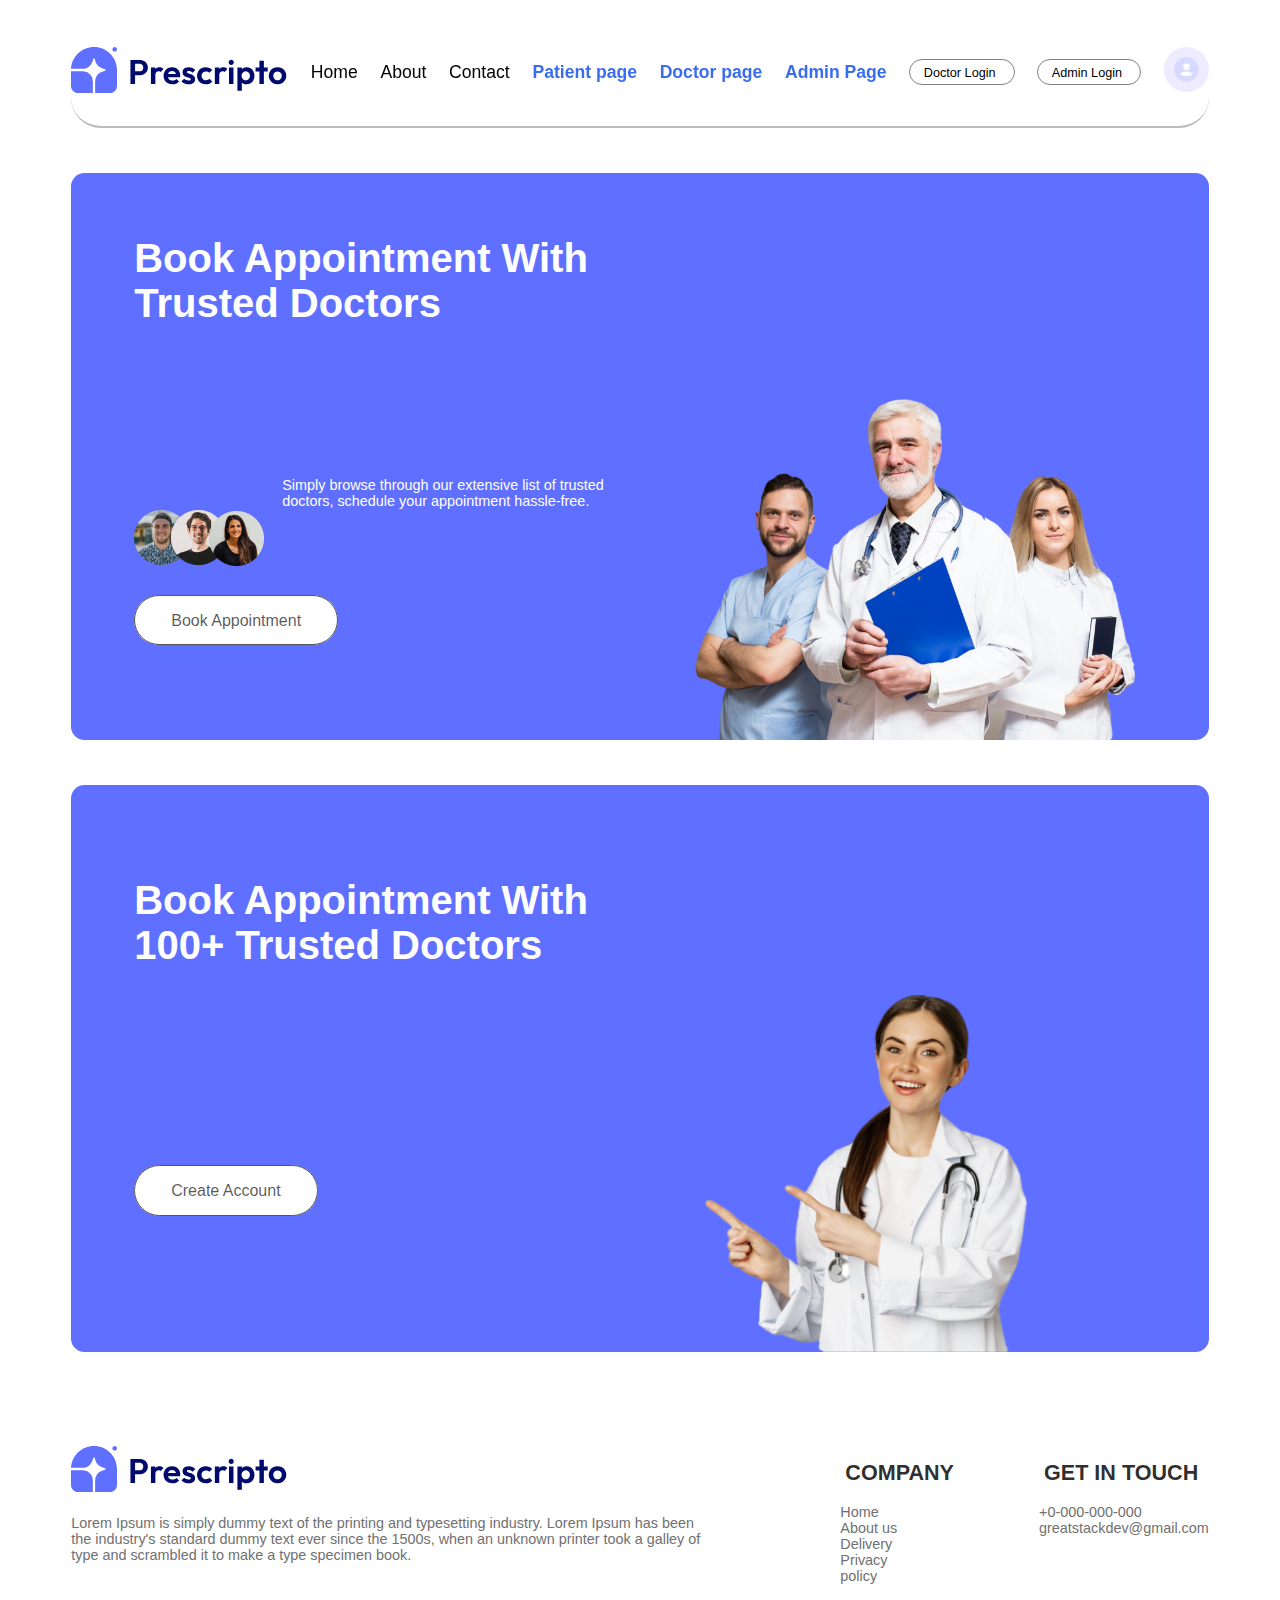
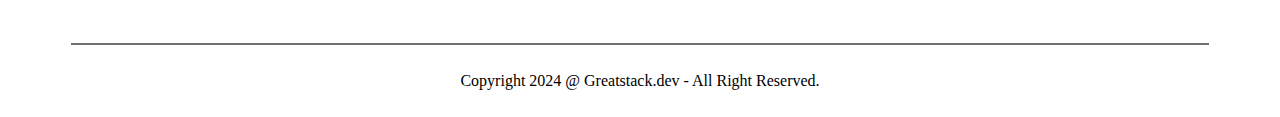
<file: index.html>
<!DOCTYPE html>
<html lang="en">

<head>
    <meta charset="UTF-8">
    <meta name="viewport" content="width=device-width, initial-scale=1.0">
    <title>Prescripto</title>
    <link rel="stylesheet" href="style.css">
    <link rel="icon" href="icon.png">
</head>

<body>
    <section class="navbar">
        <div class="navbaritem"><svg xmlns="http://www.w3.org/2000/svg" width="217" height="46" viewBox="0 0 217 46"
                fill="none">
                <path
                    d="M22.9997 0C35.7026 0 45.9997 10.2971 45.9997 23V39.1C45.9997 40.93 45.2728 42.685 43.9788 43.979C42.6848 45.273 40.9297 46 39.0997 46H24.1497V35.9099C24.1497 33.6076 24.29 31.2225 25.4975 29.2629C26.362 27.8586 27.5185 26.6566 28.8884 25.7385C30.2583 24.8204 31.8096 24.2077 33.4371 23.9419L33.8776 23.8706C34.0592 23.8085 34.2168 23.6912 34.3284 23.5351C34.44 23.379 34.5 23.1919 34.5 23C34.5 22.8081 34.44 22.621 34.3284 22.4649C34.2168 22.3088 34.0592 22.1915 33.8776 22.1294L33.4371 22.0581C31.0591 21.6697 28.8632 20.5441 27.1594 18.8403C25.4556 17.1365 24.3301 14.9406 23.9416 12.5626L23.8703 12.1222C23.8082 11.9406 23.6909 11.7829 23.5348 11.6713C23.3787 11.5597 23.1916 11.4997 22.9997 11.4997C22.8078 11.4997 22.6208 11.5597 22.4647 11.6713C22.3086 11.7829 22.1913 11.9406 22.1292 12.1222L22.0579 12.5626C21.7922 14.1902 21.1795 15.7415 20.2614 17.1114C19.3433 18.4814 18.1412 19.6378 16.7368 20.5022C14.7772 21.7097 12.3921 21.85 10.0898 21.85H0.0273438C0.628794 9.68185 10.6832 0 22.9997 0Z"
                    fill="#5F6FFF" />
                <path
                    d="M0 24.15H10.0901C12.3924 24.15 14.7775 24.2903 16.7371 25.4978C18.2689 26.4417 19.5583 27.7311 20.5022 29.2629C21.7097 31.2225 21.85 33.6076 21.85 35.9099V46H6.9C5.07001 46 3.31496 45.273 2.02096 43.979C0.726962 42.685 0 40.93 0 39.1L0 24.15ZM46 2.3C46 2.91 45.7577 3.49501 45.3263 3.92635C44.895 4.35768 44.31 4.6 43.7 4.6C43.09 4.6 42.505 4.35768 42.0737 3.92635C41.6423 3.49501 41.4 2.91 41.4 2.3C41.4 1.69 41.6423 1.10499 42.0737 0.673654C42.505 0.242321 43.09 0 43.7 0C44.31 0 44.895 0.242321 45.3263 0.673654C45.7577 1.10499 46 1.69 46 2.3Z"
                    fill="#5F6FFF" />
                <path
                    d="M62.848 28.126V24.352H68.39C69.1153 24.352 69.7727 24.2047 70.362 23.91C70.9513 23.6153 71.416 23.196 71.756 22.652C72.096 22.0853 72.266 21.4053 72.266 20.612C72.266 19.8413 72.096 19.1727 71.756 18.606C71.416 18.0393 70.9513 17.6087 70.362 17.314C69.7727 17.0193 69.1153 16.872 68.39 16.872H62.848V13.098H68.866C70.3847 13.098 71.7447 13.404 72.946 14.016C74.17 14.628 75.1333 15.5007 75.836 16.634C76.5387 17.7447 76.89 19.0707 76.89 20.612C76.89 22.1533 76.5387 23.4907 75.836 24.624C75.1333 25.7347 74.17 26.596 72.946 27.208C71.7447 27.82 70.3847 28.126 68.866 28.126H62.848ZM59.448 37V13.098H64.072V37H59.448ZM79.9232 37V20.578H84.3772V37H79.9232ZM84.3772 27.922L82.6432 26.766C82.8472 24.7487 83.4365 23.162 84.4112 22.006C85.3858 20.8273 86.7912 20.238 88.6272 20.238C89.4205 20.238 90.1345 20.374 90.7692 20.646C91.4038 20.8953 91.9818 21.3147 92.5032 21.904L89.7152 25.1C89.4658 24.828 89.1598 24.624 88.7972 24.488C88.4572 24.352 88.0605 24.284 87.6072 24.284C86.6552 24.284 85.8732 24.59 85.2612 25.202C84.6718 25.7913 84.3772 26.698 84.3772 27.922ZM101.457 37.34C99.7342 37.34 98.2042 36.9773 96.8669 36.252C95.5295 35.504 94.4642 34.484 93.6709 33.192C92.9002 31.9 92.5149 30.4267 92.5149 28.772C92.5149 27.14 92.8889 25.6893 93.6369 24.42C94.4075 23.128 95.4502 22.108 96.7649 21.36C98.0795 20.5893 99.5415 20.204 101.151 20.204C102.738 20.204 104.132 20.5667 105.333 21.292C106.557 21.9947 107.509 22.9693 108.189 24.216C108.892 25.44 109.243 26.834 109.243 28.398C109.243 28.6927 109.22 28.9987 109.175 29.316C109.152 29.6107 109.096 29.9507 109.005 30.336L95.2009 30.37V27.038L106.931 27.004L105.129 28.398C105.084 27.4233 104.902 26.6073 104.585 25.95C104.29 25.2927 103.848 24.794 103.259 24.454C102.692 24.0913 101.99 23.91 101.151 23.91C100.267 23.91 99.4962 24.114 98.8389 24.522C98.1815 24.9073 97.6715 25.4627 97.3089 26.188C96.9689 26.8907 96.7989 27.7293 96.7989 28.704C96.7989 29.7013 96.9802 30.574 97.3429 31.322C97.7282 32.0473 98.2722 32.614 98.9749 33.022C99.6775 33.4073 100.494 33.6 101.423 33.6C102.262 33.6 103.021 33.464 103.701 33.192C104.381 32.8973 104.97 32.4667 105.469 31.9L108.087 34.518C107.294 35.4473 106.319 36.15 105.163 36.626C104.03 37.102 102.794 37.34 101.457 37.34ZM117.641 37.374C116.712 37.374 115.794 37.2493 114.887 37C114.003 36.7507 113.187 36.4107 112.439 35.98C111.691 35.5267 111.045 34.9827 110.501 34.348L113.153 31.662C113.72 32.2967 114.377 32.7727 115.125 33.09C115.873 33.4073 116.701 33.566 117.607 33.566C118.333 33.566 118.877 33.464 119.239 33.26C119.625 33.056 119.817 32.75 119.817 32.342C119.817 31.8887 119.613 31.5373 119.205 31.288C118.82 31.0387 118.31 30.8347 117.675 30.676C117.041 30.4947 116.372 30.302 115.669 30.098C114.989 29.8713 114.332 29.588 113.697 29.248C113.063 28.8853 112.541 28.398 112.133 27.786C111.748 27.1513 111.555 26.3353 111.555 25.338C111.555 24.2953 111.805 23.3887 112.303 22.618C112.825 21.8473 113.561 21.2467 114.513 20.816C115.465 20.3853 116.587 20.17 117.879 20.17C119.239 20.17 120.463 20.408 121.551 20.884C122.662 21.36 123.58 22.074 124.305 23.026L121.619 25.712C121.121 25.1 120.554 24.658 119.919 24.386C119.307 24.114 118.639 23.978 117.913 23.978C117.256 23.978 116.746 24.08 116.383 24.284C116.043 24.488 115.873 24.7713 115.873 25.134C115.873 25.542 116.066 25.8593 116.451 26.086C116.859 26.3127 117.381 26.5167 118.015 26.698C118.65 26.8567 119.307 27.0493 119.987 27.276C120.69 27.48 121.347 27.7747 121.959 28.16C122.594 28.5453 123.104 29.0553 123.489 29.69C123.897 30.3247 124.101 31.1407 124.101 32.138C124.101 33.7473 123.523 35.028 122.367 35.98C121.211 36.9093 119.636 37.374 117.641 37.374ZM134.857 37.34C133.179 37.34 131.672 36.966 130.335 36.218C128.997 35.47 127.943 34.45 127.173 33.158C126.402 31.866 126.017 30.4153 126.017 28.806C126.017 27.174 126.402 25.712 127.173 24.42C127.943 23.128 128.997 22.108 130.335 21.36C131.695 20.5893 133.202 20.204 134.857 20.204C136.149 20.204 137.339 20.442 138.427 20.918C139.515 21.394 140.455 22.074 141.249 22.958L138.393 25.848C137.962 25.372 137.441 25.0093 136.829 24.76C136.239 24.5107 135.582 24.386 134.857 24.386C134.041 24.386 133.304 24.5787 132.647 24.964C132.012 25.3267 131.502 25.8367 131.117 26.494C130.754 27.1287 130.573 27.888 130.573 28.772C130.573 29.6333 130.754 30.404 131.117 31.084C131.502 31.7413 132.012 32.2627 132.647 32.648C133.304 33.0107 134.041 33.192 134.857 33.192C135.605 33.192 136.273 33.0673 136.863 32.818C137.475 32.546 137.996 32.1607 138.427 31.662L141.317 34.552C140.478 35.4587 139.515 36.15 138.427 36.626C137.339 37.102 136.149 37.34 134.857 37.34ZM143.839 37V20.578H148.293V37H143.839ZM148.293 27.922L146.559 26.766C146.763 24.7487 147.353 23.162 148.327 22.006C149.302 20.8273 150.707 20.238 152.543 20.238C153.337 20.238 154.051 20.374 154.685 20.646C155.32 20.8953 155.898 21.3147 156.419 21.904L153.631 25.1C153.382 24.828 153.076 24.624 152.713 24.488C152.373 24.352 151.977 24.284 151.523 24.284C150.571 24.284 149.789 24.59 149.177 25.202C148.588 25.7913 148.293 26.698 148.293 27.922ZM157.984 37V20.578H162.472V37H157.984ZM160.228 17.926C159.502 17.926 158.902 17.688 158.426 17.212C157.95 16.7133 157.712 16.1013 157.712 15.376C157.712 14.6733 157.95 14.0727 158.426 13.574C158.902 13.0753 159.502 12.826 160.228 12.826C160.976 12.826 161.576 13.0753 162.03 13.574C162.506 14.0727 162.744 14.6733 162.744 15.376C162.744 16.1013 162.506 16.7133 162.03 17.212C161.576 17.688 160.976 17.926 160.228 17.926ZM175.529 37.34C174.351 37.34 173.285 37.102 172.333 36.626C171.381 36.1273 170.622 35.4587 170.055 34.62C169.489 33.7813 169.183 32.818 169.137 31.73V25.916C169.183 24.828 169.489 23.8647 170.055 23.026C170.645 22.1647 171.404 21.4847 172.333 20.986C173.285 20.4873 174.351 20.238 175.529 20.238C177.048 20.238 178.408 20.612 179.609 21.36C180.811 22.108 181.751 23.128 182.431 24.42C183.134 25.712 183.485 27.174 183.485 28.806C183.485 30.4153 183.134 31.866 182.431 33.158C181.751 34.45 180.811 35.47 179.609 36.218C178.408 36.966 177.048 37.34 175.529 37.34ZM174.747 33.226C175.563 33.226 176.289 33.0447 176.923 32.682C177.558 32.2967 178.045 31.7753 178.385 31.118C178.748 30.438 178.929 29.656 178.929 28.772C178.929 27.9107 178.748 27.1513 178.385 26.494C178.045 25.814 177.558 25.2927 176.923 24.93C176.289 24.5447 175.563 24.352 174.747 24.352C173.954 24.352 173.24 24.5447 172.605 24.93C171.971 25.2927 171.472 25.814 171.109 26.494C170.769 27.1513 170.599 27.9107 170.599 28.772C170.599 29.656 170.769 30.438 171.109 31.118C171.472 31.7753 171.959 32.2967 172.571 32.682C173.206 33.0447 173.931 33.226 174.747 33.226ZM166.417 43.868V20.578H170.871V24.896L170.123 28.874L170.837 32.852V43.868H166.417ZM188.421 37V13.744H192.875V37H188.421ZM184.579 24.488V20.578H196.717V24.488H184.579ZM206.542 37.34C204.887 37.34 203.391 36.966 202.054 36.218C200.739 35.4473 199.685 34.416 198.892 33.124C198.121 31.8093 197.736 30.3473 197.736 28.738C197.736 27.1287 198.121 25.6893 198.892 24.42C199.662 23.128 200.716 22.108 202.054 21.36C203.391 20.5893 204.876 20.204 206.508 20.204C208.185 20.204 209.681 20.5893 210.996 21.36C212.333 22.108 213.387 23.128 214.158 24.42C214.928 25.6893 215.314 27.1287 215.314 28.738C215.314 30.3473 214.928 31.8093 214.158 33.124C213.387 34.416 212.333 35.4473 210.996 36.218C209.681 36.966 208.196 37.34 206.542 37.34ZM206.508 33.192C207.346 33.192 208.083 33.0107 208.718 32.648C209.375 32.2627 209.874 31.7413 210.214 31.084C210.576 30.404 210.758 29.6333 210.758 28.772C210.758 27.9107 210.576 27.1513 210.214 26.494C209.851 25.8367 209.352 25.3267 208.718 24.964C208.083 24.5787 207.346 24.386 206.508 24.386C205.692 24.386 204.966 24.5787 204.332 24.964C203.697 25.3267 203.198 25.8367 202.836 26.494C202.473 27.1513 202.292 27.9107 202.292 28.772C202.292 29.6333 202.473 30.404 202.836 31.084C203.198 31.7413 203.697 32.2627 204.332 32.648C204.966 33.0107 205.692 33.192 206.508 33.192Z"
                    fill="#000B6D" />
            </svg></div>
        <div class="navbaritem"><a href="index.html">Home</a></div>
        <div class="navbaritem"><a href="about.html">About</a></div>
        <div class="navbaritem"><a href="contact.html">Contact</a></div>
        <div class="navbaritem"><a class="blue-color" href="patientprofile.html">Patient page</a></div>
        <div class="navbaritem"><a class="blue-color" href="doctorprofile.html">Doctor page</a></div>
        <div class="navbaritem"><a class="blue-color" href="adminpage.html">Admin Page</a></div>
        <div class="navbaritem"><button><a href="doctorlogin.html">Doctor Login</a></button></div>
        <div class="navbaritem"><button><a href="adminlogin.html">Admin Login</a></button></div>
        <div class="navbaritem profileimg"><a href="loginpage.html"><img src="profile.png" alt=""></a></div>

    </section>

    <section class="book-appointment">
        <div class="book-appointment-text">
            <div class="book-text height-book">Book Appointment With Trusted Doctors</div>
            <div class="book-text div2-book">
                <div class="threeimg"><img src="three-people.png" alt=""></div>
                <div class="threeimg-text">Simply browse through our extensive list of trusted doctors,
                    schedule your appointment hassle-free.
                </div>
            </div>
            <div class="book-text div3-book">
                <a href="loginpage.html">Book Appointment</a>
            </div>
        </div>
        <div class="book-appointment-image"><img src="manydoctor.png" alt=""></div>
    </section>

    <section class="book-appointment">
        <div class="book-appointment-text">
            <div class="book-text height-book">Book Appointment With 100+ Trusted Doctors</div>
            <div class="book-text div3-book">
                <a href="signup.html">Create Account</a>
            </div>
        </div>
        <div class="book-appointment-image"><img src="lady.png" alt=""></div>
    </section>

    <section class="footer">
        <div class="footer-1">
            <div class="footer-1div"><svg xmlns="http://www.w3.org/2000/svg" width="217" height="46"
                    viewBox="0 0 217 46" fill="none">
                    <path
                        d="M22.9997 0C35.7026 0 45.9997 10.2971 45.9997 23V39.1C45.9997 40.93 45.2728 42.685 43.9788 43.979C42.6848 45.273 40.9297 46 39.0997 46H24.1497V35.9099C24.1497 33.6076 24.29 31.2225 25.4975 29.2629C26.362 27.8586 27.5185 26.6566 28.8884 25.7385C30.2583 24.8204 31.8096 24.2077 33.4371 23.9419L33.8776 23.8706C34.0592 23.8085 34.2168 23.6912 34.3284 23.5351C34.44 23.379 34.5 23.1919 34.5 23C34.5 22.8081 34.44 22.621 34.3284 22.4649C34.2168 22.3088 34.0592 22.1915 33.8776 22.1294L33.4371 22.0581C31.0591 21.6697 28.8632 20.5441 27.1594 18.8403C25.4556 17.1365 24.3301 14.9406 23.9416 12.5626L23.8703 12.1222C23.8082 11.9406 23.6909 11.7829 23.5348 11.6713C23.3787 11.5597 23.1916 11.4997 22.9997 11.4997C22.8078 11.4997 22.6208 11.5597 22.4647 11.6713C22.3086 11.7829 22.1913 11.9406 22.1292 12.1222L22.0579 12.5626C21.7922 14.1902 21.1795 15.7415 20.2614 17.1114C19.3433 18.4814 18.1412 19.6378 16.7368 20.5022C14.7772 21.7097 12.3921 21.85 10.0898 21.85H0.0273438C0.628794 9.68185 10.6832 0 22.9997 0Z"
                        fill="#5F6FFF" />
                    <path
                        d="M0 24.15H10.0901C12.3924 24.15 14.7775 24.2903 16.7371 25.4978C18.2689 26.4417 19.5583 27.7311 20.5022 29.2629C21.7097 31.2225 21.85 33.6076 21.85 35.9099V46H6.9C5.07001 46 3.31496 45.273 2.02096 43.979C0.726962 42.685 0 40.93 0 39.1L0 24.15ZM46 2.3C46 2.91 45.7577 3.49501 45.3263 3.92635C44.895 4.35768 44.31 4.6 43.7 4.6C43.09 4.6 42.505 4.35768 42.0737 3.92635C41.6423 3.49501 41.4 2.91 41.4 2.3C41.4 1.69 41.6423 1.10499 42.0737 0.673654C42.505 0.242321 43.09 0 43.7 0C44.31 0 44.895 0.242321 45.3263 0.673654C45.7577 1.10499 46 1.69 46 2.3Z"
                        fill="#5F6FFF" />
                    <path
                        d="M62.848 28.126V24.352H68.39C69.1153 24.352 69.7727 24.2047 70.362 23.91C70.9513 23.6153 71.416 23.196 71.756 22.652C72.096 22.0853 72.266 21.4053 72.266 20.612C72.266 19.8413 72.096 19.1727 71.756 18.606C71.416 18.0393 70.9513 17.6087 70.362 17.314C69.7727 17.0193 69.1153 16.872 68.39 16.872H62.848V13.098H68.866C70.3847 13.098 71.7447 13.404 72.946 14.016C74.17 14.628 75.1333 15.5007 75.836 16.634C76.5387 17.7447 76.89 19.0707 76.89 20.612C76.89 22.1533 76.5387 23.4907 75.836 24.624C75.1333 25.7347 74.17 26.596 72.946 27.208C71.7447 27.82 70.3847 28.126 68.866 28.126H62.848ZM59.448 37V13.098H64.072V37H59.448ZM79.9232 37V20.578H84.3772V37H79.9232ZM84.3772 27.922L82.6432 26.766C82.8472 24.7487 83.4365 23.162 84.4112 22.006C85.3858 20.8273 86.7912 20.238 88.6272 20.238C89.4205 20.238 90.1345 20.374 90.7692 20.646C91.4038 20.8953 91.9818 21.3147 92.5032 21.904L89.7152 25.1C89.4658 24.828 89.1598 24.624 88.7972 24.488C88.4572 24.352 88.0605 24.284 87.6072 24.284C86.6552 24.284 85.8732 24.59 85.2612 25.202C84.6718 25.7913 84.3772 26.698 84.3772 27.922ZM101.457 37.34C99.7342 37.34 98.2042 36.9773 96.8669 36.252C95.5295 35.504 94.4642 34.484 93.6709 33.192C92.9002 31.9 92.5149 30.4267 92.5149 28.772C92.5149 27.14 92.8889 25.6893 93.6369 24.42C94.4075 23.128 95.4502 22.108 96.7649 21.36C98.0795 20.5893 99.5415 20.204 101.151 20.204C102.738 20.204 104.132 20.5667 105.333 21.292C106.557 21.9947 107.509 22.9693 108.189 24.216C108.892 25.44 109.243 26.834 109.243 28.398C109.243 28.6927 109.22 28.9987 109.175 29.316C109.152 29.6107 109.096 29.9507 109.005 30.336L95.2009 30.37V27.038L106.931 27.004L105.129 28.398C105.084 27.4233 104.902 26.6073 104.585 25.95C104.29 25.2927 103.848 24.794 103.259 24.454C102.692 24.0913 101.99 23.91 101.151 23.91C100.267 23.91 99.4962 24.114 98.8389 24.522C98.1815 24.9073 97.6715 25.4627 97.3089 26.188C96.9689 26.8907 96.7989 27.7293 96.7989 28.704C96.7989 29.7013 96.9802 30.574 97.3429 31.322C97.7282 32.0473 98.2722 32.614 98.9749 33.022C99.6775 33.4073 100.494 33.6 101.423 33.6C102.262 33.6 103.021 33.464 103.701 33.192C104.381 32.8973 104.97 32.4667 105.469 31.9L108.087 34.518C107.294 35.4473 106.319 36.15 105.163 36.626C104.03 37.102 102.794 37.34 101.457 37.34ZM117.641 37.374C116.712 37.374 115.794 37.2493 114.887 37C114.003 36.7507 113.187 36.4107 112.439 35.98C111.691 35.5267 111.045 34.9827 110.501 34.348L113.153 31.662C113.72 32.2967 114.377 32.7727 115.125 33.09C115.873 33.4073 116.701 33.566 117.607 33.566C118.333 33.566 118.877 33.464 119.239 33.26C119.625 33.056 119.817 32.75 119.817 32.342C119.817 31.8887 119.613 31.5373 119.205 31.288C118.82 31.0387 118.31 30.8347 117.675 30.676C117.041 30.4947 116.372 30.302 115.669 30.098C114.989 29.8713 114.332 29.588 113.697 29.248C113.063 28.8853 112.541 28.398 112.133 27.786C111.748 27.1513 111.555 26.3353 111.555 25.338C111.555 24.2953 111.805 23.3887 112.303 22.618C112.825 21.8473 113.561 21.2467 114.513 20.816C115.465 20.3853 116.587 20.17 117.879 20.17C119.239 20.17 120.463 20.408 121.551 20.884C122.662 21.36 123.58 22.074 124.305 23.026L121.619 25.712C121.121 25.1 120.554 24.658 119.919 24.386C119.307 24.114 118.639 23.978 117.913 23.978C117.256 23.978 116.746 24.08 116.383 24.284C116.043 24.488 115.873 24.7713 115.873 25.134C115.873 25.542 116.066 25.8593 116.451 26.086C116.859 26.3127 117.381 26.5167 118.015 26.698C118.65 26.8567 119.307 27.0493 119.987 27.276C120.69 27.48 121.347 27.7747 121.959 28.16C122.594 28.5453 123.104 29.0553 123.489 29.69C123.897 30.3247 124.101 31.1407 124.101 32.138C124.101 33.7473 123.523 35.028 122.367 35.98C121.211 36.9093 119.636 37.374 117.641 37.374ZM134.857 37.34C133.179 37.34 131.672 36.966 130.335 36.218C128.997 35.47 127.943 34.45 127.173 33.158C126.402 31.866 126.017 30.4153 126.017 28.806C126.017 27.174 126.402 25.712 127.173 24.42C127.943 23.128 128.997 22.108 130.335 21.36C131.695 20.5893 133.202 20.204 134.857 20.204C136.149 20.204 137.339 20.442 138.427 20.918C139.515 21.394 140.455 22.074 141.249 22.958L138.393 25.848C137.962 25.372 137.441 25.0093 136.829 24.76C136.239 24.5107 135.582 24.386 134.857 24.386C134.041 24.386 133.304 24.5787 132.647 24.964C132.012 25.3267 131.502 25.8367 131.117 26.494C130.754 27.1287 130.573 27.888 130.573 28.772C130.573 29.6333 130.754 30.404 131.117 31.084C131.502 31.7413 132.012 32.2627 132.647 32.648C133.304 33.0107 134.041 33.192 134.857 33.192C135.605 33.192 136.273 33.0673 136.863 32.818C137.475 32.546 137.996 32.1607 138.427 31.662L141.317 34.552C140.478 35.4587 139.515 36.15 138.427 36.626C137.339 37.102 136.149 37.34 134.857 37.34ZM143.839 37V20.578H148.293V37H143.839ZM148.293 27.922L146.559 26.766C146.763 24.7487 147.353 23.162 148.327 22.006C149.302 20.8273 150.707 20.238 152.543 20.238C153.337 20.238 154.051 20.374 154.685 20.646C155.32 20.8953 155.898 21.3147 156.419 21.904L153.631 25.1C153.382 24.828 153.076 24.624 152.713 24.488C152.373 24.352 151.977 24.284 151.523 24.284C150.571 24.284 149.789 24.59 149.177 25.202C148.588 25.7913 148.293 26.698 148.293 27.922ZM157.984 37V20.578H162.472V37H157.984ZM160.228 17.926C159.502 17.926 158.902 17.688 158.426 17.212C157.95 16.7133 157.712 16.1013 157.712 15.376C157.712 14.6733 157.95 14.0727 158.426 13.574C158.902 13.0753 159.502 12.826 160.228 12.826C160.976 12.826 161.576 13.0753 162.03 13.574C162.506 14.0727 162.744 14.6733 162.744 15.376C162.744 16.1013 162.506 16.7133 162.03 17.212C161.576 17.688 160.976 17.926 160.228 17.926ZM175.529 37.34C174.351 37.34 173.285 37.102 172.333 36.626C171.381 36.1273 170.622 35.4587 170.055 34.62C169.489 33.7813 169.183 32.818 169.137 31.73V25.916C169.183 24.828 169.489 23.8647 170.055 23.026C170.645 22.1647 171.404 21.4847 172.333 20.986C173.285 20.4873 174.351 20.238 175.529 20.238C177.048 20.238 178.408 20.612 179.609 21.36C180.811 22.108 181.751 23.128 182.431 24.42C183.134 25.712 183.485 27.174 183.485 28.806C183.485 30.4153 183.134 31.866 182.431 33.158C181.751 34.45 180.811 35.47 179.609 36.218C178.408 36.966 177.048 37.34 175.529 37.34ZM174.747 33.226C175.563 33.226 176.289 33.0447 176.923 32.682C177.558 32.2967 178.045 31.7753 178.385 31.118C178.748 30.438 178.929 29.656 178.929 28.772C178.929 27.9107 178.748 27.1513 178.385 26.494C178.045 25.814 177.558 25.2927 176.923 24.93C176.289 24.5447 175.563 24.352 174.747 24.352C173.954 24.352 173.24 24.5447 172.605 24.93C171.971 25.2927 171.472 25.814 171.109 26.494C170.769 27.1513 170.599 27.9107 170.599 28.772C170.599 29.656 170.769 30.438 171.109 31.118C171.472 31.7753 171.959 32.2967 172.571 32.682C173.206 33.0447 173.931 33.226 174.747 33.226ZM166.417 43.868V20.578H170.871V24.896L170.123 28.874L170.837 32.852V43.868H166.417ZM188.421 37V13.744H192.875V37H188.421ZM184.579 24.488V20.578H196.717V24.488H184.579ZM206.542 37.34C204.887 37.34 203.391 36.966 202.054 36.218C200.739 35.4473 199.685 34.416 198.892 33.124C198.121 31.8093 197.736 30.3473 197.736 28.738C197.736 27.1287 198.121 25.6893 198.892 24.42C199.662 23.128 200.716 22.108 202.054 21.36C203.391 20.5893 204.876 20.204 206.508 20.204C208.185 20.204 209.681 20.5893 210.996 21.36C212.333 22.108 213.387 23.128 214.158 24.42C214.928 25.6893 215.314 27.1287 215.314 28.738C215.314 30.3473 214.928 31.8093 214.158 33.124C213.387 34.416 212.333 35.4473 210.996 36.218C209.681 36.966 208.196 37.34 206.542 37.34ZM206.508 33.192C207.346 33.192 208.083 33.0107 208.718 32.648C209.375 32.2627 209.874 31.7413 210.214 31.084C210.576 30.404 210.758 29.6333 210.758 28.772C210.758 27.9107 210.576 27.1513 210.214 26.494C209.851 25.8367 209.352 25.3267 208.718 24.964C208.083 24.5787 207.346 24.386 206.508 24.386C205.692 24.386 204.966 24.5787 204.332 24.964C203.697 25.3267 203.198 25.8367 202.836 26.494C202.473 27.1513 202.292 27.9107 202.292 28.772C202.292 29.6333 202.473 30.404 202.836 31.084C203.198 31.7413 203.697 32.2627 204.332 32.648C204.966 33.0107 205.692 33.192 206.508 33.192Z"
                        fill="#000B6D" />
                </svg> <br><br>
                Lorem Ipsum is simply dummy text of the printing and typesetting industry. Lorem Ipsum has been the
                industry's standard dummy text ever since the 1500s, when an unknown printer took a galley of type and
                scrambled it to make a type specimen book.
            </div>
            <div class="footer-1div">
                <h2>COMPANY</h2>
                <ul>
                    <li>Home</li>
                    <li>About us</li>
                    <li>Delivery</li>
                    <li>Privacy policy</li>
                </ul>
            </div>
            <div class="footer-1div">
                <h2>GET IN TOUCH</h2>
                <ul>
                    <li>+0-000-000-000</li>
                    <li>greatstackdev@gmail.com</li>
                </ul>
            </div>
        </div>
        <div class="footer-2">
            <div class="footer-2-text">Copyright 2024 @ Greatstack.dev - All Right Reserved.</div>
        </div>
    </section>
</body>

</html>
</file>
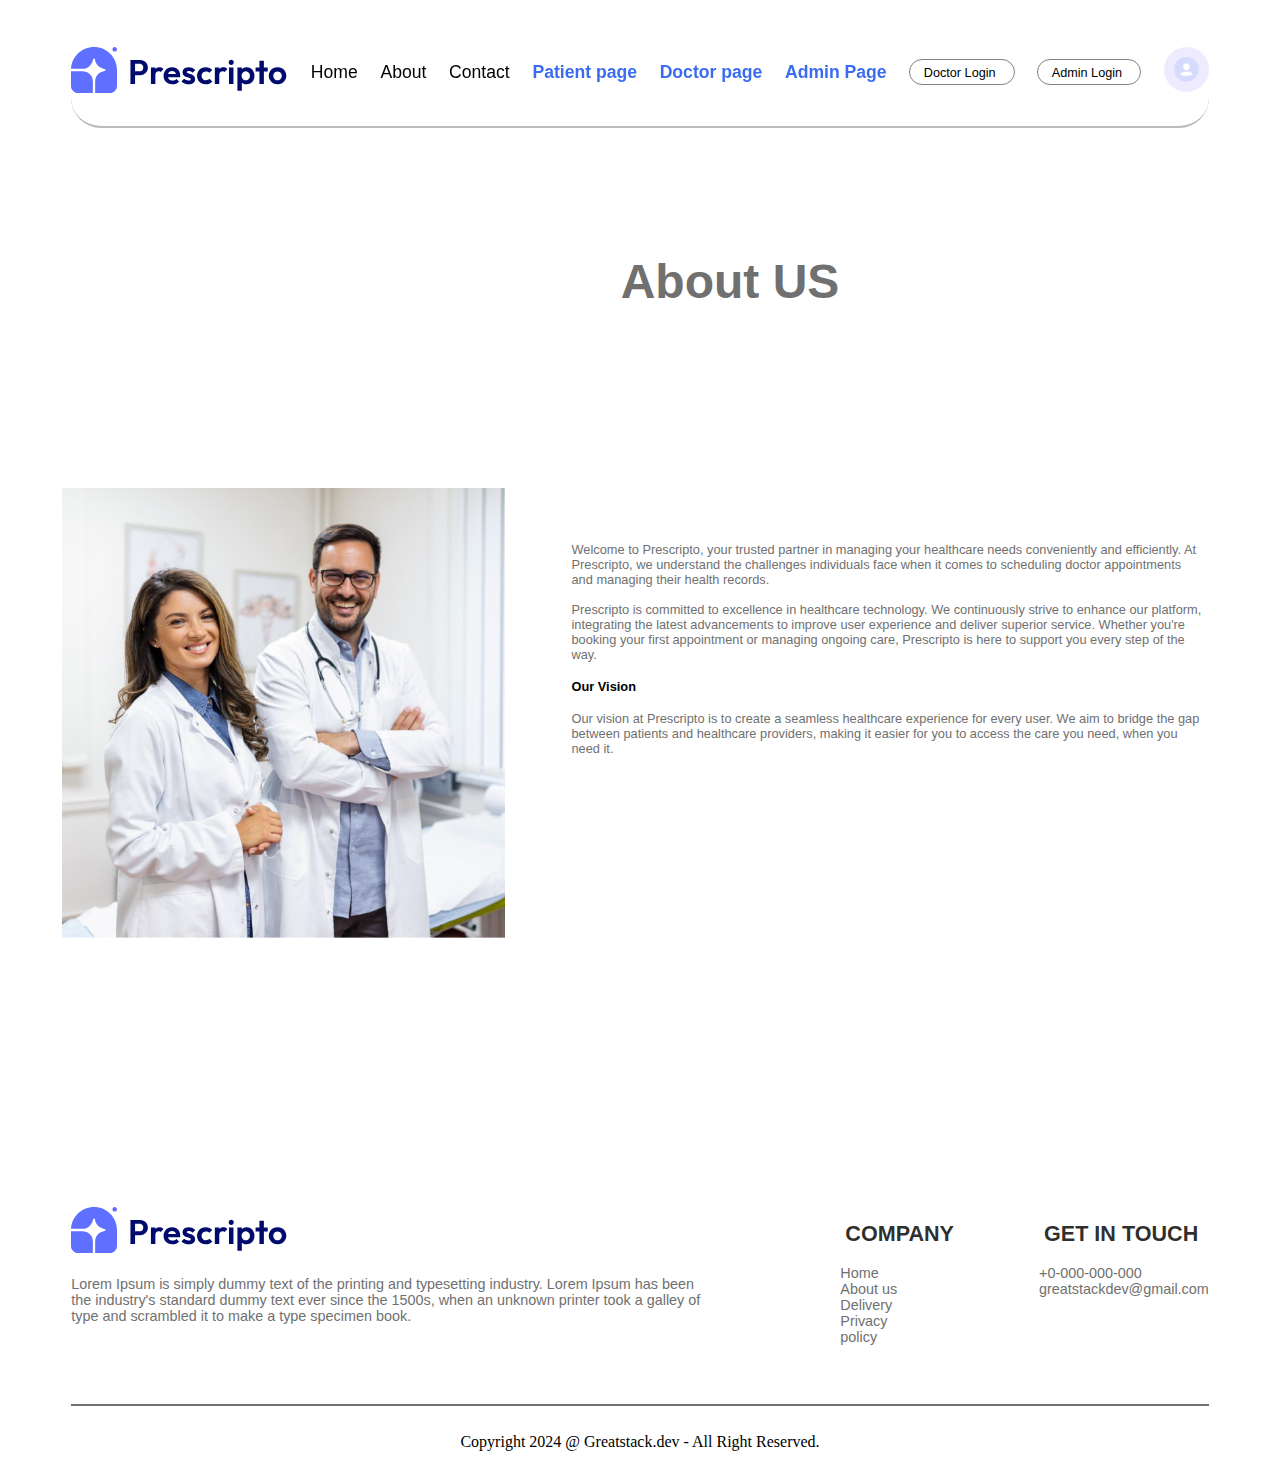
<file: about.html>
<!DOCTYPE html>
<html lang="en">

<head>
    <meta charset="UTF-8">
    <meta name="viewport" content="width=device-width, initial-scale=1.0">
    <title>Document</title>
    <link rel="icon" type="image/svg+xml" href="/favicon.svg">
    <link rel="stylesheet" href="style.css">
    <link rel="icon" href="icon.png">

</head>

<body>
    <section class="navbar">
        <div class="navbaritem"><svg xmlns="http://www.w3.org/2000/svg" width="217" height="46" viewBox="0 0 217 46"
                fill="none">
                <path
                    d="M22.9997 0C35.7026 0 45.9997 10.2971 45.9997 23V39.1C45.9997 40.93 45.2728 42.685 43.9788 43.979C42.6848 45.273 40.9297 46 39.0997 46H24.1497V35.9099C24.1497 33.6076 24.29 31.2225 25.4975 29.2629C26.362 27.8586 27.5185 26.6566 28.8884 25.7385C30.2583 24.8204 31.8096 24.2077 33.4371 23.9419L33.8776 23.8706C34.0592 23.8085 34.2168 23.6912 34.3284 23.5351C34.44 23.379 34.5 23.1919 34.5 23C34.5 22.8081 34.44 22.621 34.3284 22.4649C34.2168 22.3088 34.0592 22.1915 33.8776 22.1294L33.4371 22.0581C31.0591 21.6697 28.8632 20.5441 27.1594 18.8403C25.4556 17.1365 24.3301 14.9406 23.9416 12.5626L23.8703 12.1222C23.8082 11.9406 23.6909 11.7829 23.5348 11.6713C23.3787 11.5597 23.1916 11.4997 22.9997 11.4997C22.8078 11.4997 22.6208 11.5597 22.4647 11.6713C22.3086 11.7829 22.1913 11.9406 22.1292 12.1222L22.0579 12.5626C21.7922 14.1902 21.1795 15.7415 20.2614 17.1114C19.3433 18.4814 18.1412 19.6378 16.7368 20.5022C14.7772 21.7097 12.3921 21.85 10.0898 21.85H0.0273438C0.628794 9.68185 10.6832 0 22.9997 0Z"
                    fill="#5F6FFF" />
                <path
                    d="M0 24.15H10.0901C12.3924 24.15 14.7775 24.2903 16.7371 25.4978C18.2689 26.4417 19.5583 27.7311 20.5022 29.2629C21.7097 31.2225 21.85 33.6076 21.85 35.9099V46H6.9C5.07001 46 3.31496 45.273 2.02096 43.979C0.726962 42.685 0 40.93 0 39.1L0 24.15ZM46 2.3C46 2.91 45.7577 3.49501 45.3263 3.92635C44.895 4.35768 44.31 4.6 43.7 4.6C43.09 4.6 42.505 4.35768 42.0737 3.92635C41.6423 3.49501 41.4 2.91 41.4 2.3C41.4 1.69 41.6423 1.10499 42.0737 0.673654C42.505 0.242321 43.09 0 43.7 0C44.31 0 44.895 0.242321 45.3263 0.673654C45.7577 1.10499 46 1.69 46 2.3Z"
                    fill="#5F6FFF" />
                <path
                    d="M62.848 28.126V24.352H68.39C69.1153 24.352 69.7727 24.2047 70.362 23.91C70.9513 23.6153 71.416 23.196 71.756 22.652C72.096 22.0853 72.266 21.4053 72.266 20.612C72.266 19.8413 72.096 19.1727 71.756 18.606C71.416 18.0393 70.9513 17.6087 70.362 17.314C69.7727 17.0193 69.1153 16.872 68.39 16.872H62.848V13.098H68.866C70.3847 13.098 71.7447 13.404 72.946 14.016C74.17 14.628 75.1333 15.5007 75.836 16.634C76.5387 17.7447 76.89 19.0707 76.89 20.612C76.89 22.1533 76.5387 23.4907 75.836 24.624C75.1333 25.7347 74.17 26.596 72.946 27.208C71.7447 27.82 70.3847 28.126 68.866 28.126H62.848ZM59.448 37V13.098H64.072V37H59.448ZM79.9232 37V20.578H84.3772V37H79.9232ZM84.3772 27.922L82.6432 26.766C82.8472 24.7487 83.4365 23.162 84.4112 22.006C85.3858 20.8273 86.7912 20.238 88.6272 20.238C89.4205 20.238 90.1345 20.374 90.7692 20.646C91.4038 20.8953 91.9818 21.3147 92.5032 21.904L89.7152 25.1C89.4658 24.828 89.1598 24.624 88.7972 24.488C88.4572 24.352 88.0605 24.284 87.6072 24.284C86.6552 24.284 85.8732 24.59 85.2612 25.202C84.6718 25.7913 84.3772 26.698 84.3772 27.922ZM101.457 37.34C99.7342 37.34 98.2042 36.9773 96.8669 36.252C95.5295 35.504 94.4642 34.484 93.6709 33.192C92.9002 31.9 92.5149 30.4267 92.5149 28.772C92.5149 27.14 92.8889 25.6893 93.6369 24.42C94.4075 23.128 95.4502 22.108 96.7649 21.36C98.0795 20.5893 99.5415 20.204 101.151 20.204C102.738 20.204 104.132 20.5667 105.333 21.292C106.557 21.9947 107.509 22.9693 108.189 24.216C108.892 25.44 109.243 26.834 109.243 28.398C109.243 28.6927 109.22 28.9987 109.175 29.316C109.152 29.6107 109.096 29.9507 109.005 30.336L95.2009 30.37V27.038L106.931 27.004L105.129 28.398C105.084 27.4233 104.902 26.6073 104.585 25.95C104.29 25.2927 103.848 24.794 103.259 24.454C102.692 24.0913 101.99 23.91 101.151 23.91C100.267 23.91 99.4962 24.114 98.8389 24.522C98.1815 24.9073 97.6715 25.4627 97.3089 26.188C96.9689 26.8907 96.7989 27.7293 96.7989 28.704C96.7989 29.7013 96.9802 30.574 97.3429 31.322C97.7282 32.0473 98.2722 32.614 98.9749 33.022C99.6775 33.4073 100.494 33.6 101.423 33.6C102.262 33.6 103.021 33.464 103.701 33.192C104.381 32.8973 104.97 32.4667 105.469 31.9L108.087 34.518C107.294 35.4473 106.319 36.15 105.163 36.626C104.03 37.102 102.794 37.34 101.457 37.34ZM117.641 37.374C116.712 37.374 115.794 37.2493 114.887 37C114.003 36.7507 113.187 36.4107 112.439 35.98C111.691 35.5267 111.045 34.9827 110.501 34.348L113.153 31.662C113.72 32.2967 114.377 32.7727 115.125 33.09C115.873 33.4073 116.701 33.566 117.607 33.566C118.333 33.566 118.877 33.464 119.239 33.26C119.625 33.056 119.817 32.75 119.817 32.342C119.817 31.8887 119.613 31.5373 119.205 31.288C118.82 31.0387 118.31 30.8347 117.675 30.676C117.041 30.4947 116.372 30.302 115.669 30.098C114.989 29.8713 114.332 29.588 113.697 29.248C113.063 28.8853 112.541 28.398 112.133 27.786C111.748 27.1513 111.555 26.3353 111.555 25.338C111.555 24.2953 111.805 23.3887 112.303 22.618C112.825 21.8473 113.561 21.2467 114.513 20.816C115.465 20.3853 116.587 20.17 117.879 20.17C119.239 20.17 120.463 20.408 121.551 20.884C122.662 21.36 123.58 22.074 124.305 23.026L121.619 25.712C121.121 25.1 120.554 24.658 119.919 24.386C119.307 24.114 118.639 23.978 117.913 23.978C117.256 23.978 116.746 24.08 116.383 24.284C116.043 24.488 115.873 24.7713 115.873 25.134C115.873 25.542 116.066 25.8593 116.451 26.086C116.859 26.3127 117.381 26.5167 118.015 26.698C118.65 26.8567 119.307 27.0493 119.987 27.276C120.69 27.48 121.347 27.7747 121.959 28.16C122.594 28.5453 123.104 29.0553 123.489 29.69C123.897 30.3247 124.101 31.1407 124.101 32.138C124.101 33.7473 123.523 35.028 122.367 35.98C121.211 36.9093 119.636 37.374 117.641 37.374ZM134.857 37.34C133.179 37.34 131.672 36.966 130.335 36.218C128.997 35.47 127.943 34.45 127.173 33.158C126.402 31.866 126.017 30.4153 126.017 28.806C126.017 27.174 126.402 25.712 127.173 24.42C127.943 23.128 128.997 22.108 130.335 21.36C131.695 20.5893 133.202 20.204 134.857 20.204C136.149 20.204 137.339 20.442 138.427 20.918C139.515 21.394 140.455 22.074 141.249 22.958L138.393 25.848C137.962 25.372 137.441 25.0093 136.829 24.76C136.239 24.5107 135.582 24.386 134.857 24.386C134.041 24.386 133.304 24.5787 132.647 24.964C132.012 25.3267 131.502 25.8367 131.117 26.494C130.754 27.1287 130.573 27.888 130.573 28.772C130.573 29.6333 130.754 30.404 131.117 31.084C131.502 31.7413 132.012 32.2627 132.647 32.648C133.304 33.0107 134.041 33.192 134.857 33.192C135.605 33.192 136.273 33.0673 136.863 32.818C137.475 32.546 137.996 32.1607 138.427 31.662L141.317 34.552C140.478 35.4587 139.515 36.15 138.427 36.626C137.339 37.102 136.149 37.34 134.857 37.34ZM143.839 37V20.578H148.293V37H143.839ZM148.293 27.922L146.559 26.766C146.763 24.7487 147.353 23.162 148.327 22.006C149.302 20.8273 150.707 20.238 152.543 20.238C153.337 20.238 154.051 20.374 154.685 20.646C155.32 20.8953 155.898 21.3147 156.419 21.904L153.631 25.1C153.382 24.828 153.076 24.624 152.713 24.488C152.373 24.352 151.977 24.284 151.523 24.284C150.571 24.284 149.789 24.59 149.177 25.202C148.588 25.7913 148.293 26.698 148.293 27.922ZM157.984 37V20.578H162.472V37H157.984ZM160.228 17.926C159.502 17.926 158.902 17.688 158.426 17.212C157.95 16.7133 157.712 16.1013 157.712 15.376C157.712 14.6733 157.95 14.0727 158.426 13.574C158.902 13.0753 159.502 12.826 160.228 12.826C160.976 12.826 161.576 13.0753 162.03 13.574C162.506 14.0727 162.744 14.6733 162.744 15.376C162.744 16.1013 162.506 16.7133 162.03 17.212C161.576 17.688 160.976 17.926 160.228 17.926ZM175.529 37.34C174.351 37.34 173.285 37.102 172.333 36.626C171.381 36.1273 170.622 35.4587 170.055 34.62C169.489 33.7813 169.183 32.818 169.137 31.73V25.916C169.183 24.828 169.489 23.8647 170.055 23.026C170.645 22.1647 171.404 21.4847 172.333 20.986C173.285 20.4873 174.351 20.238 175.529 20.238C177.048 20.238 178.408 20.612 179.609 21.36C180.811 22.108 181.751 23.128 182.431 24.42C183.134 25.712 183.485 27.174 183.485 28.806C183.485 30.4153 183.134 31.866 182.431 33.158C181.751 34.45 180.811 35.47 179.609 36.218C178.408 36.966 177.048 37.34 175.529 37.34ZM174.747 33.226C175.563 33.226 176.289 33.0447 176.923 32.682C177.558 32.2967 178.045 31.7753 178.385 31.118C178.748 30.438 178.929 29.656 178.929 28.772C178.929 27.9107 178.748 27.1513 178.385 26.494C178.045 25.814 177.558 25.2927 176.923 24.93C176.289 24.5447 175.563 24.352 174.747 24.352C173.954 24.352 173.24 24.5447 172.605 24.93C171.971 25.2927 171.472 25.814 171.109 26.494C170.769 27.1513 170.599 27.9107 170.599 28.772C170.599 29.656 170.769 30.438 171.109 31.118C171.472 31.7753 171.959 32.2967 172.571 32.682C173.206 33.0447 173.931 33.226 174.747 33.226ZM166.417 43.868V20.578H170.871V24.896L170.123 28.874L170.837 32.852V43.868H166.417ZM188.421 37V13.744H192.875V37H188.421ZM184.579 24.488V20.578H196.717V24.488H184.579ZM206.542 37.34C204.887 37.34 203.391 36.966 202.054 36.218C200.739 35.4473 199.685 34.416 198.892 33.124C198.121 31.8093 197.736 30.3473 197.736 28.738C197.736 27.1287 198.121 25.6893 198.892 24.42C199.662 23.128 200.716 22.108 202.054 21.36C203.391 20.5893 204.876 20.204 206.508 20.204C208.185 20.204 209.681 20.5893 210.996 21.36C212.333 22.108 213.387 23.128 214.158 24.42C214.928 25.6893 215.314 27.1287 215.314 28.738C215.314 30.3473 214.928 31.8093 214.158 33.124C213.387 34.416 212.333 35.4473 210.996 36.218C209.681 36.966 208.196 37.34 206.542 37.34ZM206.508 33.192C207.346 33.192 208.083 33.0107 208.718 32.648C209.375 32.2627 209.874 31.7413 210.214 31.084C210.576 30.404 210.758 29.6333 210.758 28.772C210.758 27.9107 210.576 27.1513 210.214 26.494C209.851 25.8367 209.352 25.3267 208.718 24.964C208.083 24.5787 207.346 24.386 206.508 24.386C205.692 24.386 204.966 24.5787 204.332 24.964C203.697 25.3267 203.198 25.8367 202.836 26.494C202.473 27.1513 202.292 27.9107 202.292 28.772C202.292 29.6333 202.473 30.404 202.836 31.084C203.198 31.7413 203.697 32.2627 204.332 32.648C204.966 33.0107 205.692 33.192 206.508 33.192Z"
                    fill="#000B6D" />
            </svg></div>
        <div class="navbaritem"><a href="index.html">Home</a></div>
        <div class="navbaritem"><a href="about.html">About</a></div>
        <div class="navbaritem"><a href="contact.html">Contact</a></div>
        <div class="navbaritem"><a class="blue-color" href="patientprofile.html">Patient page</a></div>
        <div class="navbaritem"><a class="blue-color" href="doctorprofile.html">Doctor page</a></div>
        <div class="navbaritem"><a class="blue-color" href="adminpage.html">Admin Page</a></div>
        <div class="navbaritem"><button><a href="doctorlogin.html">Doctor Login</a></button></div>
        <div class="navbaritem"><button><a href="adminlogin.html">Admin Login</a></button></div>
        <div class="navbaritem profileimg"><a href="loginpage.html"><img src="profile.png" alt=""></a></div>

    </section>

    <div class="aboutus">
        <div class="about-us">About US</div>
    </div>
    <div class="imgabout">
        <img src="aboutimg.png" alt="">
    </div>
    <div class="discription-aboutus">
        Welcome to Prescripto, your trusted partner in managing your healthcare needs conveniently and efficiently. At
        Prescripto, we understand the challenges individuals face when it comes to scheduling doctor appointments and
        managing their health records.
        <br><br>
        Prescripto is committed to excellence in healthcare technology. We continuously strive to enhance our platform,
        integrating the latest advancements to improve user experience and deliver superior service. Whether you're
        booking your first appointment or managing ongoing care, Prescripto is here to support you every step of the
        way.
        <br>
        <h4>Our Vision</h4>
        Our vision at Prescripto is to create a seamless healthcare experience for every user. We aim to bridge the gap
        between patients and healthcare providers, making it easier for you to access the care you need, when you need
        it.
    </div>
    <section class="footer">
        <div class="footer-1">
            <div class="footer-1div"><svg xmlns="http://www.w3.org/2000/svg" width="217" height="46"
                    viewBox="0 0 217 46" fill="none">
                    <path
                        d="M22.9997 0C35.7026 0 45.9997 10.2971 45.9997 23V39.1C45.9997 40.93 45.2728 42.685 43.9788 43.979C42.6848 45.273 40.9297 46 39.0997 46H24.1497V35.9099C24.1497 33.6076 24.29 31.2225 25.4975 29.2629C26.362 27.8586 27.5185 26.6566 28.8884 25.7385C30.2583 24.8204 31.8096 24.2077 33.4371 23.9419L33.8776 23.8706C34.0592 23.8085 34.2168 23.6912 34.3284 23.5351C34.44 23.379 34.5 23.1919 34.5 23C34.5 22.8081 34.44 22.621 34.3284 22.4649C34.2168 22.3088 34.0592 22.1915 33.8776 22.1294L33.4371 22.0581C31.0591 21.6697 28.8632 20.5441 27.1594 18.8403C25.4556 17.1365 24.3301 14.9406 23.9416 12.5626L23.8703 12.1222C23.8082 11.9406 23.6909 11.7829 23.5348 11.6713C23.3787 11.5597 23.1916 11.4997 22.9997 11.4997C22.8078 11.4997 22.6208 11.5597 22.4647 11.6713C22.3086 11.7829 22.1913 11.9406 22.1292 12.1222L22.0579 12.5626C21.7922 14.1902 21.1795 15.7415 20.2614 17.1114C19.3433 18.4814 18.1412 19.6378 16.7368 20.5022C14.7772 21.7097 12.3921 21.85 10.0898 21.85H0.0273438C0.628794 9.68185 10.6832 0 22.9997 0Z"
                        fill="#5F6FFF" />
                    <path
                        d="M0 24.15H10.0901C12.3924 24.15 14.7775 24.2903 16.7371 25.4978C18.2689 26.4417 19.5583 27.7311 20.5022 29.2629C21.7097 31.2225 21.85 33.6076 21.85 35.9099V46H6.9C5.07001 46 3.31496 45.273 2.02096 43.979C0.726962 42.685 0 40.93 0 39.1L0 24.15ZM46 2.3C46 2.91 45.7577 3.49501 45.3263 3.92635C44.895 4.35768 44.31 4.6 43.7 4.6C43.09 4.6 42.505 4.35768 42.0737 3.92635C41.6423 3.49501 41.4 2.91 41.4 2.3C41.4 1.69 41.6423 1.10499 42.0737 0.673654C42.505 0.242321 43.09 0 43.7 0C44.31 0 44.895 0.242321 45.3263 0.673654C45.7577 1.10499 46 1.69 46 2.3Z"
                        fill="#5F6FFF" />
                    <path
                        d="M62.848 28.126V24.352H68.39C69.1153 24.352 69.7727 24.2047 70.362 23.91C70.9513 23.6153 71.416 23.196 71.756 22.652C72.096 22.0853 72.266 21.4053 72.266 20.612C72.266 19.8413 72.096 19.1727 71.756 18.606C71.416 18.0393 70.9513 17.6087 70.362 17.314C69.7727 17.0193 69.1153 16.872 68.39 16.872H62.848V13.098H68.866C70.3847 13.098 71.7447 13.404 72.946 14.016C74.17 14.628 75.1333 15.5007 75.836 16.634C76.5387 17.7447 76.89 19.0707 76.89 20.612C76.89 22.1533 76.5387 23.4907 75.836 24.624C75.1333 25.7347 74.17 26.596 72.946 27.208C71.7447 27.82 70.3847 28.126 68.866 28.126H62.848ZM59.448 37V13.098H64.072V37H59.448ZM79.9232 37V20.578H84.3772V37H79.9232ZM84.3772 27.922L82.6432 26.766C82.8472 24.7487 83.4365 23.162 84.4112 22.006C85.3858 20.8273 86.7912 20.238 88.6272 20.238C89.4205 20.238 90.1345 20.374 90.7692 20.646C91.4038 20.8953 91.9818 21.3147 92.5032 21.904L89.7152 25.1C89.4658 24.828 89.1598 24.624 88.7972 24.488C88.4572 24.352 88.0605 24.284 87.6072 24.284C86.6552 24.284 85.8732 24.59 85.2612 25.202C84.6718 25.7913 84.3772 26.698 84.3772 27.922ZM101.457 37.34C99.7342 37.34 98.2042 36.9773 96.8669 36.252C95.5295 35.504 94.4642 34.484 93.6709 33.192C92.9002 31.9 92.5149 30.4267 92.5149 28.772C92.5149 27.14 92.8889 25.6893 93.6369 24.42C94.4075 23.128 95.4502 22.108 96.7649 21.36C98.0795 20.5893 99.5415 20.204 101.151 20.204C102.738 20.204 104.132 20.5667 105.333 21.292C106.557 21.9947 107.509 22.9693 108.189 24.216C108.892 25.44 109.243 26.834 109.243 28.398C109.243 28.6927 109.22 28.9987 109.175 29.316C109.152 29.6107 109.096 29.9507 109.005 30.336L95.2009 30.37V27.038L106.931 27.004L105.129 28.398C105.084 27.4233 104.902 26.6073 104.585 25.95C104.29 25.2927 103.848 24.794 103.259 24.454C102.692 24.0913 101.99 23.91 101.151 23.91C100.267 23.91 99.4962 24.114 98.8389 24.522C98.1815 24.9073 97.6715 25.4627 97.3089 26.188C96.9689 26.8907 96.7989 27.7293 96.7989 28.704C96.7989 29.7013 96.9802 30.574 97.3429 31.322C97.7282 32.0473 98.2722 32.614 98.9749 33.022C99.6775 33.4073 100.494 33.6 101.423 33.6C102.262 33.6 103.021 33.464 103.701 33.192C104.381 32.8973 104.97 32.4667 105.469 31.9L108.087 34.518C107.294 35.4473 106.319 36.15 105.163 36.626C104.03 37.102 102.794 37.34 101.457 37.34ZM117.641 37.374C116.712 37.374 115.794 37.2493 114.887 37C114.003 36.7507 113.187 36.4107 112.439 35.98C111.691 35.5267 111.045 34.9827 110.501 34.348L113.153 31.662C113.72 32.2967 114.377 32.7727 115.125 33.09C115.873 33.4073 116.701 33.566 117.607 33.566C118.333 33.566 118.877 33.464 119.239 33.26C119.625 33.056 119.817 32.75 119.817 32.342C119.817 31.8887 119.613 31.5373 119.205 31.288C118.82 31.0387 118.31 30.8347 117.675 30.676C117.041 30.4947 116.372 30.302 115.669 30.098C114.989 29.8713 114.332 29.588 113.697 29.248C113.063 28.8853 112.541 28.398 112.133 27.786C111.748 27.1513 111.555 26.3353 111.555 25.338C111.555 24.2953 111.805 23.3887 112.303 22.618C112.825 21.8473 113.561 21.2467 114.513 20.816C115.465 20.3853 116.587 20.17 117.879 20.17C119.239 20.17 120.463 20.408 121.551 20.884C122.662 21.36 123.58 22.074 124.305 23.026L121.619 25.712C121.121 25.1 120.554 24.658 119.919 24.386C119.307 24.114 118.639 23.978 117.913 23.978C117.256 23.978 116.746 24.08 116.383 24.284C116.043 24.488 115.873 24.7713 115.873 25.134C115.873 25.542 116.066 25.8593 116.451 26.086C116.859 26.3127 117.381 26.5167 118.015 26.698C118.65 26.8567 119.307 27.0493 119.987 27.276C120.69 27.48 121.347 27.7747 121.959 28.16C122.594 28.5453 123.104 29.0553 123.489 29.69C123.897 30.3247 124.101 31.1407 124.101 32.138C124.101 33.7473 123.523 35.028 122.367 35.98C121.211 36.9093 119.636 37.374 117.641 37.374ZM134.857 37.34C133.179 37.34 131.672 36.966 130.335 36.218C128.997 35.47 127.943 34.45 127.173 33.158C126.402 31.866 126.017 30.4153 126.017 28.806C126.017 27.174 126.402 25.712 127.173 24.42C127.943 23.128 128.997 22.108 130.335 21.36C131.695 20.5893 133.202 20.204 134.857 20.204C136.149 20.204 137.339 20.442 138.427 20.918C139.515 21.394 140.455 22.074 141.249 22.958L138.393 25.848C137.962 25.372 137.441 25.0093 136.829 24.76C136.239 24.5107 135.582 24.386 134.857 24.386C134.041 24.386 133.304 24.5787 132.647 24.964C132.012 25.3267 131.502 25.8367 131.117 26.494C130.754 27.1287 130.573 27.888 130.573 28.772C130.573 29.6333 130.754 30.404 131.117 31.084C131.502 31.7413 132.012 32.2627 132.647 32.648C133.304 33.0107 134.041 33.192 134.857 33.192C135.605 33.192 136.273 33.0673 136.863 32.818C137.475 32.546 137.996 32.1607 138.427 31.662L141.317 34.552C140.478 35.4587 139.515 36.15 138.427 36.626C137.339 37.102 136.149 37.34 134.857 37.34ZM143.839 37V20.578H148.293V37H143.839ZM148.293 27.922L146.559 26.766C146.763 24.7487 147.353 23.162 148.327 22.006C149.302 20.8273 150.707 20.238 152.543 20.238C153.337 20.238 154.051 20.374 154.685 20.646C155.32 20.8953 155.898 21.3147 156.419 21.904L153.631 25.1C153.382 24.828 153.076 24.624 152.713 24.488C152.373 24.352 151.977 24.284 151.523 24.284C150.571 24.284 149.789 24.59 149.177 25.202C148.588 25.7913 148.293 26.698 148.293 27.922ZM157.984 37V20.578H162.472V37H157.984ZM160.228 17.926C159.502 17.926 158.902 17.688 158.426 17.212C157.95 16.7133 157.712 16.1013 157.712 15.376C157.712 14.6733 157.95 14.0727 158.426 13.574C158.902 13.0753 159.502 12.826 160.228 12.826C160.976 12.826 161.576 13.0753 162.03 13.574C162.506 14.0727 162.744 14.6733 162.744 15.376C162.744 16.1013 162.506 16.7133 162.03 17.212C161.576 17.688 160.976 17.926 160.228 17.926ZM175.529 37.34C174.351 37.34 173.285 37.102 172.333 36.626C171.381 36.1273 170.622 35.4587 170.055 34.62C169.489 33.7813 169.183 32.818 169.137 31.73V25.916C169.183 24.828 169.489 23.8647 170.055 23.026C170.645 22.1647 171.404 21.4847 172.333 20.986C173.285 20.4873 174.351 20.238 175.529 20.238C177.048 20.238 178.408 20.612 179.609 21.36C180.811 22.108 181.751 23.128 182.431 24.42C183.134 25.712 183.485 27.174 183.485 28.806C183.485 30.4153 183.134 31.866 182.431 33.158C181.751 34.45 180.811 35.47 179.609 36.218C178.408 36.966 177.048 37.34 175.529 37.34ZM174.747 33.226C175.563 33.226 176.289 33.0447 176.923 32.682C177.558 32.2967 178.045 31.7753 178.385 31.118C178.748 30.438 178.929 29.656 178.929 28.772C178.929 27.9107 178.748 27.1513 178.385 26.494C178.045 25.814 177.558 25.2927 176.923 24.93C176.289 24.5447 175.563 24.352 174.747 24.352C173.954 24.352 173.24 24.5447 172.605 24.93C171.971 25.2927 171.472 25.814 171.109 26.494C170.769 27.1513 170.599 27.9107 170.599 28.772C170.599 29.656 170.769 30.438 171.109 31.118C171.472 31.7753 171.959 32.2967 172.571 32.682C173.206 33.0447 173.931 33.226 174.747 33.226ZM166.417 43.868V20.578H170.871V24.896L170.123 28.874L170.837 32.852V43.868H166.417ZM188.421 37V13.744H192.875V37H188.421ZM184.579 24.488V20.578H196.717V24.488H184.579ZM206.542 37.34C204.887 37.34 203.391 36.966 202.054 36.218C200.739 35.4473 199.685 34.416 198.892 33.124C198.121 31.8093 197.736 30.3473 197.736 28.738C197.736 27.1287 198.121 25.6893 198.892 24.42C199.662 23.128 200.716 22.108 202.054 21.36C203.391 20.5893 204.876 20.204 206.508 20.204C208.185 20.204 209.681 20.5893 210.996 21.36C212.333 22.108 213.387 23.128 214.158 24.42C214.928 25.6893 215.314 27.1287 215.314 28.738C215.314 30.3473 214.928 31.8093 214.158 33.124C213.387 34.416 212.333 35.4473 210.996 36.218C209.681 36.966 208.196 37.34 206.542 37.34ZM206.508 33.192C207.346 33.192 208.083 33.0107 208.718 32.648C209.375 32.2627 209.874 31.7413 210.214 31.084C210.576 30.404 210.758 29.6333 210.758 28.772C210.758 27.9107 210.576 27.1513 210.214 26.494C209.851 25.8367 209.352 25.3267 208.718 24.964C208.083 24.5787 207.346 24.386 206.508 24.386C205.692 24.386 204.966 24.5787 204.332 24.964C203.697 25.3267 203.198 25.8367 202.836 26.494C202.473 27.1513 202.292 27.9107 202.292 28.772C202.292 29.6333 202.473 30.404 202.836 31.084C203.198 31.7413 203.697 32.2627 204.332 32.648C204.966 33.0107 205.692 33.192 206.508 33.192Z"
                        fill="#000B6D" />
                </svg> <br><br>
                Lorem Ipsum is simply dummy text of the printing and typesetting industry. Lorem Ipsum has been the
                industry's standard dummy text ever since the 1500s, when an unknown printer took a galley of type and
                scrambled it to make a type specimen book.
            </div>
            <div class="footer-1div">
                <h2>COMPANY</h2>
                <ul>
                    <li>Home</li>
                    <li>About us</li>
                    <li>Delivery</li>
                    <li>Privacy policy</li>
                </ul>
            </div>
            <div class="footer-1div">
                <h2>GET IN TOUCH</h2>
                <ul>
                    <li>+0-000-000-000</li>
                    <li>greatstackdev@gmail.com</li>
                </ul>
            </div>
        </div>
        <div class="footer-2">
            <div class="footer-2-text">Copyright 2024 @ Greatstack.dev - All Right Reserved.</div>
        </div>
    </section>
</body>

</html>
</file>
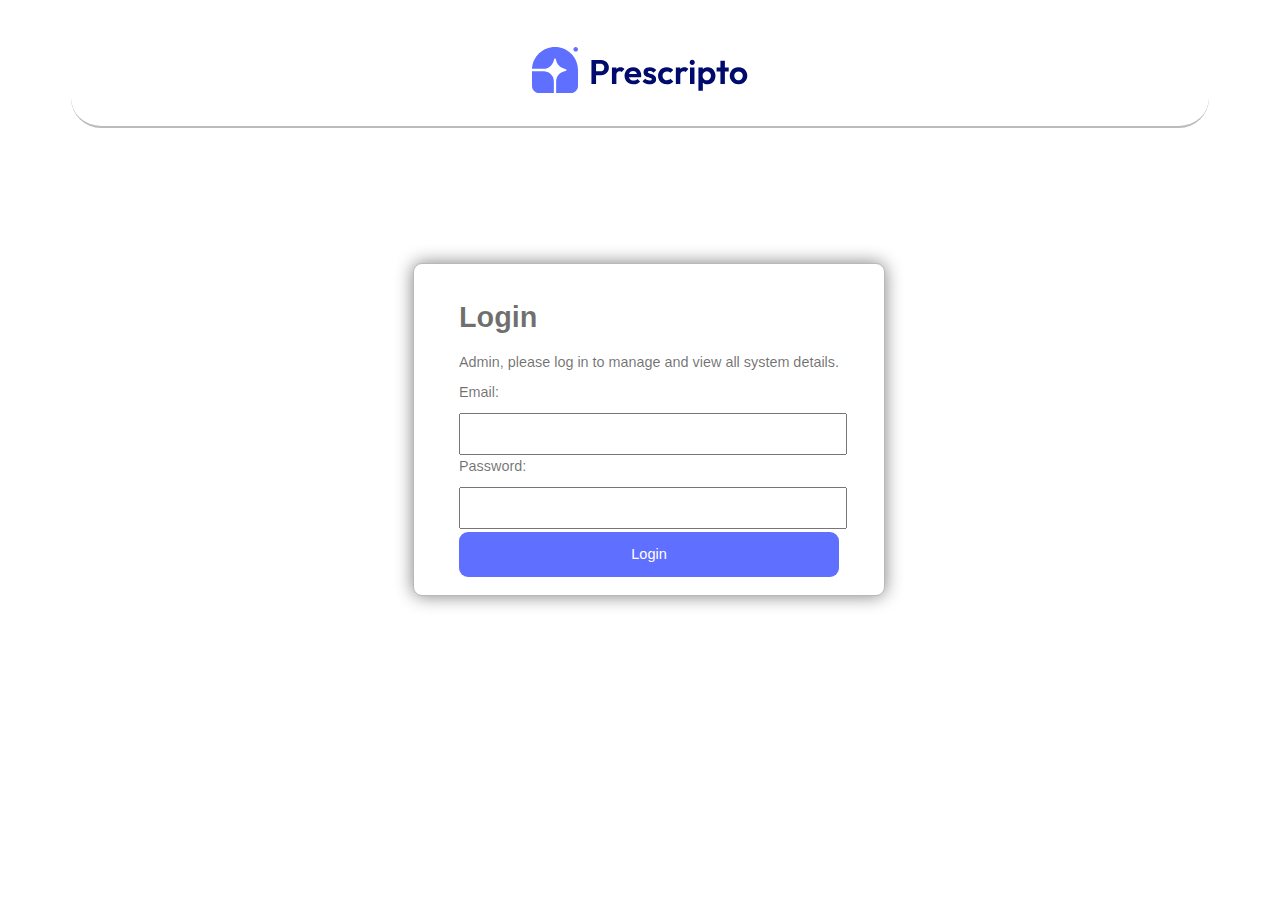
<file: adminlogin.html>
<!DOCTYPE html>
<html lang="en">
<head>
    <meta charset="UTF-8">
    <meta name="viewport" content="width=device-width, initial-scale=1.0">
    <title>Prescripto</title>
    <link rel="stylesheet" href="style.css">
    <link rel="icon" href="icon.png">


</head>
<body>
    <div class="navbar">
        <div class="logo-centre">
            <svg xmlns="http://www.w3.org/2000/svg" width="217" height="46" viewBox="0 0 217 46" fill="none">
                <path
                    d="M22.9997 0C35.7026 0 45.9997 10.2971 45.9997 23V39.1C45.9997 40.93 45.2728 42.685 43.9788 43.979C42.6848 45.273 40.9297 46 39.0997 46H24.1497V35.9099C24.1497 33.6076 24.29 31.2225 25.4975 29.2629C26.362 27.8586 27.5185 26.6566 28.8884 25.7385C30.2583 24.8204 31.8096 24.2077 33.4371 23.9419L33.8776 23.8706C34.0592 23.8085 34.2168 23.6912 34.3284 23.5351C34.44 23.379 34.5 23.1919 34.5 23C34.5 22.8081 34.44 22.621 34.3284 22.4649C34.2168 22.3088 34.0592 22.1915 33.8776 22.1294L33.4371 22.0581C31.0591 21.6697 28.8632 20.5441 27.1594 18.8403C25.4556 17.1365 24.3301 14.9406 23.9416 12.5626L23.8703 12.1222C23.8082 11.9406 23.6909 11.7829 23.5348 11.6713C23.3787 11.5597 23.1916 11.4997 22.9997 11.4997C22.8078 11.4997 22.6208 11.5597 22.4647 11.6713C22.3086 11.7829 22.1913 11.9406 22.1292 12.1222L22.0579 12.5626C21.7922 14.1902 21.1795 15.7415 20.2614 17.1114C19.3433 18.4814 18.1412 19.6378 16.7368 20.5022C14.7772 21.7097 12.3921 21.85 10.0898 21.85H0.0273438C0.628794 9.68185 10.6832 0 22.9997 0Z"
                    fill="#5F6FFF" />
                <path
                    d="M0 24.15H10.0901C12.3924 24.15 14.7775 24.2903 16.7371 25.4978C18.2689 26.4417 19.5583 27.7311 20.5022 29.2629C21.7097 31.2225 21.85 33.6076 21.85 35.9099V46H6.9C5.07001 46 3.31496 45.273 2.02096 43.979C0.726962 42.685 0 40.93 0 39.1L0 24.15ZM46 2.3C46 2.91 45.7577 3.49501 45.3263 3.92635C44.895 4.35768 44.31 4.6 43.7 4.6C43.09 4.6 42.505 4.35768 42.0737 3.92635C41.6423 3.49501 41.4 2.91 41.4 2.3C41.4 1.69 41.6423 1.10499 42.0737 0.673654C42.505 0.242321 43.09 0 43.7 0C44.31 0 44.895 0.242321 45.3263 0.673654C45.7577 1.10499 46 1.69 46 2.3Z"
                    fill="#5F6FFF" />
                <path
                    d="M62.848 28.126V24.352H68.39C69.1153 24.352 69.7727 24.2047 70.362 23.91C70.9513 23.6153 71.416 23.196 71.756 22.652C72.096 22.0853 72.266 21.4053 72.266 20.612C72.266 19.8413 72.096 19.1727 71.756 18.606C71.416 18.0393 70.9513 17.6087 70.362 17.314C69.7727 17.0193 69.1153 16.872 68.39 16.872H62.848V13.098H68.866C70.3847 13.098 71.7447 13.404 72.946 14.016C74.17 14.628 75.1333 15.5007 75.836 16.634C76.5387 17.7447 76.89 19.0707 76.89 20.612C76.89 22.1533 76.5387 23.4907 75.836 24.624C75.1333 25.7347 74.17 26.596 72.946 27.208C71.7447 27.82 70.3847 28.126 68.866 28.126H62.848ZM59.448 37V13.098H64.072V37H59.448ZM79.9232 37V20.578H84.3772V37H79.9232ZM84.3772 27.922L82.6432 26.766C82.8472 24.7487 83.4365 23.162 84.4112 22.006C85.3858 20.8273 86.7912 20.238 88.6272 20.238C89.4205 20.238 90.1345 20.374 90.7692 20.646C91.4038 20.8953 91.9818 21.3147 92.5032 21.904L89.7152 25.1C89.4658 24.828 89.1598 24.624 88.7972 24.488C88.4572 24.352 88.0605 24.284 87.6072 24.284C86.6552 24.284 85.8732 24.59 85.2612 25.202C84.6718 25.7913 84.3772 26.698 84.3772 27.922ZM101.457 37.34C99.7342 37.34 98.2042 36.9773 96.8669 36.252C95.5295 35.504 94.4642 34.484 93.6709 33.192C92.9002 31.9 92.5149 30.4267 92.5149 28.772C92.5149 27.14 92.8889 25.6893 93.6369 24.42C94.4075 23.128 95.4502 22.108 96.7649 21.36C98.0795 20.5893 99.5415 20.204 101.151 20.204C102.738 20.204 104.132 20.5667 105.333 21.292C106.557 21.9947 107.509 22.9693 108.189 24.216C108.892 25.44 109.243 26.834 109.243 28.398C109.243 28.6927 109.22 28.9987 109.175 29.316C109.152 29.6107 109.096 29.9507 109.005 30.336L95.2009 30.37V27.038L106.931 27.004L105.129 28.398C105.084 27.4233 104.902 26.6073 104.585 25.95C104.29 25.2927 103.848 24.794 103.259 24.454C102.692 24.0913 101.99 23.91 101.151 23.91C100.267 23.91 99.4962 24.114 98.8389 24.522C98.1815 24.9073 97.6715 25.4627 97.3089 26.188C96.9689 26.8907 96.7989 27.7293 96.7989 28.704C96.7989 29.7013 96.9802 30.574 97.3429 31.322C97.7282 32.0473 98.2722 32.614 98.9749 33.022C99.6775 33.4073 100.494 33.6 101.423 33.6C102.262 33.6 103.021 33.464 103.701 33.192C104.381 32.8973 104.97 32.4667 105.469 31.9L108.087 34.518C107.294 35.4473 106.319 36.15 105.163 36.626C104.03 37.102 102.794 37.34 101.457 37.34ZM117.641 37.374C116.712 37.374 115.794 37.2493 114.887 37C114.003 36.7507 113.187 36.4107 112.439 35.98C111.691 35.5267 111.045 34.9827 110.501 34.348L113.153 31.662C113.72 32.2967 114.377 32.7727 115.125 33.09C115.873 33.4073 116.701 33.566 117.607 33.566C118.333 33.566 118.877 33.464 119.239 33.26C119.625 33.056 119.817 32.75 119.817 32.342C119.817 31.8887 119.613 31.5373 119.205 31.288C118.82 31.0387 118.31 30.8347 117.675 30.676C117.041 30.4947 116.372 30.302 115.669 30.098C114.989 29.8713 114.332 29.588 113.697 29.248C113.063 28.8853 112.541 28.398 112.133 27.786C111.748 27.1513 111.555 26.3353 111.555 25.338C111.555 24.2953 111.805 23.3887 112.303 22.618C112.825 21.8473 113.561 21.2467 114.513 20.816C115.465 20.3853 116.587 20.17 117.879 20.17C119.239 20.17 120.463 20.408 121.551 20.884C122.662 21.36 123.58 22.074 124.305 23.026L121.619 25.712C121.121 25.1 120.554 24.658 119.919 24.386C119.307 24.114 118.639 23.978 117.913 23.978C117.256 23.978 116.746 24.08 116.383 24.284C116.043 24.488 115.873 24.7713 115.873 25.134C115.873 25.542 116.066 25.8593 116.451 26.086C116.859 26.3127 117.381 26.5167 118.015 26.698C118.65 26.8567 119.307 27.0493 119.987 27.276C120.69 27.48 121.347 27.7747 121.959 28.16C122.594 28.5453 123.104 29.0553 123.489 29.69C123.897 30.3247 124.101 31.1407 124.101 32.138C124.101 33.7473 123.523 35.028 122.367 35.98C121.211 36.9093 119.636 37.374 117.641 37.374ZM134.857 37.34C133.179 37.34 131.672 36.966 130.335 36.218C128.997 35.47 127.943 34.45 127.173 33.158C126.402 31.866 126.017 30.4153 126.017 28.806C126.017 27.174 126.402 25.712 127.173 24.42C127.943 23.128 128.997 22.108 130.335 21.36C131.695 20.5893 133.202 20.204 134.857 20.204C136.149 20.204 137.339 20.442 138.427 20.918C139.515 21.394 140.455 22.074 141.249 22.958L138.393 25.848C137.962 25.372 137.441 25.0093 136.829 24.76C136.239 24.5107 135.582 24.386 134.857 24.386C134.041 24.386 133.304 24.5787 132.647 24.964C132.012 25.3267 131.502 25.8367 131.117 26.494C130.754 27.1287 130.573 27.888 130.573 28.772C130.573 29.6333 130.754 30.404 131.117 31.084C131.502 31.7413 132.012 32.2627 132.647 32.648C133.304 33.0107 134.041 33.192 134.857 33.192C135.605 33.192 136.273 33.0673 136.863 32.818C137.475 32.546 137.996 32.1607 138.427 31.662L141.317 34.552C140.478 35.4587 139.515 36.15 138.427 36.626C137.339 37.102 136.149 37.34 134.857 37.34ZM143.839 37V20.578H148.293V37H143.839ZM148.293 27.922L146.559 26.766C146.763 24.7487 147.353 23.162 148.327 22.006C149.302 20.8273 150.707 20.238 152.543 20.238C153.337 20.238 154.051 20.374 154.685 20.646C155.32 20.8953 155.898 21.3147 156.419 21.904L153.631 25.1C153.382 24.828 153.076 24.624 152.713 24.488C152.373 24.352 151.977 24.284 151.523 24.284C150.571 24.284 149.789 24.59 149.177 25.202C148.588 25.7913 148.293 26.698 148.293 27.922ZM157.984 37V20.578H162.472V37H157.984ZM160.228 17.926C159.502 17.926 158.902 17.688 158.426 17.212C157.95 16.7133 157.712 16.1013 157.712 15.376C157.712 14.6733 157.95 14.0727 158.426 13.574C158.902 13.0753 159.502 12.826 160.228 12.826C160.976 12.826 161.576 13.0753 162.03 13.574C162.506 14.0727 162.744 14.6733 162.744 15.376C162.744 16.1013 162.506 16.7133 162.03 17.212C161.576 17.688 160.976 17.926 160.228 17.926ZM175.529 37.34C174.351 37.34 173.285 37.102 172.333 36.626C171.381 36.1273 170.622 35.4587 170.055 34.62C169.489 33.7813 169.183 32.818 169.137 31.73V25.916C169.183 24.828 169.489 23.8647 170.055 23.026C170.645 22.1647 171.404 21.4847 172.333 20.986C173.285 20.4873 174.351 20.238 175.529 20.238C177.048 20.238 178.408 20.612 179.609 21.36C180.811 22.108 181.751 23.128 182.431 24.42C183.134 25.712 183.485 27.174 183.485 28.806C183.485 30.4153 183.134 31.866 182.431 33.158C181.751 34.45 180.811 35.47 179.609 36.218C178.408 36.966 177.048 37.34 175.529 37.34ZM174.747 33.226C175.563 33.226 176.289 33.0447 176.923 32.682C177.558 32.2967 178.045 31.7753 178.385 31.118C178.748 30.438 178.929 29.656 178.929 28.772C178.929 27.9107 178.748 27.1513 178.385 26.494C178.045 25.814 177.558 25.2927 176.923 24.93C176.289 24.5447 175.563 24.352 174.747 24.352C173.954 24.352 173.24 24.5447 172.605 24.93C171.971 25.2927 171.472 25.814 171.109 26.494C170.769 27.1513 170.599 27.9107 170.599 28.772C170.599 29.656 170.769 30.438 171.109 31.118C171.472 31.7753 171.959 32.2967 172.571 32.682C173.206 33.0447 173.931 33.226 174.747 33.226ZM166.417 43.868V20.578H170.871V24.896L170.123 28.874L170.837 32.852V43.868H166.417ZM188.421 37V13.744H192.875V37H188.421ZM184.579 24.488V20.578H196.717V24.488H184.579ZM206.542 37.34C204.887 37.34 203.391 36.966 202.054 36.218C200.739 35.4473 199.685 34.416 198.892 33.124C198.121 31.8093 197.736 30.3473 197.736 28.738C197.736 27.1287 198.121 25.6893 198.892 24.42C199.662 23.128 200.716 22.108 202.054 21.36C203.391 20.5893 204.876 20.204 206.508 20.204C208.185 20.204 209.681 20.5893 210.996 21.36C212.333 22.108 213.387 23.128 214.158 24.42C214.928 25.6893 215.314 27.1287 215.314 28.738C215.314 30.3473 214.928 31.8093 214.158 33.124C213.387 34.416 212.333 35.4473 210.996 36.218C209.681 36.966 208.196 37.34 206.542 37.34ZM206.508 33.192C207.346 33.192 208.083 33.0107 208.718 32.648C209.375 32.2627 209.874 31.7413 210.214 31.084C210.576 30.404 210.758 29.6333 210.758 28.772C210.758 27.9107 210.576 27.1513 210.214 26.494C209.851 25.8367 209.352 25.3267 208.718 24.964C208.083 24.5787 207.346 24.386 206.508 24.386C205.692 24.386 204.966 24.5787 204.332 24.964C203.697 25.3267 203.198 25.8367 202.836 26.494C202.473 27.1513 202.292 27.9107 202.292 28.772C202.292 29.6333 202.473 30.404 202.836 31.084C203.198 31.7413 203.697 32.2627 204.332 32.648C204.966 33.0107 205.692 33.192 206.508 33.192Z"
                    fill="#000B6D" />
            </svg>
        </div>
    </div>
    <section class="signup-page">
        <div class="signup">
            <h1>Login</h1>
            <p>Admin, please log in to manage and view all system details.</p>
          
            <form>
              <label for="email">Email:</label><br>
              <input type="email" id="email" name="email"><br><br>
          
              <label for="password">Password:</label><br>
              <input type="password" id="password" name="password"><br><br>
          
              <button type="submit">Login</button>
            </form>
        </div>
    </section>

</body>
</html>
</file>
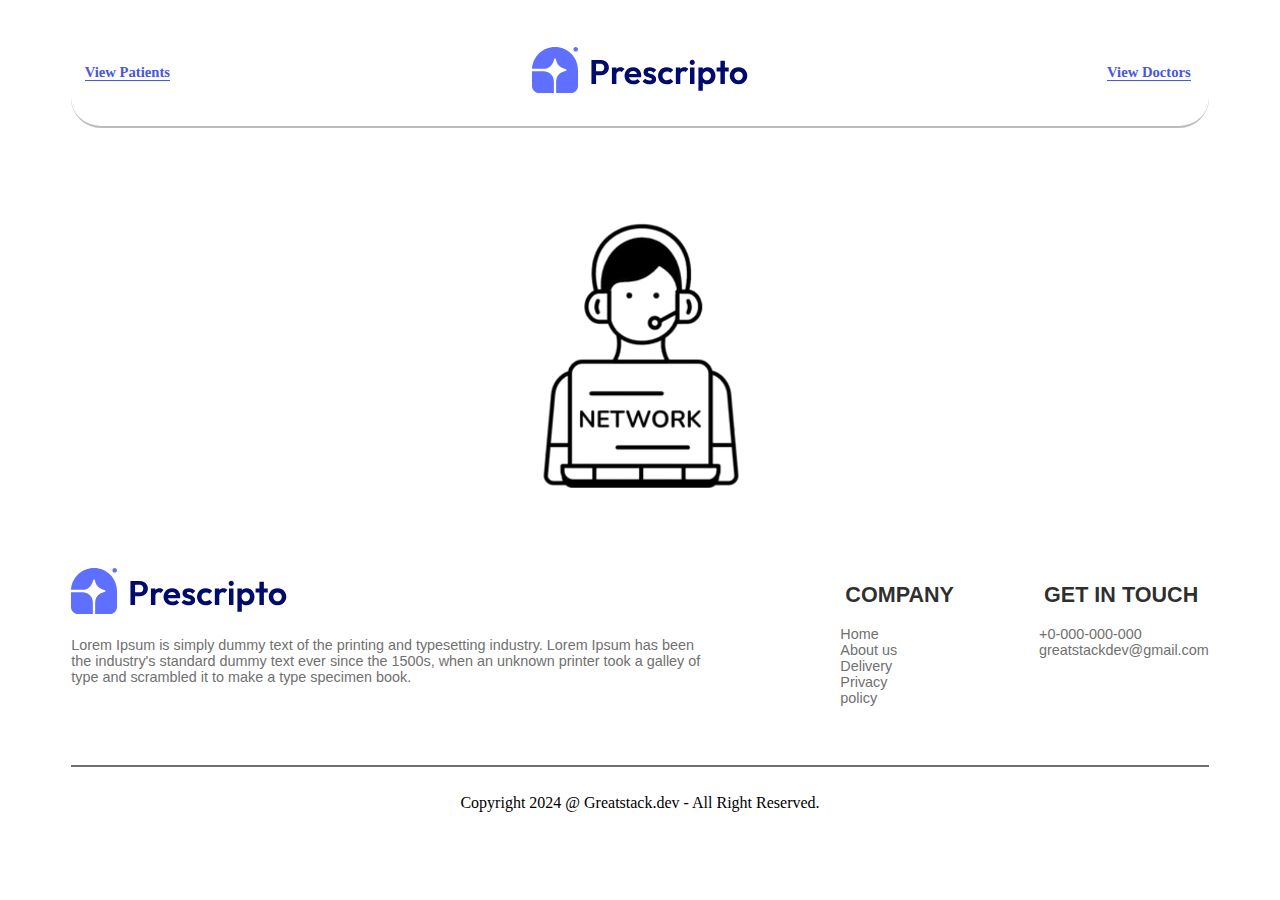
<file: adminpage.html>
<!DOCTYPE html>
<html lang="en">
<head>
    <meta charset="UTF-8">
    <meta name="viewport" content="width=device-width, initial-scale=1.0">
    <title>Prescripto</title> 
    <link rel="icon" href="icon.png">
    <link rel="stylesheet" href="style.css">
    <!-- <link rel="stylesheet" href="style2.css"> -->
</head>
<body>
    <div class="navbar">
        <div><button class="viewbutton navbaritem button" ><a href="viewpatient.html">View Patients</a></button class="viewbutton"></div>
        <div class="logo-centre">
            <svg xmlns="http://www.w3.org/2000/svg" width="217" height="46" viewBox="0 0 217 46" fill="none">
                <path
                    d="M22.9997 0C35.7026 0 45.9997 10.2971 45.9997 23V39.1C45.9997 40.93 45.2728 42.685 43.9788 43.979C42.6848 45.273 40.9297 46 39.0997 46H24.1497V35.9099C24.1497 33.6076 24.29 31.2225 25.4975 29.2629C26.362 27.8586 27.5185 26.6566 28.8884 25.7385C30.2583 24.8204 31.8096 24.2077 33.4371 23.9419L33.8776 23.8706C34.0592 23.8085 34.2168 23.6912 34.3284 23.5351C34.44 23.379 34.5 23.1919 34.5 23C34.5 22.8081 34.44 22.621 34.3284 22.4649C34.2168 22.3088 34.0592 22.1915 33.8776 22.1294L33.4371 22.0581C31.0591 21.6697 28.8632 20.5441 27.1594 18.8403C25.4556 17.1365 24.3301 14.9406 23.9416 12.5626L23.8703 12.1222C23.8082 11.9406 23.6909 11.7829 23.5348 11.6713C23.3787 11.5597 23.1916 11.4997 22.9997 11.4997C22.8078 11.4997 22.6208 11.5597 22.4647 11.6713C22.3086 11.7829 22.1913 11.9406 22.1292 12.1222L22.0579 12.5626C21.7922 14.1902 21.1795 15.7415 20.2614 17.1114C19.3433 18.4814 18.1412 19.6378 16.7368 20.5022C14.7772 21.7097 12.3921 21.85 10.0898 21.85H0.0273438C0.628794 9.68185 10.6832 0 22.9997 0Z"
                    fill="#5F6FFF" />
                <path
                    d="M0 24.15H10.0901C12.3924 24.15 14.7775 24.2903 16.7371 25.4978C18.2689 26.4417 19.5583 27.7311 20.5022 29.2629C21.7097 31.2225 21.85 33.6076 21.85 35.9099V46H6.9C5.07001 46 3.31496 45.273 2.02096 43.979C0.726962 42.685 0 40.93 0 39.1L0 24.15ZM46 2.3C46 2.91 45.7577 3.49501 45.3263 3.92635C44.895 4.35768 44.31 4.6 43.7 4.6C43.09 4.6 42.505 4.35768 42.0737 3.92635C41.6423 3.49501 41.4 2.91 41.4 2.3C41.4 1.69 41.6423 1.10499 42.0737 0.673654C42.505 0.242321 43.09 0 43.7 0C44.31 0 44.895 0.242321 45.3263 0.673654C45.7577 1.10499 46 1.69 46 2.3Z"
                    fill="#5F6FFF" />
                <path
                    d="M62.848 28.126V24.352H68.39C69.1153 24.352 69.7727 24.2047 70.362 23.91C70.9513 23.6153 71.416 23.196 71.756 22.652C72.096 22.0853 72.266 21.4053 72.266 20.612C72.266 19.8413 72.096 19.1727 71.756 18.606C71.416 18.0393 70.9513 17.6087 70.362 17.314C69.7727 17.0193 69.1153 16.872 68.39 16.872H62.848V13.098H68.866C70.3847 13.098 71.7447 13.404 72.946 14.016C74.17 14.628 75.1333 15.5007 75.836 16.634C76.5387 17.7447 76.89 19.0707 76.89 20.612C76.89 22.1533 76.5387 23.4907 75.836 24.624C75.1333 25.7347 74.17 26.596 72.946 27.208C71.7447 27.82 70.3847 28.126 68.866 28.126H62.848ZM59.448 37V13.098H64.072V37H59.448ZM79.9232 37V20.578H84.3772V37H79.9232ZM84.3772 27.922L82.6432 26.766C82.8472 24.7487 83.4365 23.162 84.4112 22.006C85.3858 20.8273 86.7912 20.238 88.6272 20.238C89.4205 20.238 90.1345 20.374 90.7692 20.646C91.4038 20.8953 91.9818 21.3147 92.5032 21.904L89.7152 25.1C89.4658 24.828 89.1598 24.624 88.7972 24.488C88.4572 24.352 88.0605 24.284 87.6072 24.284C86.6552 24.284 85.8732 24.59 85.2612 25.202C84.6718 25.7913 84.3772 26.698 84.3772 27.922ZM101.457 37.34C99.7342 37.34 98.2042 36.9773 96.8669 36.252C95.5295 35.504 94.4642 34.484 93.6709 33.192C92.9002 31.9 92.5149 30.4267 92.5149 28.772C92.5149 27.14 92.8889 25.6893 93.6369 24.42C94.4075 23.128 95.4502 22.108 96.7649 21.36C98.0795 20.5893 99.5415 20.204 101.151 20.204C102.738 20.204 104.132 20.5667 105.333 21.292C106.557 21.9947 107.509 22.9693 108.189 24.216C108.892 25.44 109.243 26.834 109.243 28.398C109.243 28.6927 109.22 28.9987 109.175 29.316C109.152 29.6107 109.096 29.9507 109.005 30.336L95.2009 30.37V27.038L106.931 27.004L105.129 28.398C105.084 27.4233 104.902 26.6073 104.585 25.95C104.29 25.2927 103.848 24.794 103.259 24.454C102.692 24.0913 101.99 23.91 101.151 23.91C100.267 23.91 99.4962 24.114 98.8389 24.522C98.1815 24.9073 97.6715 25.4627 97.3089 26.188C96.9689 26.8907 96.7989 27.7293 96.7989 28.704C96.7989 29.7013 96.9802 30.574 97.3429 31.322C97.7282 32.0473 98.2722 32.614 98.9749 33.022C99.6775 33.4073 100.494 33.6 101.423 33.6C102.262 33.6 103.021 33.464 103.701 33.192C104.381 32.8973 104.97 32.4667 105.469 31.9L108.087 34.518C107.294 35.4473 106.319 36.15 105.163 36.626C104.03 37.102 102.794 37.34 101.457 37.34ZM117.641 37.374C116.712 37.374 115.794 37.2493 114.887 37C114.003 36.7507 113.187 36.4107 112.439 35.98C111.691 35.5267 111.045 34.9827 110.501 34.348L113.153 31.662C113.72 32.2967 114.377 32.7727 115.125 33.09C115.873 33.4073 116.701 33.566 117.607 33.566C118.333 33.566 118.877 33.464 119.239 33.26C119.625 33.056 119.817 32.75 119.817 32.342C119.817 31.8887 119.613 31.5373 119.205 31.288C118.82 31.0387 118.31 30.8347 117.675 30.676C117.041 30.4947 116.372 30.302 115.669 30.098C114.989 29.8713 114.332 29.588 113.697 29.248C113.063 28.8853 112.541 28.398 112.133 27.786C111.748 27.1513 111.555 26.3353 111.555 25.338C111.555 24.2953 111.805 23.3887 112.303 22.618C112.825 21.8473 113.561 21.2467 114.513 20.816C115.465 20.3853 116.587 20.17 117.879 20.17C119.239 20.17 120.463 20.408 121.551 20.884C122.662 21.36 123.58 22.074 124.305 23.026L121.619 25.712C121.121 25.1 120.554 24.658 119.919 24.386C119.307 24.114 118.639 23.978 117.913 23.978C117.256 23.978 116.746 24.08 116.383 24.284C116.043 24.488 115.873 24.7713 115.873 25.134C115.873 25.542 116.066 25.8593 116.451 26.086C116.859 26.3127 117.381 26.5167 118.015 26.698C118.65 26.8567 119.307 27.0493 119.987 27.276C120.69 27.48 121.347 27.7747 121.959 28.16C122.594 28.5453 123.104 29.0553 123.489 29.69C123.897 30.3247 124.101 31.1407 124.101 32.138C124.101 33.7473 123.523 35.028 122.367 35.98C121.211 36.9093 119.636 37.374 117.641 37.374ZM134.857 37.34C133.179 37.34 131.672 36.966 130.335 36.218C128.997 35.47 127.943 34.45 127.173 33.158C126.402 31.866 126.017 30.4153 126.017 28.806C126.017 27.174 126.402 25.712 127.173 24.42C127.943 23.128 128.997 22.108 130.335 21.36C131.695 20.5893 133.202 20.204 134.857 20.204C136.149 20.204 137.339 20.442 138.427 20.918C139.515 21.394 140.455 22.074 141.249 22.958L138.393 25.848C137.962 25.372 137.441 25.0093 136.829 24.76C136.239 24.5107 135.582 24.386 134.857 24.386C134.041 24.386 133.304 24.5787 132.647 24.964C132.012 25.3267 131.502 25.8367 131.117 26.494C130.754 27.1287 130.573 27.888 130.573 28.772C130.573 29.6333 130.754 30.404 131.117 31.084C131.502 31.7413 132.012 32.2627 132.647 32.648C133.304 33.0107 134.041 33.192 134.857 33.192C135.605 33.192 136.273 33.0673 136.863 32.818C137.475 32.546 137.996 32.1607 138.427 31.662L141.317 34.552C140.478 35.4587 139.515 36.15 138.427 36.626C137.339 37.102 136.149 37.34 134.857 37.34ZM143.839 37V20.578H148.293V37H143.839ZM148.293 27.922L146.559 26.766C146.763 24.7487 147.353 23.162 148.327 22.006C149.302 20.8273 150.707 20.238 152.543 20.238C153.337 20.238 154.051 20.374 154.685 20.646C155.32 20.8953 155.898 21.3147 156.419 21.904L153.631 25.1C153.382 24.828 153.076 24.624 152.713 24.488C152.373 24.352 151.977 24.284 151.523 24.284C150.571 24.284 149.789 24.59 149.177 25.202C148.588 25.7913 148.293 26.698 148.293 27.922ZM157.984 37V20.578H162.472V37H157.984ZM160.228 17.926C159.502 17.926 158.902 17.688 158.426 17.212C157.95 16.7133 157.712 16.1013 157.712 15.376C157.712 14.6733 157.95 14.0727 158.426 13.574C158.902 13.0753 159.502 12.826 160.228 12.826C160.976 12.826 161.576 13.0753 162.03 13.574C162.506 14.0727 162.744 14.6733 162.744 15.376C162.744 16.1013 162.506 16.7133 162.03 17.212C161.576 17.688 160.976 17.926 160.228 17.926ZM175.529 37.34C174.351 37.34 173.285 37.102 172.333 36.626C171.381 36.1273 170.622 35.4587 170.055 34.62C169.489 33.7813 169.183 32.818 169.137 31.73V25.916C169.183 24.828 169.489 23.8647 170.055 23.026C170.645 22.1647 171.404 21.4847 172.333 20.986C173.285 20.4873 174.351 20.238 175.529 20.238C177.048 20.238 178.408 20.612 179.609 21.36C180.811 22.108 181.751 23.128 182.431 24.42C183.134 25.712 183.485 27.174 183.485 28.806C183.485 30.4153 183.134 31.866 182.431 33.158C181.751 34.45 180.811 35.47 179.609 36.218C178.408 36.966 177.048 37.34 175.529 37.34ZM174.747 33.226C175.563 33.226 176.289 33.0447 176.923 32.682C177.558 32.2967 178.045 31.7753 178.385 31.118C178.748 30.438 178.929 29.656 178.929 28.772C178.929 27.9107 178.748 27.1513 178.385 26.494C178.045 25.814 177.558 25.2927 176.923 24.93C176.289 24.5447 175.563 24.352 174.747 24.352C173.954 24.352 173.24 24.5447 172.605 24.93C171.971 25.2927 171.472 25.814 171.109 26.494C170.769 27.1513 170.599 27.9107 170.599 28.772C170.599 29.656 170.769 30.438 171.109 31.118C171.472 31.7753 171.959 32.2967 172.571 32.682C173.206 33.0447 173.931 33.226 174.747 33.226ZM166.417 43.868V20.578H170.871V24.896L170.123 28.874L170.837 32.852V43.868H166.417ZM188.421 37V13.744H192.875V37H188.421ZM184.579 24.488V20.578H196.717V24.488H184.579ZM206.542 37.34C204.887 37.34 203.391 36.966 202.054 36.218C200.739 35.4473 199.685 34.416 198.892 33.124C198.121 31.8093 197.736 30.3473 197.736 28.738C197.736 27.1287 198.121 25.6893 198.892 24.42C199.662 23.128 200.716 22.108 202.054 21.36C203.391 20.5893 204.876 20.204 206.508 20.204C208.185 20.204 209.681 20.5893 210.996 21.36C212.333 22.108 213.387 23.128 214.158 24.42C214.928 25.6893 215.314 27.1287 215.314 28.738C215.314 30.3473 214.928 31.8093 214.158 33.124C213.387 34.416 212.333 35.4473 210.996 36.218C209.681 36.966 208.196 37.34 206.542 37.34ZM206.508 33.192C207.346 33.192 208.083 33.0107 208.718 32.648C209.375 32.2627 209.874 31.7413 210.214 31.084C210.576 30.404 210.758 29.6333 210.758 28.772C210.758 27.9107 210.576 27.1513 210.214 26.494C209.851 25.8367 209.352 25.3267 208.718 24.964C208.083 24.5787 207.346 24.386 206.508 24.386C205.692 24.386 204.966 24.5787 204.332 24.964C203.697 25.3267 203.198 25.8367 202.836 26.494C202.473 27.1513 202.292 27.9107 202.292 28.772C202.292 29.6333 202.473 30.404 202.836 31.084C203.198 31.7413 203.697 32.2627 204.332 32.648C204.966 33.0107 205.692 33.192 206.508 33.192Z"
                    fill="#000B6D" />
            </svg>
        </div>
        <div><button class="viewbutton navbaritem" ><a href="viewdoctor.html">View Doctors</a></button class="viewbutton"></div>
    </div>
    <section class="admin-video">
        <div class="admin-video-div  ">
            <video autoplay loop muted src="adminvideo.mp4"></video>
        </div>
    </section>
    <section class="footer book-appointment-footer admin-footer">
        <div class="footer-1">
            <div class="footer-1div"><svg xmlns="http://www.w3.org/2000/svg" width="217" height="46"
                    viewBox="0 0 217 46" fill="none">
                    <path
                        d="M22.9997 0C35.7026 0 45.9997 10.2971 45.9997 23V39.1C45.9997 40.93 45.2728 42.685 43.9788 43.979C42.6848 45.273 40.9297 46 39.0997 46H24.1497V35.9099C24.1497 33.6076 24.29 31.2225 25.4975 29.2629C26.362 27.8586 27.5185 26.6566 28.8884 25.7385C30.2583 24.8204 31.8096 24.2077 33.4371 23.9419L33.8776 23.8706C34.0592 23.8085 34.2168 23.6912 34.3284 23.5351C34.44 23.379 34.5 23.1919 34.5 23C34.5 22.8081 34.44 22.621 34.3284 22.4649C34.2168 22.3088 34.0592 22.1915 33.8776 22.1294L33.4371 22.0581C31.0591 21.6697 28.8632 20.5441 27.1594 18.8403C25.4556 17.1365 24.3301 14.9406 23.9416 12.5626L23.8703 12.1222C23.8082 11.9406 23.6909 11.7829 23.5348 11.6713C23.3787 11.5597 23.1916 11.4997 22.9997 11.4997C22.8078 11.4997 22.6208 11.5597 22.4647 11.6713C22.3086 11.7829 22.1913 11.9406 22.1292 12.1222L22.0579 12.5626C21.7922 14.1902 21.1795 15.7415 20.2614 17.1114C19.3433 18.4814 18.1412 19.6378 16.7368 20.5022C14.7772 21.7097 12.3921 21.85 10.0898 21.85H0.0273438C0.628794 9.68185 10.6832 0 22.9997 0Z"
                        fill="#5F6FFF" />
                    <path
                        d="M0 24.15H10.0901C12.3924 24.15 14.7775 24.2903 16.7371 25.4978C18.2689 26.4417 19.5583 27.7311 20.5022 29.2629C21.7097 31.2225 21.85 33.6076 21.85 35.9099V46H6.9C5.07001 46 3.31496 45.273 2.02096 43.979C0.726962 42.685 0 40.93 0 39.1L0 24.15ZM46 2.3C46 2.91 45.7577 3.49501 45.3263 3.92635C44.895 4.35768 44.31 4.6 43.7 4.6C43.09 4.6 42.505 4.35768 42.0737 3.92635C41.6423 3.49501 41.4 2.91 41.4 2.3C41.4 1.69 41.6423 1.10499 42.0737 0.673654C42.505 0.242321 43.09 0 43.7 0C44.31 0 44.895 0.242321 45.3263 0.673654C45.7577 1.10499 46 1.69 46 2.3Z"
                        fill="#5F6FFF" />
                    <path
                        d="M62.848 28.126V24.352H68.39C69.1153 24.352 69.7727 24.2047 70.362 23.91C70.9513 23.6153 71.416 23.196 71.756 22.652C72.096 22.0853 72.266 21.4053 72.266 20.612C72.266 19.8413 72.096 19.1727 71.756 18.606C71.416 18.0393 70.9513 17.6087 70.362 17.314C69.7727 17.0193 69.1153 16.872 68.39 16.872H62.848V13.098H68.866C70.3847 13.098 71.7447 13.404 72.946 14.016C74.17 14.628 75.1333 15.5007 75.836 16.634C76.5387 17.7447 76.89 19.0707 76.89 20.612C76.89 22.1533 76.5387 23.4907 75.836 24.624C75.1333 25.7347 74.17 26.596 72.946 27.208C71.7447 27.82 70.3847 28.126 68.866 28.126H62.848ZM59.448 37V13.098H64.072V37H59.448ZM79.9232 37V20.578H84.3772V37H79.9232ZM84.3772 27.922L82.6432 26.766C82.8472 24.7487 83.4365 23.162 84.4112 22.006C85.3858 20.8273 86.7912 20.238 88.6272 20.238C89.4205 20.238 90.1345 20.374 90.7692 20.646C91.4038 20.8953 91.9818 21.3147 92.5032 21.904L89.7152 25.1C89.4658 24.828 89.1598 24.624 88.7972 24.488C88.4572 24.352 88.0605 24.284 87.6072 24.284C86.6552 24.284 85.8732 24.59 85.2612 25.202C84.6718 25.7913 84.3772 26.698 84.3772 27.922ZM101.457 37.34C99.7342 37.34 98.2042 36.9773 96.8669 36.252C95.5295 35.504 94.4642 34.484 93.6709 33.192C92.9002 31.9 92.5149 30.4267 92.5149 28.772C92.5149 27.14 92.8889 25.6893 93.6369 24.42C94.4075 23.128 95.4502 22.108 96.7649 21.36C98.0795 20.5893 99.5415 20.204 101.151 20.204C102.738 20.204 104.132 20.5667 105.333 21.292C106.557 21.9947 107.509 22.9693 108.189 24.216C108.892 25.44 109.243 26.834 109.243 28.398C109.243 28.6927 109.22 28.9987 109.175 29.316C109.152 29.6107 109.096 29.9507 109.005 30.336L95.2009 30.37V27.038L106.931 27.004L105.129 28.398C105.084 27.4233 104.902 26.6073 104.585 25.95C104.29 25.2927 103.848 24.794 103.259 24.454C102.692 24.0913 101.99 23.91 101.151 23.91C100.267 23.91 99.4962 24.114 98.8389 24.522C98.1815 24.9073 97.6715 25.4627 97.3089 26.188C96.9689 26.8907 96.7989 27.7293 96.7989 28.704C96.7989 29.7013 96.9802 30.574 97.3429 31.322C97.7282 32.0473 98.2722 32.614 98.9749 33.022C99.6775 33.4073 100.494 33.6 101.423 33.6C102.262 33.6 103.021 33.464 103.701 33.192C104.381 32.8973 104.97 32.4667 105.469 31.9L108.087 34.518C107.294 35.4473 106.319 36.15 105.163 36.626C104.03 37.102 102.794 37.34 101.457 37.34ZM117.641 37.374C116.712 37.374 115.794 37.2493 114.887 37C114.003 36.7507 113.187 36.4107 112.439 35.98C111.691 35.5267 111.045 34.9827 110.501 34.348L113.153 31.662C113.72 32.2967 114.377 32.7727 115.125 33.09C115.873 33.4073 116.701 33.566 117.607 33.566C118.333 33.566 118.877 33.464 119.239 33.26C119.625 33.056 119.817 32.75 119.817 32.342C119.817 31.8887 119.613 31.5373 119.205 31.288C118.82 31.0387 118.31 30.8347 117.675 30.676C117.041 30.4947 116.372 30.302 115.669 30.098C114.989 29.8713 114.332 29.588 113.697 29.248C113.063 28.8853 112.541 28.398 112.133 27.786C111.748 27.1513 111.555 26.3353 111.555 25.338C111.555 24.2953 111.805 23.3887 112.303 22.618C112.825 21.8473 113.561 21.2467 114.513 20.816C115.465 20.3853 116.587 20.17 117.879 20.17C119.239 20.17 120.463 20.408 121.551 20.884C122.662 21.36 123.58 22.074 124.305 23.026L121.619 25.712C121.121 25.1 120.554 24.658 119.919 24.386C119.307 24.114 118.639 23.978 117.913 23.978C117.256 23.978 116.746 24.08 116.383 24.284C116.043 24.488 115.873 24.7713 115.873 25.134C115.873 25.542 116.066 25.8593 116.451 26.086C116.859 26.3127 117.381 26.5167 118.015 26.698C118.65 26.8567 119.307 27.0493 119.987 27.276C120.69 27.48 121.347 27.7747 121.959 28.16C122.594 28.5453 123.104 29.0553 123.489 29.69C123.897 30.3247 124.101 31.1407 124.101 32.138C124.101 33.7473 123.523 35.028 122.367 35.98C121.211 36.9093 119.636 37.374 117.641 37.374ZM134.857 37.34C133.179 37.34 131.672 36.966 130.335 36.218C128.997 35.47 127.943 34.45 127.173 33.158C126.402 31.866 126.017 30.4153 126.017 28.806C126.017 27.174 126.402 25.712 127.173 24.42C127.943 23.128 128.997 22.108 130.335 21.36C131.695 20.5893 133.202 20.204 134.857 20.204C136.149 20.204 137.339 20.442 138.427 20.918C139.515 21.394 140.455 22.074 141.249 22.958L138.393 25.848C137.962 25.372 137.441 25.0093 136.829 24.76C136.239 24.5107 135.582 24.386 134.857 24.386C134.041 24.386 133.304 24.5787 132.647 24.964C132.012 25.3267 131.502 25.8367 131.117 26.494C130.754 27.1287 130.573 27.888 130.573 28.772C130.573 29.6333 130.754 30.404 131.117 31.084C131.502 31.7413 132.012 32.2627 132.647 32.648C133.304 33.0107 134.041 33.192 134.857 33.192C135.605 33.192 136.273 33.0673 136.863 32.818C137.475 32.546 137.996 32.1607 138.427 31.662L141.317 34.552C140.478 35.4587 139.515 36.15 138.427 36.626C137.339 37.102 136.149 37.34 134.857 37.34ZM143.839 37V20.578H148.293V37H143.839ZM148.293 27.922L146.559 26.766C146.763 24.7487 147.353 23.162 148.327 22.006C149.302 20.8273 150.707 20.238 152.543 20.238C153.337 20.238 154.051 20.374 154.685 20.646C155.32 20.8953 155.898 21.3147 156.419 21.904L153.631 25.1C153.382 24.828 153.076 24.624 152.713 24.488C152.373 24.352 151.977 24.284 151.523 24.284C150.571 24.284 149.789 24.59 149.177 25.202C148.588 25.7913 148.293 26.698 148.293 27.922ZM157.984 37V20.578H162.472V37H157.984ZM160.228 17.926C159.502 17.926 158.902 17.688 158.426 17.212C157.95 16.7133 157.712 16.1013 157.712 15.376C157.712 14.6733 157.95 14.0727 158.426 13.574C158.902 13.0753 159.502 12.826 160.228 12.826C160.976 12.826 161.576 13.0753 162.03 13.574C162.506 14.0727 162.744 14.6733 162.744 15.376C162.744 16.1013 162.506 16.7133 162.03 17.212C161.576 17.688 160.976 17.926 160.228 17.926ZM175.529 37.34C174.351 37.34 173.285 37.102 172.333 36.626C171.381 36.1273 170.622 35.4587 170.055 34.62C169.489 33.7813 169.183 32.818 169.137 31.73V25.916C169.183 24.828 169.489 23.8647 170.055 23.026C170.645 22.1647 171.404 21.4847 172.333 20.986C173.285 20.4873 174.351 20.238 175.529 20.238C177.048 20.238 178.408 20.612 179.609 21.36C180.811 22.108 181.751 23.128 182.431 24.42C183.134 25.712 183.485 27.174 183.485 28.806C183.485 30.4153 183.134 31.866 182.431 33.158C181.751 34.45 180.811 35.47 179.609 36.218C178.408 36.966 177.048 37.34 175.529 37.34ZM174.747 33.226C175.563 33.226 176.289 33.0447 176.923 32.682C177.558 32.2967 178.045 31.7753 178.385 31.118C178.748 30.438 178.929 29.656 178.929 28.772C178.929 27.9107 178.748 27.1513 178.385 26.494C178.045 25.814 177.558 25.2927 176.923 24.93C176.289 24.5447 175.563 24.352 174.747 24.352C173.954 24.352 173.24 24.5447 172.605 24.93C171.971 25.2927 171.472 25.814 171.109 26.494C170.769 27.1513 170.599 27.9107 170.599 28.772C170.599 29.656 170.769 30.438 171.109 31.118C171.472 31.7753 171.959 32.2967 172.571 32.682C173.206 33.0447 173.931 33.226 174.747 33.226ZM166.417 43.868V20.578H170.871V24.896L170.123 28.874L170.837 32.852V43.868H166.417ZM188.421 37V13.744H192.875V37H188.421ZM184.579 24.488V20.578H196.717V24.488H184.579ZM206.542 37.34C204.887 37.34 203.391 36.966 202.054 36.218C200.739 35.4473 199.685 34.416 198.892 33.124C198.121 31.8093 197.736 30.3473 197.736 28.738C197.736 27.1287 198.121 25.6893 198.892 24.42C199.662 23.128 200.716 22.108 202.054 21.36C203.391 20.5893 204.876 20.204 206.508 20.204C208.185 20.204 209.681 20.5893 210.996 21.36C212.333 22.108 213.387 23.128 214.158 24.42C214.928 25.6893 215.314 27.1287 215.314 28.738C215.314 30.3473 214.928 31.8093 214.158 33.124C213.387 34.416 212.333 35.4473 210.996 36.218C209.681 36.966 208.196 37.34 206.542 37.34ZM206.508 33.192C207.346 33.192 208.083 33.0107 208.718 32.648C209.375 32.2627 209.874 31.7413 210.214 31.084C210.576 30.404 210.758 29.6333 210.758 28.772C210.758 27.9107 210.576 27.1513 210.214 26.494C209.851 25.8367 209.352 25.3267 208.718 24.964C208.083 24.5787 207.346 24.386 206.508 24.386C205.692 24.386 204.966 24.5787 204.332 24.964C203.697 25.3267 203.198 25.8367 202.836 26.494C202.473 27.1513 202.292 27.9107 202.292 28.772C202.292 29.6333 202.473 30.404 202.836 31.084C203.198 31.7413 203.697 32.2627 204.332 32.648C204.966 33.0107 205.692 33.192 206.508 33.192Z"
                        fill="#000B6D" />
                </svg> <br><br>
                Lorem Ipsum is simply dummy text of the printing and typesetting industry. Lorem Ipsum has been the
                industry's standard dummy text ever since the 1500s, when an unknown printer took a galley of type and
                scrambled it to make a type specimen book.
            </div>
            <div class="footer-1div">
                <h2>COMPANY</h2>
                <ul>
                    <li>Home</li>
                    <li>About us</li>
                    <li>Delivery</li>
                    <li>Privacy policy</li>
                </ul>
            </div>
            <div class="footer-1div">
                <h2>GET IN TOUCH</h2>
                <ul>
                    <li>+0-000-000-000</li>
                    <li>greatstackdev@gmail.com</li>
                </ul>
            </div>
        </div>
        <div class="footer-2">
            <div class="footer-2-text">Copyright 2024 @ Greatstack.dev - All Right Reserved.</div>
        </div>
    </section>
</body>
</html>
</file>
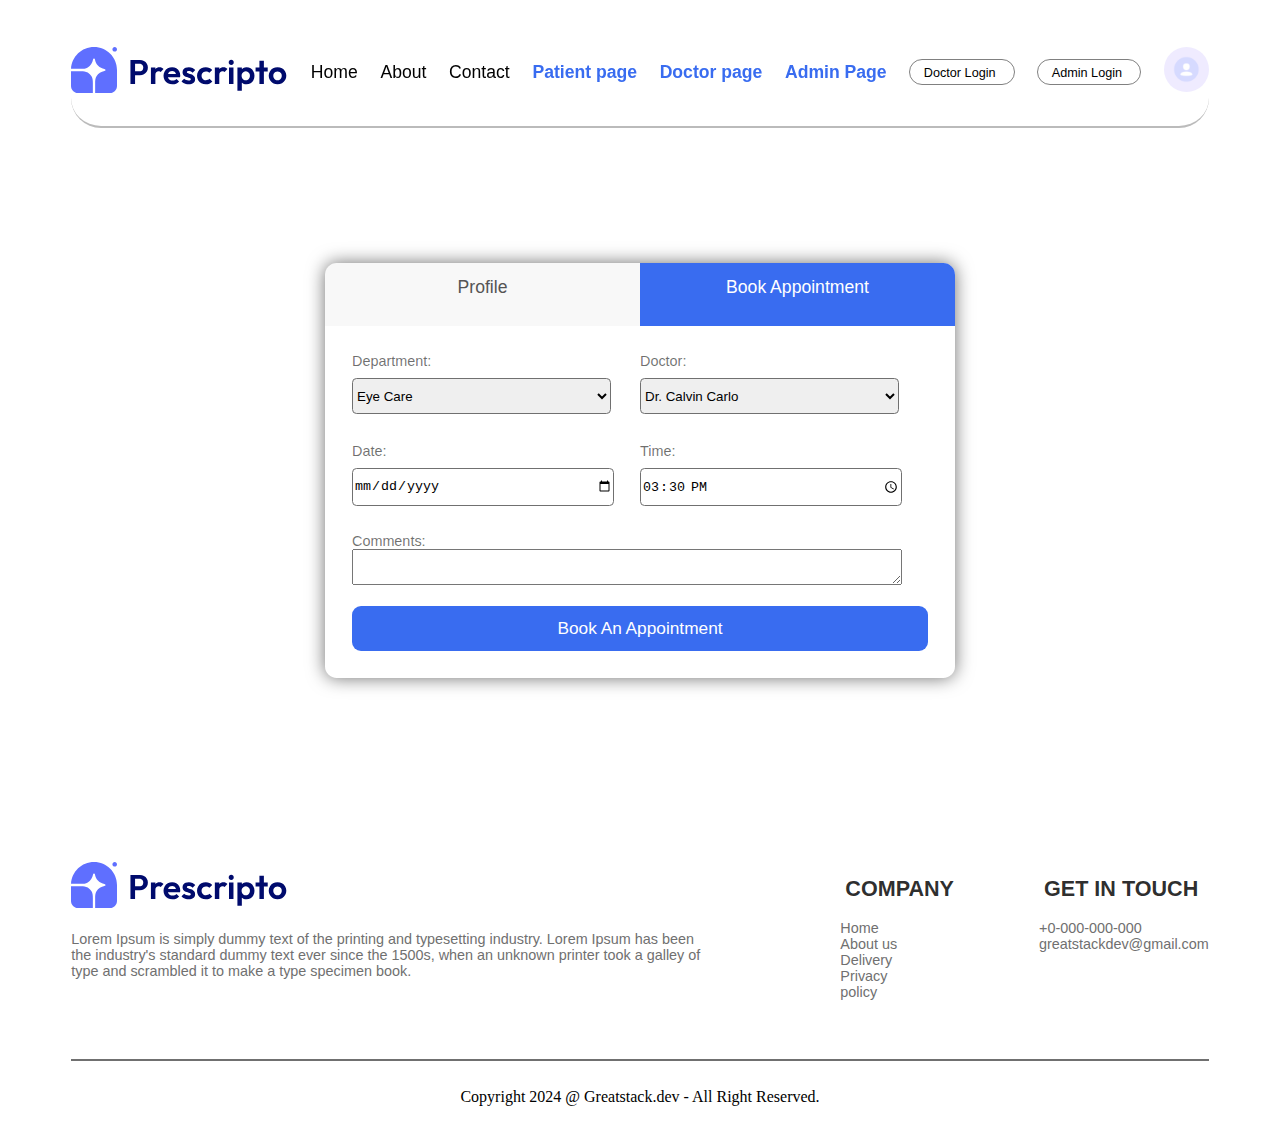
<file: BookAppointment.html>
<!DOCTYPE html>
<html lang="en">

<head>
    <meta charset="UTF-8">
    <meta name="viewport" content="width=device-width, initial-scale=1.0">
    <title>Prescripto</title>
    <link rel="stylesheet" href="style.css">
    <link rel="icon" href="icon.png">

</head>

<body>
    <section class="navbar">
        <div class="navbaritem"><svg xmlns="http://www.w3.org/2000/svg" width="217" height="46" viewBox="0 0 217 46"
                fill="none">
                <path
                    d="M22.9997 0C35.7026 0 45.9997 10.2971 45.9997 23V39.1C45.9997 40.93 45.2728 42.685 43.9788 43.979C42.6848 45.273 40.9297 46 39.0997 46H24.1497V35.9099C24.1497 33.6076 24.29 31.2225 25.4975 29.2629C26.362 27.8586 27.5185 26.6566 28.8884 25.7385C30.2583 24.8204 31.8096 24.2077 33.4371 23.9419L33.8776 23.8706C34.0592 23.8085 34.2168 23.6912 34.3284 23.5351C34.44 23.379 34.5 23.1919 34.5 23C34.5 22.8081 34.44 22.621 34.3284 22.4649C34.2168 22.3088 34.0592 22.1915 33.8776 22.1294L33.4371 22.0581C31.0591 21.6697 28.8632 20.5441 27.1594 18.8403C25.4556 17.1365 24.3301 14.9406 23.9416 12.5626L23.8703 12.1222C23.8082 11.9406 23.6909 11.7829 23.5348 11.6713C23.3787 11.5597 23.1916 11.4997 22.9997 11.4997C22.8078 11.4997 22.6208 11.5597 22.4647 11.6713C22.3086 11.7829 22.1913 11.9406 22.1292 12.1222L22.0579 12.5626C21.7922 14.1902 21.1795 15.7415 20.2614 17.1114C19.3433 18.4814 18.1412 19.6378 16.7368 20.5022C14.7772 21.7097 12.3921 21.85 10.0898 21.85H0.0273438C0.628794 9.68185 10.6832 0 22.9997 0Z"
                    fill="#5F6FFF" />
                <path
                    d="M0 24.15H10.0901C12.3924 24.15 14.7775 24.2903 16.7371 25.4978C18.2689 26.4417 19.5583 27.7311 20.5022 29.2629C21.7097 31.2225 21.85 33.6076 21.85 35.9099V46H6.9C5.07001 46 3.31496 45.273 2.02096 43.979C0.726962 42.685 0 40.93 0 39.1L0 24.15ZM46 2.3C46 2.91 45.7577 3.49501 45.3263 3.92635C44.895 4.35768 44.31 4.6 43.7 4.6C43.09 4.6 42.505 4.35768 42.0737 3.92635C41.6423 3.49501 41.4 2.91 41.4 2.3C41.4 1.69 41.6423 1.10499 42.0737 0.673654C42.505 0.242321 43.09 0 43.7 0C44.31 0 44.895 0.242321 45.3263 0.673654C45.7577 1.10499 46 1.69 46 2.3Z"
                    fill="#5F6FFF" />
                <path
                    d="M62.848 28.126V24.352H68.39C69.1153 24.352 69.7727 24.2047 70.362 23.91C70.9513 23.6153 71.416 23.196 71.756 22.652C72.096 22.0853 72.266 21.4053 72.266 20.612C72.266 19.8413 72.096 19.1727 71.756 18.606C71.416 18.0393 70.9513 17.6087 70.362 17.314C69.7727 17.0193 69.1153 16.872 68.39 16.872H62.848V13.098H68.866C70.3847 13.098 71.7447 13.404 72.946 14.016C74.17 14.628 75.1333 15.5007 75.836 16.634C76.5387 17.7447 76.89 19.0707 76.89 20.612C76.89 22.1533 76.5387 23.4907 75.836 24.624C75.1333 25.7347 74.17 26.596 72.946 27.208C71.7447 27.82 70.3847 28.126 68.866 28.126H62.848ZM59.448 37V13.098H64.072V37H59.448ZM79.9232 37V20.578H84.3772V37H79.9232ZM84.3772 27.922L82.6432 26.766C82.8472 24.7487 83.4365 23.162 84.4112 22.006C85.3858 20.8273 86.7912 20.238 88.6272 20.238C89.4205 20.238 90.1345 20.374 90.7692 20.646C91.4038 20.8953 91.9818 21.3147 92.5032 21.904L89.7152 25.1C89.4658 24.828 89.1598 24.624 88.7972 24.488C88.4572 24.352 88.0605 24.284 87.6072 24.284C86.6552 24.284 85.8732 24.59 85.2612 25.202C84.6718 25.7913 84.3772 26.698 84.3772 27.922ZM101.457 37.34C99.7342 37.34 98.2042 36.9773 96.8669 36.252C95.5295 35.504 94.4642 34.484 93.6709 33.192C92.9002 31.9 92.5149 30.4267 92.5149 28.772C92.5149 27.14 92.8889 25.6893 93.6369 24.42C94.4075 23.128 95.4502 22.108 96.7649 21.36C98.0795 20.5893 99.5415 20.204 101.151 20.204C102.738 20.204 104.132 20.5667 105.333 21.292C106.557 21.9947 107.509 22.9693 108.189 24.216C108.892 25.44 109.243 26.834 109.243 28.398C109.243 28.6927 109.22 28.9987 109.175 29.316C109.152 29.6107 109.096 29.9507 109.005 30.336L95.2009 30.37V27.038L106.931 27.004L105.129 28.398C105.084 27.4233 104.902 26.6073 104.585 25.95C104.29 25.2927 103.848 24.794 103.259 24.454C102.692 24.0913 101.99 23.91 101.151 23.91C100.267 23.91 99.4962 24.114 98.8389 24.522C98.1815 24.9073 97.6715 25.4627 97.3089 26.188C96.9689 26.8907 96.7989 27.7293 96.7989 28.704C96.7989 29.7013 96.9802 30.574 97.3429 31.322C97.7282 32.0473 98.2722 32.614 98.9749 33.022C99.6775 33.4073 100.494 33.6 101.423 33.6C102.262 33.6 103.021 33.464 103.701 33.192C104.381 32.8973 104.97 32.4667 105.469 31.9L108.087 34.518C107.294 35.4473 106.319 36.15 105.163 36.626C104.03 37.102 102.794 37.34 101.457 37.34ZM117.641 37.374C116.712 37.374 115.794 37.2493 114.887 37C114.003 36.7507 113.187 36.4107 112.439 35.98C111.691 35.5267 111.045 34.9827 110.501 34.348L113.153 31.662C113.72 32.2967 114.377 32.7727 115.125 33.09C115.873 33.4073 116.701 33.566 117.607 33.566C118.333 33.566 118.877 33.464 119.239 33.26C119.625 33.056 119.817 32.75 119.817 32.342C119.817 31.8887 119.613 31.5373 119.205 31.288C118.82 31.0387 118.31 30.8347 117.675 30.676C117.041 30.4947 116.372 30.302 115.669 30.098C114.989 29.8713 114.332 29.588 113.697 29.248C113.063 28.8853 112.541 28.398 112.133 27.786C111.748 27.1513 111.555 26.3353 111.555 25.338C111.555 24.2953 111.805 23.3887 112.303 22.618C112.825 21.8473 113.561 21.2467 114.513 20.816C115.465 20.3853 116.587 20.17 117.879 20.17C119.239 20.17 120.463 20.408 121.551 20.884C122.662 21.36 123.58 22.074 124.305 23.026L121.619 25.712C121.121 25.1 120.554 24.658 119.919 24.386C119.307 24.114 118.639 23.978 117.913 23.978C117.256 23.978 116.746 24.08 116.383 24.284C116.043 24.488 115.873 24.7713 115.873 25.134C115.873 25.542 116.066 25.8593 116.451 26.086C116.859 26.3127 117.381 26.5167 118.015 26.698C118.65 26.8567 119.307 27.0493 119.987 27.276C120.69 27.48 121.347 27.7747 121.959 28.16C122.594 28.5453 123.104 29.0553 123.489 29.69C123.897 30.3247 124.101 31.1407 124.101 32.138C124.101 33.7473 123.523 35.028 122.367 35.98C121.211 36.9093 119.636 37.374 117.641 37.374ZM134.857 37.34C133.179 37.34 131.672 36.966 130.335 36.218C128.997 35.47 127.943 34.45 127.173 33.158C126.402 31.866 126.017 30.4153 126.017 28.806C126.017 27.174 126.402 25.712 127.173 24.42C127.943 23.128 128.997 22.108 130.335 21.36C131.695 20.5893 133.202 20.204 134.857 20.204C136.149 20.204 137.339 20.442 138.427 20.918C139.515 21.394 140.455 22.074 141.249 22.958L138.393 25.848C137.962 25.372 137.441 25.0093 136.829 24.76C136.239 24.5107 135.582 24.386 134.857 24.386C134.041 24.386 133.304 24.5787 132.647 24.964C132.012 25.3267 131.502 25.8367 131.117 26.494C130.754 27.1287 130.573 27.888 130.573 28.772C130.573 29.6333 130.754 30.404 131.117 31.084C131.502 31.7413 132.012 32.2627 132.647 32.648C133.304 33.0107 134.041 33.192 134.857 33.192C135.605 33.192 136.273 33.0673 136.863 32.818C137.475 32.546 137.996 32.1607 138.427 31.662L141.317 34.552C140.478 35.4587 139.515 36.15 138.427 36.626C137.339 37.102 136.149 37.34 134.857 37.34ZM143.839 37V20.578H148.293V37H143.839ZM148.293 27.922L146.559 26.766C146.763 24.7487 147.353 23.162 148.327 22.006C149.302 20.8273 150.707 20.238 152.543 20.238C153.337 20.238 154.051 20.374 154.685 20.646C155.32 20.8953 155.898 21.3147 156.419 21.904L153.631 25.1C153.382 24.828 153.076 24.624 152.713 24.488C152.373 24.352 151.977 24.284 151.523 24.284C150.571 24.284 149.789 24.59 149.177 25.202C148.588 25.7913 148.293 26.698 148.293 27.922ZM157.984 37V20.578H162.472V37H157.984ZM160.228 17.926C159.502 17.926 158.902 17.688 158.426 17.212C157.95 16.7133 157.712 16.1013 157.712 15.376C157.712 14.6733 157.95 14.0727 158.426 13.574C158.902 13.0753 159.502 12.826 160.228 12.826C160.976 12.826 161.576 13.0753 162.03 13.574C162.506 14.0727 162.744 14.6733 162.744 15.376C162.744 16.1013 162.506 16.7133 162.03 17.212C161.576 17.688 160.976 17.926 160.228 17.926ZM175.529 37.34C174.351 37.34 173.285 37.102 172.333 36.626C171.381 36.1273 170.622 35.4587 170.055 34.62C169.489 33.7813 169.183 32.818 169.137 31.73V25.916C169.183 24.828 169.489 23.8647 170.055 23.026C170.645 22.1647 171.404 21.4847 172.333 20.986C173.285 20.4873 174.351 20.238 175.529 20.238C177.048 20.238 178.408 20.612 179.609 21.36C180.811 22.108 181.751 23.128 182.431 24.42C183.134 25.712 183.485 27.174 183.485 28.806C183.485 30.4153 183.134 31.866 182.431 33.158C181.751 34.45 180.811 35.47 179.609 36.218C178.408 36.966 177.048 37.34 175.529 37.34ZM174.747 33.226C175.563 33.226 176.289 33.0447 176.923 32.682C177.558 32.2967 178.045 31.7753 178.385 31.118C178.748 30.438 178.929 29.656 178.929 28.772C178.929 27.9107 178.748 27.1513 178.385 26.494C178.045 25.814 177.558 25.2927 176.923 24.93C176.289 24.5447 175.563 24.352 174.747 24.352C173.954 24.352 173.24 24.5447 172.605 24.93C171.971 25.2927 171.472 25.814 171.109 26.494C170.769 27.1513 170.599 27.9107 170.599 28.772C170.599 29.656 170.769 30.438 171.109 31.118C171.472 31.7753 171.959 32.2967 172.571 32.682C173.206 33.0447 173.931 33.226 174.747 33.226ZM166.417 43.868V20.578H170.871V24.896L170.123 28.874L170.837 32.852V43.868H166.417ZM188.421 37V13.744H192.875V37H188.421ZM184.579 24.488V20.578H196.717V24.488H184.579ZM206.542 37.34C204.887 37.34 203.391 36.966 202.054 36.218C200.739 35.4473 199.685 34.416 198.892 33.124C198.121 31.8093 197.736 30.3473 197.736 28.738C197.736 27.1287 198.121 25.6893 198.892 24.42C199.662 23.128 200.716 22.108 202.054 21.36C203.391 20.5893 204.876 20.204 206.508 20.204C208.185 20.204 209.681 20.5893 210.996 21.36C212.333 22.108 213.387 23.128 214.158 24.42C214.928 25.6893 215.314 27.1287 215.314 28.738C215.314 30.3473 214.928 31.8093 214.158 33.124C213.387 34.416 212.333 35.4473 210.996 36.218C209.681 36.966 208.196 37.34 206.542 37.34ZM206.508 33.192C207.346 33.192 208.083 33.0107 208.718 32.648C209.375 32.2627 209.874 31.7413 210.214 31.084C210.576 30.404 210.758 29.6333 210.758 28.772C210.758 27.9107 210.576 27.1513 210.214 26.494C209.851 25.8367 209.352 25.3267 208.718 24.964C208.083 24.5787 207.346 24.386 206.508 24.386C205.692 24.386 204.966 24.5787 204.332 24.964C203.697 25.3267 203.198 25.8367 202.836 26.494C202.473 27.1513 202.292 27.9107 202.292 28.772C202.292 29.6333 202.473 30.404 202.836 31.084C203.198 31.7413 203.697 32.2627 204.332 32.648C204.966 33.0107 205.692 33.192 206.508 33.192Z"
                    fill="#000B6D" />
            </svg></div>
        <div class="navbaritem"><a href="index.html">Home</a></div>
        <div class="navbaritem"><a href="about.html">About</a></div>
        <div class="navbaritem"><a href="contact.html">Contact</a></div>
        <div class="navbaritem"><a class="blue-color" href="patientprofile.html">Patient page</a></div>
        <div class="navbaritem"><a class="blue-color" href="doctorprofile.html">Doctor page</a></div>
        <div class="navbaritem"><a class="blue-color" href="adminpage.html">Admin Page</a></div>
        <div class="navbaritem"><button><a href="doctorlogin.html">Doctor Login</a></button></div>
        <div class="navbaritem"><button><a href="adminlogin.html">Admin Login</a></button></div>
        <div class="navbaritem profileimg"><a href="loginpage.html"><img src="profile.png" alt=""></a></div>

    </section>
    <section class="dashboard">
        <div class="dashboard-content">
            <div class="dashboard-button">
                <a  href="patientprofile.html">Profile</a>
                <a class="active-div" href="BookAppointment.html">Book Appointment</a>
            </div>
            <div class="dashboard-form">
                <form action="">
                    <!-- <div class="dashboard-form-div namediv">
                        <label for="patientName">Patient Name:</label><br>
                        <input type="text" id="patientName" name="patientName" required>
                    </div> -->

                    <div class="dashboard-form-div flexdiv">
                        <div class="dashboard-form-div-div"><label for="department">Department:</label><br>
                            <select id="department" name="department">
                                <option value="eyeCare">Eye Care</option>
                                <option value="other">Other</option>
                            </select>
                        </div>
                        <div class="dashboard-form-div-div">
                            <label for="doctor">Doctor:</label><br>
                            <select id="doctor" name="doctor">
                                <option value="drCalvinCarlo">Dr. Calvin Carlo</option>
                                <option value="otherDoctor">Other Doctor</option>
                            </select>
                        </div>
                    </div>
                    <!-- <div class="dashboard-form-div  flexdiv">
                        <div class="dashboard-form-div-div">
                        <label for="email">Your Email:</label> <br>
                        <input type="email" id="email" name="email" required><br>
                    </div>
                        <div class="dashboard-form-div-div">
                        <label for="phone">Your Phone:</label><br>
                        <input type="tel" id="phone" name="phone" required><br>
                    </div>
                    </div> -->
                    <div class="dashboard-form-div flexdiv">
                        <div class="dashboard-form-div-div">
                        <label for="date">Date:</label>
                        <input type="date" id="date" name="date">
                    </div>
                        <div class="dashboard-form-div-div">
                        <label for="time">Time:</label><br>
                        <input type="time" id="time" name="time" value="15:30">
                    </div>
                    </div>
                    <div class="dashboard-form-div">
                        <label for="comments">Comments:</label><br>
                        <textarea id="comments" name="comments"></textarea><br>
                    </div>
                    <div class="dashboard-form-div">
                        <button type="submit">Book An Appointment</button>
                        <!-- <a type="submit">Book An Appointment</a> -->
                    </div>
                </form>
            </div>
        </div>
        </div>
    </section>

    <section class="footer book-appointment-footer">
        <div class="footer-1">
            <div class="footer-1div"><svg xmlns="http://www.w3.org/2000/svg" width="217" height="46"
                    viewBox="0 0 217 46" fill="none">
                    <path
                        d="M22.9997 0C35.7026 0 45.9997 10.2971 45.9997 23V39.1C45.9997 40.93 45.2728 42.685 43.9788 43.979C42.6848 45.273 40.9297 46 39.0997 46H24.1497V35.9099C24.1497 33.6076 24.29 31.2225 25.4975 29.2629C26.362 27.8586 27.5185 26.6566 28.8884 25.7385C30.2583 24.8204 31.8096 24.2077 33.4371 23.9419L33.8776 23.8706C34.0592 23.8085 34.2168 23.6912 34.3284 23.5351C34.44 23.379 34.5 23.1919 34.5 23C34.5 22.8081 34.44 22.621 34.3284 22.4649C34.2168 22.3088 34.0592 22.1915 33.8776 22.1294L33.4371 22.0581C31.0591 21.6697 28.8632 20.5441 27.1594 18.8403C25.4556 17.1365 24.3301 14.9406 23.9416 12.5626L23.8703 12.1222C23.8082 11.9406 23.6909 11.7829 23.5348 11.6713C23.3787 11.5597 23.1916 11.4997 22.9997 11.4997C22.8078 11.4997 22.6208 11.5597 22.4647 11.6713C22.3086 11.7829 22.1913 11.9406 22.1292 12.1222L22.0579 12.5626C21.7922 14.1902 21.1795 15.7415 20.2614 17.1114C19.3433 18.4814 18.1412 19.6378 16.7368 20.5022C14.7772 21.7097 12.3921 21.85 10.0898 21.85H0.0273438C0.628794 9.68185 10.6832 0 22.9997 0Z"
                        fill="#5F6FFF" />
                    <path
                        d="M0 24.15H10.0901C12.3924 24.15 14.7775 24.2903 16.7371 25.4978C18.2689 26.4417 19.5583 27.7311 20.5022 29.2629C21.7097 31.2225 21.85 33.6076 21.85 35.9099V46H6.9C5.07001 46 3.31496 45.273 2.02096 43.979C0.726962 42.685 0 40.93 0 39.1L0 24.15ZM46 2.3C46 2.91 45.7577 3.49501 45.3263 3.92635C44.895 4.35768 44.31 4.6 43.7 4.6C43.09 4.6 42.505 4.35768 42.0737 3.92635C41.6423 3.49501 41.4 2.91 41.4 2.3C41.4 1.69 41.6423 1.10499 42.0737 0.673654C42.505 0.242321 43.09 0 43.7 0C44.31 0 44.895 0.242321 45.3263 0.673654C45.7577 1.10499 46 1.69 46 2.3Z"
                        fill="#5F6FFF" />
                    <path
                        d="M62.848 28.126V24.352H68.39C69.1153 24.352 69.7727 24.2047 70.362 23.91C70.9513 23.6153 71.416 23.196 71.756 22.652C72.096 22.0853 72.266 21.4053 72.266 20.612C72.266 19.8413 72.096 19.1727 71.756 18.606C71.416 18.0393 70.9513 17.6087 70.362 17.314C69.7727 17.0193 69.1153 16.872 68.39 16.872H62.848V13.098H68.866C70.3847 13.098 71.7447 13.404 72.946 14.016C74.17 14.628 75.1333 15.5007 75.836 16.634C76.5387 17.7447 76.89 19.0707 76.89 20.612C76.89 22.1533 76.5387 23.4907 75.836 24.624C75.1333 25.7347 74.17 26.596 72.946 27.208C71.7447 27.82 70.3847 28.126 68.866 28.126H62.848ZM59.448 37V13.098H64.072V37H59.448ZM79.9232 37V20.578H84.3772V37H79.9232ZM84.3772 27.922L82.6432 26.766C82.8472 24.7487 83.4365 23.162 84.4112 22.006C85.3858 20.8273 86.7912 20.238 88.6272 20.238C89.4205 20.238 90.1345 20.374 90.7692 20.646C91.4038 20.8953 91.9818 21.3147 92.5032 21.904L89.7152 25.1C89.4658 24.828 89.1598 24.624 88.7972 24.488C88.4572 24.352 88.0605 24.284 87.6072 24.284C86.6552 24.284 85.8732 24.59 85.2612 25.202C84.6718 25.7913 84.3772 26.698 84.3772 27.922ZM101.457 37.34C99.7342 37.34 98.2042 36.9773 96.8669 36.252C95.5295 35.504 94.4642 34.484 93.6709 33.192C92.9002 31.9 92.5149 30.4267 92.5149 28.772C92.5149 27.14 92.8889 25.6893 93.6369 24.42C94.4075 23.128 95.4502 22.108 96.7649 21.36C98.0795 20.5893 99.5415 20.204 101.151 20.204C102.738 20.204 104.132 20.5667 105.333 21.292C106.557 21.9947 107.509 22.9693 108.189 24.216C108.892 25.44 109.243 26.834 109.243 28.398C109.243 28.6927 109.22 28.9987 109.175 29.316C109.152 29.6107 109.096 29.9507 109.005 30.336L95.2009 30.37V27.038L106.931 27.004L105.129 28.398C105.084 27.4233 104.902 26.6073 104.585 25.95C104.29 25.2927 103.848 24.794 103.259 24.454C102.692 24.0913 101.99 23.91 101.151 23.91C100.267 23.91 99.4962 24.114 98.8389 24.522C98.1815 24.9073 97.6715 25.4627 97.3089 26.188C96.9689 26.8907 96.7989 27.7293 96.7989 28.704C96.7989 29.7013 96.9802 30.574 97.3429 31.322C97.7282 32.0473 98.2722 32.614 98.9749 33.022C99.6775 33.4073 100.494 33.6 101.423 33.6C102.262 33.6 103.021 33.464 103.701 33.192C104.381 32.8973 104.97 32.4667 105.469 31.9L108.087 34.518C107.294 35.4473 106.319 36.15 105.163 36.626C104.03 37.102 102.794 37.34 101.457 37.34ZM117.641 37.374C116.712 37.374 115.794 37.2493 114.887 37C114.003 36.7507 113.187 36.4107 112.439 35.98C111.691 35.5267 111.045 34.9827 110.501 34.348L113.153 31.662C113.72 32.2967 114.377 32.7727 115.125 33.09C115.873 33.4073 116.701 33.566 117.607 33.566C118.333 33.566 118.877 33.464 119.239 33.26C119.625 33.056 119.817 32.75 119.817 32.342C119.817 31.8887 119.613 31.5373 119.205 31.288C118.82 31.0387 118.31 30.8347 117.675 30.676C117.041 30.4947 116.372 30.302 115.669 30.098C114.989 29.8713 114.332 29.588 113.697 29.248C113.063 28.8853 112.541 28.398 112.133 27.786C111.748 27.1513 111.555 26.3353 111.555 25.338C111.555 24.2953 111.805 23.3887 112.303 22.618C112.825 21.8473 113.561 21.2467 114.513 20.816C115.465 20.3853 116.587 20.17 117.879 20.17C119.239 20.17 120.463 20.408 121.551 20.884C122.662 21.36 123.58 22.074 124.305 23.026L121.619 25.712C121.121 25.1 120.554 24.658 119.919 24.386C119.307 24.114 118.639 23.978 117.913 23.978C117.256 23.978 116.746 24.08 116.383 24.284C116.043 24.488 115.873 24.7713 115.873 25.134C115.873 25.542 116.066 25.8593 116.451 26.086C116.859 26.3127 117.381 26.5167 118.015 26.698C118.65 26.8567 119.307 27.0493 119.987 27.276C120.69 27.48 121.347 27.7747 121.959 28.16C122.594 28.5453 123.104 29.0553 123.489 29.69C123.897 30.3247 124.101 31.1407 124.101 32.138C124.101 33.7473 123.523 35.028 122.367 35.98C121.211 36.9093 119.636 37.374 117.641 37.374ZM134.857 37.34C133.179 37.34 131.672 36.966 130.335 36.218C128.997 35.47 127.943 34.45 127.173 33.158C126.402 31.866 126.017 30.4153 126.017 28.806C126.017 27.174 126.402 25.712 127.173 24.42C127.943 23.128 128.997 22.108 130.335 21.36C131.695 20.5893 133.202 20.204 134.857 20.204C136.149 20.204 137.339 20.442 138.427 20.918C139.515 21.394 140.455 22.074 141.249 22.958L138.393 25.848C137.962 25.372 137.441 25.0093 136.829 24.76C136.239 24.5107 135.582 24.386 134.857 24.386C134.041 24.386 133.304 24.5787 132.647 24.964C132.012 25.3267 131.502 25.8367 131.117 26.494C130.754 27.1287 130.573 27.888 130.573 28.772C130.573 29.6333 130.754 30.404 131.117 31.084C131.502 31.7413 132.012 32.2627 132.647 32.648C133.304 33.0107 134.041 33.192 134.857 33.192C135.605 33.192 136.273 33.0673 136.863 32.818C137.475 32.546 137.996 32.1607 138.427 31.662L141.317 34.552C140.478 35.4587 139.515 36.15 138.427 36.626C137.339 37.102 136.149 37.34 134.857 37.34ZM143.839 37V20.578H148.293V37H143.839ZM148.293 27.922L146.559 26.766C146.763 24.7487 147.353 23.162 148.327 22.006C149.302 20.8273 150.707 20.238 152.543 20.238C153.337 20.238 154.051 20.374 154.685 20.646C155.32 20.8953 155.898 21.3147 156.419 21.904L153.631 25.1C153.382 24.828 153.076 24.624 152.713 24.488C152.373 24.352 151.977 24.284 151.523 24.284C150.571 24.284 149.789 24.59 149.177 25.202C148.588 25.7913 148.293 26.698 148.293 27.922ZM157.984 37V20.578H162.472V37H157.984ZM160.228 17.926C159.502 17.926 158.902 17.688 158.426 17.212C157.95 16.7133 157.712 16.1013 157.712 15.376C157.712 14.6733 157.95 14.0727 158.426 13.574C158.902 13.0753 159.502 12.826 160.228 12.826C160.976 12.826 161.576 13.0753 162.03 13.574C162.506 14.0727 162.744 14.6733 162.744 15.376C162.744 16.1013 162.506 16.7133 162.03 17.212C161.576 17.688 160.976 17.926 160.228 17.926ZM175.529 37.34C174.351 37.34 173.285 37.102 172.333 36.626C171.381 36.1273 170.622 35.4587 170.055 34.62C169.489 33.7813 169.183 32.818 169.137 31.73V25.916C169.183 24.828 169.489 23.8647 170.055 23.026C170.645 22.1647 171.404 21.4847 172.333 20.986C173.285 20.4873 174.351 20.238 175.529 20.238C177.048 20.238 178.408 20.612 179.609 21.36C180.811 22.108 181.751 23.128 182.431 24.42C183.134 25.712 183.485 27.174 183.485 28.806C183.485 30.4153 183.134 31.866 182.431 33.158C181.751 34.45 180.811 35.47 179.609 36.218C178.408 36.966 177.048 37.34 175.529 37.34ZM174.747 33.226C175.563 33.226 176.289 33.0447 176.923 32.682C177.558 32.2967 178.045 31.7753 178.385 31.118C178.748 30.438 178.929 29.656 178.929 28.772C178.929 27.9107 178.748 27.1513 178.385 26.494C178.045 25.814 177.558 25.2927 176.923 24.93C176.289 24.5447 175.563 24.352 174.747 24.352C173.954 24.352 173.24 24.5447 172.605 24.93C171.971 25.2927 171.472 25.814 171.109 26.494C170.769 27.1513 170.599 27.9107 170.599 28.772C170.599 29.656 170.769 30.438 171.109 31.118C171.472 31.7753 171.959 32.2967 172.571 32.682C173.206 33.0447 173.931 33.226 174.747 33.226ZM166.417 43.868V20.578H170.871V24.896L170.123 28.874L170.837 32.852V43.868H166.417ZM188.421 37V13.744H192.875V37H188.421ZM184.579 24.488V20.578H196.717V24.488H184.579ZM206.542 37.34C204.887 37.34 203.391 36.966 202.054 36.218C200.739 35.4473 199.685 34.416 198.892 33.124C198.121 31.8093 197.736 30.3473 197.736 28.738C197.736 27.1287 198.121 25.6893 198.892 24.42C199.662 23.128 200.716 22.108 202.054 21.36C203.391 20.5893 204.876 20.204 206.508 20.204C208.185 20.204 209.681 20.5893 210.996 21.36C212.333 22.108 213.387 23.128 214.158 24.42C214.928 25.6893 215.314 27.1287 215.314 28.738C215.314 30.3473 214.928 31.8093 214.158 33.124C213.387 34.416 212.333 35.4473 210.996 36.218C209.681 36.966 208.196 37.34 206.542 37.34ZM206.508 33.192C207.346 33.192 208.083 33.0107 208.718 32.648C209.375 32.2627 209.874 31.7413 210.214 31.084C210.576 30.404 210.758 29.6333 210.758 28.772C210.758 27.9107 210.576 27.1513 210.214 26.494C209.851 25.8367 209.352 25.3267 208.718 24.964C208.083 24.5787 207.346 24.386 206.508 24.386C205.692 24.386 204.966 24.5787 204.332 24.964C203.697 25.3267 203.198 25.8367 202.836 26.494C202.473 27.1513 202.292 27.9107 202.292 28.772C202.292 29.6333 202.473 30.404 202.836 31.084C203.198 31.7413 203.697 32.2627 204.332 32.648C204.966 33.0107 205.692 33.192 206.508 33.192Z"
                        fill="#000B6D" />
                </svg> <br><br>
                Lorem Ipsum is simply dummy text of the printing and typesetting industry. Lorem Ipsum has been the
                industry's standard dummy text ever since the 1500s, when an unknown printer took a galley of type and
                scrambled it to make a type specimen book.
            </div>
            <div class="footer-1div">
                <h2>COMPANY</h2>
                <ul>
                    <li>Home</li>
                    <li>About us</li>
                    <li>Delivery</li>
                    <li>Privacy policy</li>
                </ul>
            </div>
            <div class="footer-1div">
                <h2>GET IN TOUCH</h2>
                <ul>
                    <li>+0-000-000-000</li>
                    <li>greatstackdev@gmail.com</li>
                </ul>
            </div>
        </div>
        <div class="footer-2">
            <div class="footer-2-text">Copyright 2024 @ Greatstack.dev - All Right Reserved.</div>
        </div>
    </section>

</body>

</html>
</file>
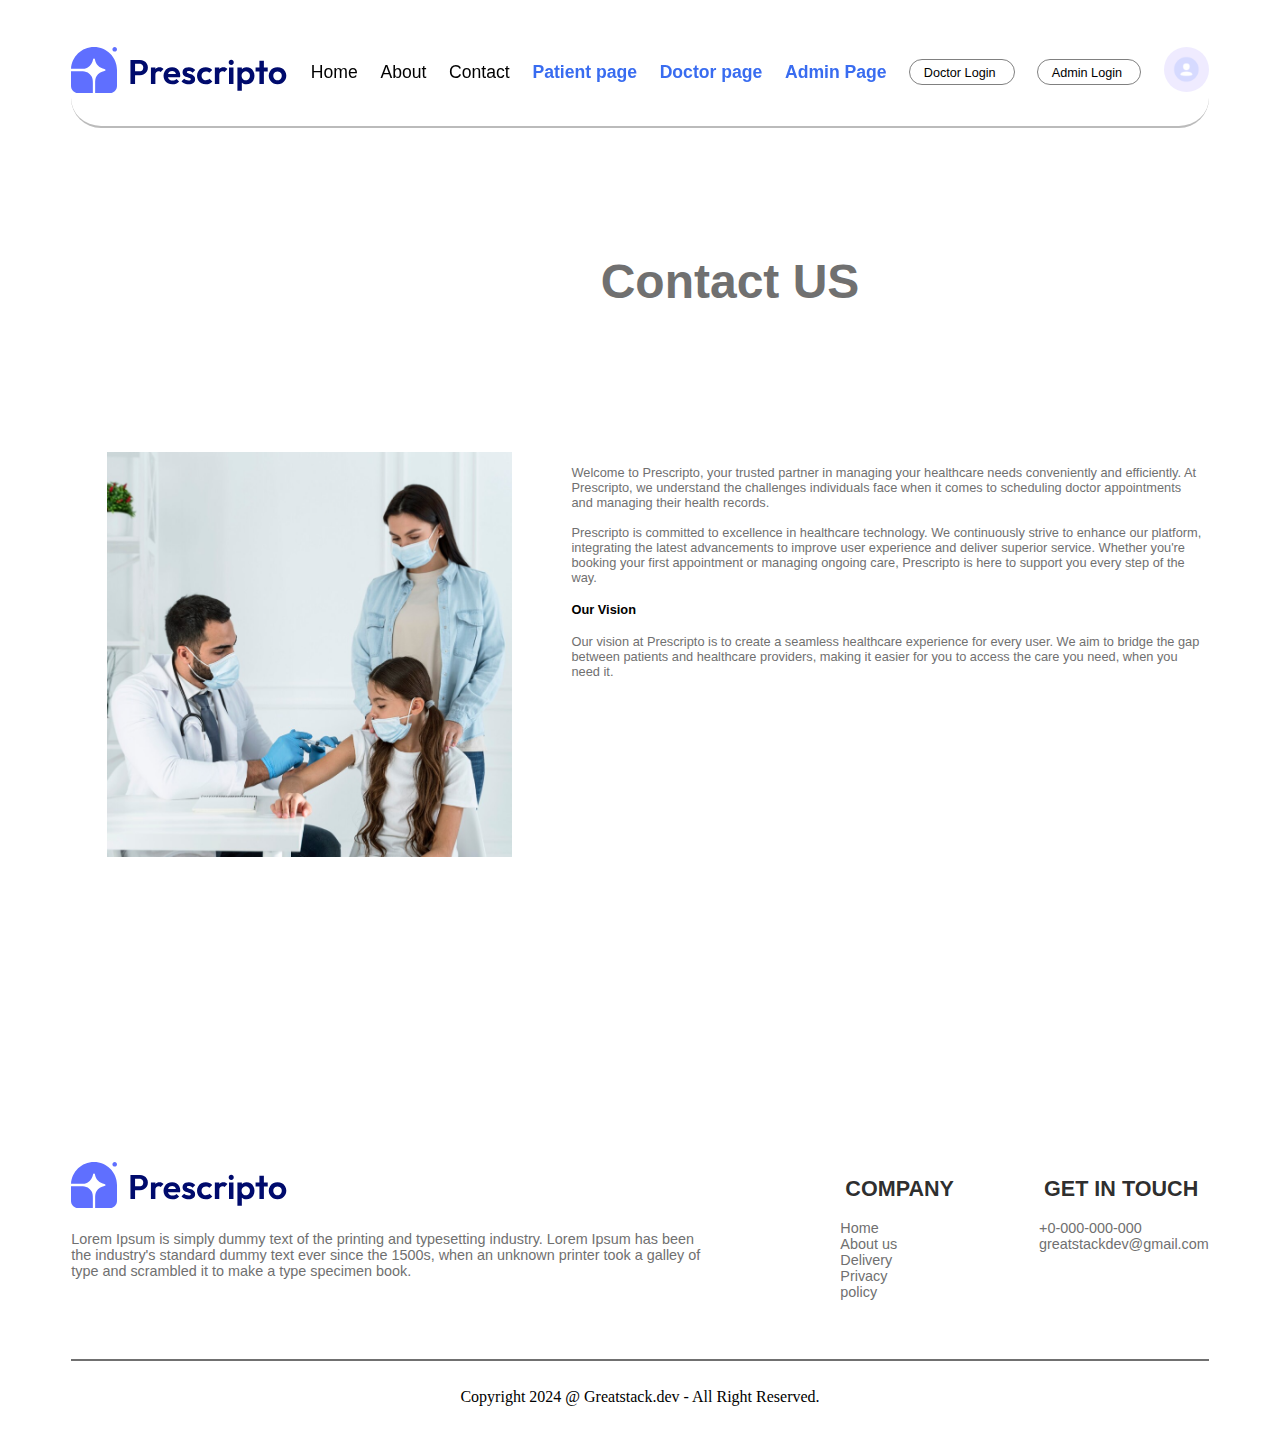
<file: contact.html>
<!DOCTYPE html>
<html lang="en">

<head>
    <meta charset="UTF-8">
    <meta name="viewport" content="width=device-width, initial-scale=1.0">
    <title>Prescripto</title>
    <link rel="icon" type="image/svg+xml" href="/favicon.svg">
    <link rel="stylesheet" href="style.css">
    <link rel="icon" href="icon.png">

</head>

<body>
    <section class="navbar">
        <div class="navbaritem"><svg xmlns="http://www.w3.org/2000/svg" width="217" height="46" viewBox="0 0 217 46"
                fill="none">
                <path
                    d="M22.9997 0C35.7026 0 45.9997 10.2971 45.9997 23V39.1C45.9997 40.93 45.2728 42.685 43.9788 43.979C42.6848 45.273 40.9297 46 39.0997 46H24.1497V35.9099C24.1497 33.6076 24.29 31.2225 25.4975 29.2629C26.362 27.8586 27.5185 26.6566 28.8884 25.7385C30.2583 24.8204 31.8096 24.2077 33.4371 23.9419L33.8776 23.8706C34.0592 23.8085 34.2168 23.6912 34.3284 23.5351C34.44 23.379 34.5 23.1919 34.5 23C34.5 22.8081 34.44 22.621 34.3284 22.4649C34.2168 22.3088 34.0592 22.1915 33.8776 22.1294L33.4371 22.0581C31.0591 21.6697 28.8632 20.5441 27.1594 18.8403C25.4556 17.1365 24.3301 14.9406 23.9416 12.5626L23.8703 12.1222C23.8082 11.9406 23.6909 11.7829 23.5348 11.6713C23.3787 11.5597 23.1916 11.4997 22.9997 11.4997C22.8078 11.4997 22.6208 11.5597 22.4647 11.6713C22.3086 11.7829 22.1913 11.9406 22.1292 12.1222L22.0579 12.5626C21.7922 14.1902 21.1795 15.7415 20.2614 17.1114C19.3433 18.4814 18.1412 19.6378 16.7368 20.5022C14.7772 21.7097 12.3921 21.85 10.0898 21.85H0.0273438C0.628794 9.68185 10.6832 0 22.9997 0Z"
                    fill="#5F6FFF" />
                <path
                    d="M0 24.15H10.0901C12.3924 24.15 14.7775 24.2903 16.7371 25.4978C18.2689 26.4417 19.5583 27.7311 20.5022 29.2629C21.7097 31.2225 21.85 33.6076 21.85 35.9099V46H6.9C5.07001 46 3.31496 45.273 2.02096 43.979C0.726962 42.685 0 40.93 0 39.1L0 24.15ZM46 2.3C46 2.91 45.7577 3.49501 45.3263 3.92635C44.895 4.35768 44.31 4.6 43.7 4.6C43.09 4.6 42.505 4.35768 42.0737 3.92635C41.6423 3.49501 41.4 2.91 41.4 2.3C41.4 1.69 41.6423 1.10499 42.0737 0.673654C42.505 0.242321 43.09 0 43.7 0C44.31 0 44.895 0.242321 45.3263 0.673654C45.7577 1.10499 46 1.69 46 2.3Z"
                    fill="#5F6FFF" />
                <path
                    d="M62.848 28.126V24.352H68.39C69.1153 24.352 69.7727 24.2047 70.362 23.91C70.9513 23.6153 71.416 23.196 71.756 22.652C72.096 22.0853 72.266 21.4053 72.266 20.612C72.266 19.8413 72.096 19.1727 71.756 18.606C71.416 18.0393 70.9513 17.6087 70.362 17.314C69.7727 17.0193 69.1153 16.872 68.39 16.872H62.848V13.098H68.866C70.3847 13.098 71.7447 13.404 72.946 14.016C74.17 14.628 75.1333 15.5007 75.836 16.634C76.5387 17.7447 76.89 19.0707 76.89 20.612C76.89 22.1533 76.5387 23.4907 75.836 24.624C75.1333 25.7347 74.17 26.596 72.946 27.208C71.7447 27.82 70.3847 28.126 68.866 28.126H62.848ZM59.448 37V13.098H64.072V37H59.448ZM79.9232 37V20.578H84.3772V37H79.9232ZM84.3772 27.922L82.6432 26.766C82.8472 24.7487 83.4365 23.162 84.4112 22.006C85.3858 20.8273 86.7912 20.238 88.6272 20.238C89.4205 20.238 90.1345 20.374 90.7692 20.646C91.4038 20.8953 91.9818 21.3147 92.5032 21.904L89.7152 25.1C89.4658 24.828 89.1598 24.624 88.7972 24.488C88.4572 24.352 88.0605 24.284 87.6072 24.284C86.6552 24.284 85.8732 24.59 85.2612 25.202C84.6718 25.7913 84.3772 26.698 84.3772 27.922ZM101.457 37.34C99.7342 37.34 98.2042 36.9773 96.8669 36.252C95.5295 35.504 94.4642 34.484 93.6709 33.192C92.9002 31.9 92.5149 30.4267 92.5149 28.772C92.5149 27.14 92.8889 25.6893 93.6369 24.42C94.4075 23.128 95.4502 22.108 96.7649 21.36C98.0795 20.5893 99.5415 20.204 101.151 20.204C102.738 20.204 104.132 20.5667 105.333 21.292C106.557 21.9947 107.509 22.9693 108.189 24.216C108.892 25.44 109.243 26.834 109.243 28.398C109.243 28.6927 109.22 28.9987 109.175 29.316C109.152 29.6107 109.096 29.9507 109.005 30.336L95.2009 30.37V27.038L106.931 27.004L105.129 28.398C105.084 27.4233 104.902 26.6073 104.585 25.95C104.29 25.2927 103.848 24.794 103.259 24.454C102.692 24.0913 101.99 23.91 101.151 23.91C100.267 23.91 99.4962 24.114 98.8389 24.522C98.1815 24.9073 97.6715 25.4627 97.3089 26.188C96.9689 26.8907 96.7989 27.7293 96.7989 28.704C96.7989 29.7013 96.9802 30.574 97.3429 31.322C97.7282 32.0473 98.2722 32.614 98.9749 33.022C99.6775 33.4073 100.494 33.6 101.423 33.6C102.262 33.6 103.021 33.464 103.701 33.192C104.381 32.8973 104.97 32.4667 105.469 31.9L108.087 34.518C107.294 35.4473 106.319 36.15 105.163 36.626C104.03 37.102 102.794 37.34 101.457 37.34ZM117.641 37.374C116.712 37.374 115.794 37.2493 114.887 37C114.003 36.7507 113.187 36.4107 112.439 35.98C111.691 35.5267 111.045 34.9827 110.501 34.348L113.153 31.662C113.72 32.2967 114.377 32.7727 115.125 33.09C115.873 33.4073 116.701 33.566 117.607 33.566C118.333 33.566 118.877 33.464 119.239 33.26C119.625 33.056 119.817 32.75 119.817 32.342C119.817 31.8887 119.613 31.5373 119.205 31.288C118.82 31.0387 118.31 30.8347 117.675 30.676C117.041 30.4947 116.372 30.302 115.669 30.098C114.989 29.8713 114.332 29.588 113.697 29.248C113.063 28.8853 112.541 28.398 112.133 27.786C111.748 27.1513 111.555 26.3353 111.555 25.338C111.555 24.2953 111.805 23.3887 112.303 22.618C112.825 21.8473 113.561 21.2467 114.513 20.816C115.465 20.3853 116.587 20.17 117.879 20.17C119.239 20.17 120.463 20.408 121.551 20.884C122.662 21.36 123.58 22.074 124.305 23.026L121.619 25.712C121.121 25.1 120.554 24.658 119.919 24.386C119.307 24.114 118.639 23.978 117.913 23.978C117.256 23.978 116.746 24.08 116.383 24.284C116.043 24.488 115.873 24.7713 115.873 25.134C115.873 25.542 116.066 25.8593 116.451 26.086C116.859 26.3127 117.381 26.5167 118.015 26.698C118.65 26.8567 119.307 27.0493 119.987 27.276C120.69 27.48 121.347 27.7747 121.959 28.16C122.594 28.5453 123.104 29.0553 123.489 29.69C123.897 30.3247 124.101 31.1407 124.101 32.138C124.101 33.7473 123.523 35.028 122.367 35.98C121.211 36.9093 119.636 37.374 117.641 37.374ZM134.857 37.34C133.179 37.34 131.672 36.966 130.335 36.218C128.997 35.47 127.943 34.45 127.173 33.158C126.402 31.866 126.017 30.4153 126.017 28.806C126.017 27.174 126.402 25.712 127.173 24.42C127.943 23.128 128.997 22.108 130.335 21.36C131.695 20.5893 133.202 20.204 134.857 20.204C136.149 20.204 137.339 20.442 138.427 20.918C139.515 21.394 140.455 22.074 141.249 22.958L138.393 25.848C137.962 25.372 137.441 25.0093 136.829 24.76C136.239 24.5107 135.582 24.386 134.857 24.386C134.041 24.386 133.304 24.5787 132.647 24.964C132.012 25.3267 131.502 25.8367 131.117 26.494C130.754 27.1287 130.573 27.888 130.573 28.772C130.573 29.6333 130.754 30.404 131.117 31.084C131.502 31.7413 132.012 32.2627 132.647 32.648C133.304 33.0107 134.041 33.192 134.857 33.192C135.605 33.192 136.273 33.0673 136.863 32.818C137.475 32.546 137.996 32.1607 138.427 31.662L141.317 34.552C140.478 35.4587 139.515 36.15 138.427 36.626C137.339 37.102 136.149 37.34 134.857 37.34ZM143.839 37V20.578H148.293V37H143.839ZM148.293 27.922L146.559 26.766C146.763 24.7487 147.353 23.162 148.327 22.006C149.302 20.8273 150.707 20.238 152.543 20.238C153.337 20.238 154.051 20.374 154.685 20.646C155.32 20.8953 155.898 21.3147 156.419 21.904L153.631 25.1C153.382 24.828 153.076 24.624 152.713 24.488C152.373 24.352 151.977 24.284 151.523 24.284C150.571 24.284 149.789 24.59 149.177 25.202C148.588 25.7913 148.293 26.698 148.293 27.922ZM157.984 37V20.578H162.472V37H157.984ZM160.228 17.926C159.502 17.926 158.902 17.688 158.426 17.212C157.95 16.7133 157.712 16.1013 157.712 15.376C157.712 14.6733 157.95 14.0727 158.426 13.574C158.902 13.0753 159.502 12.826 160.228 12.826C160.976 12.826 161.576 13.0753 162.03 13.574C162.506 14.0727 162.744 14.6733 162.744 15.376C162.744 16.1013 162.506 16.7133 162.03 17.212C161.576 17.688 160.976 17.926 160.228 17.926ZM175.529 37.34C174.351 37.34 173.285 37.102 172.333 36.626C171.381 36.1273 170.622 35.4587 170.055 34.62C169.489 33.7813 169.183 32.818 169.137 31.73V25.916C169.183 24.828 169.489 23.8647 170.055 23.026C170.645 22.1647 171.404 21.4847 172.333 20.986C173.285 20.4873 174.351 20.238 175.529 20.238C177.048 20.238 178.408 20.612 179.609 21.36C180.811 22.108 181.751 23.128 182.431 24.42C183.134 25.712 183.485 27.174 183.485 28.806C183.485 30.4153 183.134 31.866 182.431 33.158C181.751 34.45 180.811 35.47 179.609 36.218C178.408 36.966 177.048 37.34 175.529 37.34ZM174.747 33.226C175.563 33.226 176.289 33.0447 176.923 32.682C177.558 32.2967 178.045 31.7753 178.385 31.118C178.748 30.438 178.929 29.656 178.929 28.772C178.929 27.9107 178.748 27.1513 178.385 26.494C178.045 25.814 177.558 25.2927 176.923 24.93C176.289 24.5447 175.563 24.352 174.747 24.352C173.954 24.352 173.24 24.5447 172.605 24.93C171.971 25.2927 171.472 25.814 171.109 26.494C170.769 27.1513 170.599 27.9107 170.599 28.772C170.599 29.656 170.769 30.438 171.109 31.118C171.472 31.7753 171.959 32.2967 172.571 32.682C173.206 33.0447 173.931 33.226 174.747 33.226ZM166.417 43.868V20.578H170.871V24.896L170.123 28.874L170.837 32.852V43.868H166.417ZM188.421 37V13.744H192.875V37H188.421ZM184.579 24.488V20.578H196.717V24.488H184.579ZM206.542 37.34C204.887 37.34 203.391 36.966 202.054 36.218C200.739 35.4473 199.685 34.416 198.892 33.124C198.121 31.8093 197.736 30.3473 197.736 28.738C197.736 27.1287 198.121 25.6893 198.892 24.42C199.662 23.128 200.716 22.108 202.054 21.36C203.391 20.5893 204.876 20.204 206.508 20.204C208.185 20.204 209.681 20.5893 210.996 21.36C212.333 22.108 213.387 23.128 214.158 24.42C214.928 25.6893 215.314 27.1287 215.314 28.738C215.314 30.3473 214.928 31.8093 214.158 33.124C213.387 34.416 212.333 35.4473 210.996 36.218C209.681 36.966 208.196 37.34 206.542 37.34ZM206.508 33.192C207.346 33.192 208.083 33.0107 208.718 32.648C209.375 32.2627 209.874 31.7413 210.214 31.084C210.576 30.404 210.758 29.6333 210.758 28.772C210.758 27.9107 210.576 27.1513 210.214 26.494C209.851 25.8367 209.352 25.3267 208.718 24.964C208.083 24.5787 207.346 24.386 206.508 24.386C205.692 24.386 204.966 24.5787 204.332 24.964C203.697 25.3267 203.198 25.8367 202.836 26.494C202.473 27.1513 202.292 27.9107 202.292 28.772C202.292 29.6333 202.473 30.404 202.836 31.084C203.198 31.7413 203.697 32.2627 204.332 32.648C204.966 33.0107 205.692 33.192 206.508 33.192Z"
                    fill="#000B6D" />
            </svg></div>
        <div class="navbaritem"><a href="index.html">Home</a></div>
        <div class="navbaritem"><a href="about.html">About</a></div>
        <div class="navbaritem"><a href="contact.html">Contact</a></div>
        <div class="navbaritem"><a class="blue-color" href="patientprofile.html">Patient page</a></div>
        <div class="navbaritem"><a class="blue-color" href="doctorprofile.html">Doctor page</a></div>
        <div class="navbaritem"><a class="blue-color" href="adminpage.html">Admin Page</a></div>
        <div class="navbaritem"><button><a href="doctorlogin.html">Doctor Login</a></button></div>
        <div class="navbaritem"><button><a href="adminlogin.html">Admin Login</a></button></div>
        <div class="navbaritem profileimg"><a href="loginpage.html"><img src="profile.png" alt=""></a></div>

    </section>

    <div class="aboutus">
        <div class="about-us">Contact US</div>
    </div>
    <div class="imgabout contactimg">
        <img src="contact.png" alt="">
    </div>
    <div class="discription-aboutus contact-description">
        Welcome to Prescripto, your trusted partner in managing your healthcare needs conveniently and efficiently. At
        Prescripto, we understand the challenges individuals face when it comes to scheduling doctor appointments and
        managing their health records.
        <br><br>
        Prescripto is committed to excellence in healthcare technology. We continuously strive to enhance our platform,
        integrating the latest advancements to improve user experience and deliver superior service. Whether you're
        booking your first appointment or managing ongoing care, Prescripto is here to support you every step of the
        way.
        <br>
        <h4>Our Vision</h4>
        Our vision at Prescripto is to create a seamless healthcare experience for every user. We aim to bridge the gap
        between patients and healthcare providers, making it easier for you to access the care you need, when you need
        it.
    </div>
    <section class="footer">
        <div class="footer-1">
            <div class="footer-1div"><svg xmlns="http://www.w3.org/2000/svg" width="217" height="46"
                    viewBox="0 0 217 46" fill="none">
                    <path
                        d="M22.9997 0C35.7026 0 45.9997 10.2971 45.9997 23V39.1C45.9997 40.93 45.2728 42.685 43.9788 43.979C42.6848 45.273 40.9297 46 39.0997 46H24.1497V35.9099C24.1497 33.6076 24.29 31.2225 25.4975 29.2629C26.362 27.8586 27.5185 26.6566 28.8884 25.7385C30.2583 24.8204 31.8096 24.2077 33.4371 23.9419L33.8776 23.8706C34.0592 23.8085 34.2168 23.6912 34.3284 23.5351C34.44 23.379 34.5 23.1919 34.5 23C34.5 22.8081 34.44 22.621 34.3284 22.4649C34.2168 22.3088 34.0592 22.1915 33.8776 22.1294L33.4371 22.0581C31.0591 21.6697 28.8632 20.5441 27.1594 18.8403C25.4556 17.1365 24.3301 14.9406 23.9416 12.5626L23.8703 12.1222C23.8082 11.9406 23.6909 11.7829 23.5348 11.6713C23.3787 11.5597 23.1916 11.4997 22.9997 11.4997C22.8078 11.4997 22.6208 11.5597 22.4647 11.6713C22.3086 11.7829 22.1913 11.9406 22.1292 12.1222L22.0579 12.5626C21.7922 14.1902 21.1795 15.7415 20.2614 17.1114C19.3433 18.4814 18.1412 19.6378 16.7368 20.5022C14.7772 21.7097 12.3921 21.85 10.0898 21.85H0.0273438C0.628794 9.68185 10.6832 0 22.9997 0Z"
                        fill="#5F6FFF" />
                    <path
                        d="M0 24.15H10.0901C12.3924 24.15 14.7775 24.2903 16.7371 25.4978C18.2689 26.4417 19.5583 27.7311 20.5022 29.2629C21.7097 31.2225 21.85 33.6076 21.85 35.9099V46H6.9C5.07001 46 3.31496 45.273 2.02096 43.979C0.726962 42.685 0 40.93 0 39.1L0 24.15ZM46 2.3C46 2.91 45.7577 3.49501 45.3263 3.92635C44.895 4.35768 44.31 4.6 43.7 4.6C43.09 4.6 42.505 4.35768 42.0737 3.92635C41.6423 3.49501 41.4 2.91 41.4 2.3C41.4 1.69 41.6423 1.10499 42.0737 0.673654C42.505 0.242321 43.09 0 43.7 0C44.31 0 44.895 0.242321 45.3263 0.673654C45.7577 1.10499 46 1.69 46 2.3Z"
                        fill="#5F6FFF" />
                    <path
                        d="M62.848 28.126V24.352H68.39C69.1153 24.352 69.7727 24.2047 70.362 23.91C70.9513 23.6153 71.416 23.196 71.756 22.652C72.096 22.0853 72.266 21.4053 72.266 20.612C72.266 19.8413 72.096 19.1727 71.756 18.606C71.416 18.0393 70.9513 17.6087 70.362 17.314C69.7727 17.0193 69.1153 16.872 68.39 16.872H62.848V13.098H68.866C70.3847 13.098 71.7447 13.404 72.946 14.016C74.17 14.628 75.1333 15.5007 75.836 16.634C76.5387 17.7447 76.89 19.0707 76.89 20.612C76.89 22.1533 76.5387 23.4907 75.836 24.624C75.1333 25.7347 74.17 26.596 72.946 27.208C71.7447 27.82 70.3847 28.126 68.866 28.126H62.848ZM59.448 37V13.098H64.072V37H59.448ZM79.9232 37V20.578H84.3772V37H79.9232ZM84.3772 27.922L82.6432 26.766C82.8472 24.7487 83.4365 23.162 84.4112 22.006C85.3858 20.8273 86.7912 20.238 88.6272 20.238C89.4205 20.238 90.1345 20.374 90.7692 20.646C91.4038 20.8953 91.9818 21.3147 92.5032 21.904L89.7152 25.1C89.4658 24.828 89.1598 24.624 88.7972 24.488C88.4572 24.352 88.0605 24.284 87.6072 24.284C86.6552 24.284 85.8732 24.59 85.2612 25.202C84.6718 25.7913 84.3772 26.698 84.3772 27.922ZM101.457 37.34C99.7342 37.34 98.2042 36.9773 96.8669 36.252C95.5295 35.504 94.4642 34.484 93.6709 33.192C92.9002 31.9 92.5149 30.4267 92.5149 28.772C92.5149 27.14 92.8889 25.6893 93.6369 24.42C94.4075 23.128 95.4502 22.108 96.7649 21.36C98.0795 20.5893 99.5415 20.204 101.151 20.204C102.738 20.204 104.132 20.5667 105.333 21.292C106.557 21.9947 107.509 22.9693 108.189 24.216C108.892 25.44 109.243 26.834 109.243 28.398C109.243 28.6927 109.22 28.9987 109.175 29.316C109.152 29.6107 109.096 29.9507 109.005 30.336L95.2009 30.37V27.038L106.931 27.004L105.129 28.398C105.084 27.4233 104.902 26.6073 104.585 25.95C104.29 25.2927 103.848 24.794 103.259 24.454C102.692 24.0913 101.99 23.91 101.151 23.91C100.267 23.91 99.4962 24.114 98.8389 24.522C98.1815 24.9073 97.6715 25.4627 97.3089 26.188C96.9689 26.8907 96.7989 27.7293 96.7989 28.704C96.7989 29.7013 96.9802 30.574 97.3429 31.322C97.7282 32.0473 98.2722 32.614 98.9749 33.022C99.6775 33.4073 100.494 33.6 101.423 33.6C102.262 33.6 103.021 33.464 103.701 33.192C104.381 32.8973 104.97 32.4667 105.469 31.9L108.087 34.518C107.294 35.4473 106.319 36.15 105.163 36.626C104.03 37.102 102.794 37.34 101.457 37.34ZM117.641 37.374C116.712 37.374 115.794 37.2493 114.887 37C114.003 36.7507 113.187 36.4107 112.439 35.98C111.691 35.5267 111.045 34.9827 110.501 34.348L113.153 31.662C113.72 32.2967 114.377 32.7727 115.125 33.09C115.873 33.4073 116.701 33.566 117.607 33.566C118.333 33.566 118.877 33.464 119.239 33.26C119.625 33.056 119.817 32.75 119.817 32.342C119.817 31.8887 119.613 31.5373 119.205 31.288C118.82 31.0387 118.31 30.8347 117.675 30.676C117.041 30.4947 116.372 30.302 115.669 30.098C114.989 29.8713 114.332 29.588 113.697 29.248C113.063 28.8853 112.541 28.398 112.133 27.786C111.748 27.1513 111.555 26.3353 111.555 25.338C111.555 24.2953 111.805 23.3887 112.303 22.618C112.825 21.8473 113.561 21.2467 114.513 20.816C115.465 20.3853 116.587 20.17 117.879 20.17C119.239 20.17 120.463 20.408 121.551 20.884C122.662 21.36 123.58 22.074 124.305 23.026L121.619 25.712C121.121 25.1 120.554 24.658 119.919 24.386C119.307 24.114 118.639 23.978 117.913 23.978C117.256 23.978 116.746 24.08 116.383 24.284C116.043 24.488 115.873 24.7713 115.873 25.134C115.873 25.542 116.066 25.8593 116.451 26.086C116.859 26.3127 117.381 26.5167 118.015 26.698C118.65 26.8567 119.307 27.0493 119.987 27.276C120.69 27.48 121.347 27.7747 121.959 28.16C122.594 28.5453 123.104 29.0553 123.489 29.69C123.897 30.3247 124.101 31.1407 124.101 32.138C124.101 33.7473 123.523 35.028 122.367 35.98C121.211 36.9093 119.636 37.374 117.641 37.374ZM134.857 37.34C133.179 37.34 131.672 36.966 130.335 36.218C128.997 35.47 127.943 34.45 127.173 33.158C126.402 31.866 126.017 30.4153 126.017 28.806C126.017 27.174 126.402 25.712 127.173 24.42C127.943 23.128 128.997 22.108 130.335 21.36C131.695 20.5893 133.202 20.204 134.857 20.204C136.149 20.204 137.339 20.442 138.427 20.918C139.515 21.394 140.455 22.074 141.249 22.958L138.393 25.848C137.962 25.372 137.441 25.0093 136.829 24.76C136.239 24.5107 135.582 24.386 134.857 24.386C134.041 24.386 133.304 24.5787 132.647 24.964C132.012 25.3267 131.502 25.8367 131.117 26.494C130.754 27.1287 130.573 27.888 130.573 28.772C130.573 29.6333 130.754 30.404 131.117 31.084C131.502 31.7413 132.012 32.2627 132.647 32.648C133.304 33.0107 134.041 33.192 134.857 33.192C135.605 33.192 136.273 33.0673 136.863 32.818C137.475 32.546 137.996 32.1607 138.427 31.662L141.317 34.552C140.478 35.4587 139.515 36.15 138.427 36.626C137.339 37.102 136.149 37.34 134.857 37.34ZM143.839 37V20.578H148.293V37H143.839ZM148.293 27.922L146.559 26.766C146.763 24.7487 147.353 23.162 148.327 22.006C149.302 20.8273 150.707 20.238 152.543 20.238C153.337 20.238 154.051 20.374 154.685 20.646C155.32 20.8953 155.898 21.3147 156.419 21.904L153.631 25.1C153.382 24.828 153.076 24.624 152.713 24.488C152.373 24.352 151.977 24.284 151.523 24.284C150.571 24.284 149.789 24.59 149.177 25.202C148.588 25.7913 148.293 26.698 148.293 27.922ZM157.984 37V20.578H162.472V37H157.984ZM160.228 17.926C159.502 17.926 158.902 17.688 158.426 17.212C157.95 16.7133 157.712 16.1013 157.712 15.376C157.712 14.6733 157.95 14.0727 158.426 13.574C158.902 13.0753 159.502 12.826 160.228 12.826C160.976 12.826 161.576 13.0753 162.03 13.574C162.506 14.0727 162.744 14.6733 162.744 15.376C162.744 16.1013 162.506 16.7133 162.03 17.212C161.576 17.688 160.976 17.926 160.228 17.926ZM175.529 37.34C174.351 37.34 173.285 37.102 172.333 36.626C171.381 36.1273 170.622 35.4587 170.055 34.62C169.489 33.7813 169.183 32.818 169.137 31.73V25.916C169.183 24.828 169.489 23.8647 170.055 23.026C170.645 22.1647 171.404 21.4847 172.333 20.986C173.285 20.4873 174.351 20.238 175.529 20.238C177.048 20.238 178.408 20.612 179.609 21.36C180.811 22.108 181.751 23.128 182.431 24.42C183.134 25.712 183.485 27.174 183.485 28.806C183.485 30.4153 183.134 31.866 182.431 33.158C181.751 34.45 180.811 35.47 179.609 36.218C178.408 36.966 177.048 37.34 175.529 37.34ZM174.747 33.226C175.563 33.226 176.289 33.0447 176.923 32.682C177.558 32.2967 178.045 31.7753 178.385 31.118C178.748 30.438 178.929 29.656 178.929 28.772C178.929 27.9107 178.748 27.1513 178.385 26.494C178.045 25.814 177.558 25.2927 176.923 24.93C176.289 24.5447 175.563 24.352 174.747 24.352C173.954 24.352 173.24 24.5447 172.605 24.93C171.971 25.2927 171.472 25.814 171.109 26.494C170.769 27.1513 170.599 27.9107 170.599 28.772C170.599 29.656 170.769 30.438 171.109 31.118C171.472 31.7753 171.959 32.2967 172.571 32.682C173.206 33.0447 173.931 33.226 174.747 33.226ZM166.417 43.868V20.578H170.871V24.896L170.123 28.874L170.837 32.852V43.868H166.417ZM188.421 37V13.744H192.875V37H188.421ZM184.579 24.488V20.578H196.717V24.488H184.579ZM206.542 37.34C204.887 37.34 203.391 36.966 202.054 36.218C200.739 35.4473 199.685 34.416 198.892 33.124C198.121 31.8093 197.736 30.3473 197.736 28.738C197.736 27.1287 198.121 25.6893 198.892 24.42C199.662 23.128 200.716 22.108 202.054 21.36C203.391 20.5893 204.876 20.204 206.508 20.204C208.185 20.204 209.681 20.5893 210.996 21.36C212.333 22.108 213.387 23.128 214.158 24.42C214.928 25.6893 215.314 27.1287 215.314 28.738C215.314 30.3473 214.928 31.8093 214.158 33.124C213.387 34.416 212.333 35.4473 210.996 36.218C209.681 36.966 208.196 37.34 206.542 37.34ZM206.508 33.192C207.346 33.192 208.083 33.0107 208.718 32.648C209.375 32.2627 209.874 31.7413 210.214 31.084C210.576 30.404 210.758 29.6333 210.758 28.772C210.758 27.9107 210.576 27.1513 210.214 26.494C209.851 25.8367 209.352 25.3267 208.718 24.964C208.083 24.5787 207.346 24.386 206.508 24.386C205.692 24.386 204.966 24.5787 204.332 24.964C203.697 25.3267 203.198 25.8367 202.836 26.494C202.473 27.1513 202.292 27.9107 202.292 28.772C202.292 29.6333 202.473 30.404 202.836 31.084C203.198 31.7413 203.697 32.2627 204.332 32.648C204.966 33.0107 205.692 33.192 206.508 33.192Z"
                        fill="#000B6D" />
                </svg> <br><br>
                Lorem Ipsum is simply dummy text of the printing and typesetting industry. Lorem Ipsum has been the
                industry's standard dummy text ever since the 1500s, when an unknown printer took a galley of type and
                scrambled it to make a type specimen book.
            </div>
            <div class="footer-1div">
                <h2>COMPANY</h2>
                <ul>
                    <li>Home</li>
                    <li>About us</li>
                    <li>Delivery</li>
                    <li>Privacy policy</li>
                </ul>
            </div>
            <div class="footer-1div">
                <h2>GET IN TOUCH</h2>
                <ul>
                    <li>+0-000-000-000</li>
                    <li>greatstackdev@gmail.com</li>
                </ul>
            </div>
        </div>
        <div class="footer-2">
            <div class="footer-2-text">Copyright 2024 @ Greatstack.dev - All Right Reserved.</div>
        </div>
    </section>
</body>

</html>
</file>
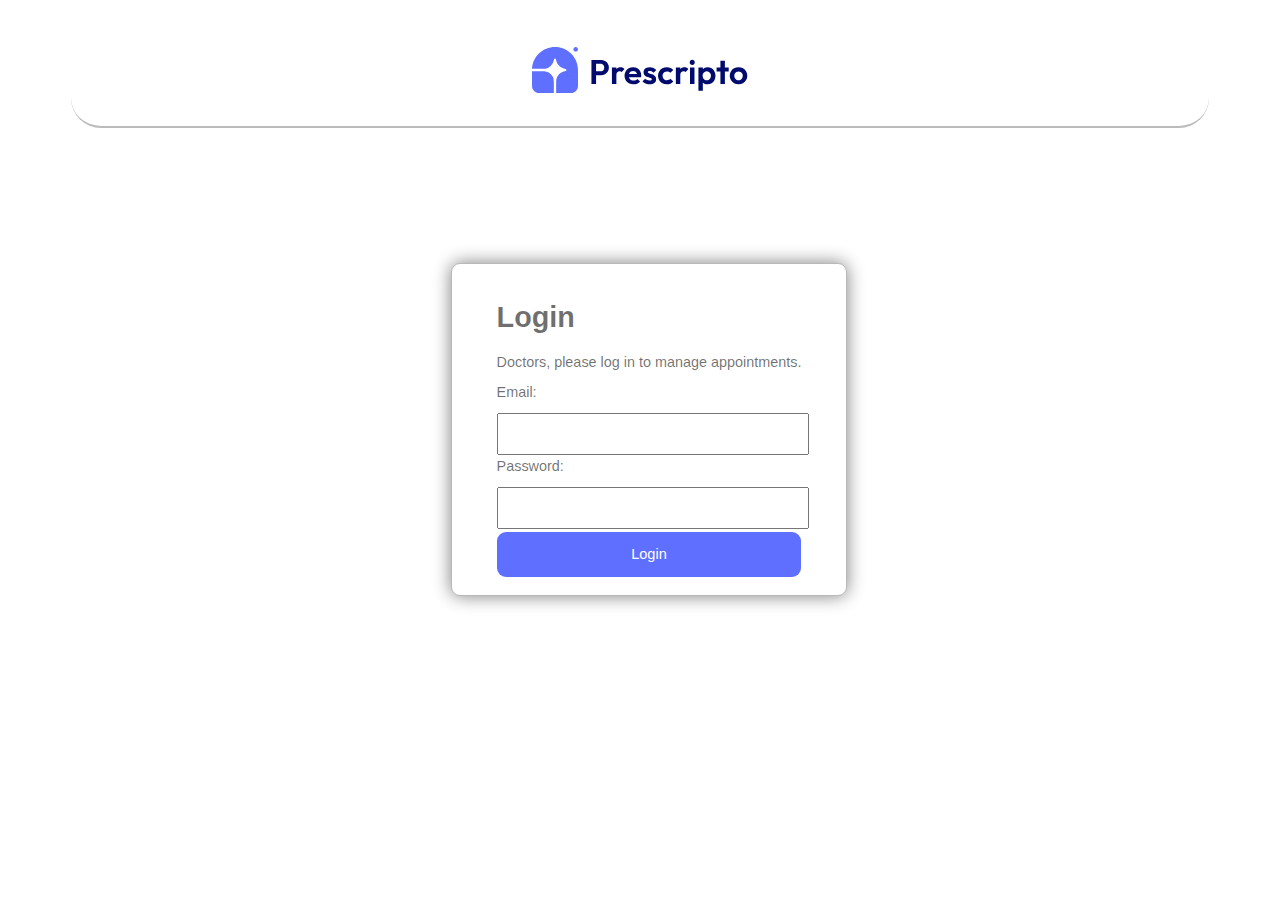
<file: doctorlogin.html>
<!DOCTYPE html>
<html lang="en">
<head>
    <meta charset="UTF-8">
    <meta name="viewport" content="width=device-width, initial-scale=1.0">
    <title>Prescripto</title>
    <link rel="stylesheet" href="style.css">
    <link rel="icon" href="icon.png">


</head>
<body>
    <div class="navbar">
        <div class="logo-centre">
            <svg xmlns="http://www.w3.org/2000/svg" width="217" height="46" viewBox="0 0 217 46" fill="none">
                <path
                    d="M22.9997 0C35.7026 0 45.9997 10.2971 45.9997 23V39.1C45.9997 40.93 45.2728 42.685 43.9788 43.979C42.6848 45.273 40.9297 46 39.0997 46H24.1497V35.9099C24.1497 33.6076 24.29 31.2225 25.4975 29.2629C26.362 27.8586 27.5185 26.6566 28.8884 25.7385C30.2583 24.8204 31.8096 24.2077 33.4371 23.9419L33.8776 23.8706C34.0592 23.8085 34.2168 23.6912 34.3284 23.5351C34.44 23.379 34.5 23.1919 34.5 23C34.5 22.8081 34.44 22.621 34.3284 22.4649C34.2168 22.3088 34.0592 22.1915 33.8776 22.1294L33.4371 22.0581C31.0591 21.6697 28.8632 20.5441 27.1594 18.8403C25.4556 17.1365 24.3301 14.9406 23.9416 12.5626L23.8703 12.1222C23.8082 11.9406 23.6909 11.7829 23.5348 11.6713C23.3787 11.5597 23.1916 11.4997 22.9997 11.4997C22.8078 11.4997 22.6208 11.5597 22.4647 11.6713C22.3086 11.7829 22.1913 11.9406 22.1292 12.1222L22.0579 12.5626C21.7922 14.1902 21.1795 15.7415 20.2614 17.1114C19.3433 18.4814 18.1412 19.6378 16.7368 20.5022C14.7772 21.7097 12.3921 21.85 10.0898 21.85H0.0273438C0.628794 9.68185 10.6832 0 22.9997 0Z"
                    fill="#5F6FFF" />
                <path
                    d="M0 24.15H10.0901C12.3924 24.15 14.7775 24.2903 16.7371 25.4978C18.2689 26.4417 19.5583 27.7311 20.5022 29.2629C21.7097 31.2225 21.85 33.6076 21.85 35.9099V46H6.9C5.07001 46 3.31496 45.273 2.02096 43.979C0.726962 42.685 0 40.93 0 39.1L0 24.15ZM46 2.3C46 2.91 45.7577 3.49501 45.3263 3.92635C44.895 4.35768 44.31 4.6 43.7 4.6C43.09 4.6 42.505 4.35768 42.0737 3.92635C41.6423 3.49501 41.4 2.91 41.4 2.3C41.4 1.69 41.6423 1.10499 42.0737 0.673654C42.505 0.242321 43.09 0 43.7 0C44.31 0 44.895 0.242321 45.3263 0.673654C45.7577 1.10499 46 1.69 46 2.3Z"
                    fill="#5F6FFF" />
                <path
                    d="M62.848 28.126V24.352H68.39C69.1153 24.352 69.7727 24.2047 70.362 23.91C70.9513 23.6153 71.416 23.196 71.756 22.652C72.096 22.0853 72.266 21.4053 72.266 20.612C72.266 19.8413 72.096 19.1727 71.756 18.606C71.416 18.0393 70.9513 17.6087 70.362 17.314C69.7727 17.0193 69.1153 16.872 68.39 16.872H62.848V13.098H68.866C70.3847 13.098 71.7447 13.404 72.946 14.016C74.17 14.628 75.1333 15.5007 75.836 16.634C76.5387 17.7447 76.89 19.0707 76.89 20.612C76.89 22.1533 76.5387 23.4907 75.836 24.624C75.1333 25.7347 74.17 26.596 72.946 27.208C71.7447 27.82 70.3847 28.126 68.866 28.126H62.848ZM59.448 37V13.098H64.072V37H59.448ZM79.9232 37V20.578H84.3772V37H79.9232ZM84.3772 27.922L82.6432 26.766C82.8472 24.7487 83.4365 23.162 84.4112 22.006C85.3858 20.8273 86.7912 20.238 88.6272 20.238C89.4205 20.238 90.1345 20.374 90.7692 20.646C91.4038 20.8953 91.9818 21.3147 92.5032 21.904L89.7152 25.1C89.4658 24.828 89.1598 24.624 88.7972 24.488C88.4572 24.352 88.0605 24.284 87.6072 24.284C86.6552 24.284 85.8732 24.59 85.2612 25.202C84.6718 25.7913 84.3772 26.698 84.3772 27.922ZM101.457 37.34C99.7342 37.34 98.2042 36.9773 96.8669 36.252C95.5295 35.504 94.4642 34.484 93.6709 33.192C92.9002 31.9 92.5149 30.4267 92.5149 28.772C92.5149 27.14 92.8889 25.6893 93.6369 24.42C94.4075 23.128 95.4502 22.108 96.7649 21.36C98.0795 20.5893 99.5415 20.204 101.151 20.204C102.738 20.204 104.132 20.5667 105.333 21.292C106.557 21.9947 107.509 22.9693 108.189 24.216C108.892 25.44 109.243 26.834 109.243 28.398C109.243 28.6927 109.22 28.9987 109.175 29.316C109.152 29.6107 109.096 29.9507 109.005 30.336L95.2009 30.37V27.038L106.931 27.004L105.129 28.398C105.084 27.4233 104.902 26.6073 104.585 25.95C104.29 25.2927 103.848 24.794 103.259 24.454C102.692 24.0913 101.99 23.91 101.151 23.91C100.267 23.91 99.4962 24.114 98.8389 24.522C98.1815 24.9073 97.6715 25.4627 97.3089 26.188C96.9689 26.8907 96.7989 27.7293 96.7989 28.704C96.7989 29.7013 96.9802 30.574 97.3429 31.322C97.7282 32.0473 98.2722 32.614 98.9749 33.022C99.6775 33.4073 100.494 33.6 101.423 33.6C102.262 33.6 103.021 33.464 103.701 33.192C104.381 32.8973 104.97 32.4667 105.469 31.9L108.087 34.518C107.294 35.4473 106.319 36.15 105.163 36.626C104.03 37.102 102.794 37.34 101.457 37.34ZM117.641 37.374C116.712 37.374 115.794 37.2493 114.887 37C114.003 36.7507 113.187 36.4107 112.439 35.98C111.691 35.5267 111.045 34.9827 110.501 34.348L113.153 31.662C113.72 32.2967 114.377 32.7727 115.125 33.09C115.873 33.4073 116.701 33.566 117.607 33.566C118.333 33.566 118.877 33.464 119.239 33.26C119.625 33.056 119.817 32.75 119.817 32.342C119.817 31.8887 119.613 31.5373 119.205 31.288C118.82 31.0387 118.31 30.8347 117.675 30.676C117.041 30.4947 116.372 30.302 115.669 30.098C114.989 29.8713 114.332 29.588 113.697 29.248C113.063 28.8853 112.541 28.398 112.133 27.786C111.748 27.1513 111.555 26.3353 111.555 25.338C111.555 24.2953 111.805 23.3887 112.303 22.618C112.825 21.8473 113.561 21.2467 114.513 20.816C115.465 20.3853 116.587 20.17 117.879 20.17C119.239 20.17 120.463 20.408 121.551 20.884C122.662 21.36 123.58 22.074 124.305 23.026L121.619 25.712C121.121 25.1 120.554 24.658 119.919 24.386C119.307 24.114 118.639 23.978 117.913 23.978C117.256 23.978 116.746 24.08 116.383 24.284C116.043 24.488 115.873 24.7713 115.873 25.134C115.873 25.542 116.066 25.8593 116.451 26.086C116.859 26.3127 117.381 26.5167 118.015 26.698C118.65 26.8567 119.307 27.0493 119.987 27.276C120.69 27.48 121.347 27.7747 121.959 28.16C122.594 28.5453 123.104 29.0553 123.489 29.69C123.897 30.3247 124.101 31.1407 124.101 32.138C124.101 33.7473 123.523 35.028 122.367 35.98C121.211 36.9093 119.636 37.374 117.641 37.374ZM134.857 37.34C133.179 37.34 131.672 36.966 130.335 36.218C128.997 35.47 127.943 34.45 127.173 33.158C126.402 31.866 126.017 30.4153 126.017 28.806C126.017 27.174 126.402 25.712 127.173 24.42C127.943 23.128 128.997 22.108 130.335 21.36C131.695 20.5893 133.202 20.204 134.857 20.204C136.149 20.204 137.339 20.442 138.427 20.918C139.515 21.394 140.455 22.074 141.249 22.958L138.393 25.848C137.962 25.372 137.441 25.0093 136.829 24.76C136.239 24.5107 135.582 24.386 134.857 24.386C134.041 24.386 133.304 24.5787 132.647 24.964C132.012 25.3267 131.502 25.8367 131.117 26.494C130.754 27.1287 130.573 27.888 130.573 28.772C130.573 29.6333 130.754 30.404 131.117 31.084C131.502 31.7413 132.012 32.2627 132.647 32.648C133.304 33.0107 134.041 33.192 134.857 33.192C135.605 33.192 136.273 33.0673 136.863 32.818C137.475 32.546 137.996 32.1607 138.427 31.662L141.317 34.552C140.478 35.4587 139.515 36.15 138.427 36.626C137.339 37.102 136.149 37.34 134.857 37.34ZM143.839 37V20.578H148.293V37H143.839ZM148.293 27.922L146.559 26.766C146.763 24.7487 147.353 23.162 148.327 22.006C149.302 20.8273 150.707 20.238 152.543 20.238C153.337 20.238 154.051 20.374 154.685 20.646C155.32 20.8953 155.898 21.3147 156.419 21.904L153.631 25.1C153.382 24.828 153.076 24.624 152.713 24.488C152.373 24.352 151.977 24.284 151.523 24.284C150.571 24.284 149.789 24.59 149.177 25.202C148.588 25.7913 148.293 26.698 148.293 27.922ZM157.984 37V20.578H162.472V37H157.984ZM160.228 17.926C159.502 17.926 158.902 17.688 158.426 17.212C157.95 16.7133 157.712 16.1013 157.712 15.376C157.712 14.6733 157.95 14.0727 158.426 13.574C158.902 13.0753 159.502 12.826 160.228 12.826C160.976 12.826 161.576 13.0753 162.03 13.574C162.506 14.0727 162.744 14.6733 162.744 15.376C162.744 16.1013 162.506 16.7133 162.03 17.212C161.576 17.688 160.976 17.926 160.228 17.926ZM175.529 37.34C174.351 37.34 173.285 37.102 172.333 36.626C171.381 36.1273 170.622 35.4587 170.055 34.62C169.489 33.7813 169.183 32.818 169.137 31.73V25.916C169.183 24.828 169.489 23.8647 170.055 23.026C170.645 22.1647 171.404 21.4847 172.333 20.986C173.285 20.4873 174.351 20.238 175.529 20.238C177.048 20.238 178.408 20.612 179.609 21.36C180.811 22.108 181.751 23.128 182.431 24.42C183.134 25.712 183.485 27.174 183.485 28.806C183.485 30.4153 183.134 31.866 182.431 33.158C181.751 34.45 180.811 35.47 179.609 36.218C178.408 36.966 177.048 37.34 175.529 37.34ZM174.747 33.226C175.563 33.226 176.289 33.0447 176.923 32.682C177.558 32.2967 178.045 31.7753 178.385 31.118C178.748 30.438 178.929 29.656 178.929 28.772C178.929 27.9107 178.748 27.1513 178.385 26.494C178.045 25.814 177.558 25.2927 176.923 24.93C176.289 24.5447 175.563 24.352 174.747 24.352C173.954 24.352 173.24 24.5447 172.605 24.93C171.971 25.2927 171.472 25.814 171.109 26.494C170.769 27.1513 170.599 27.9107 170.599 28.772C170.599 29.656 170.769 30.438 171.109 31.118C171.472 31.7753 171.959 32.2967 172.571 32.682C173.206 33.0447 173.931 33.226 174.747 33.226ZM166.417 43.868V20.578H170.871V24.896L170.123 28.874L170.837 32.852V43.868H166.417ZM188.421 37V13.744H192.875V37H188.421ZM184.579 24.488V20.578H196.717V24.488H184.579ZM206.542 37.34C204.887 37.34 203.391 36.966 202.054 36.218C200.739 35.4473 199.685 34.416 198.892 33.124C198.121 31.8093 197.736 30.3473 197.736 28.738C197.736 27.1287 198.121 25.6893 198.892 24.42C199.662 23.128 200.716 22.108 202.054 21.36C203.391 20.5893 204.876 20.204 206.508 20.204C208.185 20.204 209.681 20.5893 210.996 21.36C212.333 22.108 213.387 23.128 214.158 24.42C214.928 25.6893 215.314 27.1287 215.314 28.738C215.314 30.3473 214.928 31.8093 214.158 33.124C213.387 34.416 212.333 35.4473 210.996 36.218C209.681 36.966 208.196 37.34 206.542 37.34ZM206.508 33.192C207.346 33.192 208.083 33.0107 208.718 32.648C209.375 32.2627 209.874 31.7413 210.214 31.084C210.576 30.404 210.758 29.6333 210.758 28.772C210.758 27.9107 210.576 27.1513 210.214 26.494C209.851 25.8367 209.352 25.3267 208.718 24.964C208.083 24.5787 207.346 24.386 206.508 24.386C205.692 24.386 204.966 24.5787 204.332 24.964C203.697 25.3267 203.198 25.8367 202.836 26.494C202.473 27.1513 202.292 27.9107 202.292 28.772C202.292 29.6333 202.473 30.404 202.836 31.084C203.198 31.7413 203.697 32.2627 204.332 32.648C204.966 33.0107 205.692 33.192 206.508 33.192Z"
                    fill="#000B6D" />
            </svg>
        </div>
    </div>
    <section class="signup-page">
        <div class="signup">
            <h1>Login</h1>
            <p>Doctors, please log in to manage appointments.</p>
          
            <form>
              <label for="email">Email:</label><br>
              <input type="email" id="email" name="email"><br><br>
          
              <label for="password">Password:</label><br>
              <input type="password" id="password" name="password"><br><br>
          
              <button type="submit">Login</button>
            </form>
        </div>
    </section>

</body>
</html>
</file>
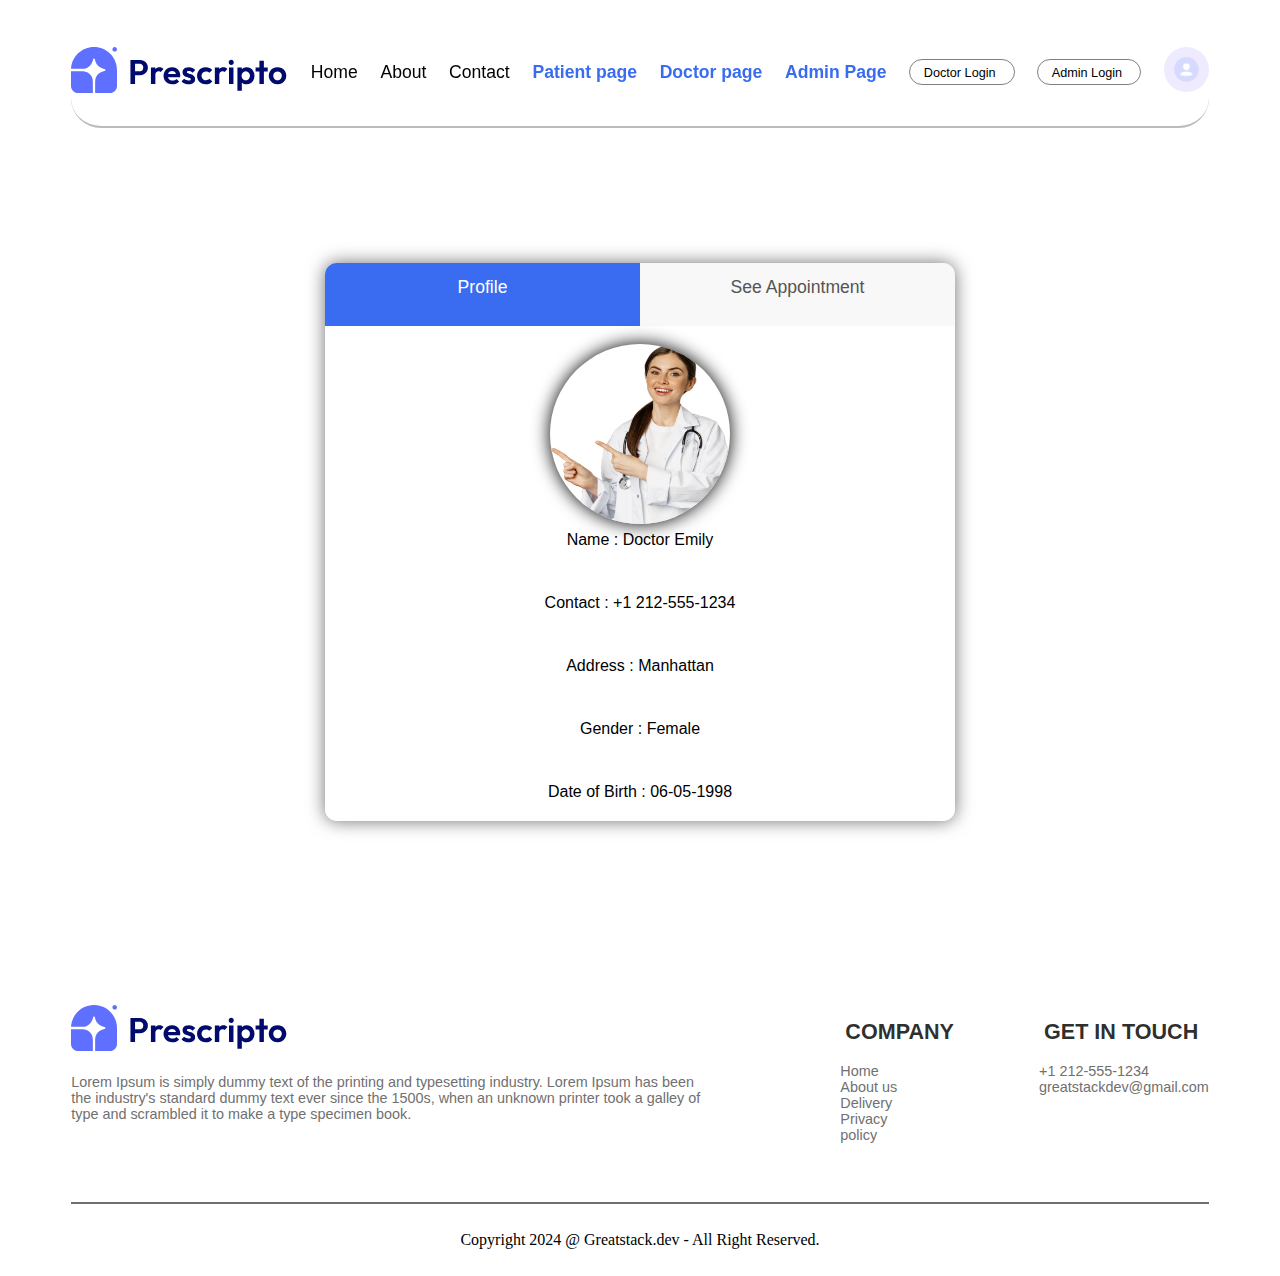
<file: doctorprofile.html>
<!DOCTYPE html>
<html lang="en">

<head>
    <meta charset="UTF-8">
    <meta name="viewport" content="width=device-width, initial-scale=1.0">
    <title>Prescripto</title>
    <link rel="stylesheet" href="style.css">
    <link rel="icon" href="icon.png">

</head>

<body>
    <section class="navbar">
        <div class="navbaritem"><svg xmlns="http://www.w3.org/2000/svg" width="217" height="46" viewBox="0 0 217 46"
                fill="none">
                <path
                    d="M22.9997 0C35.7026 0 45.9997 10.2971 45.9997 23V39.1C45.9997 40.93 45.2728 42.685 43.9788 43.979C42.6848 45.273 40.9297 46 39.0997 46H24.1497V35.9099C24.1497 33.6076 24.29 31.2225 25.4975 29.2629C26.362 27.8586 27.5185 26.6566 28.8884 25.7385C30.2583 24.8204 31.8096 24.2077 33.4371 23.9419L33.8776 23.8706C34.0592 23.8085 34.2168 23.6912 34.3284 23.5351C34.44 23.379 34.5 23.1919 34.5 23C34.5 22.8081 34.44 22.621 34.3284 22.4649C34.2168 22.3088 34.0592 22.1915 33.8776 22.1294L33.4371 22.0581C31.0591 21.6697 28.8632 20.5441 27.1594 18.8403C25.4556 17.1365 24.3301 14.9406 23.9416 12.5626L23.8703 12.1222C23.8082 11.9406 23.6909 11.7829 23.5348 11.6713C23.3787 11.5597 23.1916 11.4997 22.9997 11.4997C22.8078 11.4997 22.6208 11.5597 22.4647 11.6713C22.3086 11.7829 22.1913 11.9406 22.1292 12.1222L22.0579 12.5626C21.7922 14.1902 21.1795 15.7415 20.2614 17.1114C19.3433 18.4814 18.1412 19.6378 16.7368 20.5022C14.7772 21.7097 12.3921 21.85 10.0898 21.85H0.0273438C0.628794 9.68185 10.6832 0 22.9997 0Z"
                    fill="#5F6FFF" />
                <path
                    d="M0 24.15H10.0901C12.3924 24.15 14.7775 24.2903 16.7371 25.4978C18.2689 26.4417 19.5583 27.7311 20.5022 29.2629C21.7097 31.2225 21.85 33.6076 21.85 35.9099V46H6.9C5.07001 46 3.31496 45.273 2.02096 43.979C0.726962 42.685 0 40.93 0 39.1L0 24.15ZM46 2.3C46 2.91 45.7577 3.49501 45.3263 3.92635C44.895 4.35768 44.31 4.6 43.7 4.6C43.09 4.6 42.505 4.35768 42.0737 3.92635C41.6423 3.49501 41.4 2.91 41.4 2.3C41.4 1.69 41.6423 1.10499 42.0737 0.673654C42.505 0.242321 43.09 0 43.7 0C44.31 0 44.895 0.242321 45.3263 0.673654C45.7577 1.10499 46 1.69 46 2.3Z"
                    fill="#5F6FFF" />
                <path
                    d="M62.848 28.126V24.352H68.39C69.1153 24.352 69.7727 24.2047 70.362 23.91C70.9513 23.6153 71.416 23.196 71.756 22.652C72.096 22.0853 72.266 21.4053 72.266 20.612C72.266 19.8413 72.096 19.1727 71.756 18.606C71.416 18.0393 70.9513 17.6087 70.362 17.314C69.7727 17.0193 69.1153 16.872 68.39 16.872H62.848V13.098H68.866C70.3847 13.098 71.7447 13.404 72.946 14.016C74.17 14.628 75.1333 15.5007 75.836 16.634C76.5387 17.7447 76.89 19.0707 76.89 20.612C76.89 22.1533 76.5387 23.4907 75.836 24.624C75.1333 25.7347 74.17 26.596 72.946 27.208C71.7447 27.82 70.3847 28.126 68.866 28.126H62.848ZM59.448 37V13.098H64.072V37H59.448ZM79.9232 37V20.578H84.3772V37H79.9232ZM84.3772 27.922L82.6432 26.766C82.8472 24.7487 83.4365 23.162 84.4112 22.006C85.3858 20.8273 86.7912 20.238 88.6272 20.238C89.4205 20.238 90.1345 20.374 90.7692 20.646C91.4038 20.8953 91.9818 21.3147 92.5032 21.904L89.7152 25.1C89.4658 24.828 89.1598 24.624 88.7972 24.488C88.4572 24.352 88.0605 24.284 87.6072 24.284C86.6552 24.284 85.8732 24.59 85.2612 25.202C84.6718 25.7913 84.3772 26.698 84.3772 27.922ZM101.457 37.34C99.7342 37.34 98.2042 36.9773 96.8669 36.252C95.5295 35.504 94.4642 34.484 93.6709 33.192C92.9002 31.9 92.5149 30.4267 92.5149 28.772C92.5149 27.14 92.8889 25.6893 93.6369 24.42C94.4075 23.128 95.4502 22.108 96.7649 21.36C98.0795 20.5893 99.5415 20.204 101.151 20.204C102.738 20.204 104.132 20.5667 105.333 21.292C106.557 21.9947 107.509 22.9693 108.189 24.216C108.892 25.44 109.243 26.834 109.243 28.398C109.243 28.6927 109.22 28.9987 109.175 29.316C109.152 29.6107 109.096 29.9507 109.005 30.336L95.2009 30.37V27.038L106.931 27.004L105.129 28.398C105.084 27.4233 104.902 26.6073 104.585 25.95C104.29 25.2927 103.848 24.794 103.259 24.454C102.692 24.0913 101.99 23.91 101.151 23.91C100.267 23.91 99.4962 24.114 98.8389 24.522C98.1815 24.9073 97.6715 25.4627 97.3089 26.188C96.9689 26.8907 96.7989 27.7293 96.7989 28.704C96.7989 29.7013 96.9802 30.574 97.3429 31.322C97.7282 32.0473 98.2722 32.614 98.9749 33.022C99.6775 33.4073 100.494 33.6 101.423 33.6C102.262 33.6 103.021 33.464 103.701 33.192C104.381 32.8973 104.97 32.4667 105.469 31.9L108.087 34.518C107.294 35.4473 106.319 36.15 105.163 36.626C104.03 37.102 102.794 37.34 101.457 37.34ZM117.641 37.374C116.712 37.374 115.794 37.2493 114.887 37C114.003 36.7507 113.187 36.4107 112.439 35.98C111.691 35.5267 111.045 34.9827 110.501 34.348L113.153 31.662C113.72 32.2967 114.377 32.7727 115.125 33.09C115.873 33.4073 116.701 33.566 117.607 33.566C118.333 33.566 118.877 33.464 119.239 33.26C119.625 33.056 119.817 32.75 119.817 32.342C119.817 31.8887 119.613 31.5373 119.205 31.288C118.82 31.0387 118.31 30.8347 117.675 30.676C117.041 30.4947 116.372 30.302 115.669 30.098C114.989 29.8713 114.332 29.588 113.697 29.248C113.063 28.8853 112.541 28.398 112.133 27.786C111.748 27.1513 111.555 26.3353 111.555 25.338C111.555 24.2953 111.805 23.3887 112.303 22.618C112.825 21.8473 113.561 21.2467 114.513 20.816C115.465 20.3853 116.587 20.17 117.879 20.17C119.239 20.17 120.463 20.408 121.551 20.884C122.662 21.36 123.58 22.074 124.305 23.026L121.619 25.712C121.121 25.1 120.554 24.658 119.919 24.386C119.307 24.114 118.639 23.978 117.913 23.978C117.256 23.978 116.746 24.08 116.383 24.284C116.043 24.488 115.873 24.7713 115.873 25.134C115.873 25.542 116.066 25.8593 116.451 26.086C116.859 26.3127 117.381 26.5167 118.015 26.698C118.65 26.8567 119.307 27.0493 119.987 27.276C120.69 27.48 121.347 27.7747 121.959 28.16C122.594 28.5453 123.104 29.0553 123.489 29.69C123.897 30.3247 124.101 31.1407 124.101 32.138C124.101 33.7473 123.523 35.028 122.367 35.98C121.211 36.9093 119.636 37.374 117.641 37.374ZM134.857 37.34C133.179 37.34 131.672 36.966 130.335 36.218C128.997 35.47 127.943 34.45 127.173 33.158C126.402 31.866 126.017 30.4153 126.017 28.806C126.017 27.174 126.402 25.712 127.173 24.42C127.943 23.128 128.997 22.108 130.335 21.36C131.695 20.5893 133.202 20.204 134.857 20.204C136.149 20.204 137.339 20.442 138.427 20.918C139.515 21.394 140.455 22.074 141.249 22.958L138.393 25.848C137.962 25.372 137.441 25.0093 136.829 24.76C136.239 24.5107 135.582 24.386 134.857 24.386C134.041 24.386 133.304 24.5787 132.647 24.964C132.012 25.3267 131.502 25.8367 131.117 26.494C130.754 27.1287 130.573 27.888 130.573 28.772C130.573 29.6333 130.754 30.404 131.117 31.084C131.502 31.7413 132.012 32.2627 132.647 32.648C133.304 33.0107 134.041 33.192 134.857 33.192C135.605 33.192 136.273 33.0673 136.863 32.818C137.475 32.546 137.996 32.1607 138.427 31.662L141.317 34.552C140.478 35.4587 139.515 36.15 138.427 36.626C137.339 37.102 136.149 37.34 134.857 37.34ZM143.839 37V20.578H148.293V37H143.839ZM148.293 27.922L146.559 26.766C146.763 24.7487 147.353 23.162 148.327 22.006C149.302 20.8273 150.707 20.238 152.543 20.238C153.337 20.238 154.051 20.374 154.685 20.646C155.32 20.8953 155.898 21.3147 156.419 21.904L153.631 25.1C153.382 24.828 153.076 24.624 152.713 24.488C152.373 24.352 151.977 24.284 151.523 24.284C150.571 24.284 149.789 24.59 149.177 25.202C148.588 25.7913 148.293 26.698 148.293 27.922ZM157.984 37V20.578H162.472V37H157.984ZM160.228 17.926C159.502 17.926 158.902 17.688 158.426 17.212C157.95 16.7133 157.712 16.1013 157.712 15.376C157.712 14.6733 157.95 14.0727 158.426 13.574C158.902 13.0753 159.502 12.826 160.228 12.826C160.976 12.826 161.576 13.0753 162.03 13.574C162.506 14.0727 162.744 14.6733 162.744 15.376C162.744 16.1013 162.506 16.7133 162.03 17.212C161.576 17.688 160.976 17.926 160.228 17.926ZM175.529 37.34C174.351 37.34 173.285 37.102 172.333 36.626C171.381 36.1273 170.622 35.4587 170.055 34.62C169.489 33.7813 169.183 32.818 169.137 31.73V25.916C169.183 24.828 169.489 23.8647 170.055 23.026C170.645 22.1647 171.404 21.4847 172.333 20.986C173.285 20.4873 174.351 20.238 175.529 20.238C177.048 20.238 178.408 20.612 179.609 21.36C180.811 22.108 181.751 23.128 182.431 24.42C183.134 25.712 183.485 27.174 183.485 28.806C183.485 30.4153 183.134 31.866 182.431 33.158C181.751 34.45 180.811 35.47 179.609 36.218C178.408 36.966 177.048 37.34 175.529 37.34ZM174.747 33.226C175.563 33.226 176.289 33.0447 176.923 32.682C177.558 32.2967 178.045 31.7753 178.385 31.118C178.748 30.438 178.929 29.656 178.929 28.772C178.929 27.9107 178.748 27.1513 178.385 26.494C178.045 25.814 177.558 25.2927 176.923 24.93C176.289 24.5447 175.563 24.352 174.747 24.352C173.954 24.352 173.24 24.5447 172.605 24.93C171.971 25.2927 171.472 25.814 171.109 26.494C170.769 27.1513 170.599 27.9107 170.599 28.772C170.599 29.656 170.769 30.438 171.109 31.118C171.472 31.7753 171.959 32.2967 172.571 32.682C173.206 33.0447 173.931 33.226 174.747 33.226ZM166.417 43.868V20.578H170.871V24.896L170.123 28.874L170.837 32.852V43.868H166.417ZM188.421 37V13.744H192.875V37H188.421ZM184.579 24.488V20.578H196.717V24.488H184.579ZM206.542 37.34C204.887 37.34 203.391 36.966 202.054 36.218C200.739 35.4473 199.685 34.416 198.892 33.124C198.121 31.8093 197.736 30.3473 197.736 28.738C197.736 27.1287 198.121 25.6893 198.892 24.42C199.662 23.128 200.716 22.108 202.054 21.36C203.391 20.5893 204.876 20.204 206.508 20.204C208.185 20.204 209.681 20.5893 210.996 21.36C212.333 22.108 213.387 23.128 214.158 24.42C214.928 25.6893 215.314 27.1287 215.314 28.738C215.314 30.3473 214.928 31.8093 214.158 33.124C213.387 34.416 212.333 35.4473 210.996 36.218C209.681 36.966 208.196 37.34 206.542 37.34ZM206.508 33.192C207.346 33.192 208.083 33.0107 208.718 32.648C209.375 32.2627 209.874 31.7413 210.214 31.084C210.576 30.404 210.758 29.6333 210.758 28.772C210.758 27.9107 210.576 27.1513 210.214 26.494C209.851 25.8367 209.352 25.3267 208.718 24.964C208.083 24.5787 207.346 24.386 206.508 24.386C205.692 24.386 204.966 24.5787 204.332 24.964C203.697 25.3267 203.198 25.8367 202.836 26.494C202.473 27.1513 202.292 27.9107 202.292 28.772C202.292 29.6333 202.473 30.404 202.836 31.084C203.198 31.7413 203.697 32.2627 204.332 32.648C204.966 33.0107 205.692 33.192 206.508 33.192Z"
                    fill="#000B6D" />
            </svg></div>
        <div class="navbaritem"><a href="index.html">Home</a></div>
        <div class="navbaritem"><a href="about.html">About</a></div>
        <div class="navbaritem"><a href="contact.html">Contact</a></div>
        <div class="navbaritem"><a class="blue-color" href="patientprofile.html">Patient page</a></div>
        <div class="navbaritem"><a class="blue-color" href="doctorprofile.html">Doctor page</a></div>
        <div class="navbaritem"><a class="blue-color" href="adminpage.html">Admin Page</a></div>
        <div class="navbaritem"><button><a href="doctorlogin.html">Doctor Login</a></button></div>
        <div class="navbaritem"><button><a href="adminlogin.html">Admin Login</a></button></div>
        <div class="navbaritem profileimg"><a href="loginpage.html"><img src="profile.png" alt=""></a></div>

    </section>

    <section class="dashboard">
        <div class="dashboard-content">
            <div class="dashboard-button">
                <a class="active-div" href="doctorprofile.html">Profile</a>
                <a  href="DoctorSeeAppointment.html">See Appointment</a>
            </div>
            <div class="dashboard-form profile-form">
                <div class="profile-content profile-content-img "><img src="lady.png" alt=""></div>
                <div class="profile-content"><p>Name : Doctor Emily </p></div>
                <div class="profile-content"><p>Contact : +1 212-555-1234 </p></div>
                <div class="profile-content"><p>Address :  Manhattan </p></div>
                <div class="profile-content"><p>Gender : Female </p></div>
                <div class="profile-content"><p>Date of Birth : 06-05-1998 </p></div>
            </div>
        </div>
        </div>
    </section>

    <section class="footer book-appointment-footer">
        <div class="footer-1">
            <div class="footer-1div"><svg xmlns="http://www.w3.org/2000/svg" width="217" height="46"
                    viewBox="0 0 217 46" fill="none">
                    <path
                        d="M22.9997 0C35.7026 0 45.9997 10.2971 45.9997 23V39.1C45.9997 40.93 45.2728 42.685 43.9788 43.979C42.6848 45.273 40.9297 46 39.0997 46H24.1497V35.9099C24.1497 33.6076 24.29 31.2225 25.4975 29.2629C26.362 27.8586 27.5185 26.6566 28.8884 25.7385C30.2583 24.8204 31.8096 24.2077 33.4371 23.9419L33.8776 23.8706C34.0592 23.8085 34.2168 23.6912 34.3284 23.5351C34.44 23.379 34.5 23.1919 34.5 23C34.5 22.8081 34.44 22.621 34.3284 22.4649C34.2168 22.3088 34.0592 22.1915 33.8776 22.1294L33.4371 22.0581C31.0591 21.6697 28.8632 20.5441 27.1594 18.8403C25.4556 17.1365 24.3301 14.9406 23.9416 12.5626L23.8703 12.1222C23.8082 11.9406 23.6909 11.7829 23.5348 11.6713C23.3787 11.5597 23.1916 11.4997 22.9997 11.4997C22.8078 11.4997 22.6208 11.5597 22.4647 11.6713C22.3086 11.7829 22.1913 11.9406 22.1292 12.1222L22.0579 12.5626C21.7922 14.1902 21.1795 15.7415 20.2614 17.1114C19.3433 18.4814 18.1412 19.6378 16.7368 20.5022C14.7772 21.7097 12.3921 21.85 10.0898 21.85H0.0273438C0.628794 9.68185 10.6832 0 22.9997 0Z"
                        fill="#5F6FFF" />
                    <path
                        d="M0 24.15H10.0901C12.3924 24.15 14.7775 24.2903 16.7371 25.4978C18.2689 26.4417 19.5583 27.7311 20.5022 29.2629C21.7097 31.2225 21.85 33.6076 21.85 35.9099V46H6.9C5.07001 46 3.31496 45.273 2.02096 43.979C0.726962 42.685 0 40.93 0 39.1L0 24.15ZM46 2.3C46 2.91 45.7577 3.49501 45.3263 3.92635C44.895 4.35768 44.31 4.6 43.7 4.6C43.09 4.6 42.505 4.35768 42.0737 3.92635C41.6423 3.49501 41.4 2.91 41.4 2.3C41.4 1.69 41.6423 1.10499 42.0737 0.673654C42.505 0.242321 43.09 0 43.7 0C44.31 0 44.895 0.242321 45.3263 0.673654C45.7577 1.10499 46 1.69 46 2.3Z"
                        fill="#5F6FFF" />
                    <path
                        d="M62.848 28.126V24.352H68.39C69.1153 24.352 69.7727 24.2047 70.362 23.91C70.9513 23.6153 71.416 23.196 71.756 22.652C72.096 22.0853 72.266 21.4053 72.266 20.612C72.266 19.8413 72.096 19.1727 71.756 18.606C71.416 18.0393 70.9513 17.6087 70.362 17.314C69.7727 17.0193 69.1153 16.872 68.39 16.872H62.848V13.098H68.866C70.3847 13.098 71.7447 13.404 72.946 14.016C74.17 14.628 75.1333 15.5007 75.836 16.634C76.5387 17.7447 76.89 19.0707 76.89 20.612C76.89 22.1533 76.5387 23.4907 75.836 24.624C75.1333 25.7347 74.17 26.596 72.946 27.208C71.7447 27.82 70.3847 28.126 68.866 28.126H62.848ZM59.448 37V13.098H64.072V37H59.448ZM79.9232 37V20.578H84.3772V37H79.9232ZM84.3772 27.922L82.6432 26.766C82.8472 24.7487 83.4365 23.162 84.4112 22.006C85.3858 20.8273 86.7912 20.238 88.6272 20.238C89.4205 20.238 90.1345 20.374 90.7692 20.646C91.4038 20.8953 91.9818 21.3147 92.5032 21.904L89.7152 25.1C89.4658 24.828 89.1598 24.624 88.7972 24.488C88.4572 24.352 88.0605 24.284 87.6072 24.284C86.6552 24.284 85.8732 24.59 85.2612 25.202C84.6718 25.7913 84.3772 26.698 84.3772 27.922ZM101.457 37.34C99.7342 37.34 98.2042 36.9773 96.8669 36.252C95.5295 35.504 94.4642 34.484 93.6709 33.192C92.9002 31.9 92.5149 30.4267 92.5149 28.772C92.5149 27.14 92.8889 25.6893 93.6369 24.42C94.4075 23.128 95.4502 22.108 96.7649 21.36C98.0795 20.5893 99.5415 20.204 101.151 20.204C102.738 20.204 104.132 20.5667 105.333 21.292C106.557 21.9947 107.509 22.9693 108.189 24.216C108.892 25.44 109.243 26.834 109.243 28.398C109.243 28.6927 109.22 28.9987 109.175 29.316C109.152 29.6107 109.096 29.9507 109.005 30.336L95.2009 30.37V27.038L106.931 27.004L105.129 28.398C105.084 27.4233 104.902 26.6073 104.585 25.95C104.29 25.2927 103.848 24.794 103.259 24.454C102.692 24.0913 101.99 23.91 101.151 23.91C100.267 23.91 99.4962 24.114 98.8389 24.522C98.1815 24.9073 97.6715 25.4627 97.3089 26.188C96.9689 26.8907 96.7989 27.7293 96.7989 28.704C96.7989 29.7013 96.9802 30.574 97.3429 31.322C97.7282 32.0473 98.2722 32.614 98.9749 33.022C99.6775 33.4073 100.494 33.6 101.423 33.6C102.262 33.6 103.021 33.464 103.701 33.192C104.381 32.8973 104.97 32.4667 105.469 31.9L108.087 34.518C107.294 35.4473 106.319 36.15 105.163 36.626C104.03 37.102 102.794 37.34 101.457 37.34ZM117.641 37.374C116.712 37.374 115.794 37.2493 114.887 37C114.003 36.7507 113.187 36.4107 112.439 35.98C111.691 35.5267 111.045 34.9827 110.501 34.348L113.153 31.662C113.72 32.2967 114.377 32.7727 115.125 33.09C115.873 33.4073 116.701 33.566 117.607 33.566C118.333 33.566 118.877 33.464 119.239 33.26C119.625 33.056 119.817 32.75 119.817 32.342C119.817 31.8887 119.613 31.5373 119.205 31.288C118.82 31.0387 118.31 30.8347 117.675 30.676C117.041 30.4947 116.372 30.302 115.669 30.098C114.989 29.8713 114.332 29.588 113.697 29.248C113.063 28.8853 112.541 28.398 112.133 27.786C111.748 27.1513 111.555 26.3353 111.555 25.338C111.555 24.2953 111.805 23.3887 112.303 22.618C112.825 21.8473 113.561 21.2467 114.513 20.816C115.465 20.3853 116.587 20.17 117.879 20.17C119.239 20.17 120.463 20.408 121.551 20.884C122.662 21.36 123.58 22.074 124.305 23.026L121.619 25.712C121.121 25.1 120.554 24.658 119.919 24.386C119.307 24.114 118.639 23.978 117.913 23.978C117.256 23.978 116.746 24.08 116.383 24.284C116.043 24.488 115.873 24.7713 115.873 25.134C115.873 25.542 116.066 25.8593 116.451 26.086C116.859 26.3127 117.381 26.5167 118.015 26.698C118.65 26.8567 119.307 27.0493 119.987 27.276C120.69 27.48 121.347 27.7747 121.959 28.16C122.594 28.5453 123.104 29.0553 123.489 29.69C123.897 30.3247 124.101 31.1407 124.101 32.138C124.101 33.7473 123.523 35.028 122.367 35.98C121.211 36.9093 119.636 37.374 117.641 37.374ZM134.857 37.34C133.179 37.34 131.672 36.966 130.335 36.218C128.997 35.47 127.943 34.45 127.173 33.158C126.402 31.866 126.017 30.4153 126.017 28.806C126.017 27.174 126.402 25.712 127.173 24.42C127.943 23.128 128.997 22.108 130.335 21.36C131.695 20.5893 133.202 20.204 134.857 20.204C136.149 20.204 137.339 20.442 138.427 20.918C139.515 21.394 140.455 22.074 141.249 22.958L138.393 25.848C137.962 25.372 137.441 25.0093 136.829 24.76C136.239 24.5107 135.582 24.386 134.857 24.386C134.041 24.386 133.304 24.5787 132.647 24.964C132.012 25.3267 131.502 25.8367 131.117 26.494C130.754 27.1287 130.573 27.888 130.573 28.772C130.573 29.6333 130.754 30.404 131.117 31.084C131.502 31.7413 132.012 32.2627 132.647 32.648C133.304 33.0107 134.041 33.192 134.857 33.192C135.605 33.192 136.273 33.0673 136.863 32.818C137.475 32.546 137.996 32.1607 138.427 31.662L141.317 34.552C140.478 35.4587 139.515 36.15 138.427 36.626C137.339 37.102 136.149 37.34 134.857 37.34ZM143.839 37V20.578H148.293V37H143.839ZM148.293 27.922L146.559 26.766C146.763 24.7487 147.353 23.162 148.327 22.006C149.302 20.8273 150.707 20.238 152.543 20.238C153.337 20.238 154.051 20.374 154.685 20.646C155.32 20.8953 155.898 21.3147 156.419 21.904L153.631 25.1C153.382 24.828 153.076 24.624 152.713 24.488C152.373 24.352 151.977 24.284 151.523 24.284C150.571 24.284 149.789 24.59 149.177 25.202C148.588 25.7913 148.293 26.698 148.293 27.922ZM157.984 37V20.578H162.472V37H157.984ZM160.228 17.926C159.502 17.926 158.902 17.688 158.426 17.212C157.95 16.7133 157.712 16.1013 157.712 15.376C157.712 14.6733 157.95 14.0727 158.426 13.574C158.902 13.0753 159.502 12.826 160.228 12.826C160.976 12.826 161.576 13.0753 162.03 13.574C162.506 14.0727 162.744 14.6733 162.744 15.376C162.744 16.1013 162.506 16.7133 162.03 17.212C161.576 17.688 160.976 17.926 160.228 17.926ZM175.529 37.34C174.351 37.34 173.285 37.102 172.333 36.626C171.381 36.1273 170.622 35.4587 170.055 34.62C169.489 33.7813 169.183 32.818 169.137 31.73V25.916C169.183 24.828 169.489 23.8647 170.055 23.026C170.645 22.1647 171.404 21.4847 172.333 20.986C173.285 20.4873 174.351 20.238 175.529 20.238C177.048 20.238 178.408 20.612 179.609 21.36C180.811 22.108 181.751 23.128 182.431 24.42C183.134 25.712 183.485 27.174 183.485 28.806C183.485 30.4153 183.134 31.866 182.431 33.158C181.751 34.45 180.811 35.47 179.609 36.218C178.408 36.966 177.048 37.34 175.529 37.34ZM174.747 33.226C175.563 33.226 176.289 33.0447 176.923 32.682C177.558 32.2967 178.045 31.7753 178.385 31.118C178.748 30.438 178.929 29.656 178.929 28.772C178.929 27.9107 178.748 27.1513 178.385 26.494C178.045 25.814 177.558 25.2927 176.923 24.93C176.289 24.5447 175.563 24.352 174.747 24.352C173.954 24.352 173.24 24.5447 172.605 24.93C171.971 25.2927 171.472 25.814 171.109 26.494C170.769 27.1513 170.599 27.9107 170.599 28.772C170.599 29.656 170.769 30.438 171.109 31.118C171.472 31.7753 171.959 32.2967 172.571 32.682C173.206 33.0447 173.931 33.226 174.747 33.226ZM166.417 43.868V20.578H170.871V24.896L170.123 28.874L170.837 32.852V43.868H166.417ZM188.421 37V13.744H192.875V37H188.421ZM184.579 24.488V20.578H196.717V24.488H184.579ZM206.542 37.34C204.887 37.34 203.391 36.966 202.054 36.218C200.739 35.4473 199.685 34.416 198.892 33.124C198.121 31.8093 197.736 30.3473 197.736 28.738C197.736 27.1287 198.121 25.6893 198.892 24.42C199.662 23.128 200.716 22.108 202.054 21.36C203.391 20.5893 204.876 20.204 206.508 20.204C208.185 20.204 209.681 20.5893 210.996 21.36C212.333 22.108 213.387 23.128 214.158 24.42C214.928 25.6893 215.314 27.1287 215.314 28.738C215.314 30.3473 214.928 31.8093 214.158 33.124C213.387 34.416 212.333 35.4473 210.996 36.218C209.681 36.966 208.196 37.34 206.542 37.34ZM206.508 33.192C207.346 33.192 208.083 33.0107 208.718 32.648C209.375 32.2627 209.874 31.7413 210.214 31.084C210.576 30.404 210.758 29.6333 210.758 28.772C210.758 27.9107 210.576 27.1513 210.214 26.494C209.851 25.8367 209.352 25.3267 208.718 24.964C208.083 24.5787 207.346 24.386 206.508 24.386C205.692 24.386 204.966 24.5787 204.332 24.964C203.697 25.3267 203.198 25.8367 202.836 26.494C202.473 27.1513 202.292 27.9107 202.292 28.772C202.292 29.6333 202.473 30.404 202.836 31.084C203.198 31.7413 203.697 32.2627 204.332 32.648C204.966 33.0107 205.692 33.192 206.508 33.192Z"
                        fill="#000B6D" />
                </svg> <br><br>
                Lorem Ipsum is simply dummy text of the printing and typesetting industry. Lorem Ipsum has been the
                industry's standard dummy text ever since the 1500s, when an unknown printer took a galley of type and
                scrambled it to make a type specimen book.
            </div>
            <div class="footer-1div">
                <h2>COMPANY</h2>
                <ul>
                    <li>Home</li>
                    <li>About us</li>
                    <li>Delivery</li>
                    <li>Privacy policy</li>
                </ul>
            </div>
            <div class="footer-1div">
                <h2>GET IN TOUCH</h2>
                <ul>
                    <li>+1 212-555-1234</li>
                    <li>greatstackdev@gmail.com</li>
                </ul>
            </div>
        </div>
        <div class="footer-2">
            <div class="footer-2-text">Copyright 2024 @ Greatstack.dev - All Right Reserved.</div>
        </div>
    </section>

</body>

</html>
</file>
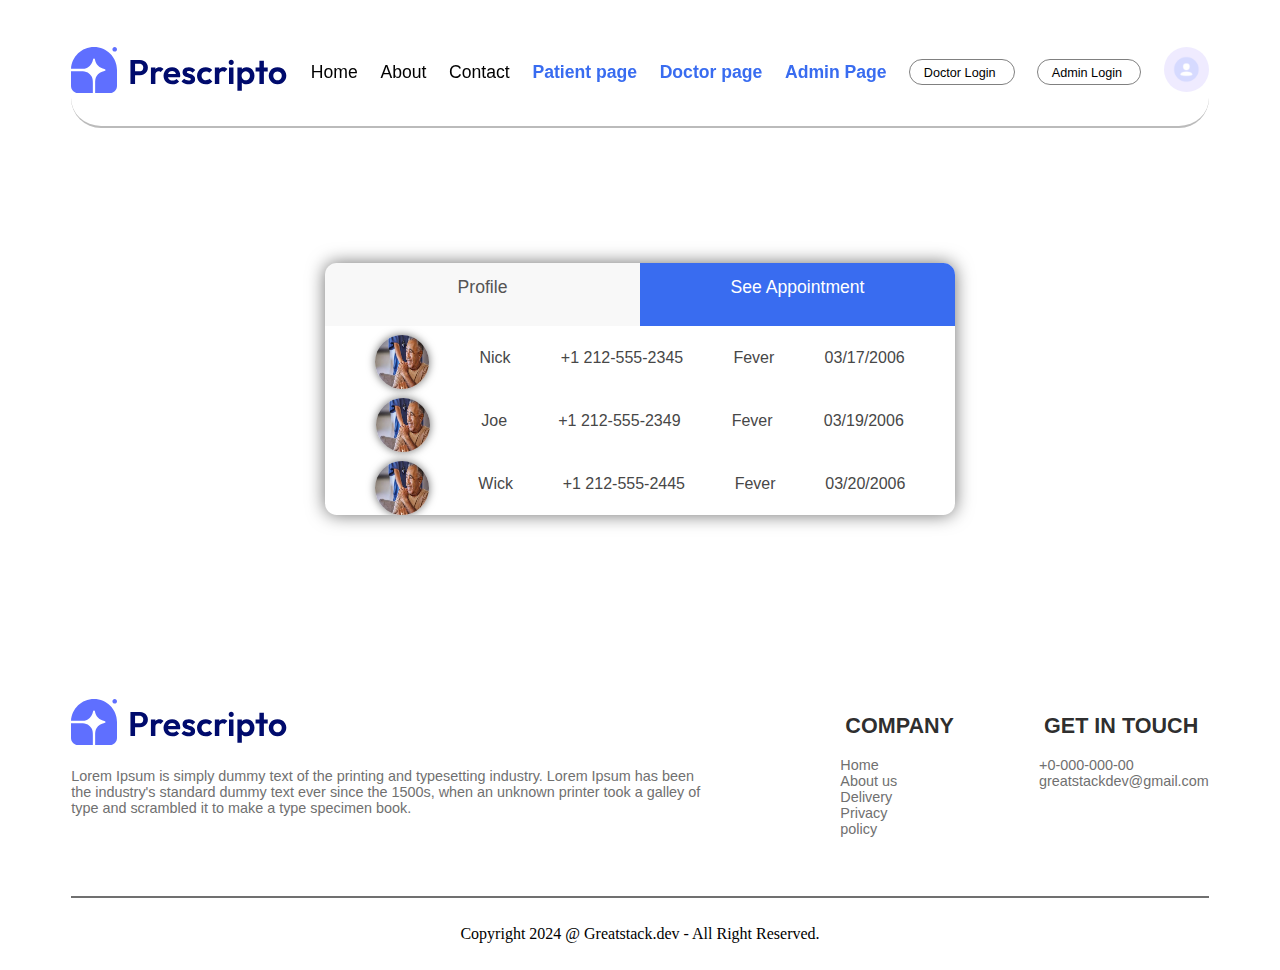
<file: DoctorSeeAppointment.html>
<!DOCTYPE html>
<html lang="en">

<head>
    <meta charset="UTF-8">
    <meta name="viewport" content="width=device-width, initial-scale=1.0">
    <title>Prescripto</title>
    <link rel="stylesheet" href="style.css">
    <link rel="icon" href="icon.png">

</head>

<body>
    <section class="navbar">
        <div class="navbaritem"><svg xmlns="http://www.w3.org/2000/svg" width="217" height="46" viewBox="0 0 217 46"
                fill="none">
                <path
                    d="M22.9997 0C35.7026 0 45.9997 10.2971 45.9997 23V39.1C45.9997 40.93 45.2728 42.685 43.9788 43.979C42.6848 45.273 40.9297 46 39.0997 46H24.1497V35.9099C24.1497 33.6076 24.29 31.2225 25.4975 29.2629C26.362 27.8586 27.5185 26.6566 28.8884 25.7385C30.2583 24.8204 31.8096 24.2077 33.4371 23.9419L33.8776 23.8706C34.0592 23.8085 34.2168 23.6912 34.3284 23.5351C34.44 23.379 34.5 23.1919 34.5 23C34.5 22.8081 34.44 22.621 34.3284 22.4649C34.2168 22.3088 34.0592 22.1915 33.8776 22.1294L33.4371 22.0581C31.0591 21.6697 28.8632 20.5441 27.1594 18.8403C25.4556 17.1365 24.3301 14.9406 23.9416 12.5626L23.8703 12.1222C23.8082 11.9406 23.6909 11.7829 23.5348 11.6713C23.3787 11.5597 23.1916 11.4997 22.9997 11.4997C22.8078 11.4997 22.6208 11.5597 22.4647 11.6713C22.3086 11.7829 22.1913 11.9406 22.1292 12.1222L22.0579 12.5626C21.7922 14.1902 21.1795 15.7415 20.2614 17.1114C19.3433 18.4814 18.1412 19.6378 16.7368 20.5022C14.7772 21.7097 12.3921 21.85 10.0898 21.85H0.0273438C0.628794 9.68185 10.6832 0 22.9997 0Z"
                    fill="#5F6FFF" />
                <path
                    d="M0 24.15H10.0901C12.3924 24.15 14.7775 24.2903 16.7371 25.4978C18.2689 26.4417 19.5583 27.7311 20.5022 29.2629C21.7097 31.2225 21.85 33.6076 21.85 35.9099V46H6.9C5.07001 46 3.31496 45.273 2.02096 43.979C0.726962 42.685 0 40.93 0 39.1L0 24.15ZM46 2.3C46 2.91 45.7577 3.49501 45.3263 3.92635C44.895 4.35768 44.31 4.6 43.7 4.6C43.09 4.6 42.505 4.35768 42.0737 3.92635C41.6423 3.49501 41.4 2.91 41.4 2.3C41.4 1.69 41.6423 1.10499 42.0737 0.673654C42.505 0.242321 43.09 0 43.7 0C44.31 0 44.895 0.242321 45.3263 0.673654C45.7577 1.10499 46 1.69 46 2.3Z"
                    fill="#5F6FFF" />
                <path
                    d="M62.848 28.126V24.352H68.39C69.1153 24.352 69.7727 24.2047 70.362 23.91C70.9513 23.6153 71.416 23.196 71.756 22.652C72.096 22.0853 72.266 21.4053 72.266 20.612C72.266 19.8413 72.096 19.1727 71.756 18.606C71.416 18.0393 70.9513 17.6087 70.362 17.314C69.7727 17.0193 69.1153 16.872 68.39 16.872H62.848V13.098H68.866C70.3847 13.098 71.7447 13.404 72.946 14.016C74.17 14.628 75.1333 15.5007 75.836 16.634C76.5387 17.7447 76.89 19.0707 76.89 20.612C76.89 22.1533 76.5387 23.4907 75.836 24.624C75.1333 25.7347 74.17 26.596 72.946 27.208C71.7447 27.82 70.3847 28.126 68.866 28.126H62.848ZM59.448 37V13.098H64.072V37H59.448ZM79.9232 37V20.578H84.3772V37H79.9232ZM84.3772 27.922L82.6432 26.766C82.8472 24.7487 83.4365 23.162 84.4112 22.006C85.3858 20.8273 86.7912 20.238 88.6272 20.238C89.4205 20.238 90.1345 20.374 90.7692 20.646C91.4038 20.8953 91.9818 21.3147 92.5032 21.904L89.7152 25.1C89.4658 24.828 89.1598 24.624 88.7972 24.488C88.4572 24.352 88.0605 24.284 87.6072 24.284C86.6552 24.284 85.8732 24.59 85.2612 25.202C84.6718 25.7913 84.3772 26.698 84.3772 27.922ZM101.457 37.34C99.7342 37.34 98.2042 36.9773 96.8669 36.252C95.5295 35.504 94.4642 34.484 93.6709 33.192C92.9002 31.9 92.5149 30.4267 92.5149 28.772C92.5149 27.14 92.8889 25.6893 93.6369 24.42C94.4075 23.128 95.4502 22.108 96.7649 21.36C98.0795 20.5893 99.5415 20.204 101.151 20.204C102.738 20.204 104.132 20.5667 105.333 21.292C106.557 21.9947 107.509 22.9693 108.189 24.216C108.892 25.44 109.243 26.834 109.243 28.398C109.243 28.6927 109.22 28.9987 109.175 29.316C109.152 29.6107 109.096 29.9507 109.005 30.336L95.2009 30.37V27.038L106.931 27.004L105.129 28.398C105.084 27.4233 104.902 26.6073 104.585 25.95C104.29 25.2927 103.848 24.794 103.259 24.454C102.692 24.0913 101.99 23.91 101.151 23.91C100.267 23.91 99.4962 24.114 98.8389 24.522C98.1815 24.9073 97.6715 25.4627 97.3089 26.188C96.9689 26.8907 96.7989 27.7293 96.7989 28.704C96.7989 29.7013 96.9802 30.574 97.3429 31.322C97.7282 32.0473 98.2722 32.614 98.9749 33.022C99.6775 33.4073 100.494 33.6 101.423 33.6C102.262 33.6 103.021 33.464 103.701 33.192C104.381 32.8973 104.97 32.4667 105.469 31.9L108.087 34.518C107.294 35.4473 106.319 36.15 105.163 36.626C104.03 37.102 102.794 37.34 101.457 37.34ZM117.641 37.374C116.712 37.374 115.794 37.2493 114.887 37C114.003 36.7507 113.187 36.4107 112.439 35.98C111.691 35.5267 111.045 34.9827 110.501 34.348L113.153 31.662C113.72 32.2967 114.377 32.7727 115.125 33.09C115.873 33.4073 116.701 33.566 117.607 33.566C118.333 33.566 118.877 33.464 119.239 33.26C119.625 33.056 119.817 32.75 119.817 32.342C119.817 31.8887 119.613 31.5373 119.205 31.288C118.82 31.0387 118.31 30.8347 117.675 30.676C117.041 30.4947 116.372 30.302 115.669 30.098C114.989 29.8713 114.332 29.588 113.697 29.248C113.063 28.8853 112.541 28.398 112.133 27.786C111.748 27.1513 111.555 26.3353 111.555 25.338C111.555 24.2953 111.805 23.3887 112.303 22.618C112.825 21.8473 113.561 21.2467 114.513 20.816C115.465 20.3853 116.587 20.17 117.879 20.17C119.239 20.17 120.463 20.408 121.551 20.884C122.662 21.36 123.58 22.074 124.305 23.026L121.619 25.712C121.121 25.1 120.554 24.658 119.919 24.386C119.307 24.114 118.639 23.978 117.913 23.978C117.256 23.978 116.746 24.08 116.383 24.284C116.043 24.488 115.873 24.7713 115.873 25.134C115.873 25.542 116.066 25.8593 116.451 26.086C116.859 26.3127 117.381 26.5167 118.015 26.698C118.65 26.8567 119.307 27.0493 119.987 27.276C120.69 27.48 121.347 27.7747 121.959 28.16C122.594 28.5453 123.104 29.0553 123.489 29.69C123.897 30.3247 124.101 31.1407 124.101 32.138C124.101 33.7473 123.523 35.028 122.367 35.98C121.211 36.9093 119.636 37.374 117.641 37.374ZM134.857 37.34C133.179 37.34 131.672 36.966 130.335 36.218C128.997 35.47 127.943 34.45 127.173 33.158C126.402 31.866 126.017 30.4153 126.017 28.806C126.017 27.174 126.402 25.712 127.173 24.42C127.943 23.128 128.997 22.108 130.335 21.36C131.695 20.5893 133.202 20.204 134.857 20.204C136.149 20.204 137.339 20.442 138.427 20.918C139.515 21.394 140.455 22.074 141.249 22.958L138.393 25.848C137.962 25.372 137.441 25.0093 136.829 24.76C136.239 24.5107 135.582 24.386 134.857 24.386C134.041 24.386 133.304 24.5787 132.647 24.964C132.012 25.3267 131.502 25.8367 131.117 26.494C130.754 27.1287 130.573 27.888 130.573 28.772C130.573 29.6333 130.754 30.404 131.117 31.084C131.502 31.7413 132.012 32.2627 132.647 32.648C133.304 33.0107 134.041 33.192 134.857 33.192C135.605 33.192 136.273 33.0673 136.863 32.818C137.475 32.546 137.996 32.1607 138.427 31.662L141.317 34.552C140.478 35.4587 139.515 36.15 138.427 36.626C137.339 37.102 136.149 37.34 134.857 37.34ZM143.839 37V20.578H148.293V37H143.839ZM148.293 27.922L146.559 26.766C146.763 24.7487 147.353 23.162 148.327 22.006C149.302 20.8273 150.707 20.238 152.543 20.238C153.337 20.238 154.051 20.374 154.685 20.646C155.32 20.8953 155.898 21.3147 156.419 21.904L153.631 25.1C153.382 24.828 153.076 24.624 152.713 24.488C152.373 24.352 151.977 24.284 151.523 24.284C150.571 24.284 149.789 24.59 149.177 25.202C148.588 25.7913 148.293 26.698 148.293 27.922ZM157.984 37V20.578H162.472V37H157.984ZM160.228 17.926C159.502 17.926 158.902 17.688 158.426 17.212C157.95 16.7133 157.712 16.1013 157.712 15.376C157.712 14.6733 157.95 14.0727 158.426 13.574C158.902 13.0753 159.502 12.826 160.228 12.826C160.976 12.826 161.576 13.0753 162.03 13.574C162.506 14.0727 162.744 14.6733 162.744 15.376C162.744 16.1013 162.506 16.7133 162.03 17.212C161.576 17.688 160.976 17.926 160.228 17.926ZM175.529 37.34C174.351 37.34 173.285 37.102 172.333 36.626C171.381 36.1273 170.622 35.4587 170.055 34.62C169.489 33.7813 169.183 32.818 169.137 31.73V25.916C169.183 24.828 169.489 23.8647 170.055 23.026C170.645 22.1647 171.404 21.4847 172.333 20.986C173.285 20.4873 174.351 20.238 175.529 20.238C177.048 20.238 178.408 20.612 179.609 21.36C180.811 22.108 181.751 23.128 182.431 24.42C183.134 25.712 183.485 27.174 183.485 28.806C183.485 30.4153 183.134 31.866 182.431 33.158C181.751 34.45 180.811 35.47 179.609 36.218C178.408 36.966 177.048 37.34 175.529 37.34ZM174.747 33.226C175.563 33.226 176.289 33.0447 176.923 32.682C177.558 32.2967 178.045 31.7753 178.385 31.118C178.748 30.438 178.929 29.656 178.929 28.772C178.929 27.9107 178.748 27.1513 178.385 26.494C178.045 25.814 177.558 25.2927 176.923 24.93C176.289 24.5447 175.563 24.352 174.747 24.352C173.954 24.352 173.24 24.5447 172.605 24.93C171.971 25.2927 171.472 25.814 171.109 26.494C170.769 27.1513 170.599 27.9107 170.599 28.772C170.599 29.656 170.769 30.438 171.109 31.118C171.472 31.7753 171.959 32.2967 172.571 32.682C173.206 33.0447 173.931 33.226 174.747 33.226ZM166.417 43.868V20.578H170.871V24.896L170.123 28.874L170.837 32.852V43.868H166.417ZM188.421 37V13.744H192.875V37H188.421ZM184.579 24.488V20.578H196.717V24.488H184.579ZM206.542 37.34C204.887 37.34 203.391 36.966 202.054 36.218C200.739 35.4473 199.685 34.416 198.892 33.124C198.121 31.8093 197.736 30.3473 197.736 28.738C197.736 27.1287 198.121 25.6893 198.892 24.42C199.662 23.128 200.716 22.108 202.054 21.36C203.391 20.5893 204.876 20.204 206.508 20.204C208.185 20.204 209.681 20.5893 210.996 21.36C212.333 22.108 213.387 23.128 214.158 24.42C214.928 25.6893 215.314 27.1287 215.314 28.738C215.314 30.3473 214.928 31.8093 214.158 33.124C213.387 34.416 212.333 35.4473 210.996 36.218C209.681 36.966 208.196 37.34 206.542 37.34ZM206.508 33.192C207.346 33.192 208.083 33.0107 208.718 32.648C209.375 32.2627 209.874 31.7413 210.214 31.084C210.576 30.404 210.758 29.6333 210.758 28.772C210.758 27.9107 210.576 27.1513 210.214 26.494C209.851 25.8367 209.352 25.3267 208.718 24.964C208.083 24.5787 207.346 24.386 206.508 24.386C205.692 24.386 204.966 24.5787 204.332 24.964C203.697 25.3267 203.198 25.8367 202.836 26.494C202.473 27.1513 202.292 27.9107 202.292 28.772C202.292 29.6333 202.473 30.404 202.836 31.084C203.198 31.7413 203.697 32.2627 204.332 32.648C204.966 33.0107 205.692 33.192 206.508 33.192Z"
                    fill="#000B6D" />
            </svg></div>
        <div class="navbaritem"><a href="index.html">Home</a></div>
        <div class="navbaritem"><a href="about.html">About</a></div>
        <div class="navbaritem"><a href="contact.html">Contact</a></div>
        <div class="navbaritem"><a class="blue-color" href="patientprofile.html">Patient page</a></div>
        <div class="navbaritem"><a class="blue-color" href="doctorprofile.html">Doctor page</a></div>
        <div class="navbaritem"><a class="blue-color" href="adminpage.html">Admin Page</a></div>
        <div class="navbaritem"><button><a href="doctorlogin.html">Doctor Login</a></button></div>
        <div class="navbaritem"><button><a href="adminlogin.html">Admin Login</a></button></div>
        <div class="navbaritem profileimg"><a href="loginpage.html"><img src="profile.png" alt=""></a></div>

    </section>
    <section class="dashboard">
        <div class="dashboard-content">
            <div class="dashboard-button">
                <a href="doctorprofile.html">Profile</a>
                <a class="active-div" href="DoctorSeeAppointment.html">See Appointment</a>
            </div>
            <div class="dashboard-form main-appointment">
                <div class="see-appointment see-appointment-img">
                    <img src="patient.jpeg" alt="">
                </div>
                <div class="see-appointment">
                    Nick
                </div>
                <div class="see-appointment">
                    +1 212-555-2345
                </div>
                <div class="see-appointment">
                    Fever
                </div>
<!--                 <div class="see-appointment">
                    time
                </div> -->
                <div class="see-appointment">
                    03/17/2006
                </div>
                
            </div>
            <div class="dashboard-form main-appointment">
                <div class="see-appointment see-appointment-img">
                    <img src="patient.jpeg" alt="">
                </div>
                <div class="see-appointment">
                    Joe
                </div>
                <div class="see-appointment">
                    +1 212-555-2349
                </div>
                <div class="see-appointment">
                    Fever
                </div>
<!--                 <div class="see-appointment">
                    time
                </div> -->
                <div class="see-appointment">
                    03/19/2006
                </div>
                
            </div>
            <div class="dashboard-form main-appointment">
                <div class="see-appointment see-appointment-img">
                    <img src="patient.jpeg" alt="">
                </div>
                <div class="see-appointment">
                    Wick
                </div>
                <div class="see-appointment">
                    +1 212-555-2445
                </div>
                <div class="see-appointment">
                    Fever
                </div>
<!--                 <div class="see-appointment">
                    time
                </div> -->
                <div class="see-appointment">
                    03/20/2006
                </div>
                
            </div>
        </div>
        </div>
    </section>

    <section class="footer book-appointment-footer">
        <div class="footer-1">
            <div class="footer-1div"><svg xmlns="http://www.w3.org/2000/svg" width="217" height="46"
                    viewBox="0 0 217 46" fill="none">
                    <path
                        d="M22.9997 0C35.7026 0 45.9997 10.2971 45.9997 23V39.1C45.9997 40.93 45.2728 42.685 43.9788 43.979C42.6848 45.273 40.9297 46 39.0997 46H24.1497V35.9099C24.1497 33.6076 24.29 31.2225 25.4975 29.2629C26.362 27.8586 27.5185 26.6566 28.8884 25.7385C30.2583 24.8204 31.8096 24.2077 33.4371 23.9419L33.8776 23.8706C34.0592 23.8085 34.2168 23.6912 34.3284 23.5351C34.44 23.379 34.5 23.1919 34.5 23C34.5 22.8081 34.44 22.621 34.3284 22.4649C34.2168 22.3088 34.0592 22.1915 33.8776 22.1294L33.4371 22.0581C31.0591 21.6697 28.8632 20.5441 27.1594 18.8403C25.4556 17.1365 24.3301 14.9406 23.9416 12.5626L23.8703 12.1222C23.8082 11.9406 23.6909 11.7829 23.5348 11.6713C23.3787 11.5597 23.1916 11.4997 22.9997 11.4997C22.8078 11.4997 22.6208 11.5597 22.4647 11.6713C22.3086 11.7829 22.1913 11.9406 22.1292 12.1222L22.0579 12.5626C21.7922 14.1902 21.1795 15.7415 20.2614 17.1114C19.3433 18.4814 18.1412 19.6378 16.7368 20.5022C14.7772 21.7097 12.3921 21.85 10.0898 21.85H0.0273438C0.628794 9.68185 10.6832 0 22.9997 0Z"
                        fill="#5F6FFF" />
                    <path
                        d="M0 24.15H10.0901C12.3924 24.15 14.7775 24.2903 16.7371 25.4978C18.2689 26.4417 19.5583 27.7311 20.5022 29.2629C21.7097 31.2225 21.85 33.6076 21.85 35.9099V46H6.9C5.07001 46 3.31496 45.273 2.02096 43.979C0.726962 42.685 0 40.93 0 39.1L0 24.15ZM46 2.3C46 2.91 45.7577 3.49501 45.3263 3.92635C44.895 4.35768 44.31 4.6 43.7 4.6C43.09 4.6 42.505 4.35768 42.0737 3.92635C41.6423 3.49501 41.4 2.91 41.4 2.3C41.4 1.69 41.6423 1.10499 42.0737 0.673654C42.505 0.242321 43.09 0 43.7 0C44.31 0 44.895 0.242321 45.3263 0.673654C45.7577 1.10499 46 1.69 46 2.3Z"
                        fill="#5F6FFF" />
                    <path
                        d="M62.848 28.126V24.352H68.39C69.1153 24.352 69.7727 24.2047 70.362 23.91C70.9513 23.6153 71.416 23.196 71.756 22.652C72.096 22.0853 72.266 21.4053 72.266 20.612C72.266 19.8413 72.096 19.1727 71.756 18.606C71.416 18.0393 70.9513 17.6087 70.362 17.314C69.7727 17.0193 69.1153 16.872 68.39 16.872H62.848V13.098H68.866C70.3847 13.098 71.7447 13.404 72.946 14.016C74.17 14.628 75.1333 15.5007 75.836 16.634C76.5387 17.7447 76.89 19.0707 76.89 20.612C76.89 22.1533 76.5387 23.4907 75.836 24.624C75.1333 25.7347 74.17 26.596 72.946 27.208C71.7447 27.82 70.3847 28.126 68.866 28.126H62.848ZM59.448 37V13.098H64.072V37H59.448ZM79.9232 37V20.578H84.3772V37H79.9232ZM84.3772 27.922L82.6432 26.766C82.8472 24.7487 83.4365 23.162 84.4112 22.006C85.3858 20.8273 86.7912 20.238 88.6272 20.238C89.4205 20.238 90.1345 20.374 90.7692 20.646C91.4038 20.8953 91.9818 21.3147 92.5032 21.904L89.7152 25.1C89.4658 24.828 89.1598 24.624 88.7972 24.488C88.4572 24.352 88.0605 24.284 87.6072 24.284C86.6552 24.284 85.8732 24.59 85.2612 25.202C84.6718 25.7913 84.3772 26.698 84.3772 27.922ZM101.457 37.34C99.7342 37.34 98.2042 36.9773 96.8669 36.252C95.5295 35.504 94.4642 34.484 93.6709 33.192C92.9002 31.9 92.5149 30.4267 92.5149 28.772C92.5149 27.14 92.8889 25.6893 93.6369 24.42C94.4075 23.128 95.4502 22.108 96.7649 21.36C98.0795 20.5893 99.5415 20.204 101.151 20.204C102.738 20.204 104.132 20.5667 105.333 21.292C106.557 21.9947 107.509 22.9693 108.189 24.216C108.892 25.44 109.243 26.834 109.243 28.398C109.243 28.6927 109.22 28.9987 109.175 29.316C109.152 29.6107 109.096 29.9507 109.005 30.336L95.2009 30.37V27.038L106.931 27.004L105.129 28.398C105.084 27.4233 104.902 26.6073 104.585 25.95C104.29 25.2927 103.848 24.794 103.259 24.454C102.692 24.0913 101.99 23.91 101.151 23.91C100.267 23.91 99.4962 24.114 98.8389 24.522C98.1815 24.9073 97.6715 25.4627 97.3089 26.188C96.9689 26.8907 96.7989 27.7293 96.7989 28.704C96.7989 29.7013 96.9802 30.574 97.3429 31.322C97.7282 32.0473 98.2722 32.614 98.9749 33.022C99.6775 33.4073 100.494 33.6 101.423 33.6C102.262 33.6 103.021 33.464 103.701 33.192C104.381 32.8973 104.97 32.4667 105.469 31.9L108.087 34.518C107.294 35.4473 106.319 36.15 105.163 36.626C104.03 37.102 102.794 37.34 101.457 37.34ZM117.641 37.374C116.712 37.374 115.794 37.2493 114.887 37C114.003 36.7507 113.187 36.4107 112.439 35.98C111.691 35.5267 111.045 34.9827 110.501 34.348L113.153 31.662C113.72 32.2967 114.377 32.7727 115.125 33.09C115.873 33.4073 116.701 33.566 117.607 33.566C118.333 33.566 118.877 33.464 119.239 33.26C119.625 33.056 119.817 32.75 119.817 32.342C119.817 31.8887 119.613 31.5373 119.205 31.288C118.82 31.0387 118.31 30.8347 117.675 30.676C117.041 30.4947 116.372 30.302 115.669 30.098C114.989 29.8713 114.332 29.588 113.697 29.248C113.063 28.8853 112.541 28.398 112.133 27.786C111.748 27.1513 111.555 26.3353 111.555 25.338C111.555 24.2953 111.805 23.3887 112.303 22.618C112.825 21.8473 113.561 21.2467 114.513 20.816C115.465 20.3853 116.587 20.17 117.879 20.17C119.239 20.17 120.463 20.408 121.551 20.884C122.662 21.36 123.58 22.074 124.305 23.026L121.619 25.712C121.121 25.1 120.554 24.658 119.919 24.386C119.307 24.114 118.639 23.978 117.913 23.978C117.256 23.978 116.746 24.08 116.383 24.284C116.043 24.488 115.873 24.7713 115.873 25.134C115.873 25.542 116.066 25.8593 116.451 26.086C116.859 26.3127 117.381 26.5167 118.015 26.698C118.65 26.8567 119.307 27.0493 119.987 27.276C120.69 27.48 121.347 27.7747 121.959 28.16C122.594 28.5453 123.104 29.0553 123.489 29.69C123.897 30.3247 124.101 31.1407 124.101 32.138C124.101 33.7473 123.523 35.028 122.367 35.98C121.211 36.9093 119.636 37.374 117.641 37.374ZM134.857 37.34C133.179 37.34 131.672 36.966 130.335 36.218C128.997 35.47 127.943 34.45 127.173 33.158C126.402 31.866 126.017 30.4153 126.017 28.806C126.017 27.174 126.402 25.712 127.173 24.42C127.943 23.128 128.997 22.108 130.335 21.36C131.695 20.5893 133.202 20.204 134.857 20.204C136.149 20.204 137.339 20.442 138.427 20.918C139.515 21.394 140.455 22.074 141.249 22.958L138.393 25.848C137.962 25.372 137.441 25.0093 136.829 24.76C136.239 24.5107 135.582 24.386 134.857 24.386C134.041 24.386 133.304 24.5787 132.647 24.964C132.012 25.3267 131.502 25.8367 131.117 26.494C130.754 27.1287 130.573 27.888 130.573 28.772C130.573 29.6333 130.754 30.404 131.117 31.084C131.502 31.7413 132.012 32.2627 132.647 32.648C133.304 33.0107 134.041 33.192 134.857 33.192C135.605 33.192 136.273 33.0673 136.863 32.818C137.475 32.546 137.996 32.1607 138.427 31.662L141.317 34.552C140.478 35.4587 139.515 36.15 138.427 36.626C137.339 37.102 136.149 37.34 134.857 37.34ZM143.839 37V20.578H148.293V37H143.839ZM148.293 27.922L146.559 26.766C146.763 24.7487 147.353 23.162 148.327 22.006C149.302 20.8273 150.707 20.238 152.543 20.238C153.337 20.238 154.051 20.374 154.685 20.646C155.32 20.8953 155.898 21.3147 156.419 21.904L153.631 25.1C153.382 24.828 153.076 24.624 152.713 24.488C152.373 24.352 151.977 24.284 151.523 24.284C150.571 24.284 149.789 24.59 149.177 25.202C148.588 25.7913 148.293 26.698 148.293 27.922ZM157.984 37V20.578H162.472V37H157.984ZM160.228 17.926C159.502 17.926 158.902 17.688 158.426 17.212C157.95 16.7133 157.712 16.1013 157.712 15.376C157.712 14.6733 157.95 14.0727 158.426 13.574C158.902 13.0753 159.502 12.826 160.228 12.826C160.976 12.826 161.576 13.0753 162.03 13.574C162.506 14.0727 162.744 14.6733 162.744 15.376C162.744 16.1013 162.506 16.7133 162.03 17.212C161.576 17.688 160.976 17.926 160.228 17.926ZM175.529 37.34C174.351 37.34 173.285 37.102 172.333 36.626C171.381 36.1273 170.622 35.4587 170.055 34.62C169.489 33.7813 169.183 32.818 169.137 31.73V25.916C169.183 24.828 169.489 23.8647 170.055 23.026C170.645 22.1647 171.404 21.4847 172.333 20.986C173.285 20.4873 174.351 20.238 175.529 20.238C177.048 20.238 178.408 20.612 179.609 21.36C180.811 22.108 181.751 23.128 182.431 24.42C183.134 25.712 183.485 27.174 183.485 28.806C183.485 30.4153 183.134 31.866 182.431 33.158C181.751 34.45 180.811 35.47 179.609 36.218C178.408 36.966 177.048 37.34 175.529 37.34ZM174.747 33.226C175.563 33.226 176.289 33.0447 176.923 32.682C177.558 32.2967 178.045 31.7753 178.385 31.118C178.748 30.438 178.929 29.656 178.929 28.772C178.929 27.9107 178.748 27.1513 178.385 26.494C178.045 25.814 177.558 25.2927 176.923 24.93C176.289 24.5447 175.563 24.352 174.747 24.352C173.954 24.352 173.24 24.5447 172.605 24.93C171.971 25.2927 171.472 25.814 171.109 26.494C170.769 27.1513 170.599 27.9107 170.599 28.772C170.599 29.656 170.769 30.438 171.109 31.118C171.472 31.7753 171.959 32.2967 172.571 32.682C173.206 33.0447 173.931 33.226 174.747 33.226ZM166.417 43.868V20.578H170.871V24.896L170.123 28.874L170.837 32.852V43.868H166.417ZM188.421 37V13.744H192.875V37H188.421ZM184.579 24.488V20.578H196.717V24.488H184.579ZM206.542 37.34C204.887 37.34 203.391 36.966 202.054 36.218C200.739 35.4473 199.685 34.416 198.892 33.124C198.121 31.8093 197.736 30.3473 197.736 28.738C197.736 27.1287 198.121 25.6893 198.892 24.42C199.662 23.128 200.716 22.108 202.054 21.36C203.391 20.5893 204.876 20.204 206.508 20.204C208.185 20.204 209.681 20.5893 210.996 21.36C212.333 22.108 213.387 23.128 214.158 24.42C214.928 25.6893 215.314 27.1287 215.314 28.738C215.314 30.3473 214.928 31.8093 214.158 33.124C213.387 34.416 212.333 35.4473 210.996 36.218C209.681 36.966 208.196 37.34 206.542 37.34ZM206.508 33.192C207.346 33.192 208.083 33.0107 208.718 32.648C209.375 32.2627 209.874 31.7413 210.214 31.084C210.576 30.404 210.758 29.6333 210.758 28.772C210.758 27.9107 210.576 27.1513 210.214 26.494C209.851 25.8367 209.352 25.3267 208.718 24.964C208.083 24.5787 207.346 24.386 206.508 24.386C205.692 24.386 204.966 24.5787 204.332 24.964C203.697 25.3267 203.198 25.8367 202.836 26.494C202.473 27.1513 202.292 27.9107 202.292 28.772C202.292 29.6333 202.473 30.404 202.836 31.084C203.198 31.7413 203.697 32.2627 204.332 32.648C204.966 33.0107 205.692 33.192 206.508 33.192Z"
                        fill="#000B6D" />
                </svg> <br><br>
                Lorem Ipsum is simply dummy text of the printing and typesetting industry. Lorem Ipsum has been the
                industry's standard dummy text ever since the 1500s, when an unknown printer took a galley of type and
                scrambled it to make a type specimen book.
            </div>
            <div class="footer-1div">
                <h2>COMPANY</h2>
                <ul>
                    <li>Home</li>
                    <li>About us</li>
                    <li>Delivery</li>
                    <li>Privacy policy</li>
                </ul>
            </div>
            <div class="footer-1div">
                <h2>GET IN TOUCH</h2>
                <ul>
                    <li>+0-000-000-00</li>
                    <li>greatstackdev@gmail.com</li>
                </ul>
            </div>
        </div>
        <div class="footer-2">
            <div class="footer-2-text">Copyright 2024 @ Greatstack.dev - All Right Reserved.</div>
        </div>
    </section>

</body>

</html>
</file>
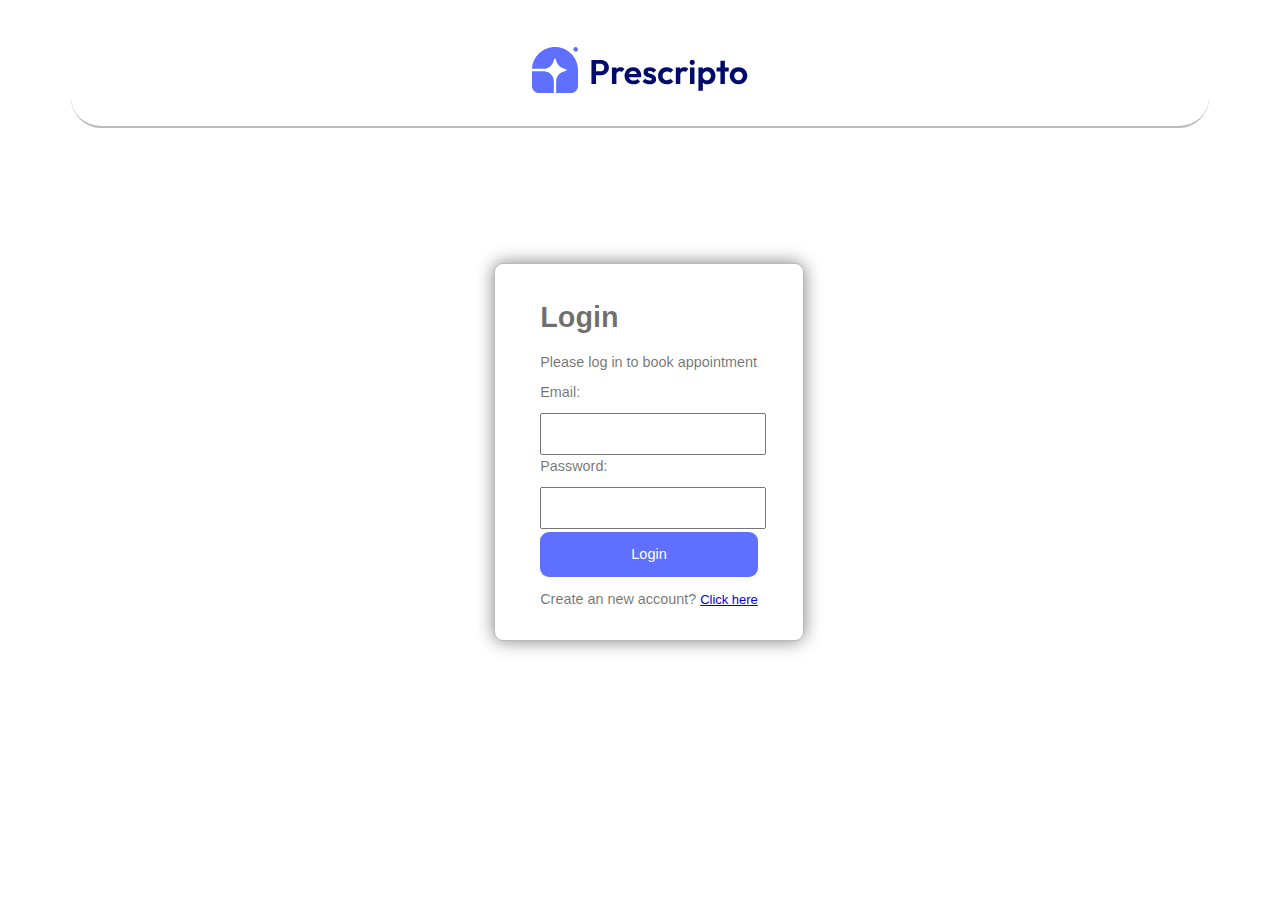
<file: loginpage.html>
<!DOCTYPE html>
<html lang="en">
<head>
    <meta charset="UTF-8">
    <meta name="viewport" content="width=device-width, initial-scale=1.0">
    <title>Prescripto</title>
    <link rel="stylesheet" href="style.css">
    <link rel="icon" href="icon.png">


</head>
<body>
    <div class="navbar">
        <div class="logo-centre">
            <svg xmlns="http://www.w3.org/2000/svg" width="217" height="46" viewBox="0 0 217 46" fill="none">
                <path
                    d="M22.9997 0C35.7026 0 45.9997 10.2971 45.9997 23V39.1C45.9997 40.93 45.2728 42.685 43.9788 43.979C42.6848 45.273 40.9297 46 39.0997 46H24.1497V35.9099C24.1497 33.6076 24.29 31.2225 25.4975 29.2629C26.362 27.8586 27.5185 26.6566 28.8884 25.7385C30.2583 24.8204 31.8096 24.2077 33.4371 23.9419L33.8776 23.8706C34.0592 23.8085 34.2168 23.6912 34.3284 23.5351C34.44 23.379 34.5 23.1919 34.5 23C34.5 22.8081 34.44 22.621 34.3284 22.4649C34.2168 22.3088 34.0592 22.1915 33.8776 22.1294L33.4371 22.0581C31.0591 21.6697 28.8632 20.5441 27.1594 18.8403C25.4556 17.1365 24.3301 14.9406 23.9416 12.5626L23.8703 12.1222C23.8082 11.9406 23.6909 11.7829 23.5348 11.6713C23.3787 11.5597 23.1916 11.4997 22.9997 11.4997C22.8078 11.4997 22.6208 11.5597 22.4647 11.6713C22.3086 11.7829 22.1913 11.9406 22.1292 12.1222L22.0579 12.5626C21.7922 14.1902 21.1795 15.7415 20.2614 17.1114C19.3433 18.4814 18.1412 19.6378 16.7368 20.5022C14.7772 21.7097 12.3921 21.85 10.0898 21.85H0.0273438C0.628794 9.68185 10.6832 0 22.9997 0Z"
                    fill="#5F6FFF" />
                <path
                    d="M0 24.15H10.0901C12.3924 24.15 14.7775 24.2903 16.7371 25.4978C18.2689 26.4417 19.5583 27.7311 20.5022 29.2629C21.7097 31.2225 21.85 33.6076 21.85 35.9099V46H6.9C5.07001 46 3.31496 45.273 2.02096 43.979C0.726962 42.685 0 40.93 0 39.1L0 24.15ZM46 2.3C46 2.91 45.7577 3.49501 45.3263 3.92635C44.895 4.35768 44.31 4.6 43.7 4.6C43.09 4.6 42.505 4.35768 42.0737 3.92635C41.6423 3.49501 41.4 2.91 41.4 2.3C41.4 1.69 41.6423 1.10499 42.0737 0.673654C42.505 0.242321 43.09 0 43.7 0C44.31 0 44.895 0.242321 45.3263 0.673654C45.7577 1.10499 46 1.69 46 2.3Z"
                    fill="#5F6FFF" />
                <path
                    d="M62.848 28.126V24.352H68.39C69.1153 24.352 69.7727 24.2047 70.362 23.91C70.9513 23.6153 71.416 23.196 71.756 22.652C72.096 22.0853 72.266 21.4053 72.266 20.612C72.266 19.8413 72.096 19.1727 71.756 18.606C71.416 18.0393 70.9513 17.6087 70.362 17.314C69.7727 17.0193 69.1153 16.872 68.39 16.872H62.848V13.098H68.866C70.3847 13.098 71.7447 13.404 72.946 14.016C74.17 14.628 75.1333 15.5007 75.836 16.634C76.5387 17.7447 76.89 19.0707 76.89 20.612C76.89 22.1533 76.5387 23.4907 75.836 24.624C75.1333 25.7347 74.17 26.596 72.946 27.208C71.7447 27.82 70.3847 28.126 68.866 28.126H62.848ZM59.448 37V13.098H64.072V37H59.448ZM79.9232 37V20.578H84.3772V37H79.9232ZM84.3772 27.922L82.6432 26.766C82.8472 24.7487 83.4365 23.162 84.4112 22.006C85.3858 20.8273 86.7912 20.238 88.6272 20.238C89.4205 20.238 90.1345 20.374 90.7692 20.646C91.4038 20.8953 91.9818 21.3147 92.5032 21.904L89.7152 25.1C89.4658 24.828 89.1598 24.624 88.7972 24.488C88.4572 24.352 88.0605 24.284 87.6072 24.284C86.6552 24.284 85.8732 24.59 85.2612 25.202C84.6718 25.7913 84.3772 26.698 84.3772 27.922ZM101.457 37.34C99.7342 37.34 98.2042 36.9773 96.8669 36.252C95.5295 35.504 94.4642 34.484 93.6709 33.192C92.9002 31.9 92.5149 30.4267 92.5149 28.772C92.5149 27.14 92.8889 25.6893 93.6369 24.42C94.4075 23.128 95.4502 22.108 96.7649 21.36C98.0795 20.5893 99.5415 20.204 101.151 20.204C102.738 20.204 104.132 20.5667 105.333 21.292C106.557 21.9947 107.509 22.9693 108.189 24.216C108.892 25.44 109.243 26.834 109.243 28.398C109.243 28.6927 109.22 28.9987 109.175 29.316C109.152 29.6107 109.096 29.9507 109.005 30.336L95.2009 30.37V27.038L106.931 27.004L105.129 28.398C105.084 27.4233 104.902 26.6073 104.585 25.95C104.29 25.2927 103.848 24.794 103.259 24.454C102.692 24.0913 101.99 23.91 101.151 23.91C100.267 23.91 99.4962 24.114 98.8389 24.522C98.1815 24.9073 97.6715 25.4627 97.3089 26.188C96.9689 26.8907 96.7989 27.7293 96.7989 28.704C96.7989 29.7013 96.9802 30.574 97.3429 31.322C97.7282 32.0473 98.2722 32.614 98.9749 33.022C99.6775 33.4073 100.494 33.6 101.423 33.6C102.262 33.6 103.021 33.464 103.701 33.192C104.381 32.8973 104.97 32.4667 105.469 31.9L108.087 34.518C107.294 35.4473 106.319 36.15 105.163 36.626C104.03 37.102 102.794 37.34 101.457 37.34ZM117.641 37.374C116.712 37.374 115.794 37.2493 114.887 37C114.003 36.7507 113.187 36.4107 112.439 35.98C111.691 35.5267 111.045 34.9827 110.501 34.348L113.153 31.662C113.72 32.2967 114.377 32.7727 115.125 33.09C115.873 33.4073 116.701 33.566 117.607 33.566C118.333 33.566 118.877 33.464 119.239 33.26C119.625 33.056 119.817 32.75 119.817 32.342C119.817 31.8887 119.613 31.5373 119.205 31.288C118.82 31.0387 118.31 30.8347 117.675 30.676C117.041 30.4947 116.372 30.302 115.669 30.098C114.989 29.8713 114.332 29.588 113.697 29.248C113.063 28.8853 112.541 28.398 112.133 27.786C111.748 27.1513 111.555 26.3353 111.555 25.338C111.555 24.2953 111.805 23.3887 112.303 22.618C112.825 21.8473 113.561 21.2467 114.513 20.816C115.465 20.3853 116.587 20.17 117.879 20.17C119.239 20.17 120.463 20.408 121.551 20.884C122.662 21.36 123.58 22.074 124.305 23.026L121.619 25.712C121.121 25.1 120.554 24.658 119.919 24.386C119.307 24.114 118.639 23.978 117.913 23.978C117.256 23.978 116.746 24.08 116.383 24.284C116.043 24.488 115.873 24.7713 115.873 25.134C115.873 25.542 116.066 25.8593 116.451 26.086C116.859 26.3127 117.381 26.5167 118.015 26.698C118.65 26.8567 119.307 27.0493 119.987 27.276C120.69 27.48 121.347 27.7747 121.959 28.16C122.594 28.5453 123.104 29.0553 123.489 29.69C123.897 30.3247 124.101 31.1407 124.101 32.138C124.101 33.7473 123.523 35.028 122.367 35.98C121.211 36.9093 119.636 37.374 117.641 37.374ZM134.857 37.34C133.179 37.34 131.672 36.966 130.335 36.218C128.997 35.47 127.943 34.45 127.173 33.158C126.402 31.866 126.017 30.4153 126.017 28.806C126.017 27.174 126.402 25.712 127.173 24.42C127.943 23.128 128.997 22.108 130.335 21.36C131.695 20.5893 133.202 20.204 134.857 20.204C136.149 20.204 137.339 20.442 138.427 20.918C139.515 21.394 140.455 22.074 141.249 22.958L138.393 25.848C137.962 25.372 137.441 25.0093 136.829 24.76C136.239 24.5107 135.582 24.386 134.857 24.386C134.041 24.386 133.304 24.5787 132.647 24.964C132.012 25.3267 131.502 25.8367 131.117 26.494C130.754 27.1287 130.573 27.888 130.573 28.772C130.573 29.6333 130.754 30.404 131.117 31.084C131.502 31.7413 132.012 32.2627 132.647 32.648C133.304 33.0107 134.041 33.192 134.857 33.192C135.605 33.192 136.273 33.0673 136.863 32.818C137.475 32.546 137.996 32.1607 138.427 31.662L141.317 34.552C140.478 35.4587 139.515 36.15 138.427 36.626C137.339 37.102 136.149 37.34 134.857 37.34ZM143.839 37V20.578H148.293V37H143.839ZM148.293 27.922L146.559 26.766C146.763 24.7487 147.353 23.162 148.327 22.006C149.302 20.8273 150.707 20.238 152.543 20.238C153.337 20.238 154.051 20.374 154.685 20.646C155.32 20.8953 155.898 21.3147 156.419 21.904L153.631 25.1C153.382 24.828 153.076 24.624 152.713 24.488C152.373 24.352 151.977 24.284 151.523 24.284C150.571 24.284 149.789 24.59 149.177 25.202C148.588 25.7913 148.293 26.698 148.293 27.922ZM157.984 37V20.578H162.472V37H157.984ZM160.228 17.926C159.502 17.926 158.902 17.688 158.426 17.212C157.95 16.7133 157.712 16.1013 157.712 15.376C157.712 14.6733 157.95 14.0727 158.426 13.574C158.902 13.0753 159.502 12.826 160.228 12.826C160.976 12.826 161.576 13.0753 162.03 13.574C162.506 14.0727 162.744 14.6733 162.744 15.376C162.744 16.1013 162.506 16.7133 162.03 17.212C161.576 17.688 160.976 17.926 160.228 17.926ZM175.529 37.34C174.351 37.34 173.285 37.102 172.333 36.626C171.381 36.1273 170.622 35.4587 170.055 34.62C169.489 33.7813 169.183 32.818 169.137 31.73V25.916C169.183 24.828 169.489 23.8647 170.055 23.026C170.645 22.1647 171.404 21.4847 172.333 20.986C173.285 20.4873 174.351 20.238 175.529 20.238C177.048 20.238 178.408 20.612 179.609 21.36C180.811 22.108 181.751 23.128 182.431 24.42C183.134 25.712 183.485 27.174 183.485 28.806C183.485 30.4153 183.134 31.866 182.431 33.158C181.751 34.45 180.811 35.47 179.609 36.218C178.408 36.966 177.048 37.34 175.529 37.34ZM174.747 33.226C175.563 33.226 176.289 33.0447 176.923 32.682C177.558 32.2967 178.045 31.7753 178.385 31.118C178.748 30.438 178.929 29.656 178.929 28.772C178.929 27.9107 178.748 27.1513 178.385 26.494C178.045 25.814 177.558 25.2927 176.923 24.93C176.289 24.5447 175.563 24.352 174.747 24.352C173.954 24.352 173.24 24.5447 172.605 24.93C171.971 25.2927 171.472 25.814 171.109 26.494C170.769 27.1513 170.599 27.9107 170.599 28.772C170.599 29.656 170.769 30.438 171.109 31.118C171.472 31.7753 171.959 32.2967 172.571 32.682C173.206 33.0447 173.931 33.226 174.747 33.226ZM166.417 43.868V20.578H170.871V24.896L170.123 28.874L170.837 32.852V43.868H166.417ZM188.421 37V13.744H192.875V37H188.421ZM184.579 24.488V20.578H196.717V24.488H184.579ZM206.542 37.34C204.887 37.34 203.391 36.966 202.054 36.218C200.739 35.4473 199.685 34.416 198.892 33.124C198.121 31.8093 197.736 30.3473 197.736 28.738C197.736 27.1287 198.121 25.6893 198.892 24.42C199.662 23.128 200.716 22.108 202.054 21.36C203.391 20.5893 204.876 20.204 206.508 20.204C208.185 20.204 209.681 20.5893 210.996 21.36C212.333 22.108 213.387 23.128 214.158 24.42C214.928 25.6893 215.314 27.1287 215.314 28.738C215.314 30.3473 214.928 31.8093 214.158 33.124C213.387 34.416 212.333 35.4473 210.996 36.218C209.681 36.966 208.196 37.34 206.542 37.34ZM206.508 33.192C207.346 33.192 208.083 33.0107 208.718 32.648C209.375 32.2627 209.874 31.7413 210.214 31.084C210.576 30.404 210.758 29.6333 210.758 28.772C210.758 27.9107 210.576 27.1513 210.214 26.494C209.851 25.8367 209.352 25.3267 208.718 24.964C208.083 24.5787 207.346 24.386 206.508 24.386C205.692 24.386 204.966 24.5787 204.332 24.964C203.697 25.3267 203.198 25.8367 202.836 26.494C202.473 27.1513 202.292 27.9107 202.292 28.772C202.292 29.6333 202.473 30.404 202.836 31.084C203.198 31.7413 203.697 32.2627 204.332 32.648C204.966 33.0107 205.692 33.192 206.508 33.192Z"
                    fill="#000B6D" />
            </svg>
        </div>
    </div>
    <section class="signup-page">
        <div class="signup">
            <h1>Login</h1>
            <p>Please log in to book appointment</p>
          
            <form>
              <label for="email">Email:</label><br>
              <input type="email" id="email" name="email"><br><br>
          
              <label for="password">Password:</label><br>
              <input type="password" id="password" name="password"><br><br>
          
              <button type="submit">Login</button>
            </form>
          
            <p>Create an new account? <a href="signup.html">Click here</a></p>
        </div>
    </section>

</body>
</html>
</file>
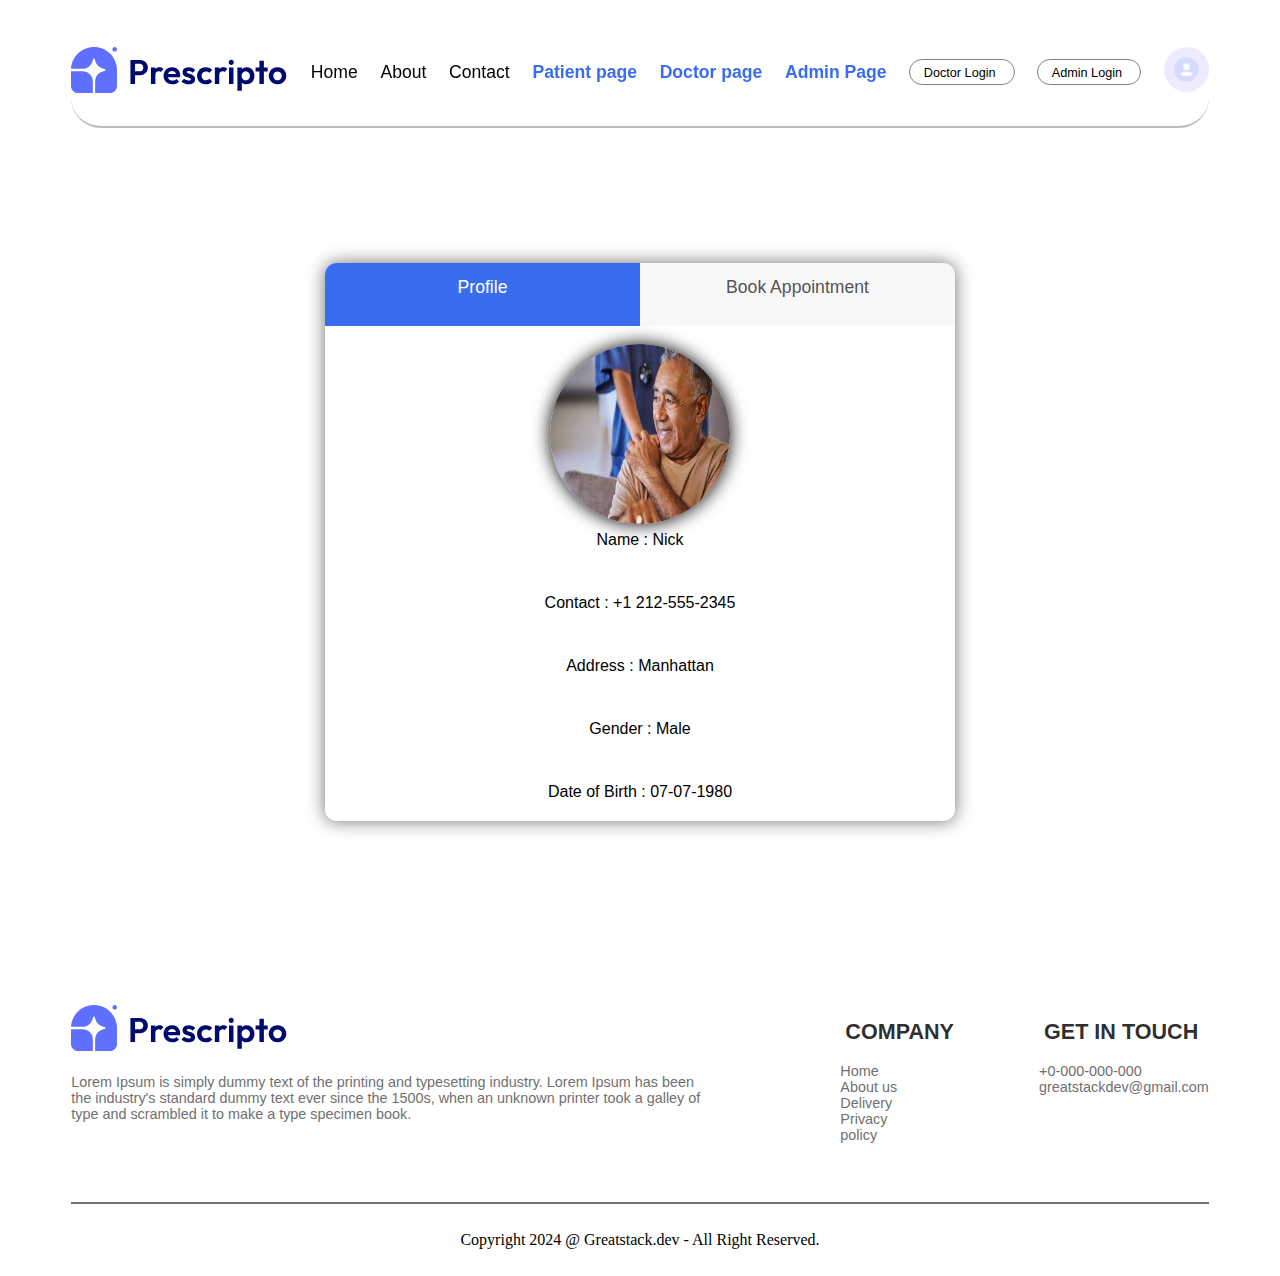
<file: patientprofile.html>
<!DOCTYPE html>
<html lang="en">

<head>
    <meta charset="UTF-8">
    <meta name="viewport" content="width=device-width, initial-scale=1.0">
    <title>Prescripto</title>
    <link rel="stylesheet" href="style.css">
    <link rel="icon" href="icon.png">

</head>

<body>
    <section class="navbar">
        <div class="navbaritem"><svg xmlns="http://www.w3.org/2000/svg" width="217" height="46" viewBox="0 0 217 46"
                fill="none">
                <path
                    d="M22.9997 0C35.7026 0 45.9997 10.2971 45.9997 23V39.1C45.9997 40.93 45.2728 42.685 43.9788 43.979C42.6848 45.273 40.9297 46 39.0997 46H24.1497V35.9099C24.1497 33.6076 24.29 31.2225 25.4975 29.2629C26.362 27.8586 27.5185 26.6566 28.8884 25.7385C30.2583 24.8204 31.8096 24.2077 33.4371 23.9419L33.8776 23.8706C34.0592 23.8085 34.2168 23.6912 34.3284 23.5351C34.44 23.379 34.5 23.1919 34.5 23C34.5 22.8081 34.44 22.621 34.3284 22.4649C34.2168 22.3088 34.0592 22.1915 33.8776 22.1294L33.4371 22.0581C31.0591 21.6697 28.8632 20.5441 27.1594 18.8403C25.4556 17.1365 24.3301 14.9406 23.9416 12.5626L23.8703 12.1222C23.8082 11.9406 23.6909 11.7829 23.5348 11.6713C23.3787 11.5597 23.1916 11.4997 22.9997 11.4997C22.8078 11.4997 22.6208 11.5597 22.4647 11.6713C22.3086 11.7829 22.1913 11.9406 22.1292 12.1222L22.0579 12.5626C21.7922 14.1902 21.1795 15.7415 20.2614 17.1114C19.3433 18.4814 18.1412 19.6378 16.7368 20.5022C14.7772 21.7097 12.3921 21.85 10.0898 21.85H0.0273438C0.628794 9.68185 10.6832 0 22.9997 0Z"
                    fill="#5F6FFF" />
                <path
                    d="M0 24.15H10.0901C12.3924 24.15 14.7775 24.2903 16.7371 25.4978C18.2689 26.4417 19.5583 27.7311 20.5022 29.2629C21.7097 31.2225 21.85 33.6076 21.85 35.9099V46H6.9C5.07001 46 3.31496 45.273 2.02096 43.979C0.726962 42.685 0 40.93 0 39.1L0 24.15ZM46 2.3C46 2.91 45.7577 3.49501 45.3263 3.92635C44.895 4.35768 44.31 4.6 43.7 4.6C43.09 4.6 42.505 4.35768 42.0737 3.92635C41.6423 3.49501 41.4 2.91 41.4 2.3C41.4 1.69 41.6423 1.10499 42.0737 0.673654C42.505 0.242321 43.09 0 43.7 0C44.31 0 44.895 0.242321 45.3263 0.673654C45.7577 1.10499 46 1.69 46 2.3Z"
                    fill="#5F6FFF" />
                <path
                    d="M62.848 28.126V24.352H68.39C69.1153 24.352 69.7727 24.2047 70.362 23.91C70.9513 23.6153 71.416 23.196 71.756 22.652C72.096 22.0853 72.266 21.4053 72.266 20.612C72.266 19.8413 72.096 19.1727 71.756 18.606C71.416 18.0393 70.9513 17.6087 70.362 17.314C69.7727 17.0193 69.1153 16.872 68.39 16.872H62.848V13.098H68.866C70.3847 13.098 71.7447 13.404 72.946 14.016C74.17 14.628 75.1333 15.5007 75.836 16.634C76.5387 17.7447 76.89 19.0707 76.89 20.612C76.89 22.1533 76.5387 23.4907 75.836 24.624C75.1333 25.7347 74.17 26.596 72.946 27.208C71.7447 27.82 70.3847 28.126 68.866 28.126H62.848ZM59.448 37V13.098H64.072V37H59.448ZM79.9232 37V20.578H84.3772V37H79.9232ZM84.3772 27.922L82.6432 26.766C82.8472 24.7487 83.4365 23.162 84.4112 22.006C85.3858 20.8273 86.7912 20.238 88.6272 20.238C89.4205 20.238 90.1345 20.374 90.7692 20.646C91.4038 20.8953 91.9818 21.3147 92.5032 21.904L89.7152 25.1C89.4658 24.828 89.1598 24.624 88.7972 24.488C88.4572 24.352 88.0605 24.284 87.6072 24.284C86.6552 24.284 85.8732 24.59 85.2612 25.202C84.6718 25.7913 84.3772 26.698 84.3772 27.922ZM101.457 37.34C99.7342 37.34 98.2042 36.9773 96.8669 36.252C95.5295 35.504 94.4642 34.484 93.6709 33.192C92.9002 31.9 92.5149 30.4267 92.5149 28.772C92.5149 27.14 92.8889 25.6893 93.6369 24.42C94.4075 23.128 95.4502 22.108 96.7649 21.36C98.0795 20.5893 99.5415 20.204 101.151 20.204C102.738 20.204 104.132 20.5667 105.333 21.292C106.557 21.9947 107.509 22.9693 108.189 24.216C108.892 25.44 109.243 26.834 109.243 28.398C109.243 28.6927 109.22 28.9987 109.175 29.316C109.152 29.6107 109.096 29.9507 109.005 30.336L95.2009 30.37V27.038L106.931 27.004L105.129 28.398C105.084 27.4233 104.902 26.6073 104.585 25.95C104.29 25.2927 103.848 24.794 103.259 24.454C102.692 24.0913 101.99 23.91 101.151 23.91C100.267 23.91 99.4962 24.114 98.8389 24.522C98.1815 24.9073 97.6715 25.4627 97.3089 26.188C96.9689 26.8907 96.7989 27.7293 96.7989 28.704C96.7989 29.7013 96.9802 30.574 97.3429 31.322C97.7282 32.0473 98.2722 32.614 98.9749 33.022C99.6775 33.4073 100.494 33.6 101.423 33.6C102.262 33.6 103.021 33.464 103.701 33.192C104.381 32.8973 104.97 32.4667 105.469 31.9L108.087 34.518C107.294 35.4473 106.319 36.15 105.163 36.626C104.03 37.102 102.794 37.34 101.457 37.34ZM117.641 37.374C116.712 37.374 115.794 37.2493 114.887 37C114.003 36.7507 113.187 36.4107 112.439 35.98C111.691 35.5267 111.045 34.9827 110.501 34.348L113.153 31.662C113.72 32.2967 114.377 32.7727 115.125 33.09C115.873 33.4073 116.701 33.566 117.607 33.566C118.333 33.566 118.877 33.464 119.239 33.26C119.625 33.056 119.817 32.75 119.817 32.342C119.817 31.8887 119.613 31.5373 119.205 31.288C118.82 31.0387 118.31 30.8347 117.675 30.676C117.041 30.4947 116.372 30.302 115.669 30.098C114.989 29.8713 114.332 29.588 113.697 29.248C113.063 28.8853 112.541 28.398 112.133 27.786C111.748 27.1513 111.555 26.3353 111.555 25.338C111.555 24.2953 111.805 23.3887 112.303 22.618C112.825 21.8473 113.561 21.2467 114.513 20.816C115.465 20.3853 116.587 20.17 117.879 20.17C119.239 20.17 120.463 20.408 121.551 20.884C122.662 21.36 123.58 22.074 124.305 23.026L121.619 25.712C121.121 25.1 120.554 24.658 119.919 24.386C119.307 24.114 118.639 23.978 117.913 23.978C117.256 23.978 116.746 24.08 116.383 24.284C116.043 24.488 115.873 24.7713 115.873 25.134C115.873 25.542 116.066 25.8593 116.451 26.086C116.859 26.3127 117.381 26.5167 118.015 26.698C118.65 26.8567 119.307 27.0493 119.987 27.276C120.69 27.48 121.347 27.7747 121.959 28.16C122.594 28.5453 123.104 29.0553 123.489 29.69C123.897 30.3247 124.101 31.1407 124.101 32.138C124.101 33.7473 123.523 35.028 122.367 35.98C121.211 36.9093 119.636 37.374 117.641 37.374ZM134.857 37.34C133.179 37.34 131.672 36.966 130.335 36.218C128.997 35.47 127.943 34.45 127.173 33.158C126.402 31.866 126.017 30.4153 126.017 28.806C126.017 27.174 126.402 25.712 127.173 24.42C127.943 23.128 128.997 22.108 130.335 21.36C131.695 20.5893 133.202 20.204 134.857 20.204C136.149 20.204 137.339 20.442 138.427 20.918C139.515 21.394 140.455 22.074 141.249 22.958L138.393 25.848C137.962 25.372 137.441 25.0093 136.829 24.76C136.239 24.5107 135.582 24.386 134.857 24.386C134.041 24.386 133.304 24.5787 132.647 24.964C132.012 25.3267 131.502 25.8367 131.117 26.494C130.754 27.1287 130.573 27.888 130.573 28.772C130.573 29.6333 130.754 30.404 131.117 31.084C131.502 31.7413 132.012 32.2627 132.647 32.648C133.304 33.0107 134.041 33.192 134.857 33.192C135.605 33.192 136.273 33.0673 136.863 32.818C137.475 32.546 137.996 32.1607 138.427 31.662L141.317 34.552C140.478 35.4587 139.515 36.15 138.427 36.626C137.339 37.102 136.149 37.34 134.857 37.34ZM143.839 37V20.578H148.293V37H143.839ZM148.293 27.922L146.559 26.766C146.763 24.7487 147.353 23.162 148.327 22.006C149.302 20.8273 150.707 20.238 152.543 20.238C153.337 20.238 154.051 20.374 154.685 20.646C155.32 20.8953 155.898 21.3147 156.419 21.904L153.631 25.1C153.382 24.828 153.076 24.624 152.713 24.488C152.373 24.352 151.977 24.284 151.523 24.284C150.571 24.284 149.789 24.59 149.177 25.202C148.588 25.7913 148.293 26.698 148.293 27.922ZM157.984 37V20.578H162.472V37H157.984ZM160.228 17.926C159.502 17.926 158.902 17.688 158.426 17.212C157.95 16.7133 157.712 16.1013 157.712 15.376C157.712 14.6733 157.95 14.0727 158.426 13.574C158.902 13.0753 159.502 12.826 160.228 12.826C160.976 12.826 161.576 13.0753 162.03 13.574C162.506 14.0727 162.744 14.6733 162.744 15.376C162.744 16.1013 162.506 16.7133 162.03 17.212C161.576 17.688 160.976 17.926 160.228 17.926ZM175.529 37.34C174.351 37.34 173.285 37.102 172.333 36.626C171.381 36.1273 170.622 35.4587 170.055 34.62C169.489 33.7813 169.183 32.818 169.137 31.73V25.916C169.183 24.828 169.489 23.8647 170.055 23.026C170.645 22.1647 171.404 21.4847 172.333 20.986C173.285 20.4873 174.351 20.238 175.529 20.238C177.048 20.238 178.408 20.612 179.609 21.36C180.811 22.108 181.751 23.128 182.431 24.42C183.134 25.712 183.485 27.174 183.485 28.806C183.485 30.4153 183.134 31.866 182.431 33.158C181.751 34.45 180.811 35.47 179.609 36.218C178.408 36.966 177.048 37.34 175.529 37.34ZM174.747 33.226C175.563 33.226 176.289 33.0447 176.923 32.682C177.558 32.2967 178.045 31.7753 178.385 31.118C178.748 30.438 178.929 29.656 178.929 28.772C178.929 27.9107 178.748 27.1513 178.385 26.494C178.045 25.814 177.558 25.2927 176.923 24.93C176.289 24.5447 175.563 24.352 174.747 24.352C173.954 24.352 173.24 24.5447 172.605 24.93C171.971 25.2927 171.472 25.814 171.109 26.494C170.769 27.1513 170.599 27.9107 170.599 28.772C170.599 29.656 170.769 30.438 171.109 31.118C171.472 31.7753 171.959 32.2967 172.571 32.682C173.206 33.0447 173.931 33.226 174.747 33.226ZM166.417 43.868V20.578H170.871V24.896L170.123 28.874L170.837 32.852V43.868H166.417ZM188.421 37V13.744H192.875V37H188.421ZM184.579 24.488V20.578H196.717V24.488H184.579ZM206.542 37.34C204.887 37.34 203.391 36.966 202.054 36.218C200.739 35.4473 199.685 34.416 198.892 33.124C198.121 31.8093 197.736 30.3473 197.736 28.738C197.736 27.1287 198.121 25.6893 198.892 24.42C199.662 23.128 200.716 22.108 202.054 21.36C203.391 20.5893 204.876 20.204 206.508 20.204C208.185 20.204 209.681 20.5893 210.996 21.36C212.333 22.108 213.387 23.128 214.158 24.42C214.928 25.6893 215.314 27.1287 215.314 28.738C215.314 30.3473 214.928 31.8093 214.158 33.124C213.387 34.416 212.333 35.4473 210.996 36.218C209.681 36.966 208.196 37.34 206.542 37.34ZM206.508 33.192C207.346 33.192 208.083 33.0107 208.718 32.648C209.375 32.2627 209.874 31.7413 210.214 31.084C210.576 30.404 210.758 29.6333 210.758 28.772C210.758 27.9107 210.576 27.1513 210.214 26.494C209.851 25.8367 209.352 25.3267 208.718 24.964C208.083 24.5787 207.346 24.386 206.508 24.386C205.692 24.386 204.966 24.5787 204.332 24.964C203.697 25.3267 203.198 25.8367 202.836 26.494C202.473 27.1513 202.292 27.9107 202.292 28.772C202.292 29.6333 202.473 30.404 202.836 31.084C203.198 31.7413 203.697 32.2627 204.332 32.648C204.966 33.0107 205.692 33.192 206.508 33.192Z"
                    fill="#000B6D" />
            </svg></div>
        <div class="navbaritem"><a href="index.html">Home</a></div>
        <div class="navbaritem"><a href="about.html">About</a></div>
        <div class="navbaritem"><a href="contact.html">Contact</a></div>
        <div class="navbaritem"><a class="blue-color" href="patientprofile.html">Patient page</a></div>
        <div class="navbaritem"><a class="blue-color" href="doctorprofile.html">Doctor page</a></div>
        <div class="navbaritem"><a class="blue-color" href="adminpage.html">Admin Page</a></div>
        <div class="navbaritem"><button><a href="doctorlogin.html">Doctor Login</a></button></div>
        <div class="navbaritem"><button><a href="adminlogin.html">Admin Login</a></button></div>
        <div class="navbaritem profileimg"><a href="loginpage.html"><img src="profile.png" alt=""></a></div>

    </section>

    <section class="dashboard">
        <div class="dashboard-content">
            <div class="dashboard-button">
                <a class="active-div" href="">Profile</a>
                <a  href="BookAppointment.html">Book Appointment</a>
            </div>
            <div class="dashboard-form profile-form">
                <div class="profile-content profile-content-img "><img src="patient.jpeg" alt=""></div>
                <div class="profile-content"><p>Name : Nick </p></div>
                <div class="profile-content"><p>Contact : +1 212-555-2345 </p></div>
                <div class="profile-content"><p>Address : Manhattan </p></div>
                <div class="profile-content"><p>Gender : Male </p></div>
                <div class="profile-content"><p>Date of Birth : 07-07-1980 </p></div>
            </div>
        </div>
        </div>
    </section>

    <section class="footer book-appointment-footer">
        <div class="footer-1">
            <div class="footer-1div"><svg xmlns="http://www.w3.org/2000/svg" width="217" height="46"
                    viewBox="0 0 217 46" fill="none">
                    <path
                        d="M22.9997 0C35.7026 0 45.9997 10.2971 45.9997 23V39.1C45.9997 40.93 45.2728 42.685 43.9788 43.979C42.6848 45.273 40.9297 46 39.0997 46H24.1497V35.9099C24.1497 33.6076 24.29 31.2225 25.4975 29.2629C26.362 27.8586 27.5185 26.6566 28.8884 25.7385C30.2583 24.8204 31.8096 24.2077 33.4371 23.9419L33.8776 23.8706C34.0592 23.8085 34.2168 23.6912 34.3284 23.5351C34.44 23.379 34.5 23.1919 34.5 23C34.5 22.8081 34.44 22.621 34.3284 22.4649C34.2168 22.3088 34.0592 22.1915 33.8776 22.1294L33.4371 22.0581C31.0591 21.6697 28.8632 20.5441 27.1594 18.8403C25.4556 17.1365 24.3301 14.9406 23.9416 12.5626L23.8703 12.1222C23.8082 11.9406 23.6909 11.7829 23.5348 11.6713C23.3787 11.5597 23.1916 11.4997 22.9997 11.4997C22.8078 11.4997 22.6208 11.5597 22.4647 11.6713C22.3086 11.7829 22.1913 11.9406 22.1292 12.1222L22.0579 12.5626C21.7922 14.1902 21.1795 15.7415 20.2614 17.1114C19.3433 18.4814 18.1412 19.6378 16.7368 20.5022C14.7772 21.7097 12.3921 21.85 10.0898 21.85H0.0273438C0.628794 9.68185 10.6832 0 22.9997 0Z"
                        fill="#5F6FFF" />
                    <path
                        d="M0 24.15H10.0901C12.3924 24.15 14.7775 24.2903 16.7371 25.4978C18.2689 26.4417 19.5583 27.7311 20.5022 29.2629C21.7097 31.2225 21.85 33.6076 21.85 35.9099V46H6.9C5.07001 46 3.31496 45.273 2.02096 43.979C0.726962 42.685 0 40.93 0 39.1L0 24.15ZM46 2.3C46 2.91 45.7577 3.49501 45.3263 3.92635C44.895 4.35768 44.31 4.6 43.7 4.6C43.09 4.6 42.505 4.35768 42.0737 3.92635C41.6423 3.49501 41.4 2.91 41.4 2.3C41.4 1.69 41.6423 1.10499 42.0737 0.673654C42.505 0.242321 43.09 0 43.7 0C44.31 0 44.895 0.242321 45.3263 0.673654C45.7577 1.10499 46 1.69 46 2.3Z"
                        fill="#5F6FFF" />
                    <path
                        d="M62.848 28.126V24.352H68.39C69.1153 24.352 69.7727 24.2047 70.362 23.91C70.9513 23.6153 71.416 23.196 71.756 22.652C72.096 22.0853 72.266 21.4053 72.266 20.612C72.266 19.8413 72.096 19.1727 71.756 18.606C71.416 18.0393 70.9513 17.6087 70.362 17.314C69.7727 17.0193 69.1153 16.872 68.39 16.872H62.848V13.098H68.866C70.3847 13.098 71.7447 13.404 72.946 14.016C74.17 14.628 75.1333 15.5007 75.836 16.634C76.5387 17.7447 76.89 19.0707 76.89 20.612C76.89 22.1533 76.5387 23.4907 75.836 24.624C75.1333 25.7347 74.17 26.596 72.946 27.208C71.7447 27.82 70.3847 28.126 68.866 28.126H62.848ZM59.448 37V13.098H64.072V37H59.448ZM79.9232 37V20.578H84.3772V37H79.9232ZM84.3772 27.922L82.6432 26.766C82.8472 24.7487 83.4365 23.162 84.4112 22.006C85.3858 20.8273 86.7912 20.238 88.6272 20.238C89.4205 20.238 90.1345 20.374 90.7692 20.646C91.4038 20.8953 91.9818 21.3147 92.5032 21.904L89.7152 25.1C89.4658 24.828 89.1598 24.624 88.7972 24.488C88.4572 24.352 88.0605 24.284 87.6072 24.284C86.6552 24.284 85.8732 24.59 85.2612 25.202C84.6718 25.7913 84.3772 26.698 84.3772 27.922ZM101.457 37.34C99.7342 37.34 98.2042 36.9773 96.8669 36.252C95.5295 35.504 94.4642 34.484 93.6709 33.192C92.9002 31.9 92.5149 30.4267 92.5149 28.772C92.5149 27.14 92.8889 25.6893 93.6369 24.42C94.4075 23.128 95.4502 22.108 96.7649 21.36C98.0795 20.5893 99.5415 20.204 101.151 20.204C102.738 20.204 104.132 20.5667 105.333 21.292C106.557 21.9947 107.509 22.9693 108.189 24.216C108.892 25.44 109.243 26.834 109.243 28.398C109.243 28.6927 109.22 28.9987 109.175 29.316C109.152 29.6107 109.096 29.9507 109.005 30.336L95.2009 30.37V27.038L106.931 27.004L105.129 28.398C105.084 27.4233 104.902 26.6073 104.585 25.95C104.29 25.2927 103.848 24.794 103.259 24.454C102.692 24.0913 101.99 23.91 101.151 23.91C100.267 23.91 99.4962 24.114 98.8389 24.522C98.1815 24.9073 97.6715 25.4627 97.3089 26.188C96.9689 26.8907 96.7989 27.7293 96.7989 28.704C96.7989 29.7013 96.9802 30.574 97.3429 31.322C97.7282 32.0473 98.2722 32.614 98.9749 33.022C99.6775 33.4073 100.494 33.6 101.423 33.6C102.262 33.6 103.021 33.464 103.701 33.192C104.381 32.8973 104.97 32.4667 105.469 31.9L108.087 34.518C107.294 35.4473 106.319 36.15 105.163 36.626C104.03 37.102 102.794 37.34 101.457 37.34ZM117.641 37.374C116.712 37.374 115.794 37.2493 114.887 37C114.003 36.7507 113.187 36.4107 112.439 35.98C111.691 35.5267 111.045 34.9827 110.501 34.348L113.153 31.662C113.72 32.2967 114.377 32.7727 115.125 33.09C115.873 33.4073 116.701 33.566 117.607 33.566C118.333 33.566 118.877 33.464 119.239 33.26C119.625 33.056 119.817 32.75 119.817 32.342C119.817 31.8887 119.613 31.5373 119.205 31.288C118.82 31.0387 118.31 30.8347 117.675 30.676C117.041 30.4947 116.372 30.302 115.669 30.098C114.989 29.8713 114.332 29.588 113.697 29.248C113.063 28.8853 112.541 28.398 112.133 27.786C111.748 27.1513 111.555 26.3353 111.555 25.338C111.555 24.2953 111.805 23.3887 112.303 22.618C112.825 21.8473 113.561 21.2467 114.513 20.816C115.465 20.3853 116.587 20.17 117.879 20.17C119.239 20.17 120.463 20.408 121.551 20.884C122.662 21.36 123.58 22.074 124.305 23.026L121.619 25.712C121.121 25.1 120.554 24.658 119.919 24.386C119.307 24.114 118.639 23.978 117.913 23.978C117.256 23.978 116.746 24.08 116.383 24.284C116.043 24.488 115.873 24.7713 115.873 25.134C115.873 25.542 116.066 25.8593 116.451 26.086C116.859 26.3127 117.381 26.5167 118.015 26.698C118.65 26.8567 119.307 27.0493 119.987 27.276C120.69 27.48 121.347 27.7747 121.959 28.16C122.594 28.5453 123.104 29.0553 123.489 29.69C123.897 30.3247 124.101 31.1407 124.101 32.138C124.101 33.7473 123.523 35.028 122.367 35.98C121.211 36.9093 119.636 37.374 117.641 37.374ZM134.857 37.34C133.179 37.34 131.672 36.966 130.335 36.218C128.997 35.47 127.943 34.45 127.173 33.158C126.402 31.866 126.017 30.4153 126.017 28.806C126.017 27.174 126.402 25.712 127.173 24.42C127.943 23.128 128.997 22.108 130.335 21.36C131.695 20.5893 133.202 20.204 134.857 20.204C136.149 20.204 137.339 20.442 138.427 20.918C139.515 21.394 140.455 22.074 141.249 22.958L138.393 25.848C137.962 25.372 137.441 25.0093 136.829 24.76C136.239 24.5107 135.582 24.386 134.857 24.386C134.041 24.386 133.304 24.5787 132.647 24.964C132.012 25.3267 131.502 25.8367 131.117 26.494C130.754 27.1287 130.573 27.888 130.573 28.772C130.573 29.6333 130.754 30.404 131.117 31.084C131.502 31.7413 132.012 32.2627 132.647 32.648C133.304 33.0107 134.041 33.192 134.857 33.192C135.605 33.192 136.273 33.0673 136.863 32.818C137.475 32.546 137.996 32.1607 138.427 31.662L141.317 34.552C140.478 35.4587 139.515 36.15 138.427 36.626C137.339 37.102 136.149 37.34 134.857 37.34ZM143.839 37V20.578H148.293V37H143.839ZM148.293 27.922L146.559 26.766C146.763 24.7487 147.353 23.162 148.327 22.006C149.302 20.8273 150.707 20.238 152.543 20.238C153.337 20.238 154.051 20.374 154.685 20.646C155.32 20.8953 155.898 21.3147 156.419 21.904L153.631 25.1C153.382 24.828 153.076 24.624 152.713 24.488C152.373 24.352 151.977 24.284 151.523 24.284C150.571 24.284 149.789 24.59 149.177 25.202C148.588 25.7913 148.293 26.698 148.293 27.922ZM157.984 37V20.578H162.472V37H157.984ZM160.228 17.926C159.502 17.926 158.902 17.688 158.426 17.212C157.95 16.7133 157.712 16.1013 157.712 15.376C157.712 14.6733 157.95 14.0727 158.426 13.574C158.902 13.0753 159.502 12.826 160.228 12.826C160.976 12.826 161.576 13.0753 162.03 13.574C162.506 14.0727 162.744 14.6733 162.744 15.376C162.744 16.1013 162.506 16.7133 162.03 17.212C161.576 17.688 160.976 17.926 160.228 17.926ZM175.529 37.34C174.351 37.34 173.285 37.102 172.333 36.626C171.381 36.1273 170.622 35.4587 170.055 34.62C169.489 33.7813 169.183 32.818 169.137 31.73V25.916C169.183 24.828 169.489 23.8647 170.055 23.026C170.645 22.1647 171.404 21.4847 172.333 20.986C173.285 20.4873 174.351 20.238 175.529 20.238C177.048 20.238 178.408 20.612 179.609 21.36C180.811 22.108 181.751 23.128 182.431 24.42C183.134 25.712 183.485 27.174 183.485 28.806C183.485 30.4153 183.134 31.866 182.431 33.158C181.751 34.45 180.811 35.47 179.609 36.218C178.408 36.966 177.048 37.34 175.529 37.34ZM174.747 33.226C175.563 33.226 176.289 33.0447 176.923 32.682C177.558 32.2967 178.045 31.7753 178.385 31.118C178.748 30.438 178.929 29.656 178.929 28.772C178.929 27.9107 178.748 27.1513 178.385 26.494C178.045 25.814 177.558 25.2927 176.923 24.93C176.289 24.5447 175.563 24.352 174.747 24.352C173.954 24.352 173.24 24.5447 172.605 24.93C171.971 25.2927 171.472 25.814 171.109 26.494C170.769 27.1513 170.599 27.9107 170.599 28.772C170.599 29.656 170.769 30.438 171.109 31.118C171.472 31.7753 171.959 32.2967 172.571 32.682C173.206 33.0447 173.931 33.226 174.747 33.226ZM166.417 43.868V20.578H170.871V24.896L170.123 28.874L170.837 32.852V43.868H166.417ZM188.421 37V13.744H192.875V37H188.421ZM184.579 24.488V20.578H196.717V24.488H184.579ZM206.542 37.34C204.887 37.34 203.391 36.966 202.054 36.218C200.739 35.4473 199.685 34.416 198.892 33.124C198.121 31.8093 197.736 30.3473 197.736 28.738C197.736 27.1287 198.121 25.6893 198.892 24.42C199.662 23.128 200.716 22.108 202.054 21.36C203.391 20.5893 204.876 20.204 206.508 20.204C208.185 20.204 209.681 20.5893 210.996 21.36C212.333 22.108 213.387 23.128 214.158 24.42C214.928 25.6893 215.314 27.1287 215.314 28.738C215.314 30.3473 214.928 31.8093 214.158 33.124C213.387 34.416 212.333 35.4473 210.996 36.218C209.681 36.966 208.196 37.34 206.542 37.34ZM206.508 33.192C207.346 33.192 208.083 33.0107 208.718 32.648C209.375 32.2627 209.874 31.7413 210.214 31.084C210.576 30.404 210.758 29.6333 210.758 28.772C210.758 27.9107 210.576 27.1513 210.214 26.494C209.851 25.8367 209.352 25.3267 208.718 24.964C208.083 24.5787 207.346 24.386 206.508 24.386C205.692 24.386 204.966 24.5787 204.332 24.964C203.697 25.3267 203.198 25.8367 202.836 26.494C202.473 27.1513 202.292 27.9107 202.292 28.772C202.292 29.6333 202.473 30.404 202.836 31.084C203.198 31.7413 203.697 32.2627 204.332 32.648C204.966 33.0107 205.692 33.192 206.508 33.192Z"
                        fill="#000B6D" />
                </svg> <br><br>
                Lorem Ipsum is simply dummy text of the printing and typesetting industry. Lorem Ipsum has been the
                industry's standard dummy text ever since the 1500s, when an unknown printer took a galley of type and
                scrambled it to make a type specimen book.
            </div>
            <div class="footer-1div">
                <h2>COMPANY</h2>
                <ul>
                    <li>Home</li>
                    <li>About us</li>
                    <li>Delivery</li>
                    <li>Privacy policy</li>
                </ul>
            </div>
            <div class="footer-1div">
                <h2>GET IN TOUCH</h2>
                <ul>
                    <li>+0-000-000-000</li>
                    <li>greatstackdev@gmail.com</li>
                </ul>
            </div>
        </div>
        <div class="footer-2">
            <div class="footer-2-text">Copyright 2024 @ Greatstack.dev - All Right Reserved.</div>
        </div>
    </section>

</body>

</html>
</file>
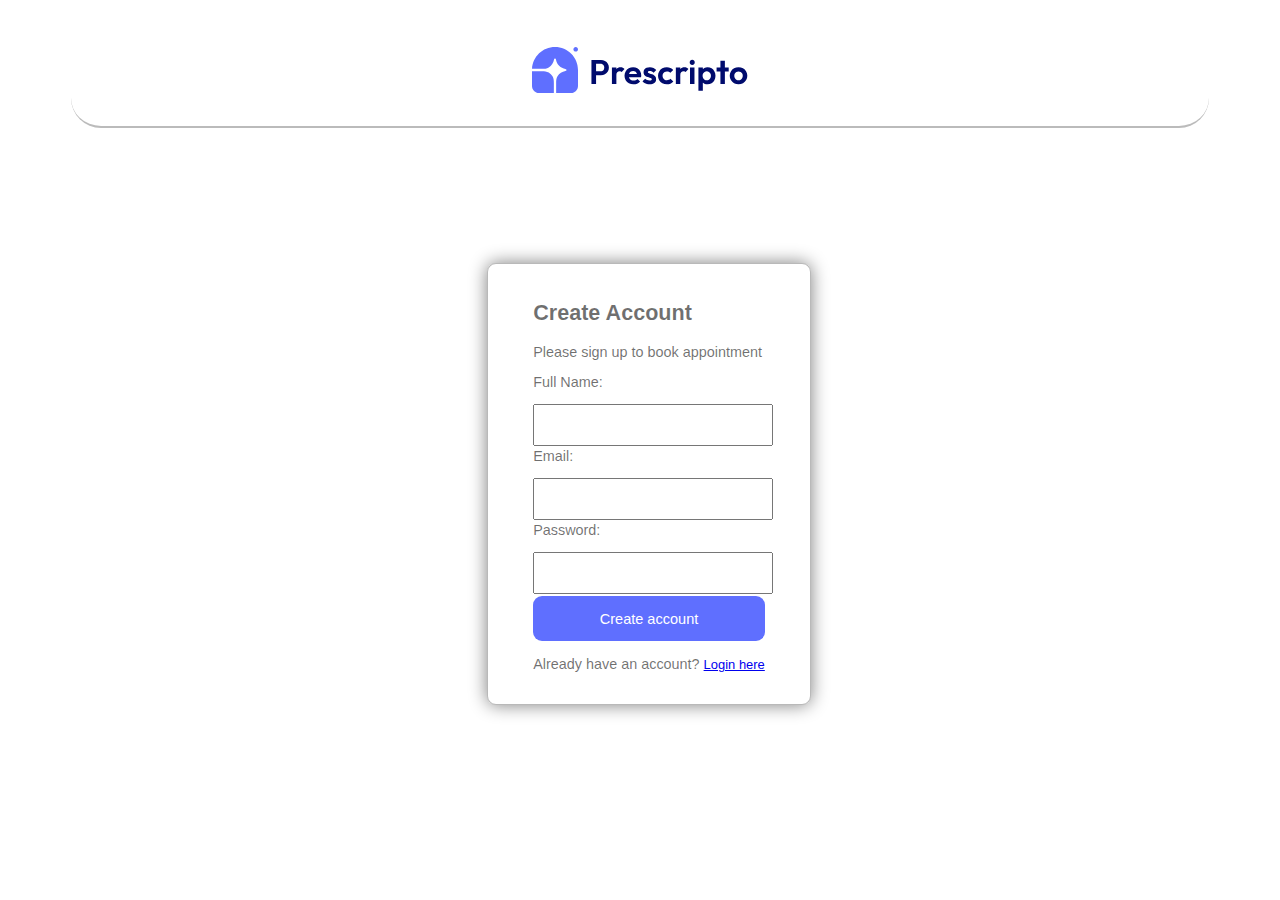
<file: signup.html>
<!DOCTYPE html>
<html lang="en">

<head>
    <meta charset="UTF-8">
    <meta name="viewport" content="width=device-width, initial-scale=1.0">
    <title>Prescripto</title>
    <link rel="stylesheet" href="style.css">
    <link rel="icon" href="icon.png">

</head>

<body>
    <div class="navbar">
        <div class="logo-centre">
            <svg xmlns="http://www.w3.org/2000/svg" width="217" height="46" viewBox="0 0 217 46" fill="none">
                <path
                    d="M22.9997 0C35.7026 0 45.9997 10.2971 45.9997 23V39.1C45.9997 40.93 45.2728 42.685 43.9788 43.979C42.6848 45.273 40.9297 46 39.0997 46H24.1497V35.9099C24.1497 33.6076 24.29 31.2225 25.4975 29.2629C26.362 27.8586 27.5185 26.6566 28.8884 25.7385C30.2583 24.8204 31.8096 24.2077 33.4371 23.9419L33.8776 23.8706C34.0592 23.8085 34.2168 23.6912 34.3284 23.5351C34.44 23.379 34.5 23.1919 34.5 23C34.5 22.8081 34.44 22.621 34.3284 22.4649C34.2168 22.3088 34.0592 22.1915 33.8776 22.1294L33.4371 22.0581C31.0591 21.6697 28.8632 20.5441 27.1594 18.8403C25.4556 17.1365 24.3301 14.9406 23.9416 12.5626L23.8703 12.1222C23.8082 11.9406 23.6909 11.7829 23.5348 11.6713C23.3787 11.5597 23.1916 11.4997 22.9997 11.4997C22.8078 11.4997 22.6208 11.5597 22.4647 11.6713C22.3086 11.7829 22.1913 11.9406 22.1292 12.1222L22.0579 12.5626C21.7922 14.1902 21.1795 15.7415 20.2614 17.1114C19.3433 18.4814 18.1412 19.6378 16.7368 20.5022C14.7772 21.7097 12.3921 21.85 10.0898 21.85H0.0273438C0.628794 9.68185 10.6832 0 22.9997 0Z"
                    fill="#5F6FFF" />
                <path
                    d="M0 24.15H10.0901C12.3924 24.15 14.7775 24.2903 16.7371 25.4978C18.2689 26.4417 19.5583 27.7311 20.5022 29.2629C21.7097 31.2225 21.85 33.6076 21.85 35.9099V46H6.9C5.07001 46 3.31496 45.273 2.02096 43.979C0.726962 42.685 0 40.93 0 39.1L0 24.15ZM46 2.3C46 2.91 45.7577 3.49501 45.3263 3.92635C44.895 4.35768 44.31 4.6 43.7 4.6C43.09 4.6 42.505 4.35768 42.0737 3.92635C41.6423 3.49501 41.4 2.91 41.4 2.3C41.4 1.69 41.6423 1.10499 42.0737 0.673654C42.505 0.242321 43.09 0 43.7 0C44.31 0 44.895 0.242321 45.3263 0.673654C45.7577 1.10499 46 1.69 46 2.3Z"
                    fill="#5F6FFF" />
                <path
                    d="M62.848 28.126V24.352H68.39C69.1153 24.352 69.7727 24.2047 70.362 23.91C70.9513 23.6153 71.416 23.196 71.756 22.652C72.096 22.0853 72.266 21.4053 72.266 20.612C72.266 19.8413 72.096 19.1727 71.756 18.606C71.416 18.0393 70.9513 17.6087 70.362 17.314C69.7727 17.0193 69.1153 16.872 68.39 16.872H62.848V13.098H68.866C70.3847 13.098 71.7447 13.404 72.946 14.016C74.17 14.628 75.1333 15.5007 75.836 16.634C76.5387 17.7447 76.89 19.0707 76.89 20.612C76.89 22.1533 76.5387 23.4907 75.836 24.624C75.1333 25.7347 74.17 26.596 72.946 27.208C71.7447 27.82 70.3847 28.126 68.866 28.126H62.848ZM59.448 37V13.098H64.072V37H59.448ZM79.9232 37V20.578H84.3772V37H79.9232ZM84.3772 27.922L82.6432 26.766C82.8472 24.7487 83.4365 23.162 84.4112 22.006C85.3858 20.8273 86.7912 20.238 88.6272 20.238C89.4205 20.238 90.1345 20.374 90.7692 20.646C91.4038 20.8953 91.9818 21.3147 92.5032 21.904L89.7152 25.1C89.4658 24.828 89.1598 24.624 88.7972 24.488C88.4572 24.352 88.0605 24.284 87.6072 24.284C86.6552 24.284 85.8732 24.59 85.2612 25.202C84.6718 25.7913 84.3772 26.698 84.3772 27.922ZM101.457 37.34C99.7342 37.34 98.2042 36.9773 96.8669 36.252C95.5295 35.504 94.4642 34.484 93.6709 33.192C92.9002 31.9 92.5149 30.4267 92.5149 28.772C92.5149 27.14 92.8889 25.6893 93.6369 24.42C94.4075 23.128 95.4502 22.108 96.7649 21.36C98.0795 20.5893 99.5415 20.204 101.151 20.204C102.738 20.204 104.132 20.5667 105.333 21.292C106.557 21.9947 107.509 22.9693 108.189 24.216C108.892 25.44 109.243 26.834 109.243 28.398C109.243 28.6927 109.22 28.9987 109.175 29.316C109.152 29.6107 109.096 29.9507 109.005 30.336L95.2009 30.37V27.038L106.931 27.004L105.129 28.398C105.084 27.4233 104.902 26.6073 104.585 25.95C104.29 25.2927 103.848 24.794 103.259 24.454C102.692 24.0913 101.99 23.91 101.151 23.91C100.267 23.91 99.4962 24.114 98.8389 24.522C98.1815 24.9073 97.6715 25.4627 97.3089 26.188C96.9689 26.8907 96.7989 27.7293 96.7989 28.704C96.7989 29.7013 96.9802 30.574 97.3429 31.322C97.7282 32.0473 98.2722 32.614 98.9749 33.022C99.6775 33.4073 100.494 33.6 101.423 33.6C102.262 33.6 103.021 33.464 103.701 33.192C104.381 32.8973 104.97 32.4667 105.469 31.9L108.087 34.518C107.294 35.4473 106.319 36.15 105.163 36.626C104.03 37.102 102.794 37.34 101.457 37.34ZM117.641 37.374C116.712 37.374 115.794 37.2493 114.887 37C114.003 36.7507 113.187 36.4107 112.439 35.98C111.691 35.5267 111.045 34.9827 110.501 34.348L113.153 31.662C113.72 32.2967 114.377 32.7727 115.125 33.09C115.873 33.4073 116.701 33.566 117.607 33.566C118.333 33.566 118.877 33.464 119.239 33.26C119.625 33.056 119.817 32.75 119.817 32.342C119.817 31.8887 119.613 31.5373 119.205 31.288C118.82 31.0387 118.31 30.8347 117.675 30.676C117.041 30.4947 116.372 30.302 115.669 30.098C114.989 29.8713 114.332 29.588 113.697 29.248C113.063 28.8853 112.541 28.398 112.133 27.786C111.748 27.1513 111.555 26.3353 111.555 25.338C111.555 24.2953 111.805 23.3887 112.303 22.618C112.825 21.8473 113.561 21.2467 114.513 20.816C115.465 20.3853 116.587 20.17 117.879 20.17C119.239 20.17 120.463 20.408 121.551 20.884C122.662 21.36 123.58 22.074 124.305 23.026L121.619 25.712C121.121 25.1 120.554 24.658 119.919 24.386C119.307 24.114 118.639 23.978 117.913 23.978C117.256 23.978 116.746 24.08 116.383 24.284C116.043 24.488 115.873 24.7713 115.873 25.134C115.873 25.542 116.066 25.8593 116.451 26.086C116.859 26.3127 117.381 26.5167 118.015 26.698C118.65 26.8567 119.307 27.0493 119.987 27.276C120.69 27.48 121.347 27.7747 121.959 28.16C122.594 28.5453 123.104 29.0553 123.489 29.69C123.897 30.3247 124.101 31.1407 124.101 32.138C124.101 33.7473 123.523 35.028 122.367 35.98C121.211 36.9093 119.636 37.374 117.641 37.374ZM134.857 37.34C133.179 37.34 131.672 36.966 130.335 36.218C128.997 35.47 127.943 34.45 127.173 33.158C126.402 31.866 126.017 30.4153 126.017 28.806C126.017 27.174 126.402 25.712 127.173 24.42C127.943 23.128 128.997 22.108 130.335 21.36C131.695 20.5893 133.202 20.204 134.857 20.204C136.149 20.204 137.339 20.442 138.427 20.918C139.515 21.394 140.455 22.074 141.249 22.958L138.393 25.848C137.962 25.372 137.441 25.0093 136.829 24.76C136.239 24.5107 135.582 24.386 134.857 24.386C134.041 24.386 133.304 24.5787 132.647 24.964C132.012 25.3267 131.502 25.8367 131.117 26.494C130.754 27.1287 130.573 27.888 130.573 28.772C130.573 29.6333 130.754 30.404 131.117 31.084C131.502 31.7413 132.012 32.2627 132.647 32.648C133.304 33.0107 134.041 33.192 134.857 33.192C135.605 33.192 136.273 33.0673 136.863 32.818C137.475 32.546 137.996 32.1607 138.427 31.662L141.317 34.552C140.478 35.4587 139.515 36.15 138.427 36.626C137.339 37.102 136.149 37.34 134.857 37.34ZM143.839 37V20.578H148.293V37H143.839ZM148.293 27.922L146.559 26.766C146.763 24.7487 147.353 23.162 148.327 22.006C149.302 20.8273 150.707 20.238 152.543 20.238C153.337 20.238 154.051 20.374 154.685 20.646C155.32 20.8953 155.898 21.3147 156.419 21.904L153.631 25.1C153.382 24.828 153.076 24.624 152.713 24.488C152.373 24.352 151.977 24.284 151.523 24.284C150.571 24.284 149.789 24.59 149.177 25.202C148.588 25.7913 148.293 26.698 148.293 27.922ZM157.984 37V20.578H162.472V37H157.984ZM160.228 17.926C159.502 17.926 158.902 17.688 158.426 17.212C157.95 16.7133 157.712 16.1013 157.712 15.376C157.712 14.6733 157.95 14.0727 158.426 13.574C158.902 13.0753 159.502 12.826 160.228 12.826C160.976 12.826 161.576 13.0753 162.03 13.574C162.506 14.0727 162.744 14.6733 162.744 15.376C162.744 16.1013 162.506 16.7133 162.03 17.212C161.576 17.688 160.976 17.926 160.228 17.926ZM175.529 37.34C174.351 37.34 173.285 37.102 172.333 36.626C171.381 36.1273 170.622 35.4587 170.055 34.62C169.489 33.7813 169.183 32.818 169.137 31.73V25.916C169.183 24.828 169.489 23.8647 170.055 23.026C170.645 22.1647 171.404 21.4847 172.333 20.986C173.285 20.4873 174.351 20.238 175.529 20.238C177.048 20.238 178.408 20.612 179.609 21.36C180.811 22.108 181.751 23.128 182.431 24.42C183.134 25.712 183.485 27.174 183.485 28.806C183.485 30.4153 183.134 31.866 182.431 33.158C181.751 34.45 180.811 35.47 179.609 36.218C178.408 36.966 177.048 37.34 175.529 37.34ZM174.747 33.226C175.563 33.226 176.289 33.0447 176.923 32.682C177.558 32.2967 178.045 31.7753 178.385 31.118C178.748 30.438 178.929 29.656 178.929 28.772C178.929 27.9107 178.748 27.1513 178.385 26.494C178.045 25.814 177.558 25.2927 176.923 24.93C176.289 24.5447 175.563 24.352 174.747 24.352C173.954 24.352 173.24 24.5447 172.605 24.93C171.971 25.2927 171.472 25.814 171.109 26.494C170.769 27.1513 170.599 27.9107 170.599 28.772C170.599 29.656 170.769 30.438 171.109 31.118C171.472 31.7753 171.959 32.2967 172.571 32.682C173.206 33.0447 173.931 33.226 174.747 33.226ZM166.417 43.868V20.578H170.871V24.896L170.123 28.874L170.837 32.852V43.868H166.417ZM188.421 37V13.744H192.875V37H188.421ZM184.579 24.488V20.578H196.717V24.488H184.579ZM206.542 37.34C204.887 37.34 203.391 36.966 202.054 36.218C200.739 35.4473 199.685 34.416 198.892 33.124C198.121 31.8093 197.736 30.3473 197.736 28.738C197.736 27.1287 198.121 25.6893 198.892 24.42C199.662 23.128 200.716 22.108 202.054 21.36C203.391 20.5893 204.876 20.204 206.508 20.204C208.185 20.204 209.681 20.5893 210.996 21.36C212.333 22.108 213.387 23.128 214.158 24.42C214.928 25.6893 215.314 27.1287 215.314 28.738C215.314 30.3473 214.928 31.8093 214.158 33.124C213.387 34.416 212.333 35.4473 210.996 36.218C209.681 36.966 208.196 37.34 206.542 37.34ZM206.508 33.192C207.346 33.192 208.083 33.0107 208.718 32.648C209.375 32.2627 209.874 31.7413 210.214 31.084C210.576 30.404 210.758 29.6333 210.758 28.772C210.758 27.9107 210.576 27.1513 210.214 26.494C209.851 25.8367 209.352 25.3267 208.718 24.964C208.083 24.5787 207.346 24.386 206.508 24.386C205.692 24.386 204.966 24.5787 204.332 24.964C203.697 25.3267 203.198 25.8367 202.836 26.494C202.473 27.1513 202.292 27.9107 202.292 28.772C202.292 29.6333 202.473 30.404 202.836 31.084C203.198 31.7413 203.697 32.2627 204.332 32.648C204.966 33.0107 205.692 33.192 206.508 33.192Z"
                    fill="#000B6D" />
            </svg>
        </div>
    </div>

        <section class="signup-page">
            <div class="signup">
                <h2>Create Account</h2>
                <p>Please sign up to book appointment</p>
        
                <form>
                    <label for="fullname">Full Name:</label><br>
                    <input type="text" id="fullname" name="fullname" required><br><br>
        
                    <label for="email">Email:</label><br>
                    <input type="email" id="email" name="email" required><br><br>
        
                    <label for="password">Password:</label><br>
                    <input type="password" id="password" name="password" required><br><br>
        
                    <button type="submit">Create account</button>
                </form>
                <p>Already have an account? <a href="loginpage.html">Login here</a></p>
            </div>
        </section>
</body>

</html>
</file>
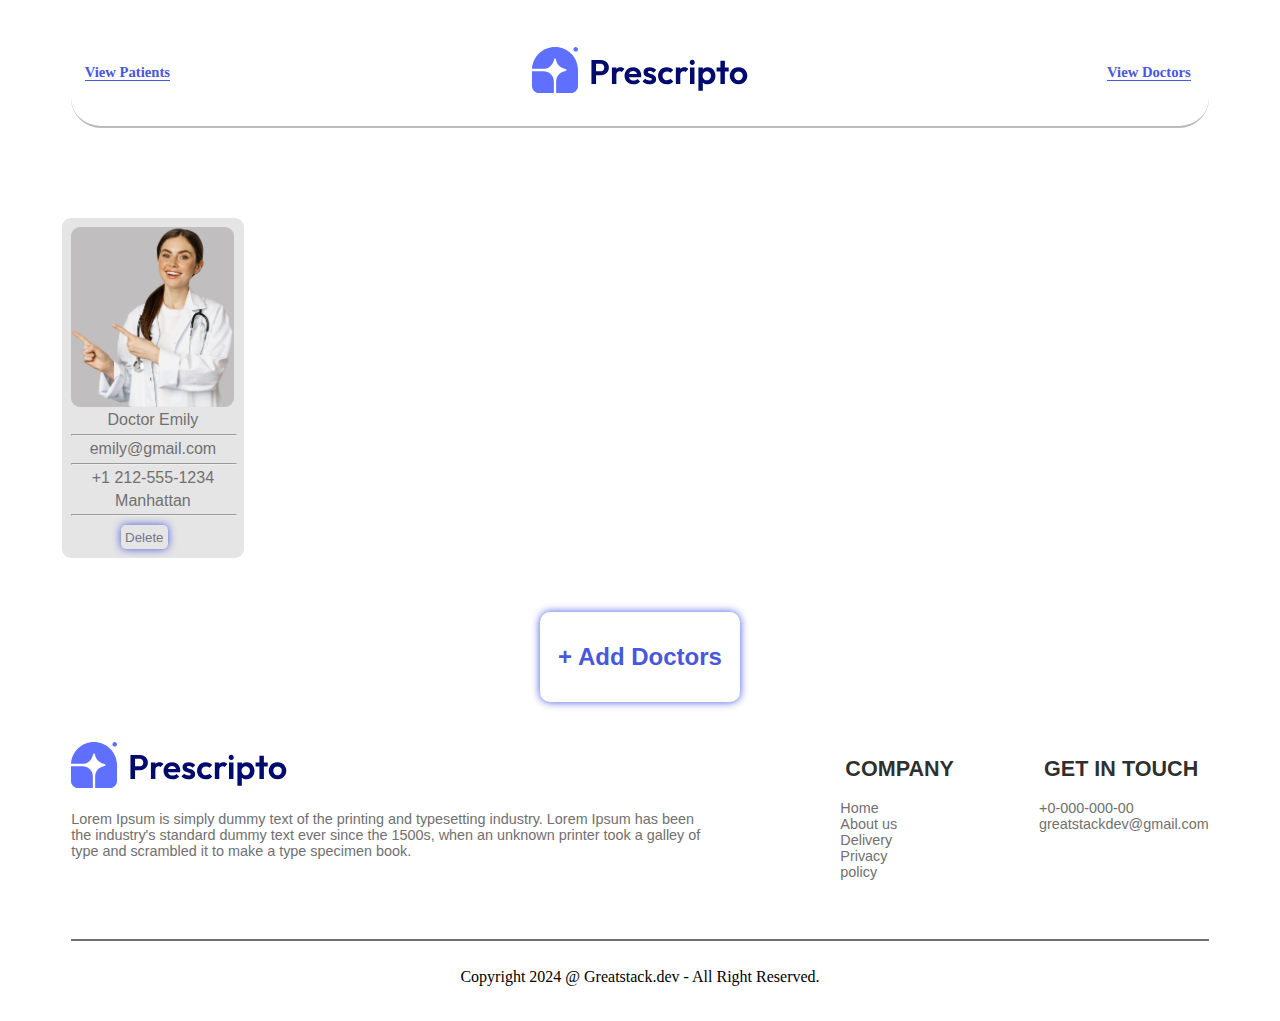
<file: viewdoctor.html>
<!DOCTYPE html>
<html lang="en">

<head>
    <meta charset="UTF-8">
    <meta name="viewport" content="width=device-width, initial-scale=1.0">
    <title>Prescripto</title>
    <link rel="icon" href="icon.png">
    <link rel="stylesheet" href="style.css">
    <!-- <link rel="stylesheet" href="style2.css"> -->
</head>

<body>
    <div class="navbar">
        <div><button class="viewbutton navbaritem button"><a href="viewpatient.html">View Patients</a></button class="viewbutton"></div>
        <div class="logo-centre">
            <svg xmlns="http://www.w3.org/2000/svg" width="217" height="46" viewBox="0 0 217 46" fill="none">
                <path
                    d="M22.9997 0C35.7026 0 45.9997 10.2971 45.9997 23V39.1C45.9997 40.93 45.2728 42.685 43.9788 43.979C42.6848 45.273 40.9297 46 39.0997 46H24.1497V35.9099C24.1497 33.6076 24.29 31.2225 25.4975 29.2629C26.362 27.8586 27.5185 26.6566 28.8884 25.7385C30.2583 24.8204 31.8096 24.2077 33.4371 23.9419L33.8776 23.8706C34.0592 23.8085 34.2168 23.6912 34.3284 23.5351C34.44 23.379 34.5 23.1919 34.5 23C34.5 22.8081 34.44 22.621 34.3284 22.4649C34.2168 22.3088 34.0592 22.1915 33.8776 22.1294L33.4371 22.0581C31.0591 21.6697 28.8632 20.5441 27.1594 18.8403C25.4556 17.1365 24.3301 14.9406 23.9416 12.5626L23.8703 12.1222C23.8082 11.9406 23.6909 11.7829 23.5348 11.6713C23.3787 11.5597 23.1916 11.4997 22.9997 11.4997C22.8078 11.4997 22.6208 11.5597 22.4647 11.6713C22.3086 11.7829 22.1913 11.9406 22.1292 12.1222L22.0579 12.5626C21.7922 14.1902 21.1795 15.7415 20.2614 17.1114C19.3433 18.4814 18.1412 19.6378 16.7368 20.5022C14.7772 21.7097 12.3921 21.85 10.0898 21.85H0.0273438C0.628794 9.68185 10.6832 0 22.9997 0Z"
                    fill="#5F6FFF" />
                <path
                    d="M0 24.15H10.0901C12.3924 24.15 14.7775 24.2903 16.7371 25.4978C18.2689 26.4417 19.5583 27.7311 20.5022 29.2629C21.7097 31.2225 21.85 33.6076 21.85 35.9099V46H6.9C5.07001 46 3.31496 45.273 2.02096 43.979C0.726962 42.685 0 40.93 0 39.1L0 24.15ZM46 2.3C46 2.91 45.7577 3.49501 45.3263 3.92635C44.895 4.35768 44.31 4.6 43.7 4.6C43.09 4.6 42.505 4.35768 42.0737 3.92635C41.6423 3.49501 41.4 2.91 41.4 2.3C41.4 1.69 41.6423 1.10499 42.0737 0.673654C42.505 0.242321 43.09 0 43.7 0C44.31 0 44.895 0.242321 45.3263 0.673654C45.7577 1.10499 46 1.69 46 2.3Z"
                    fill="#5F6FFF" />
                <path
                    d="M62.848 28.126V24.352H68.39C69.1153 24.352 69.7727 24.2047 70.362 23.91C70.9513 23.6153 71.416 23.196 71.756 22.652C72.096 22.0853 72.266 21.4053 72.266 20.612C72.266 19.8413 72.096 19.1727 71.756 18.606C71.416 18.0393 70.9513 17.6087 70.362 17.314C69.7727 17.0193 69.1153 16.872 68.39 16.872H62.848V13.098H68.866C70.3847 13.098 71.7447 13.404 72.946 14.016C74.17 14.628 75.1333 15.5007 75.836 16.634C76.5387 17.7447 76.89 19.0707 76.89 20.612C76.89 22.1533 76.5387 23.4907 75.836 24.624C75.1333 25.7347 74.17 26.596 72.946 27.208C71.7447 27.82 70.3847 28.126 68.866 28.126H62.848ZM59.448 37V13.098H64.072V37H59.448ZM79.9232 37V20.578H84.3772V37H79.9232ZM84.3772 27.922L82.6432 26.766C82.8472 24.7487 83.4365 23.162 84.4112 22.006C85.3858 20.8273 86.7912 20.238 88.6272 20.238C89.4205 20.238 90.1345 20.374 90.7692 20.646C91.4038 20.8953 91.9818 21.3147 92.5032 21.904L89.7152 25.1C89.4658 24.828 89.1598 24.624 88.7972 24.488C88.4572 24.352 88.0605 24.284 87.6072 24.284C86.6552 24.284 85.8732 24.59 85.2612 25.202C84.6718 25.7913 84.3772 26.698 84.3772 27.922ZM101.457 37.34C99.7342 37.34 98.2042 36.9773 96.8669 36.252C95.5295 35.504 94.4642 34.484 93.6709 33.192C92.9002 31.9 92.5149 30.4267 92.5149 28.772C92.5149 27.14 92.8889 25.6893 93.6369 24.42C94.4075 23.128 95.4502 22.108 96.7649 21.36C98.0795 20.5893 99.5415 20.204 101.151 20.204C102.738 20.204 104.132 20.5667 105.333 21.292C106.557 21.9947 107.509 22.9693 108.189 24.216C108.892 25.44 109.243 26.834 109.243 28.398C109.243 28.6927 109.22 28.9987 109.175 29.316C109.152 29.6107 109.096 29.9507 109.005 30.336L95.2009 30.37V27.038L106.931 27.004L105.129 28.398C105.084 27.4233 104.902 26.6073 104.585 25.95C104.29 25.2927 103.848 24.794 103.259 24.454C102.692 24.0913 101.99 23.91 101.151 23.91C100.267 23.91 99.4962 24.114 98.8389 24.522C98.1815 24.9073 97.6715 25.4627 97.3089 26.188C96.9689 26.8907 96.7989 27.7293 96.7989 28.704C96.7989 29.7013 96.9802 30.574 97.3429 31.322C97.7282 32.0473 98.2722 32.614 98.9749 33.022C99.6775 33.4073 100.494 33.6 101.423 33.6C102.262 33.6 103.021 33.464 103.701 33.192C104.381 32.8973 104.97 32.4667 105.469 31.9L108.087 34.518C107.294 35.4473 106.319 36.15 105.163 36.626C104.03 37.102 102.794 37.34 101.457 37.34ZM117.641 37.374C116.712 37.374 115.794 37.2493 114.887 37C114.003 36.7507 113.187 36.4107 112.439 35.98C111.691 35.5267 111.045 34.9827 110.501 34.348L113.153 31.662C113.72 32.2967 114.377 32.7727 115.125 33.09C115.873 33.4073 116.701 33.566 117.607 33.566C118.333 33.566 118.877 33.464 119.239 33.26C119.625 33.056 119.817 32.75 119.817 32.342C119.817 31.8887 119.613 31.5373 119.205 31.288C118.82 31.0387 118.31 30.8347 117.675 30.676C117.041 30.4947 116.372 30.302 115.669 30.098C114.989 29.8713 114.332 29.588 113.697 29.248C113.063 28.8853 112.541 28.398 112.133 27.786C111.748 27.1513 111.555 26.3353 111.555 25.338C111.555 24.2953 111.805 23.3887 112.303 22.618C112.825 21.8473 113.561 21.2467 114.513 20.816C115.465 20.3853 116.587 20.17 117.879 20.17C119.239 20.17 120.463 20.408 121.551 20.884C122.662 21.36 123.58 22.074 124.305 23.026L121.619 25.712C121.121 25.1 120.554 24.658 119.919 24.386C119.307 24.114 118.639 23.978 117.913 23.978C117.256 23.978 116.746 24.08 116.383 24.284C116.043 24.488 115.873 24.7713 115.873 25.134C115.873 25.542 116.066 25.8593 116.451 26.086C116.859 26.3127 117.381 26.5167 118.015 26.698C118.65 26.8567 119.307 27.0493 119.987 27.276C120.69 27.48 121.347 27.7747 121.959 28.16C122.594 28.5453 123.104 29.0553 123.489 29.69C123.897 30.3247 124.101 31.1407 124.101 32.138C124.101 33.7473 123.523 35.028 122.367 35.98C121.211 36.9093 119.636 37.374 117.641 37.374ZM134.857 37.34C133.179 37.34 131.672 36.966 130.335 36.218C128.997 35.47 127.943 34.45 127.173 33.158C126.402 31.866 126.017 30.4153 126.017 28.806C126.017 27.174 126.402 25.712 127.173 24.42C127.943 23.128 128.997 22.108 130.335 21.36C131.695 20.5893 133.202 20.204 134.857 20.204C136.149 20.204 137.339 20.442 138.427 20.918C139.515 21.394 140.455 22.074 141.249 22.958L138.393 25.848C137.962 25.372 137.441 25.0093 136.829 24.76C136.239 24.5107 135.582 24.386 134.857 24.386C134.041 24.386 133.304 24.5787 132.647 24.964C132.012 25.3267 131.502 25.8367 131.117 26.494C130.754 27.1287 130.573 27.888 130.573 28.772C130.573 29.6333 130.754 30.404 131.117 31.084C131.502 31.7413 132.012 32.2627 132.647 32.648C133.304 33.0107 134.041 33.192 134.857 33.192C135.605 33.192 136.273 33.0673 136.863 32.818C137.475 32.546 137.996 32.1607 138.427 31.662L141.317 34.552C140.478 35.4587 139.515 36.15 138.427 36.626C137.339 37.102 136.149 37.34 134.857 37.34ZM143.839 37V20.578H148.293V37H143.839ZM148.293 27.922L146.559 26.766C146.763 24.7487 147.353 23.162 148.327 22.006C149.302 20.8273 150.707 20.238 152.543 20.238C153.337 20.238 154.051 20.374 154.685 20.646C155.32 20.8953 155.898 21.3147 156.419 21.904L153.631 25.1C153.382 24.828 153.076 24.624 152.713 24.488C152.373 24.352 151.977 24.284 151.523 24.284C150.571 24.284 149.789 24.59 149.177 25.202C148.588 25.7913 148.293 26.698 148.293 27.922ZM157.984 37V20.578H162.472V37H157.984ZM160.228 17.926C159.502 17.926 158.902 17.688 158.426 17.212C157.95 16.7133 157.712 16.1013 157.712 15.376C157.712 14.6733 157.95 14.0727 158.426 13.574C158.902 13.0753 159.502 12.826 160.228 12.826C160.976 12.826 161.576 13.0753 162.03 13.574C162.506 14.0727 162.744 14.6733 162.744 15.376C162.744 16.1013 162.506 16.7133 162.03 17.212C161.576 17.688 160.976 17.926 160.228 17.926ZM175.529 37.34C174.351 37.34 173.285 37.102 172.333 36.626C171.381 36.1273 170.622 35.4587 170.055 34.62C169.489 33.7813 169.183 32.818 169.137 31.73V25.916C169.183 24.828 169.489 23.8647 170.055 23.026C170.645 22.1647 171.404 21.4847 172.333 20.986C173.285 20.4873 174.351 20.238 175.529 20.238C177.048 20.238 178.408 20.612 179.609 21.36C180.811 22.108 181.751 23.128 182.431 24.42C183.134 25.712 183.485 27.174 183.485 28.806C183.485 30.4153 183.134 31.866 182.431 33.158C181.751 34.45 180.811 35.47 179.609 36.218C178.408 36.966 177.048 37.34 175.529 37.34ZM174.747 33.226C175.563 33.226 176.289 33.0447 176.923 32.682C177.558 32.2967 178.045 31.7753 178.385 31.118C178.748 30.438 178.929 29.656 178.929 28.772C178.929 27.9107 178.748 27.1513 178.385 26.494C178.045 25.814 177.558 25.2927 176.923 24.93C176.289 24.5447 175.563 24.352 174.747 24.352C173.954 24.352 173.24 24.5447 172.605 24.93C171.971 25.2927 171.472 25.814 171.109 26.494C170.769 27.1513 170.599 27.9107 170.599 28.772C170.599 29.656 170.769 30.438 171.109 31.118C171.472 31.7753 171.959 32.2967 172.571 32.682C173.206 33.0447 173.931 33.226 174.747 33.226ZM166.417 43.868V20.578H170.871V24.896L170.123 28.874L170.837 32.852V43.868H166.417ZM188.421 37V13.744H192.875V37H188.421ZM184.579 24.488V20.578H196.717V24.488H184.579ZM206.542 37.34C204.887 37.34 203.391 36.966 202.054 36.218C200.739 35.4473 199.685 34.416 198.892 33.124C198.121 31.8093 197.736 30.3473 197.736 28.738C197.736 27.1287 198.121 25.6893 198.892 24.42C199.662 23.128 200.716 22.108 202.054 21.36C203.391 20.5893 204.876 20.204 206.508 20.204C208.185 20.204 209.681 20.5893 210.996 21.36C212.333 22.108 213.387 23.128 214.158 24.42C214.928 25.6893 215.314 27.1287 215.314 28.738C215.314 30.3473 214.928 31.8093 214.158 33.124C213.387 34.416 212.333 35.4473 210.996 36.218C209.681 36.966 208.196 37.34 206.542 37.34ZM206.508 33.192C207.346 33.192 208.083 33.0107 208.718 32.648C209.375 32.2627 209.874 31.7413 210.214 31.084C210.576 30.404 210.758 29.6333 210.758 28.772C210.758 27.9107 210.576 27.1513 210.214 26.494C209.851 25.8367 209.352 25.3267 208.718 24.964C208.083 24.5787 207.346 24.386 206.508 24.386C205.692 24.386 204.966 24.5787 204.332 24.964C203.697 25.3267 203.198 25.8367 202.836 26.494C202.473 27.1513 202.292 27.9107 202.292 28.772C202.292 29.6333 202.473 30.404 202.836 31.084C203.198 31.7413 203.697 32.2627 204.332 32.648C204.966 33.0107 205.692 33.192 206.508 33.192Z"
                    fill="#000B6D" />
            </svg>
        </div>
        <div><button class="viewbutton navbaritem"><a href="viewdoctor.html">View Doctors</a></button class="viewbutton"></div>
    </div>
    <section class="view-patient-main">
    </div><div class="card">
        <img class="card-pic" src="lady.png" alt="">
        <p class="card-para">Doctor Emily</p>
        <hr>
        <p class="card-para">emily@gmail.com</p>
        <hr>
        <p class="card-para">+1 212-555-1234</p>
<!--         <hr>
        <p class="card-para">fever</p>
        <hr> -->
        <p class="card-para">Manhattan</p>
        <hr>
<!--         <p class="card-para">03112559988</p> -->
        <button class="delete">Delete</button>
    </div>
<!-- </div><div class="card">
    <img class="card-pic" src="lady.png" alt="">
    <p class="card-para">Doctor B</p>
    <hr>
    <p class="card-para">B@gmail.com</p>
    <hr>
    <p class="card-para">03112559988</p>
    <hr>
    <p class="card-para">fever</p>
    <hr>
    <p class="card-para">karachi</p>
    <hr>
    <p class="card-para">03112559988</p>
    <button class="delete">Delete</button>
</div>
</div><div class="card">
    <img class="card-pic" src="lady.png" alt="">
    <p class="card-para">Doctor C</p>
    <hr>
    <p class="card-para">C@gmail.com</p>
    <hr>
    <p class="card-para">03112559988</p>
    <hr>
    <p class="card-para">fever</p>
    <hr>
    <p class="card-para">karachi</p>
    <hr>
    <p class="card-para">03112559988</p>
    <button class="delete">Delete</button>
</div>
</div><div class="card">
    <img class="card-pic" src="lady.png" alt="">
    <p class="card-para">Doctor D</p>
    <hr>
    <p class="card-para">D@gmail.com</p>
    <hr>
    <p class="card-para">03112559988</p>
    <hr>
    <p class="card-para">fever</p>
    <hr>
    <p class="card-para">karachi</p>
    <hr>
    <p class="card-para">03112559988</p>
    <button class="delete">Delete</button>
</div> -->

    </section> 
    <div class="add ">
        <div class="add-doctor ">
            <button >+ Add Doctors</button>
        </div>
    </div>
    <section class="footer book-appointment-footer admin-footer view-patient-footer">
        <div class="footer-1">
            <div class="footer-1div"><svg xmlns="http://www.w3.org/2000/svg" width="217" height="46"
                    viewBox="0 0 217 46" fill="none">
                    <path
                        d="M22.9997 0C35.7026 0 45.9997 10.2971 45.9997 23V39.1C45.9997 40.93 45.2728 42.685 43.9788 43.979C42.6848 45.273 40.9297 46 39.0997 46H24.1497V35.9099C24.1497 33.6076 24.29 31.2225 25.4975 29.2629C26.362 27.8586 27.5185 26.6566 28.8884 25.7385C30.2583 24.8204 31.8096 24.2077 33.4371 23.9419L33.8776 23.8706C34.0592 23.8085 34.2168 23.6912 34.3284 23.5351C34.44 23.379 34.5 23.1919 34.5 23C34.5 22.8081 34.44 22.621 34.3284 22.4649C34.2168 22.3088 34.0592 22.1915 33.8776 22.1294L33.4371 22.0581C31.0591 21.6697 28.8632 20.5441 27.1594 18.8403C25.4556 17.1365 24.3301 14.9406 23.9416 12.5626L23.8703 12.1222C23.8082 11.9406 23.6909 11.7829 23.5348 11.6713C23.3787 11.5597 23.1916 11.4997 22.9997 11.4997C22.8078 11.4997 22.6208 11.5597 22.4647 11.6713C22.3086 11.7829 22.1913 11.9406 22.1292 12.1222L22.0579 12.5626C21.7922 14.1902 21.1795 15.7415 20.2614 17.1114C19.3433 18.4814 18.1412 19.6378 16.7368 20.5022C14.7772 21.7097 12.3921 21.85 10.0898 21.85H0.0273438C0.628794 9.68185 10.6832 0 22.9997 0Z"
                        fill="#5F6FFF" />
                    <path
                        d="M0 24.15H10.0901C12.3924 24.15 14.7775 24.2903 16.7371 25.4978C18.2689 26.4417 19.5583 27.7311 20.5022 29.2629C21.7097 31.2225 21.85 33.6076 21.85 35.9099V46H6.9C5.07001 46 3.31496 45.273 2.02096 43.979C0.726962 42.685 0 40.93 0 39.1L0 24.15ZM46 2.3C46 2.91 45.7577 3.49501 45.3263 3.92635C44.895 4.35768 44.31 4.6 43.7 4.6C43.09 4.6 42.505 4.35768 42.0737 3.92635C41.6423 3.49501 41.4 2.91 41.4 2.3C41.4 1.69 41.6423 1.10499 42.0737 0.673654C42.505 0.242321 43.09 0 43.7 0C44.31 0 44.895 0.242321 45.3263 0.673654C45.7577 1.10499 46 1.69 46 2.3Z"
                        fill="#5F6FFF" />
                    <path
                        d="M62.848 28.126V24.352H68.39C69.1153 24.352 69.7727 24.2047 70.362 23.91C70.9513 23.6153 71.416 23.196 71.756 22.652C72.096 22.0853 72.266 21.4053 72.266 20.612C72.266 19.8413 72.096 19.1727 71.756 18.606C71.416 18.0393 70.9513 17.6087 70.362 17.314C69.7727 17.0193 69.1153 16.872 68.39 16.872H62.848V13.098H68.866C70.3847 13.098 71.7447 13.404 72.946 14.016C74.17 14.628 75.1333 15.5007 75.836 16.634C76.5387 17.7447 76.89 19.0707 76.89 20.612C76.89 22.1533 76.5387 23.4907 75.836 24.624C75.1333 25.7347 74.17 26.596 72.946 27.208C71.7447 27.82 70.3847 28.126 68.866 28.126H62.848ZM59.448 37V13.098H64.072V37H59.448ZM79.9232 37V20.578H84.3772V37H79.9232ZM84.3772 27.922L82.6432 26.766C82.8472 24.7487 83.4365 23.162 84.4112 22.006C85.3858 20.8273 86.7912 20.238 88.6272 20.238C89.4205 20.238 90.1345 20.374 90.7692 20.646C91.4038 20.8953 91.9818 21.3147 92.5032 21.904L89.7152 25.1C89.4658 24.828 89.1598 24.624 88.7972 24.488C88.4572 24.352 88.0605 24.284 87.6072 24.284C86.6552 24.284 85.8732 24.59 85.2612 25.202C84.6718 25.7913 84.3772 26.698 84.3772 27.922ZM101.457 37.34C99.7342 37.34 98.2042 36.9773 96.8669 36.252C95.5295 35.504 94.4642 34.484 93.6709 33.192C92.9002 31.9 92.5149 30.4267 92.5149 28.772C92.5149 27.14 92.8889 25.6893 93.6369 24.42C94.4075 23.128 95.4502 22.108 96.7649 21.36C98.0795 20.5893 99.5415 20.204 101.151 20.204C102.738 20.204 104.132 20.5667 105.333 21.292C106.557 21.9947 107.509 22.9693 108.189 24.216C108.892 25.44 109.243 26.834 109.243 28.398C109.243 28.6927 109.22 28.9987 109.175 29.316C109.152 29.6107 109.096 29.9507 109.005 30.336L95.2009 30.37V27.038L106.931 27.004L105.129 28.398C105.084 27.4233 104.902 26.6073 104.585 25.95C104.29 25.2927 103.848 24.794 103.259 24.454C102.692 24.0913 101.99 23.91 101.151 23.91C100.267 23.91 99.4962 24.114 98.8389 24.522C98.1815 24.9073 97.6715 25.4627 97.3089 26.188C96.9689 26.8907 96.7989 27.7293 96.7989 28.704C96.7989 29.7013 96.9802 30.574 97.3429 31.322C97.7282 32.0473 98.2722 32.614 98.9749 33.022C99.6775 33.4073 100.494 33.6 101.423 33.6C102.262 33.6 103.021 33.464 103.701 33.192C104.381 32.8973 104.97 32.4667 105.469 31.9L108.087 34.518C107.294 35.4473 106.319 36.15 105.163 36.626C104.03 37.102 102.794 37.34 101.457 37.34ZM117.641 37.374C116.712 37.374 115.794 37.2493 114.887 37C114.003 36.7507 113.187 36.4107 112.439 35.98C111.691 35.5267 111.045 34.9827 110.501 34.348L113.153 31.662C113.72 32.2967 114.377 32.7727 115.125 33.09C115.873 33.4073 116.701 33.566 117.607 33.566C118.333 33.566 118.877 33.464 119.239 33.26C119.625 33.056 119.817 32.75 119.817 32.342C119.817 31.8887 119.613 31.5373 119.205 31.288C118.82 31.0387 118.31 30.8347 117.675 30.676C117.041 30.4947 116.372 30.302 115.669 30.098C114.989 29.8713 114.332 29.588 113.697 29.248C113.063 28.8853 112.541 28.398 112.133 27.786C111.748 27.1513 111.555 26.3353 111.555 25.338C111.555 24.2953 111.805 23.3887 112.303 22.618C112.825 21.8473 113.561 21.2467 114.513 20.816C115.465 20.3853 116.587 20.17 117.879 20.17C119.239 20.17 120.463 20.408 121.551 20.884C122.662 21.36 123.58 22.074 124.305 23.026L121.619 25.712C121.121 25.1 120.554 24.658 119.919 24.386C119.307 24.114 118.639 23.978 117.913 23.978C117.256 23.978 116.746 24.08 116.383 24.284C116.043 24.488 115.873 24.7713 115.873 25.134C115.873 25.542 116.066 25.8593 116.451 26.086C116.859 26.3127 117.381 26.5167 118.015 26.698C118.65 26.8567 119.307 27.0493 119.987 27.276C120.69 27.48 121.347 27.7747 121.959 28.16C122.594 28.5453 123.104 29.0553 123.489 29.69C123.897 30.3247 124.101 31.1407 124.101 32.138C124.101 33.7473 123.523 35.028 122.367 35.98C121.211 36.9093 119.636 37.374 117.641 37.374ZM134.857 37.34C133.179 37.34 131.672 36.966 130.335 36.218C128.997 35.47 127.943 34.45 127.173 33.158C126.402 31.866 126.017 30.4153 126.017 28.806C126.017 27.174 126.402 25.712 127.173 24.42C127.943 23.128 128.997 22.108 130.335 21.36C131.695 20.5893 133.202 20.204 134.857 20.204C136.149 20.204 137.339 20.442 138.427 20.918C139.515 21.394 140.455 22.074 141.249 22.958L138.393 25.848C137.962 25.372 137.441 25.0093 136.829 24.76C136.239 24.5107 135.582 24.386 134.857 24.386C134.041 24.386 133.304 24.5787 132.647 24.964C132.012 25.3267 131.502 25.8367 131.117 26.494C130.754 27.1287 130.573 27.888 130.573 28.772C130.573 29.6333 130.754 30.404 131.117 31.084C131.502 31.7413 132.012 32.2627 132.647 32.648C133.304 33.0107 134.041 33.192 134.857 33.192C135.605 33.192 136.273 33.0673 136.863 32.818C137.475 32.546 137.996 32.1607 138.427 31.662L141.317 34.552C140.478 35.4587 139.515 36.15 138.427 36.626C137.339 37.102 136.149 37.34 134.857 37.34ZM143.839 37V20.578H148.293V37H143.839ZM148.293 27.922L146.559 26.766C146.763 24.7487 147.353 23.162 148.327 22.006C149.302 20.8273 150.707 20.238 152.543 20.238C153.337 20.238 154.051 20.374 154.685 20.646C155.32 20.8953 155.898 21.3147 156.419 21.904L153.631 25.1C153.382 24.828 153.076 24.624 152.713 24.488C152.373 24.352 151.977 24.284 151.523 24.284C150.571 24.284 149.789 24.59 149.177 25.202C148.588 25.7913 148.293 26.698 148.293 27.922ZM157.984 37V20.578H162.472V37H157.984ZM160.228 17.926C159.502 17.926 158.902 17.688 158.426 17.212C157.95 16.7133 157.712 16.1013 157.712 15.376C157.712 14.6733 157.95 14.0727 158.426 13.574C158.902 13.0753 159.502 12.826 160.228 12.826C160.976 12.826 161.576 13.0753 162.03 13.574C162.506 14.0727 162.744 14.6733 162.744 15.376C162.744 16.1013 162.506 16.7133 162.03 17.212C161.576 17.688 160.976 17.926 160.228 17.926ZM175.529 37.34C174.351 37.34 173.285 37.102 172.333 36.626C171.381 36.1273 170.622 35.4587 170.055 34.62C169.489 33.7813 169.183 32.818 169.137 31.73V25.916C169.183 24.828 169.489 23.8647 170.055 23.026C170.645 22.1647 171.404 21.4847 172.333 20.986C173.285 20.4873 174.351 20.238 175.529 20.238C177.048 20.238 178.408 20.612 179.609 21.36C180.811 22.108 181.751 23.128 182.431 24.42C183.134 25.712 183.485 27.174 183.485 28.806C183.485 30.4153 183.134 31.866 182.431 33.158C181.751 34.45 180.811 35.47 179.609 36.218C178.408 36.966 177.048 37.34 175.529 37.34ZM174.747 33.226C175.563 33.226 176.289 33.0447 176.923 32.682C177.558 32.2967 178.045 31.7753 178.385 31.118C178.748 30.438 178.929 29.656 178.929 28.772C178.929 27.9107 178.748 27.1513 178.385 26.494C178.045 25.814 177.558 25.2927 176.923 24.93C176.289 24.5447 175.563 24.352 174.747 24.352C173.954 24.352 173.24 24.5447 172.605 24.93C171.971 25.2927 171.472 25.814 171.109 26.494C170.769 27.1513 170.599 27.9107 170.599 28.772C170.599 29.656 170.769 30.438 171.109 31.118C171.472 31.7753 171.959 32.2967 172.571 32.682C173.206 33.0447 173.931 33.226 174.747 33.226ZM166.417 43.868V20.578H170.871V24.896L170.123 28.874L170.837 32.852V43.868H166.417ZM188.421 37V13.744H192.875V37H188.421ZM184.579 24.488V20.578H196.717V24.488H184.579ZM206.542 37.34C204.887 37.34 203.391 36.966 202.054 36.218C200.739 35.4473 199.685 34.416 198.892 33.124C198.121 31.8093 197.736 30.3473 197.736 28.738C197.736 27.1287 198.121 25.6893 198.892 24.42C199.662 23.128 200.716 22.108 202.054 21.36C203.391 20.5893 204.876 20.204 206.508 20.204C208.185 20.204 209.681 20.5893 210.996 21.36C212.333 22.108 213.387 23.128 214.158 24.42C214.928 25.6893 215.314 27.1287 215.314 28.738C215.314 30.3473 214.928 31.8093 214.158 33.124C213.387 34.416 212.333 35.4473 210.996 36.218C209.681 36.966 208.196 37.34 206.542 37.34ZM206.508 33.192C207.346 33.192 208.083 33.0107 208.718 32.648C209.375 32.2627 209.874 31.7413 210.214 31.084C210.576 30.404 210.758 29.6333 210.758 28.772C210.758 27.9107 210.576 27.1513 210.214 26.494C209.851 25.8367 209.352 25.3267 208.718 24.964C208.083 24.5787 207.346 24.386 206.508 24.386C205.692 24.386 204.966 24.5787 204.332 24.964C203.697 25.3267 203.198 25.8367 202.836 26.494C202.473 27.1513 202.292 27.9107 202.292 28.772C202.292 29.6333 202.473 30.404 202.836 31.084C203.198 31.7413 203.697 32.2627 204.332 32.648C204.966 33.0107 205.692 33.192 206.508 33.192Z"
                        fill="#000B6D" />
                </svg> <br><br>
                Lorem Ipsum is simply dummy text of the printing and typesetting industry. Lorem Ipsum has been the
                industry's standard dummy text ever since the 1500s, when an unknown printer took a galley of type and
                scrambled it to make a type specimen book.
            </div>
            <div class="footer-1div">
                <h2>COMPANY</h2>
                <ul>
                    <li>Home</li>
                    <li>About us</li>
                    <li>Delivery</li>
                    <li>Privacy policy</li>
                </ul>
            </div>
            <div class="footer-1div">
                <h2>GET IN TOUCH</h2>
                <ul>
                    <li>+0-000-000-00</li>
                    <li>greatstackdev@gmail.com</li>
                </ul>
            </div>
        </div>
        <div class="footer-2">
            <div class="footer-2-text">Copyright 2024 @ Greatstack.dev - All Right Reserved.</div>
        </div>
    </section>
</body>

</html>
</file>
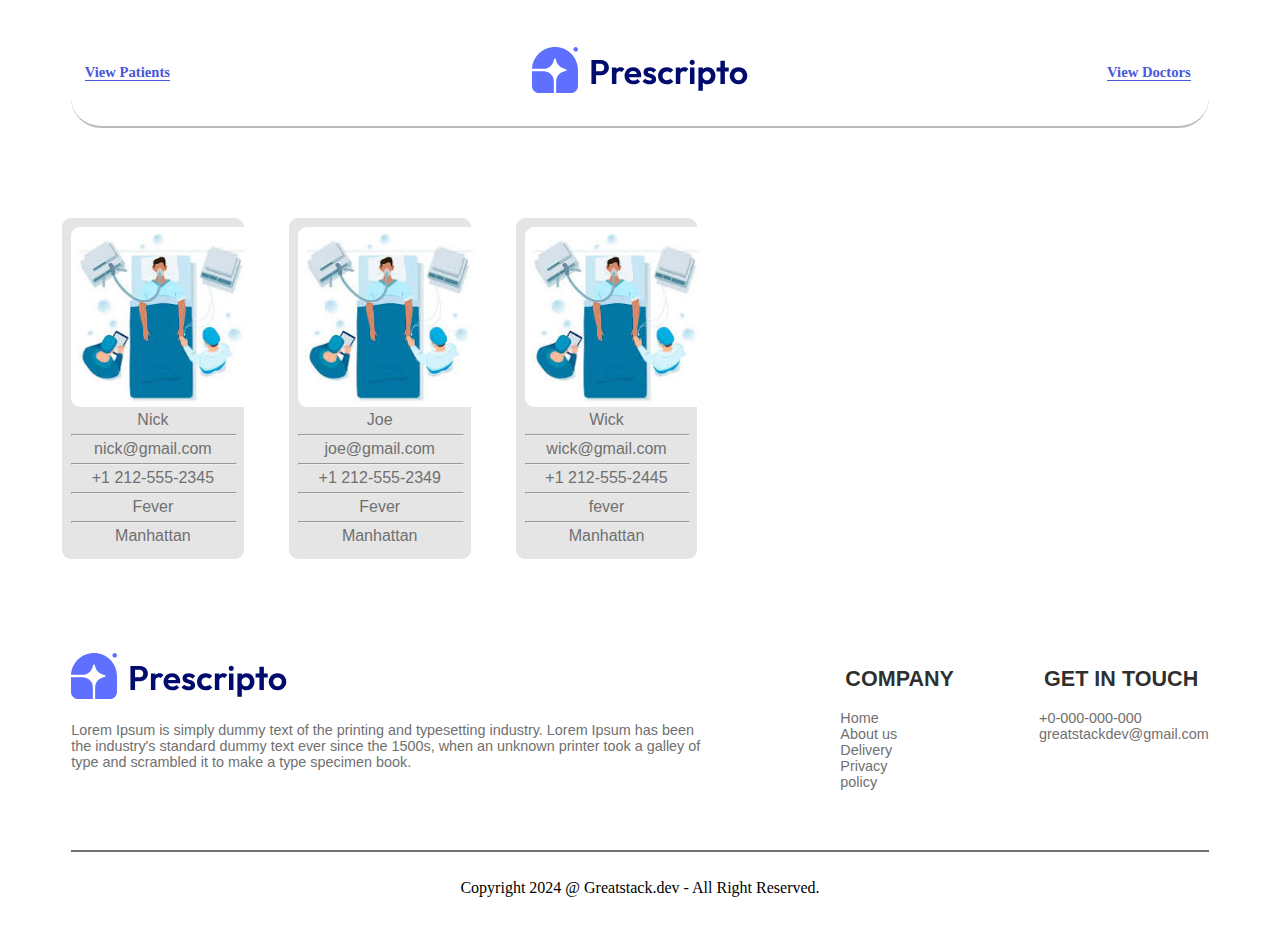
<file: viewpatient.html>
<!DOCTYPE html>
<html lang="en">

<head>
    <meta charset="UTF-8">
    <meta name="viewport" content="width=device-width, initial-scale=1.0">
    <title>Prescripto</title>
    <link rel="icon" href="icon.png">
    <link rel="stylesheet" href="style.css">
    <!-- <link rel="stylesheet" href="style2.css"> -->
</head>

<body>
    <div class="navbar">
        <div><button class="viewbutton navbaritem button"><a href="viewpatient.html">View Patients</a></button class="viewbutton"></div>
        <div class="logo-centre">
            <svg xmlns="http://www.w3.org/2000/svg" width="217" height="46" viewBox="0 0 217 46" fill="none">
                <path
                    d="M22.9997 0C35.7026 0 45.9997 10.2971 45.9997 23V39.1C45.9997 40.93 45.2728 42.685 43.9788 43.979C42.6848 45.273 40.9297 46 39.0997 46H24.1497V35.9099C24.1497 33.6076 24.29 31.2225 25.4975 29.2629C26.362 27.8586 27.5185 26.6566 28.8884 25.7385C30.2583 24.8204 31.8096 24.2077 33.4371 23.9419L33.8776 23.8706C34.0592 23.8085 34.2168 23.6912 34.3284 23.5351C34.44 23.379 34.5 23.1919 34.5 23C34.5 22.8081 34.44 22.621 34.3284 22.4649C34.2168 22.3088 34.0592 22.1915 33.8776 22.1294L33.4371 22.0581C31.0591 21.6697 28.8632 20.5441 27.1594 18.8403C25.4556 17.1365 24.3301 14.9406 23.9416 12.5626L23.8703 12.1222C23.8082 11.9406 23.6909 11.7829 23.5348 11.6713C23.3787 11.5597 23.1916 11.4997 22.9997 11.4997C22.8078 11.4997 22.6208 11.5597 22.4647 11.6713C22.3086 11.7829 22.1913 11.9406 22.1292 12.1222L22.0579 12.5626C21.7922 14.1902 21.1795 15.7415 20.2614 17.1114C19.3433 18.4814 18.1412 19.6378 16.7368 20.5022C14.7772 21.7097 12.3921 21.85 10.0898 21.85H0.0273438C0.628794 9.68185 10.6832 0 22.9997 0Z"
                    fill="#5F6FFF" />
                <path
                    d="M0 24.15H10.0901C12.3924 24.15 14.7775 24.2903 16.7371 25.4978C18.2689 26.4417 19.5583 27.7311 20.5022 29.2629C21.7097 31.2225 21.85 33.6076 21.85 35.9099V46H6.9C5.07001 46 3.31496 45.273 2.02096 43.979C0.726962 42.685 0 40.93 0 39.1L0 24.15ZM46 2.3C46 2.91 45.7577 3.49501 45.3263 3.92635C44.895 4.35768 44.31 4.6 43.7 4.6C43.09 4.6 42.505 4.35768 42.0737 3.92635C41.6423 3.49501 41.4 2.91 41.4 2.3C41.4 1.69 41.6423 1.10499 42.0737 0.673654C42.505 0.242321 43.09 0 43.7 0C44.31 0 44.895 0.242321 45.3263 0.673654C45.7577 1.10499 46 1.69 46 2.3Z"
                    fill="#5F6FFF" />
                <path
                    d="M62.848 28.126V24.352H68.39C69.1153 24.352 69.7727 24.2047 70.362 23.91C70.9513 23.6153 71.416 23.196 71.756 22.652C72.096 22.0853 72.266 21.4053 72.266 20.612C72.266 19.8413 72.096 19.1727 71.756 18.606C71.416 18.0393 70.9513 17.6087 70.362 17.314C69.7727 17.0193 69.1153 16.872 68.39 16.872H62.848V13.098H68.866C70.3847 13.098 71.7447 13.404 72.946 14.016C74.17 14.628 75.1333 15.5007 75.836 16.634C76.5387 17.7447 76.89 19.0707 76.89 20.612C76.89 22.1533 76.5387 23.4907 75.836 24.624C75.1333 25.7347 74.17 26.596 72.946 27.208C71.7447 27.82 70.3847 28.126 68.866 28.126H62.848ZM59.448 37V13.098H64.072V37H59.448ZM79.9232 37V20.578H84.3772V37H79.9232ZM84.3772 27.922L82.6432 26.766C82.8472 24.7487 83.4365 23.162 84.4112 22.006C85.3858 20.8273 86.7912 20.238 88.6272 20.238C89.4205 20.238 90.1345 20.374 90.7692 20.646C91.4038 20.8953 91.9818 21.3147 92.5032 21.904L89.7152 25.1C89.4658 24.828 89.1598 24.624 88.7972 24.488C88.4572 24.352 88.0605 24.284 87.6072 24.284C86.6552 24.284 85.8732 24.59 85.2612 25.202C84.6718 25.7913 84.3772 26.698 84.3772 27.922ZM101.457 37.34C99.7342 37.34 98.2042 36.9773 96.8669 36.252C95.5295 35.504 94.4642 34.484 93.6709 33.192C92.9002 31.9 92.5149 30.4267 92.5149 28.772C92.5149 27.14 92.8889 25.6893 93.6369 24.42C94.4075 23.128 95.4502 22.108 96.7649 21.36C98.0795 20.5893 99.5415 20.204 101.151 20.204C102.738 20.204 104.132 20.5667 105.333 21.292C106.557 21.9947 107.509 22.9693 108.189 24.216C108.892 25.44 109.243 26.834 109.243 28.398C109.243 28.6927 109.22 28.9987 109.175 29.316C109.152 29.6107 109.096 29.9507 109.005 30.336L95.2009 30.37V27.038L106.931 27.004L105.129 28.398C105.084 27.4233 104.902 26.6073 104.585 25.95C104.29 25.2927 103.848 24.794 103.259 24.454C102.692 24.0913 101.99 23.91 101.151 23.91C100.267 23.91 99.4962 24.114 98.8389 24.522C98.1815 24.9073 97.6715 25.4627 97.3089 26.188C96.9689 26.8907 96.7989 27.7293 96.7989 28.704C96.7989 29.7013 96.9802 30.574 97.3429 31.322C97.7282 32.0473 98.2722 32.614 98.9749 33.022C99.6775 33.4073 100.494 33.6 101.423 33.6C102.262 33.6 103.021 33.464 103.701 33.192C104.381 32.8973 104.97 32.4667 105.469 31.9L108.087 34.518C107.294 35.4473 106.319 36.15 105.163 36.626C104.03 37.102 102.794 37.34 101.457 37.34ZM117.641 37.374C116.712 37.374 115.794 37.2493 114.887 37C114.003 36.7507 113.187 36.4107 112.439 35.98C111.691 35.5267 111.045 34.9827 110.501 34.348L113.153 31.662C113.72 32.2967 114.377 32.7727 115.125 33.09C115.873 33.4073 116.701 33.566 117.607 33.566C118.333 33.566 118.877 33.464 119.239 33.26C119.625 33.056 119.817 32.75 119.817 32.342C119.817 31.8887 119.613 31.5373 119.205 31.288C118.82 31.0387 118.31 30.8347 117.675 30.676C117.041 30.4947 116.372 30.302 115.669 30.098C114.989 29.8713 114.332 29.588 113.697 29.248C113.063 28.8853 112.541 28.398 112.133 27.786C111.748 27.1513 111.555 26.3353 111.555 25.338C111.555 24.2953 111.805 23.3887 112.303 22.618C112.825 21.8473 113.561 21.2467 114.513 20.816C115.465 20.3853 116.587 20.17 117.879 20.17C119.239 20.17 120.463 20.408 121.551 20.884C122.662 21.36 123.58 22.074 124.305 23.026L121.619 25.712C121.121 25.1 120.554 24.658 119.919 24.386C119.307 24.114 118.639 23.978 117.913 23.978C117.256 23.978 116.746 24.08 116.383 24.284C116.043 24.488 115.873 24.7713 115.873 25.134C115.873 25.542 116.066 25.8593 116.451 26.086C116.859 26.3127 117.381 26.5167 118.015 26.698C118.65 26.8567 119.307 27.0493 119.987 27.276C120.69 27.48 121.347 27.7747 121.959 28.16C122.594 28.5453 123.104 29.0553 123.489 29.69C123.897 30.3247 124.101 31.1407 124.101 32.138C124.101 33.7473 123.523 35.028 122.367 35.98C121.211 36.9093 119.636 37.374 117.641 37.374ZM134.857 37.34C133.179 37.34 131.672 36.966 130.335 36.218C128.997 35.47 127.943 34.45 127.173 33.158C126.402 31.866 126.017 30.4153 126.017 28.806C126.017 27.174 126.402 25.712 127.173 24.42C127.943 23.128 128.997 22.108 130.335 21.36C131.695 20.5893 133.202 20.204 134.857 20.204C136.149 20.204 137.339 20.442 138.427 20.918C139.515 21.394 140.455 22.074 141.249 22.958L138.393 25.848C137.962 25.372 137.441 25.0093 136.829 24.76C136.239 24.5107 135.582 24.386 134.857 24.386C134.041 24.386 133.304 24.5787 132.647 24.964C132.012 25.3267 131.502 25.8367 131.117 26.494C130.754 27.1287 130.573 27.888 130.573 28.772C130.573 29.6333 130.754 30.404 131.117 31.084C131.502 31.7413 132.012 32.2627 132.647 32.648C133.304 33.0107 134.041 33.192 134.857 33.192C135.605 33.192 136.273 33.0673 136.863 32.818C137.475 32.546 137.996 32.1607 138.427 31.662L141.317 34.552C140.478 35.4587 139.515 36.15 138.427 36.626C137.339 37.102 136.149 37.34 134.857 37.34ZM143.839 37V20.578H148.293V37H143.839ZM148.293 27.922L146.559 26.766C146.763 24.7487 147.353 23.162 148.327 22.006C149.302 20.8273 150.707 20.238 152.543 20.238C153.337 20.238 154.051 20.374 154.685 20.646C155.32 20.8953 155.898 21.3147 156.419 21.904L153.631 25.1C153.382 24.828 153.076 24.624 152.713 24.488C152.373 24.352 151.977 24.284 151.523 24.284C150.571 24.284 149.789 24.59 149.177 25.202C148.588 25.7913 148.293 26.698 148.293 27.922ZM157.984 37V20.578H162.472V37H157.984ZM160.228 17.926C159.502 17.926 158.902 17.688 158.426 17.212C157.95 16.7133 157.712 16.1013 157.712 15.376C157.712 14.6733 157.95 14.0727 158.426 13.574C158.902 13.0753 159.502 12.826 160.228 12.826C160.976 12.826 161.576 13.0753 162.03 13.574C162.506 14.0727 162.744 14.6733 162.744 15.376C162.744 16.1013 162.506 16.7133 162.03 17.212C161.576 17.688 160.976 17.926 160.228 17.926ZM175.529 37.34C174.351 37.34 173.285 37.102 172.333 36.626C171.381 36.1273 170.622 35.4587 170.055 34.62C169.489 33.7813 169.183 32.818 169.137 31.73V25.916C169.183 24.828 169.489 23.8647 170.055 23.026C170.645 22.1647 171.404 21.4847 172.333 20.986C173.285 20.4873 174.351 20.238 175.529 20.238C177.048 20.238 178.408 20.612 179.609 21.36C180.811 22.108 181.751 23.128 182.431 24.42C183.134 25.712 183.485 27.174 183.485 28.806C183.485 30.4153 183.134 31.866 182.431 33.158C181.751 34.45 180.811 35.47 179.609 36.218C178.408 36.966 177.048 37.34 175.529 37.34ZM174.747 33.226C175.563 33.226 176.289 33.0447 176.923 32.682C177.558 32.2967 178.045 31.7753 178.385 31.118C178.748 30.438 178.929 29.656 178.929 28.772C178.929 27.9107 178.748 27.1513 178.385 26.494C178.045 25.814 177.558 25.2927 176.923 24.93C176.289 24.5447 175.563 24.352 174.747 24.352C173.954 24.352 173.24 24.5447 172.605 24.93C171.971 25.2927 171.472 25.814 171.109 26.494C170.769 27.1513 170.599 27.9107 170.599 28.772C170.599 29.656 170.769 30.438 171.109 31.118C171.472 31.7753 171.959 32.2967 172.571 32.682C173.206 33.0447 173.931 33.226 174.747 33.226ZM166.417 43.868V20.578H170.871V24.896L170.123 28.874L170.837 32.852V43.868H166.417ZM188.421 37V13.744H192.875V37H188.421ZM184.579 24.488V20.578H196.717V24.488H184.579ZM206.542 37.34C204.887 37.34 203.391 36.966 202.054 36.218C200.739 35.4473 199.685 34.416 198.892 33.124C198.121 31.8093 197.736 30.3473 197.736 28.738C197.736 27.1287 198.121 25.6893 198.892 24.42C199.662 23.128 200.716 22.108 202.054 21.36C203.391 20.5893 204.876 20.204 206.508 20.204C208.185 20.204 209.681 20.5893 210.996 21.36C212.333 22.108 213.387 23.128 214.158 24.42C214.928 25.6893 215.314 27.1287 215.314 28.738C215.314 30.3473 214.928 31.8093 214.158 33.124C213.387 34.416 212.333 35.4473 210.996 36.218C209.681 36.966 208.196 37.34 206.542 37.34ZM206.508 33.192C207.346 33.192 208.083 33.0107 208.718 32.648C209.375 32.2627 209.874 31.7413 210.214 31.084C210.576 30.404 210.758 29.6333 210.758 28.772C210.758 27.9107 210.576 27.1513 210.214 26.494C209.851 25.8367 209.352 25.3267 208.718 24.964C208.083 24.5787 207.346 24.386 206.508 24.386C205.692 24.386 204.966 24.5787 204.332 24.964C203.697 25.3267 203.198 25.8367 202.836 26.494C202.473 27.1513 202.292 27.9107 202.292 28.772C202.292 29.6333 202.473 30.404 202.836 31.084C203.198 31.7413 203.697 32.2627 204.332 32.648C204.966 33.0107 205.692 33.192 206.508 33.192Z"
                    fill="#000B6D" />
            </svg>
        </div>
        <div><button class="viewbutton navbaritem"><a href="viewdoctor.html">View Doctors</a></button class="viewbutton"></div>
    </div>
    <section class="view-patient-main">
        <div class="card">
            <img class="card-pic" src="patient2.jpeg" alt="">
            <p class="card-para">Nick</p>
            <hr>
            <p class="card-para">nick@gmail.com</p>
            <hr>
            <p class="card-para">+1 212-555-2345</p>
            <hr>
            <p class="card-para">Fever</p>
            <hr>
            <p class="card-para">Manhattan</p>
<!--             <hr> -->
<!--             <p class="card-para">03111222333</p> -->
        </div>
        <div class="card"> 
            <img class="card-pic" src="patient2.jpeg" alt="">
            <p class="card-para">Joe</p>
            <hr>
            <p class="card-para">joe@gmail.com</p>
            <hr>
            <p class="card-para">+1 212-555-2349</p>
            <hr>
            <p class="card-para">Fever</p>
            <hr>
            <p class="card-para">Manhattan</p>
<!--             <hr> -->
<!--             <p class="card-para">03111222333</p> -->
        </div>
        <div class="card">
            <img class="card-pic" src="patient2.jpeg" alt="">
            <p class="card-para">Wick</p>
            <hr>
            <p class="card-para">wick@gmail.com</p>
            <hr>
            <p class="card-para">+1 212-555-2445</p>
            <hr>
            <p class="card-para">fever</p>
            <hr>
            <p class="card-para">Manhattan</p>
<!--             <hr> -->
<!--             <p class="card-para">03111222333</p> -->
        </div><!-- <div class="card">
            <img class="card-pic" src="lady.png" alt="">
            <p class="card-para">Doctor</p>
            <hr>
            <p class="card-para">doctor@gmail.com</p>
            <hr>
            <p class="card-para">03111222333</p>
            <hr>
            <p class="card-para">fever</p>
            <hr>
            <p class="card-para">karachi</p>
            <hr>
            <p class="card-para">03111222333</p>
        </div><div class="card">
            <img class="card-pic" src="lady.png" alt="">
            <p class="card-para">Doctor</p>
            <hr>
            <p class="card-para">doctor@gmail.com</p>
            <hr>
            <p class="card-para">03111222333</p>
            <hr>
            <p class="card-para">fever</p>
            <hr>
            <p class="card-para">karachi</p>
            <hr>
            <p class="card-para">03111222333</p>
        </div><div class="card">
            <img class="card-pic" src="lady.png" alt="">
            <p class="card-para">Doctor</p>
            <hr>
            <p class="card-para">doctor@gmail.com</p>
            <hr>
            <p class="card-para">03111222333</p>
            <hr>
            <p class="card-para">fever</p>
            <hr>
            <p class="card-para">karachi</p>
            <hr>
            <p class="card-para">03111222333</p>
        </div><div class="card">
            <img class="card-pic" src="lady.png" alt="">
            <p class="card-para">Doctor</p>
            <hr>
            <p class="card-para">doctor@gmail.com</p>
            <hr>
            <p class="card-para">03111222333</p>
            <hr>
            <p class="card-para">fever</p>
            <hr>
            <p class="card-para">karachi</p>
            <hr>
            <p class="card-para">03111222333</p>
        </div><div class="card">
            <img class="card-pic" src="lady.png" alt="">
            <p class="card-para">Doctor</p>
            <hr>
            <p class="card-para">doctor@gmail.com</p>
            <hr>
            <p class="card-para">03111222333</p>
            <hr>
            <p class="card-para">fever</p>
            <hr>
            <p class="card-para">karachi</p>
            <hr>
            <p class="card-para">03111222333</p></div> -->
    </section> 
    <section class="footer book-appointment-footer admin-footer view-patient-footer">
        <div class="footer-1">
            <div class="footer-1div"><svg xmlns="http://www.w3.org/2000/svg" width="217" height="46"
                    viewBox="0 0 217 46" fill="none">
                    <path
                        d="M22.9997 0C35.7026 0 45.9997 10.2971 45.9997 23V39.1C45.9997 40.93 45.2728 42.685 43.9788 43.979C42.6848 45.273 40.9297 46 39.0997 46H24.1497V35.9099C24.1497 33.6076 24.29 31.2225 25.4975 29.2629C26.362 27.8586 27.5185 26.6566 28.8884 25.7385C30.2583 24.8204 31.8096 24.2077 33.4371 23.9419L33.8776 23.8706C34.0592 23.8085 34.2168 23.6912 34.3284 23.5351C34.44 23.379 34.5 23.1919 34.5 23C34.5 22.8081 34.44 22.621 34.3284 22.4649C34.2168 22.3088 34.0592 22.1915 33.8776 22.1294L33.4371 22.0581C31.0591 21.6697 28.8632 20.5441 27.1594 18.8403C25.4556 17.1365 24.3301 14.9406 23.9416 12.5626L23.8703 12.1222C23.8082 11.9406 23.6909 11.7829 23.5348 11.6713C23.3787 11.5597 23.1916 11.4997 22.9997 11.4997C22.8078 11.4997 22.6208 11.5597 22.4647 11.6713C22.3086 11.7829 22.1913 11.9406 22.1292 12.1222L22.0579 12.5626C21.7922 14.1902 21.1795 15.7415 20.2614 17.1114C19.3433 18.4814 18.1412 19.6378 16.7368 20.5022C14.7772 21.7097 12.3921 21.85 10.0898 21.85H0.0273438C0.628794 9.68185 10.6832 0 22.9997 0Z"
                        fill="#5F6FFF" />
                    <path
                        d="M0 24.15H10.0901C12.3924 24.15 14.7775 24.2903 16.7371 25.4978C18.2689 26.4417 19.5583 27.7311 20.5022 29.2629C21.7097 31.2225 21.85 33.6076 21.85 35.9099V46H6.9C5.07001 46 3.31496 45.273 2.02096 43.979C0.726962 42.685 0 40.93 0 39.1L0 24.15ZM46 2.3C46 2.91 45.7577 3.49501 45.3263 3.92635C44.895 4.35768 44.31 4.6 43.7 4.6C43.09 4.6 42.505 4.35768 42.0737 3.92635C41.6423 3.49501 41.4 2.91 41.4 2.3C41.4 1.69 41.6423 1.10499 42.0737 0.673654C42.505 0.242321 43.09 0 43.7 0C44.31 0 44.895 0.242321 45.3263 0.673654C45.7577 1.10499 46 1.69 46 2.3Z"
                        fill="#5F6FFF" />
                    <path
                        d="M62.848 28.126V24.352H68.39C69.1153 24.352 69.7727 24.2047 70.362 23.91C70.9513 23.6153 71.416 23.196 71.756 22.652C72.096 22.0853 72.266 21.4053 72.266 20.612C72.266 19.8413 72.096 19.1727 71.756 18.606C71.416 18.0393 70.9513 17.6087 70.362 17.314C69.7727 17.0193 69.1153 16.872 68.39 16.872H62.848V13.098H68.866C70.3847 13.098 71.7447 13.404 72.946 14.016C74.17 14.628 75.1333 15.5007 75.836 16.634C76.5387 17.7447 76.89 19.0707 76.89 20.612C76.89 22.1533 76.5387 23.4907 75.836 24.624C75.1333 25.7347 74.17 26.596 72.946 27.208C71.7447 27.82 70.3847 28.126 68.866 28.126H62.848ZM59.448 37V13.098H64.072V37H59.448ZM79.9232 37V20.578H84.3772V37H79.9232ZM84.3772 27.922L82.6432 26.766C82.8472 24.7487 83.4365 23.162 84.4112 22.006C85.3858 20.8273 86.7912 20.238 88.6272 20.238C89.4205 20.238 90.1345 20.374 90.7692 20.646C91.4038 20.8953 91.9818 21.3147 92.5032 21.904L89.7152 25.1C89.4658 24.828 89.1598 24.624 88.7972 24.488C88.4572 24.352 88.0605 24.284 87.6072 24.284C86.6552 24.284 85.8732 24.59 85.2612 25.202C84.6718 25.7913 84.3772 26.698 84.3772 27.922ZM101.457 37.34C99.7342 37.34 98.2042 36.9773 96.8669 36.252C95.5295 35.504 94.4642 34.484 93.6709 33.192C92.9002 31.9 92.5149 30.4267 92.5149 28.772C92.5149 27.14 92.8889 25.6893 93.6369 24.42C94.4075 23.128 95.4502 22.108 96.7649 21.36C98.0795 20.5893 99.5415 20.204 101.151 20.204C102.738 20.204 104.132 20.5667 105.333 21.292C106.557 21.9947 107.509 22.9693 108.189 24.216C108.892 25.44 109.243 26.834 109.243 28.398C109.243 28.6927 109.22 28.9987 109.175 29.316C109.152 29.6107 109.096 29.9507 109.005 30.336L95.2009 30.37V27.038L106.931 27.004L105.129 28.398C105.084 27.4233 104.902 26.6073 104.585 25.95C104.29 25.2927 103.848 24.794 103.259 24.454C102.692 24.0913 101.99 23.91 101.151 23.91C100.267 23.91 99.4962 24.114 98.8389 24.522C98.1815 24.9073 97.6715 25.4627 97.3089 26.188C96.9689 26.8907 96.7989 27.7293 96.7989 28.704C96.7989 29.7013 96.9802 30.574 97.3429 31.322C97.7282 32.0473 98.2722 32.614 98.9749 33.022C99.6775 33.4073 100.494 33.6 101.423 33.6C102.262 33.6 103.021 33.464 103.701 33.192C104.381 32.8973 104.97 32.4667 105.469 31.9L108.087 34.518C107.294 35.4473 106.319 36.15 105.163 36.626C104.03 37.102 102.794 37.34 101.457 37.34ZM117.641 37.374C116.712 37.374 115.794 37.2493 114.887 37C114.003 36.7507 113.187 36.4107 112.439 35.98C111.691 35.5267 111.045 34.9827 110.501 34.348L113.153 31.662C113.72 32.2967 114.377 32.7727 115.125 33.09C115.873 33.4073 116.701 33.566 117.607 33.566C118.333 33.566 118.877 33.464 119.239 33.26C119.625 33.056 119.817 32.75 119.817 32.342C119.817 31.8887 119.613 31.5373 119.205 31.288C118.82 31.0387 118.31 30.8347 117.675 30.676C117.041 30.4947 116.372 30.302 115.669 30.098C114.989 29.8713 114.332 29.588 113.697 29.248C113.063 28.8853 112.541 28.398 112.133 27.786C111.748 27.1513 111.555 26.3353 111.555 25.338C111.555 24.2953 111.805 23.3887 112.303 22.618C112.825 21.8473 113.561 21.2467 114.513 20.816C115.465 20.3853 116.587 20.17 117.879 20.17C119.239 20.17 120.463 20.408 121.551 20.884C122.662 21.36 123.58 22.074 124.305 23.026L121.619 25.712C121.121 25.1 120.554 24.658 119.919 24.386C119.307 24.114 118.639 23.978 117.913 23.978C117.256 23.978 116.746 24.08 116.383 24.284C116.043 24.488 115.873 24.7713 115.873 25.134C115.873 25.542 116.066 25.8593 116.451 26.086C116.859 26.3127 117.381 26.5167 118.015 26.698C118.65 26.8567 119.307 27.0493 119.987 27.276C120.69 27.48 121.347 27.7747 121.959 28.16C122.594 28.5453 123.104 29.0553 123.489 29.69C123.897 30.3247 124.101 31.1407 124.101 32.138C124.101 33.7473 123.523 35.028 122.367 35.98C121.211 36.9093 119.636 37.374 117.641 37.374ZM134.857 37.34C133.179 37.34 131.672 36.966 130.335 36.218C128.997 35.47 127.943 34.45 127.173 33.158C126.402 31.866 126.017 30.4153 126.017 28.806C126.017 27.174 126.402 25.712 127.173 24.42C127.943 23.128 128.997 22.108 130.335 21.36C131.695 20.5893 133.202 20.204 134.857 20.204C136.149 20.204 137.339 20.442 138.427 20.918C139.515 21.394 140.455 22.074 141.249 22.958L138.393 25.848C137.962 25.372 137.441 25.0093 136.829 24.76C136.239 24.5107 135.582 24.386 134.857 24.386C134.041 24.386 133.304 24.5787 132.647 24.964C132.012 25.3267 131.502 25.8367 131.117 26.494C130.754 27.1287 130.573 27.888 130.573 28.772C130.573 29.6333 130.754 30.404 131.117 31.084C131.502 31.7413 132.012 32.2627 132.647 32.648C133.304 33.0107 134.041 33.192 134.857 33.192C135.605 33.192 136.273 33.0673 136.863 32.818C137.475 32.546 137.996 32.1607 138.427 31.662L141.317 34.552C140.478 35.4587 139.515 36.15 138.427 36.626C137.339 37.102 136.149 37.34 134.857 37.34ZM143.839 37V20.578H148.293V37H143.839ZM148.293 27.922L146.559 26.766C146.763 24.7487 147.353 23.162 148.327 22.006C149.302 20.8273 150.707 20.238 152.543 20.238C153.337 20.238 154.051 20.374 154.685 20.646C155.32 20.8953 155.898 21.3147 156.419 21.904L153.631 25.1C153.382 24.828 153.076 24.624 152.713 24.488C152.373 24.352 151.977 24.284 151.523 24.284C150.571 24.284 149.789 24.59 149.177 25.202C148.588 25.7913 148.293 26.698 148.293 27.922ZM157.984 37V20.578H162.472V37H157.984ZM160.228 17.926C159.502 17.926 158.902 17.688 158.426 17.212C157.95 16.7133 157.712 16.1013 157.712 15.376C157.712 14.6733 157.95 14.0727 158.426 13.574C158.902 13.0753 159.502 12.826 160.228 12.826C160.976 12.826 161.576 13.0753 162.03 13.574C162.506 14.0727 162.744 14.6733 162.744 15.376C162.744 16.1013 162.506 16.7133 162.03 17.212C161.576 17.688 160.976 17.926 160.228 17.926ZM175.529 37.34C174.351 37.34 173.285 37.102 172.333 36.626C171.381 36.1273 170.622 35.4587 170.055 34.62C169.489 33.7813 169.183 32.818 169.137 31.73V25.916C169.183 24.828 169.489 23.8647 170.055 23.026C170.645 22.1647 171.404 21.4847 172.333 20.986C173.285 20.4873 174.351 20.238 175.529 20.238C177.048 20.238 178.408 20.612 179.609 21.36C180.811 22.108 181.751 23.128 182.431 24.42C183.134 25.712 183.485 27.174 183.485 28.806C183.485 30.4153 183.134 31.866 182.431 33.158C181.751 34.45 180.811 35.47 179.609 36.218C178.408 36.966 177.048 37.34 175.529 37.34ZM174.747 33.226C175.563 33.226 176.289 33.0447 176.923 32.682C177.558 32.2967 178.045 31.7753 178.385 31.118C178.748 30.438 178.929 29.656 178.929 28.772C178.929 27.9107 178.748 27.1513 178.385 26.494C178.045 25.814 177.558 25.2927 176.923 24.93C176.289 24.5447 175.563 24.352 174.747 24.352C173.954 24.352 173.24 24.5447 172.605 24.93C171.971 25.2927 171.472 25.814 171.109 26.494C170.769 27.1513 170.599 27.9107 170.599 28.772C170.599 29.656 170.769 30.438 171.109 31.118C171.472 31.7753 171.959 32.2967 172.571 32.682C173.206 33.0447 173.931 33.226 174.747 33.226ZM166.417 43.868V20.578H170.871V24.896L170.123 28.874L170.837 32.852V43.868H166.417ZM188.421 37V13.744H192.875V37H188.421ZM184.579 24.488V20.578H196.717V24.488H184.579ZM206.542 37.34C204.887 37.34 203.391 36.966 202.054 36.218C200.739 35.4473 199.685 34.416 198.892 33.124C198.121 31.8093 197.736 30.3473 197.736 28.738C197.736 27.1287 198.121 25.6893 198.892 24.42C199.662 23.128 200.716 22.108 202.054 21.36C203.391 20.5893 204.876 20.204 206.508 20.204C208.185 20.204 209.681 20.5893 210.996 21.36C212.333 22.108 213.387 23.128 214.158 24.42C214.928 25.6893 215.314 27.1287 215.314 28.738C215.314 30.3473 214.928 31.8093 214.158 33.124C213.387 34.416 212.333 35.4473 210.996 36.218C209.681 36.966 208.196 37.34 206.542 37.34ZM206.508 33.192C207.346 33.192 208.083 33.0107 208.718 32.648C209.375 32.2627 209.874 31.7413 210.214 31.084C210.576 30.404 210.758 29.6333 210.758 28.772C210.758 27.9107 210.576 27.1513 210.214 26.494C209.851 25.8367 209.352 25.3267 208.718 24.964C208.083 24.5787 207.346 24.386 206.508 24.386C205.692 24.386 204.966 24.5787 204.332 24.964C203.697 25.3267 203.198 25.8367 202.836 26.494C202.473 27.1513 202.292 27.9107 202.292 28.772C202.292 29.6333 202.473 30.404 202.836 31.084C203.198 31.7413 203.697 32.2627 204.332 32.648C204.966 33.0107 205.692 33.192 206.508 33.192Z"
                        fill="#000B6D" />
                </svg> <br><br>
                Lorem Ipsum is simply dummy text of the printing and typesetting industry. Lorem Ipsum has been the
                industry's standard dummy text ever since the 1500s, when an unknown printer took a galley of type and
                scrambled it to make a type specimen book.
            </div>
            <div class="footer-1div">
                <h2>COMPANY</h2>
                <ul>
                    <li>Home</li>
                    <li>About us</li>
                    <li>Delivery</li>
                    <li>Privacy policy</li>
                </ul>
            </div>
            <div class="footer-1div">
                <h2>GET IN TOUCH</h2>
                <ul>
                    <li>+0-000-000-000</li>
                    <li>greatstackdev@gmail.com</li>
                </ul>
            </div>
        </div>
        <div class="footer-2">
            <div class="footer-2-text">Copyright 2024 @ Greatstack.dev - All Right Reserved.</div>
        </div>
    </section>
</body>

</html>
</file>
<file: style.css>
.navbar{
    margin: auto;
    width: 90%;
    margin-top: 2vh;
    height: 12vh;
    border-bottom: 2px solid rgba(128, 128, 128, 0.534);
    display: flex;
    flex-direction: row;
    justify-content: space-between;
    align-items: center;
}
.navbaritem {
    margin: 0;
}
.navbaritem a{
    text-decoration: none;
    font-size: 1.1em;
    color: black;
    font-weight: 500;
    font-family: 'Gill Sans', 'Gill Sans MT', Calibri, 'Trebuchet MS', sans-serif;
}
.navbaritem svg{
    height: 6vh;
}
.navbaritem button a{
    font-size: 0.95em;
    font-weight: 500;
    font-family:'Segoe UI', Tahoma, Geneva, Verdana, sans-serif;
}
.navbaritem button{
    background-color: rgb(255, 255, 255);
    border: 1px solid grey;
    border-radius: 40px;
    padding: 0.5vh 2vh 0.5vh 1.5vh;
}
.profileimg img{
    height: 5vh;
    width: 5vh;
    border-radius: 50%;
}
.navbaritem > a:hover{
    border-bottom: 2px;
    border-top: 0px;
    border-left: 0px;
    border-right: 0px;
    border-style:groove;
    border-color:  rgb(95 111 255 );
    opacity: 0.7;
    /* background-color: red; */
}
.navbaritem button:hover{
    box-shadow: 0px 0px 0.51vh rgb(95 111 255 );
}

.book-appointment{
    display: flex;
    flex-direction: row;
    justify-content: flex-start;
    background-color: rgb(95 111 255 );
    margin: auto;
    width: 90%;
    margin-top: 5vh;
    height: 50vh;
    border-radius: 1.5vh;
    padding-top: 7vh;
    padding-bottom: 6vh;
}
.book-appointment-text
{
    width: 50%;
    height: auto;
    display: flex;
    flex-direction: column;
    justify-content: space-evenly;
    padding-left: 7vh;
}
.book-text{
    padding-right: 5vh;
    height: 10vh;
    color: white;
    font-size: 2.5em;
    font-weight: 600;
    font-family:'Segoe UI', Tahoma, Geneva, Verdana, sans-serif;
}
.height-book{
    height: 30vh;
}
.div2-book{
    height:15vh;
    font-size: 0.9em;
    font-weight: 500;
    display: flex;
    justify-content: space-between;
    align-items: center;
}
.div2-book div{
    background-size: cover;
}
.threeimg-text{
    padding-left: 2vh;
    padding-top: 1vh;
    padding-right: 2vh;
    height: 15vh;
}
.book-text a{
    background-color: white;
    position: relative;
    bottom: 2vh;
    border-radius: 30px;
    padding-left: 4vh;
    padding-right: 4vh;
    padding-top: 1.75vh;
    padding-bottom: 1.75vh;
    font-size: 0.4em;
    font-weight: 400;
    border: 1px solid;
    text-decoration: none;
    color: rgba(0, 0, 0, 0.664);
}
.book-appointment-image img{
    height: 40vh;
    margin-right: 8vh;
    position: relative;
    top: 16vh;
}

.logo-centre{
margin: auto;
}
.signup-page{
    position: relative;
    top:15vh;
    left:1vh; 
    /* margin-left: 2vh ; */
    display: flex;
    justify-content: center;
}
.signup{
    border: 1px solid rgba(0, 0, 0, 0.274);
    padding: 2vh 5vh 2vh 5vh;
    border-radius: 1vh;
    box-shadow: 0vh 0vh 2vh grey;
    font-family:'Segoe UI', Tahoma, Geneva, Verdana, sans-serif;
    font-size: 0.9em;
    font-weight: 500;
    color: rgba(0, 0, 0, 0.562);
}
.signup button{
    width: 100%;
    height: 5vh;
    background-color: rgba(95 111 255);
    border-style: none;
    border-radius: 1vh;
    color: white;
    font-weight: 500;
    font-size: 1.01em;
}
.signup a{
    font-size: 0.9em;
}
.signup-page input{
    position: relative;
    top: 1.5vh;
    height: 4vh;
    width: 100%;
}


.aboutus{
    position: relative;
    top: 14vh;
    left: 10vh;
    display: flex;
    justify-content: center;
    height: 10vh;
}
.about-us{
    font-size: 3em;
    font-family: 'Segoe UI', Tahoma, Geneva, Verdana, sans-serif;
    font-weight: 600;
    color: #707070;
}
.imgabout img{
    position: relative;
    top: 30vh;
    left: 6vh;
    height: 50vh;
}
.discription-aboutus{
    color: #707070;
    font-family: 'Segoe UI', Tahoma, Geneva, Verdana, sans-serif;
    font-weight: 400;
    font-size: 0.8em;
    padding: 2vh;
    padding-left: 1vh;
    width: 50%;
    /* border: 1px solid; */
    margin:auto ;
    position: relative;
    left: 28vh;
    bottom: 16.5vh;
    height: 45vh;
}
.discription-aboutus h4{
    color: black;
}

.footer-1{
    width: 90%;
    margin: auto;
    display: flex;
    column-gap: 10vh;
    padding-bottom: 5vh;
    border-bottom: 2px solid #707070;
}
.footer-1 .footer-1div{

    color: #707070;
    font-family: 'Segoe UI', Tahoma, Geneva, Verdana, sans-serif;
    font-weight: 500;
    font-size: 0.9em;
}
.footer-1 svg{
    height: 6vh;
}
.footer-1 h2{
    color: rgba(0, 0, 0, 0.836);
    position: relative;
    left: 5vh;
}
.footer-1div ul{
    list-style: none;
}
.footer{
    position: relative;
    top: 10vh;
}
.footer-2
{
    padding-top: 3vh;
    display: flex;
    justify-content: center;
    color: black;
    font-family:Cambria, Cochin, Georgia, Times, 'Times New Roman', serif;
    padding-bottom: 3vh;
}

.contactimg{
    position: relative;
    left: 5vh;
    bottom: 4vh;
}
.contactimg img{
    height: 45vh;
}
.contact-description{
    position: relative;
    bottom: 20vh;
    /* right: 55vh; */
}

.dashboard{
    position: relative;
    top: 15vh;
    display: flex;
    justify-content: center;
}
.dashboard-content{
    box-shadow: 0px 0px 2vh#707070;
    width: 70vh;
    /* border: 1px solid #70707011; */
    display: flex;
    flex-direction: column;
    border-radius: 1.3vh;
    overflow: hidden;
}
.dashboard-button{
    display: flex;
    flex-direction: row;
    height: 7vh;
}
.dashboard-button a{
    padding-top: 1.5vh;
    text-align: center;
    width: 100%;
    font-size: 1.1em;
    font-family:'Segoe UI', Tahoma, Geneva, Verdana, sans-serif;
    font-weight: 500;
    background-color: rgba(0, 0, 0, 0.027);
    border-style: none;
}
.dashboard-button a{
    text-decoration: none;
    color: #555454;
}
.dashboard-button .active-div{
    background-color: #396CF0;
    color: white;
}
.dashboard-form form{
    padding: 2vh;

    display: flex;
    flex-direction: column;

    justify-content: space-evenly;
}
.dashboard-form-div{
    padding: 1vh;

    font-family:'Segoe UI', Tahoma, Geneva, Verdana, sans-serif;
    font-size: 0.9em;
    font-weight: 500;
    color: rgba(0, 0, 0, 0.562);
    
}
.flexdiv{
    display: flex;
    justify-content: space-between;
}
.dashboard-form-div div{
    width: 100%;
    height: 8vh;

}
.dashboard-form-div input , select{
    position: relative;
    top: 1vh;
    height: 4vh;
    width: 90%;
    border:1px solid #707070;
    border-radius: 0.5vh;
}
.dashboard-form-div select option{
    color:  #000000;
}
.dashboard-form-div textarea{
    width: 94.5%;
}
.namediv input{
    width: 94.5%;
}
.dashboard-form-div button{
    width: 100%;
    height: 5vh;
    background-color: #396CF0;
    border-style: none;
    border-radius: 1vh;
    color: white;
    font-weight: 500;
    font-size: 1.2em;
    cursor: pointer;
}

.book-appointment-footer{
    position: relative;
    top: 35vh;
}
.dashboard-button .active-div{
    background-color: #396CF0;
    color: white;
}
.profile-form{
    display: flex;
    justify-content: center;
    flex-direction: column;
    align-items: center;
    row-gap: 2vh;
}
.profile-content{
    /* border: 1px solid; */
    height: 5vh;
    font-weight: 500;
    font-family: 'Segoe UI', Tahoma, Geneva, Verdana, sans-serif;
}
.profile-content p{
    position: relative;
    bottom: 1vh;
}
.profile-content-img
{
    position: relative;
    top: 2vh;
    height: 20vh;
    border-radius: 50%;
    box-shadow: 0px 0px 2vh;
    overflow: hidden;
}
.profile-content img
{
    height: 20vh;
    width: 20vh;
    /* border: 1px solid; */
    /* border-radius: 5vh; */
}
.main-appointment{
    display: flex;
    flex-direction: row;
    justify-content: space-evenly;
    align-items: center;
    font-family:sans-serif;
    color: #474747;
    font-weight: 500;
}
.see-appointment{
    margin-top: 1vh;
    height: 3vh;
}
.see-appointment-img{
    border-radius: 50%;
    /* border: 1px solid red; */
    overflow: hidden;
    height: 6vh;
    box-shadow: 0px 0px 1vh #707070;

}
.see-appointment img{
    height: 6vh;
    width: 6vh;
}
.blue-color{
    color:#396CF0 !important;
    font-weight: 800 !important;
}
.navbar,.navbaritem{
    background-color: white;
    position: sticky;
    top: 0;
    z-index: 999;
    border-bottom-right-radius: 30px;
    border-bottom-left-radius: 30px;
}
/* .dashboard-form button{
    width: 100%;
    height: 5vh;
    background-color: rgba(95 111 255);
    border-style: none;
    border-radius: 1vh;
    color: white;
    font-weight: 500;
    font-size: 1.01em;
}
.dashboard-form input{
    position: relative;
    top: 1.5vh;
    height: 4vh;
    width: 100%;
} */

.viewbutton {
    background-color: rgb(255, 255, 255);
    border-style: none;
    /* border: 0.5px  rgb(7, 14, 78); */
    border-radius: 40px;
    padding: 0.5vh 2vh 0.5vh 1.5vh;
}

.viewbutton a {
    border-bottom: 1px solid;
    font-family: cursive;
    font-weight: 600;
    color: rgb(72, 87, 221);
}

/* .viewbutton a:hover{
    border-top: 1px solid;
    border-bottom: none;
} */
.viewbutton:hover {
    box-shadow: 0px 0px 1vh;
    color: rgb(72, 87, 221);

    a {
        border-top: 1px solid;
        border-bottom: none;
    }
}

.admin-video {
    display: flex;
    justify-content: center;
    height: auto;
    position: relative;
    top: 10vh;
}

.admin-video-div video {
    height: 30vh;
    width: 30vh;
}

.admin-footer {
    position: relative;
    top: 18vh;
}

.view-patient-main {
    /* background-color: rgb(236, 145, 145); */
    display: flex;
    flex-wrap: wrap;
    /* justify-content: space-evenly; */
    flex-direction: row;
    column-gap: 5vh;
    row-gap: 5vh;
    padding: 10vh;
    padding-right: 2vh;
    padding-left: 6vh;
}

.card {
    width: 18.2vh;
    padding: 1vh;
    border-radius: 1vh;
    background-color: rgba(0, 0, 0, 0.1);
    /* background-color: rgb(72, 87, 221,0.2); */
    /* row-gap: 5vh; */
}

.card-pic {
    height: 20vh;
    background-color: #c0bebe;

    line-height: 0vh;
    border-radius: 1vh;
}

.card-para,
hr {
    width: 100%;
    margin-top: 0;
    /* font-size: 0.97cqw; */
    font-size: 1em;
    font-weight: 500;
    margin-bottom: 0.5vh;
    font-family: 'Gill Sans', 'Gill Sans MT', Calibri, 'Trebuchet MS', sans-serif;
    color: #707070;
    line-height: 2vh;
    text-align: center;
    word-wrap: break-word;
}

.card:hover {
    background-color: rgba(0, 0, 0, 0.2);
    /* background-color: rgb(72, 87, 221); */
    box-shadow: 0px 0px 3vh rgb(72, 87, 221);

    .card-para {
        color: rgb(87, 78, 78);
        text-align: center;
    }

    .card-pic {
        background-color: rgb(72, 87, 221);
    }
}

.view-patient-footer {
    position: relative;
    top: 0vh;
}

.add {
    display: flex;
    justify-content: center;
}

.add-doctor button {
    padding: 1vh 2vh 1vh 2vh;
    font-size: 1.5em;
    font-weight: 600;
    font-family: 'Franklin Gothic Medium', 'Arial Narrow', Arial, sans-serif;
    color: rgb(72, 87, 221);
    border-style: none;
    background-color: white;
    border-radius: 10px;
    height: 10vh;
    box-shadow:0vh 0vh 1vh ;
}

.add-doctor button:hover {
    box-shadow: 0px 0px 1vh;
    color: rgb(72, 87, 221);
    font-weight: 600;
    font-family: 'Franklin Gothic Medium', 'Arial Narrow', Arial, sans-serif;
    box-shadow:0vh 0vh 3vh ;
}
.add-doctor button{
    position: relative;
    bottom: 4vh;
}
.delete{
    position: relative;
    left: 5.5vh;
    margin-top: 0.5vh;
    background-color: rgba(0, 0, 0, 0.0);
    color: rgb(116, 118, 133);
    font-family: 'Franklin Gothic Medium', 'Arial Narrow', Arial, sans-serif;
    border-style: none;
    font-weight:100;
    padding: 0.5vh;
    border-radius: 5px;
    box-shadow: 0vh 0vh 1vh rgb(72, 87, 221);
    /* border-style: 1px solid; */
}
.delete:hover{
    box-shadow: 0vh 0vh 1vh red;
}
</file>
